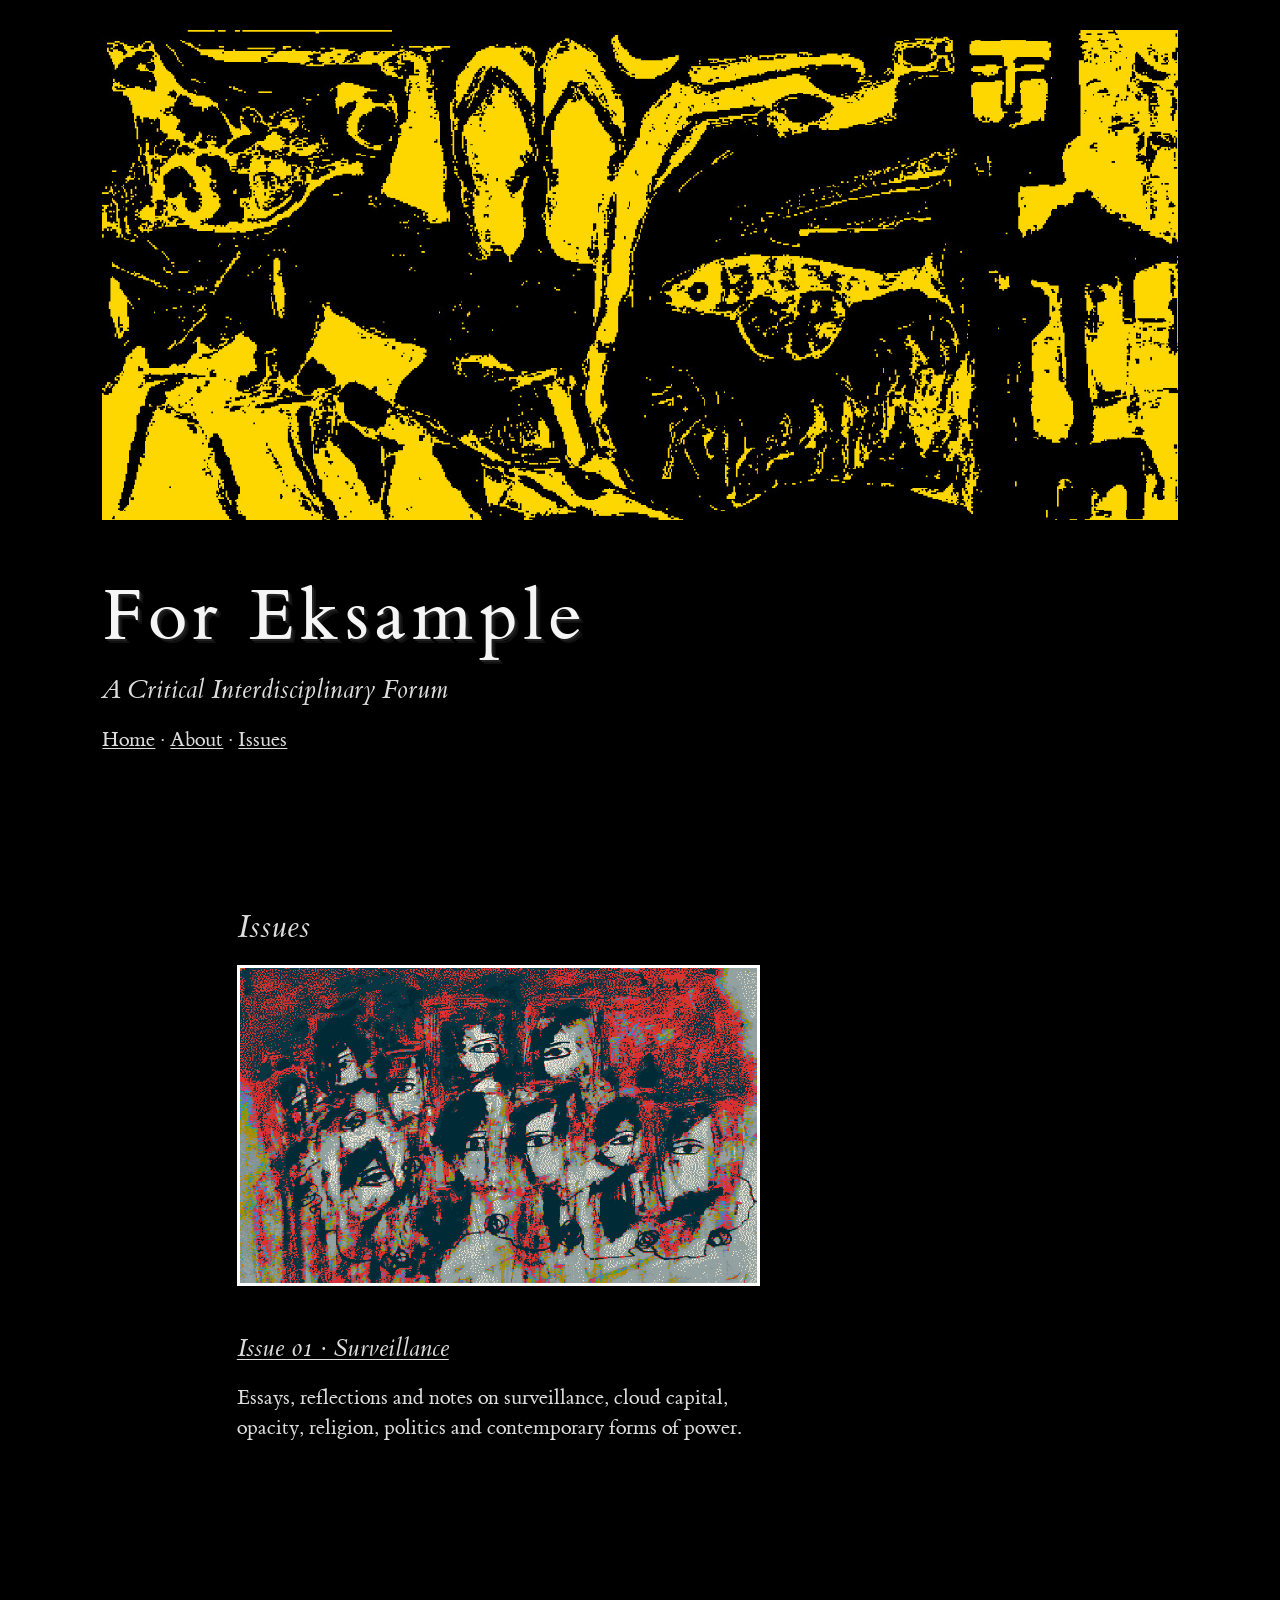
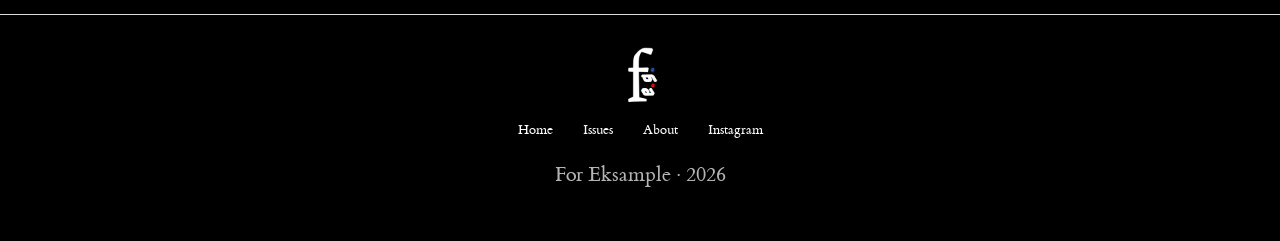
<file: index.html>
<!DOCTYPE html>
<html lang="en">
<head>
    <meta charset="UTF-8">
    <meta name="viewport" content="width=device-width, initial-scale=1.0">
    <title>For Eksample</title>
<link rel="icon" type="image/x-icon" href="assets/imgs/logo.svg">
    <link rel="stylesheet" href="tufte.css">
    <link rel="stylesheet" href="assets/css/custom.css">
</head>
<body>
    <img src="assets/imgs/ban.jpeg"
     alt="For Eksample"
     class="banner-image">
    <h1 class="heading">
    For Eksample
</h1>

    <p class="subtitle">
        A Critical Interdisciplinary Forum
    </p>

    <p>
        <a href="index.html">Home</a> ·
        <a href="about.html">About</a> ·
        <a href="#issues">Issues</a>
    </p>

<article>
 

    <section id="issues">

        <h2>Issues</h2>

        <figure>
            <a href="issue1.html">
              <img src="assets/imgs/banner.jpeg"
     class="issue-cover"
     alt="Issue 01 Cover">
            </a>
        </figure>

        <h3>
            <a href="issue1.html">
                Issue 01 · Surveillance
            </a>
        </h3>

        <p>
            Essays, reflections and notes on surveillance, cloud capital, opacity,
            religion, politics and contemporary forms of power.
        </p>

    </section>

    

</article>
<footer class="site-footer">
     <img src="assets/imgs/logo.jpg" alt="For Eksample logo" class="footer-logo">

    <nav class="footer-nav">
        <a href="index.html">Home</a>
        <a href="#issues">Issues</a>
        <a href="about.html">About</a>
        <a href="https://instagram.com/foreksample">Instagram</a>

      
    </nav>

    <p class="footer-meta">
        For Eksample · 2026
    </p>

</footer>

</body>
</html>
</file>
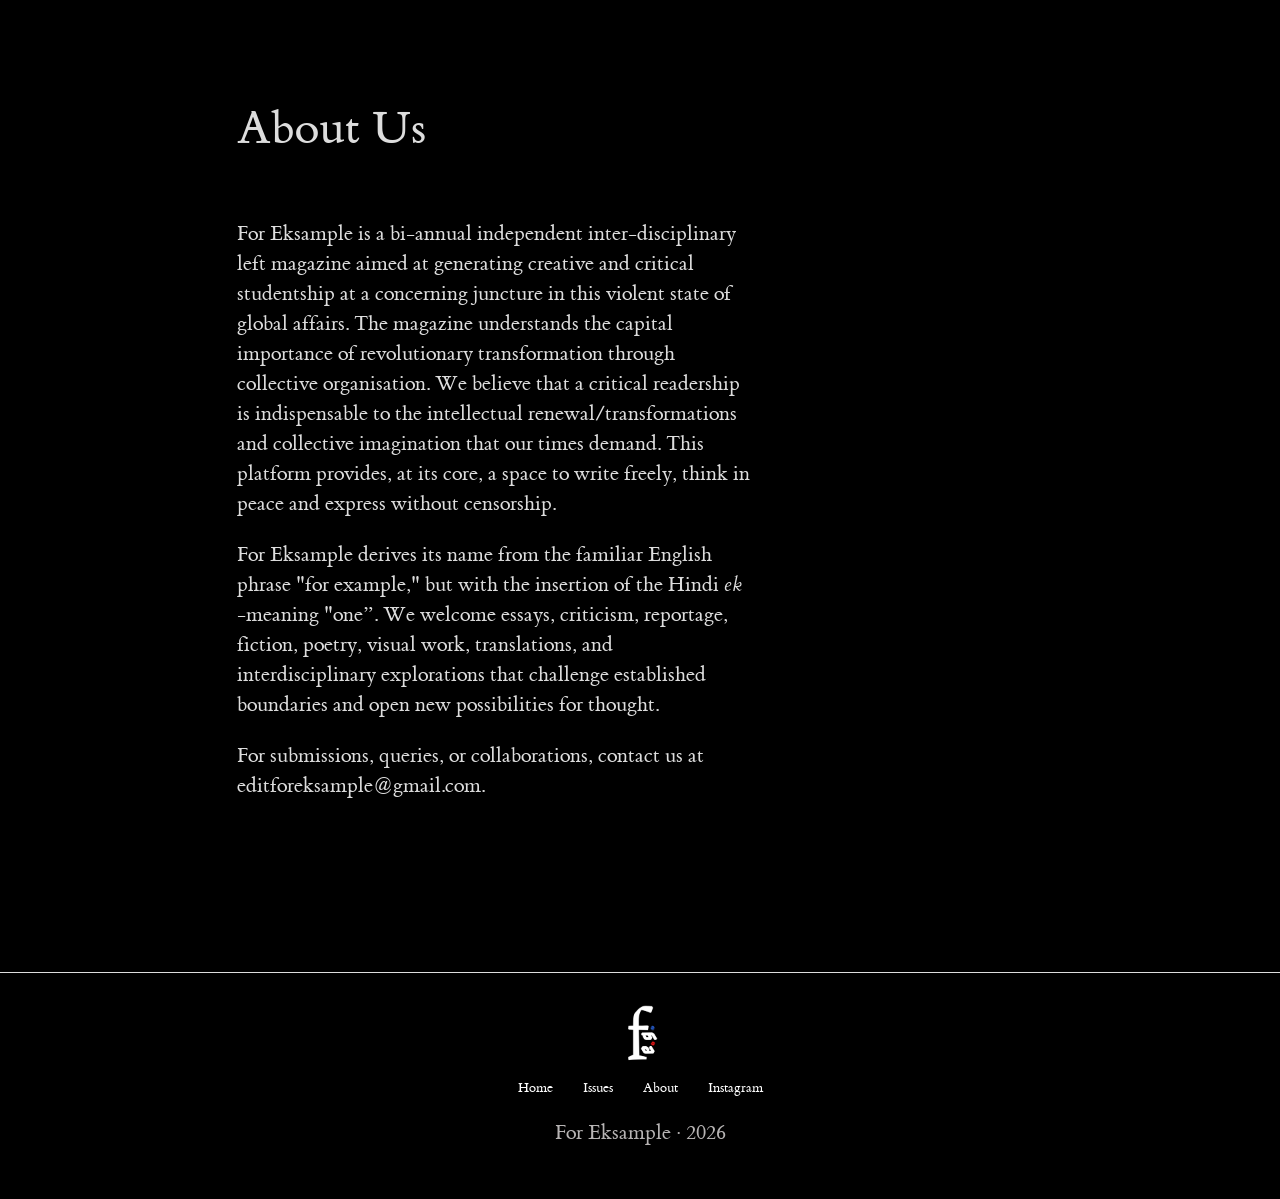
<file: about.html>
<!DOCTYPE html>
<html lang="en">

<head>
    <meta charset="UTF-8">
    <meta name="viewport" content="width=device-width, initial-scale=1.0">

    <title>For Eksample | Issue 01</title>
<link rel="icon" type="image/x-icon" href="assets/imgs/logo.svg">
    <link rel="stylesheet" href="tufte.css">
    <link rel="stylesheet" href="assets/css/custom.css">
</head>

<body>

<article>

   <h1>
    About Us
</h1>
<section>
<p>For Eksample is a bi-annual independent inter-disciplinary left magazine aimed at generating creative and  critical studentship at a concerning juncture in this violent state of global affairs. The magazine understands the capital importance of revolutionary transformation through collective organisation. We believe that a critical readership is indispensable to the intellectual renewal/transformations and collective imagination that our times demand. This platform provides, at its core,  a space to write freely, think in peace and express without censorship. 
</p><p>For Eksample derives its name from the familiar English phrase "for example," but with the insertion of the Hindi <em>ek</em> -meaning "one”.  We welcome essays, criticism, reportage, fiction, poetry, visual work, translations, and interdisciplinary explorations that challenge established boundaries and open new possibilities for thought.
</p><p>For submissions, queries, or collaborations, contact us at editforeksample@gmail.com.
</p>
</section>

</article>
<footer class="site-footer">
     <img src="assets/imgs/logo.jpg" alt="For Eksample logo" class="footer-logo">

   <nav class="footer-nav">
        <a href="index.html">Home</a>
        <a href="index.html#Issues">Issues</a>
        <a href="about.html">About</a>
        <a href="https://instagram.com/foreksample">Instagram</a>


      
    </nav>

    <p class="footer-meta">
        For Eksample · 2026
    </p>

</footer>

</body>

</html>
</file>
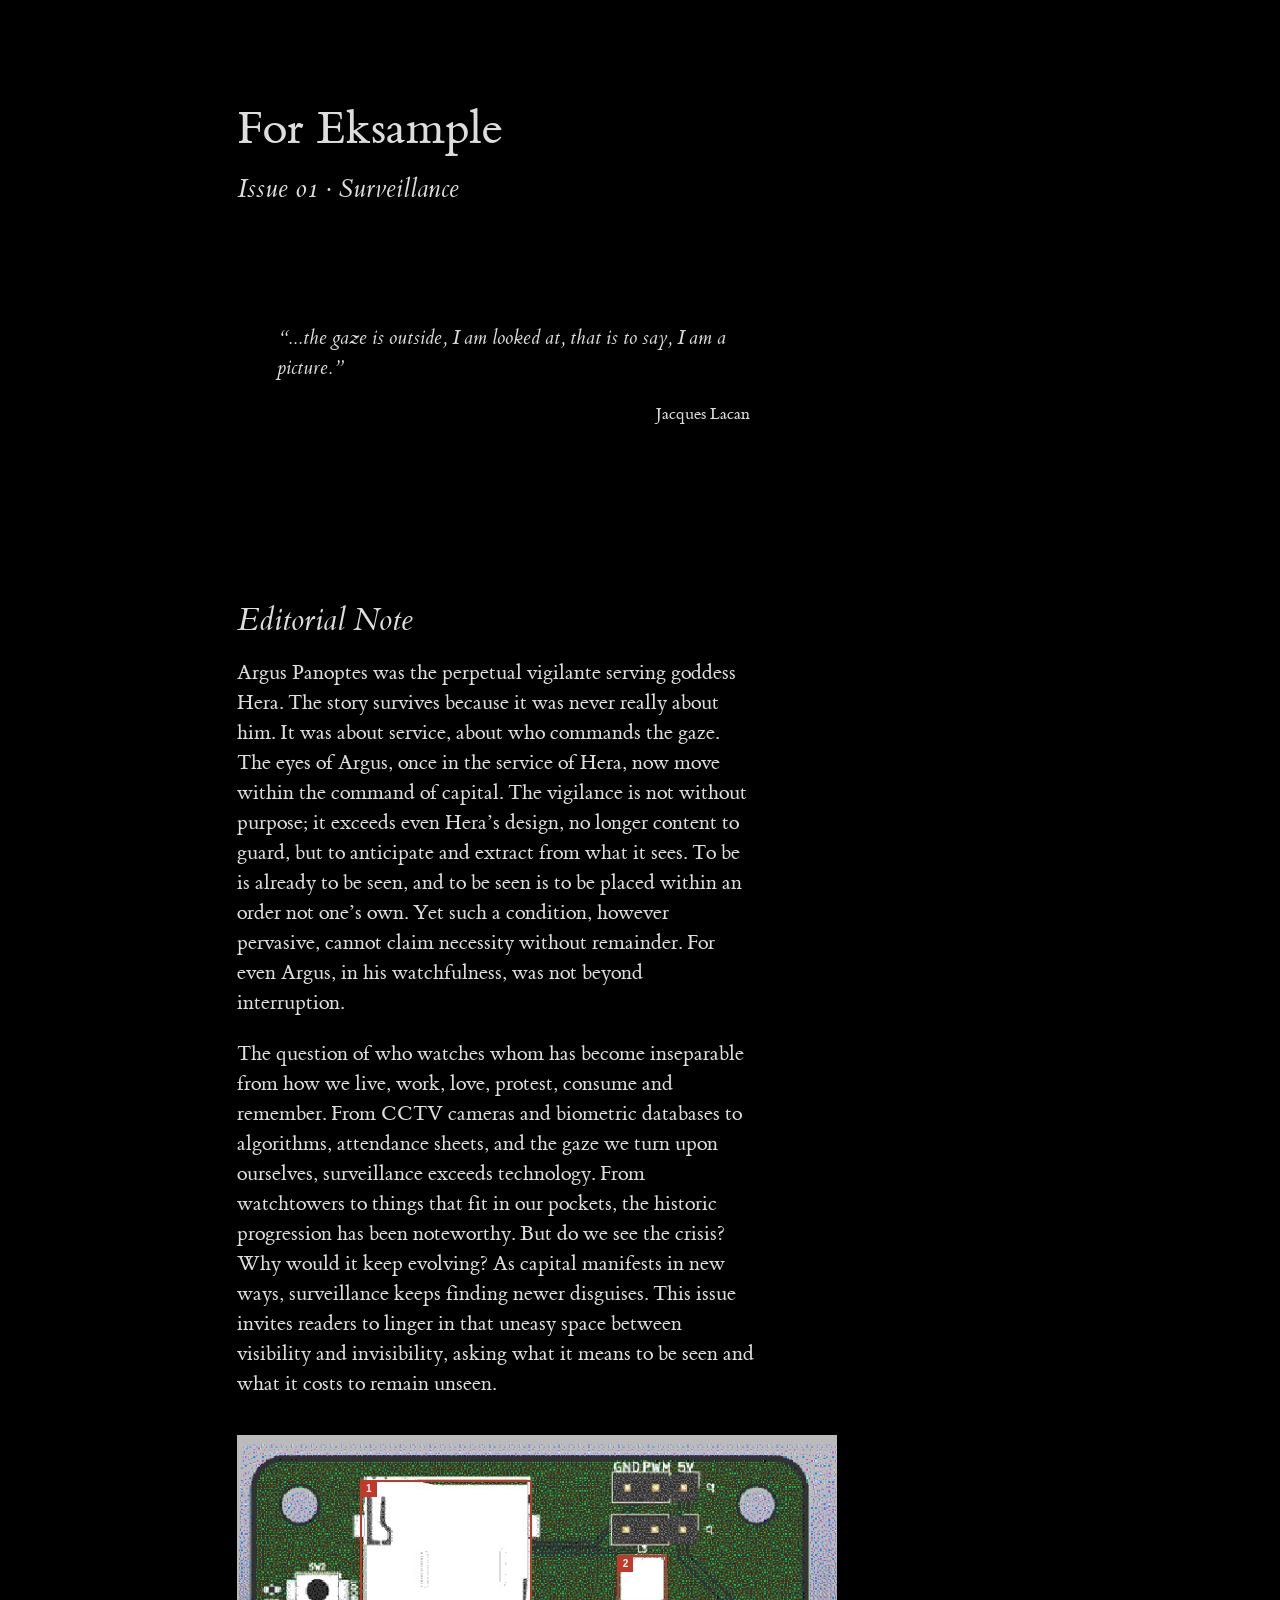
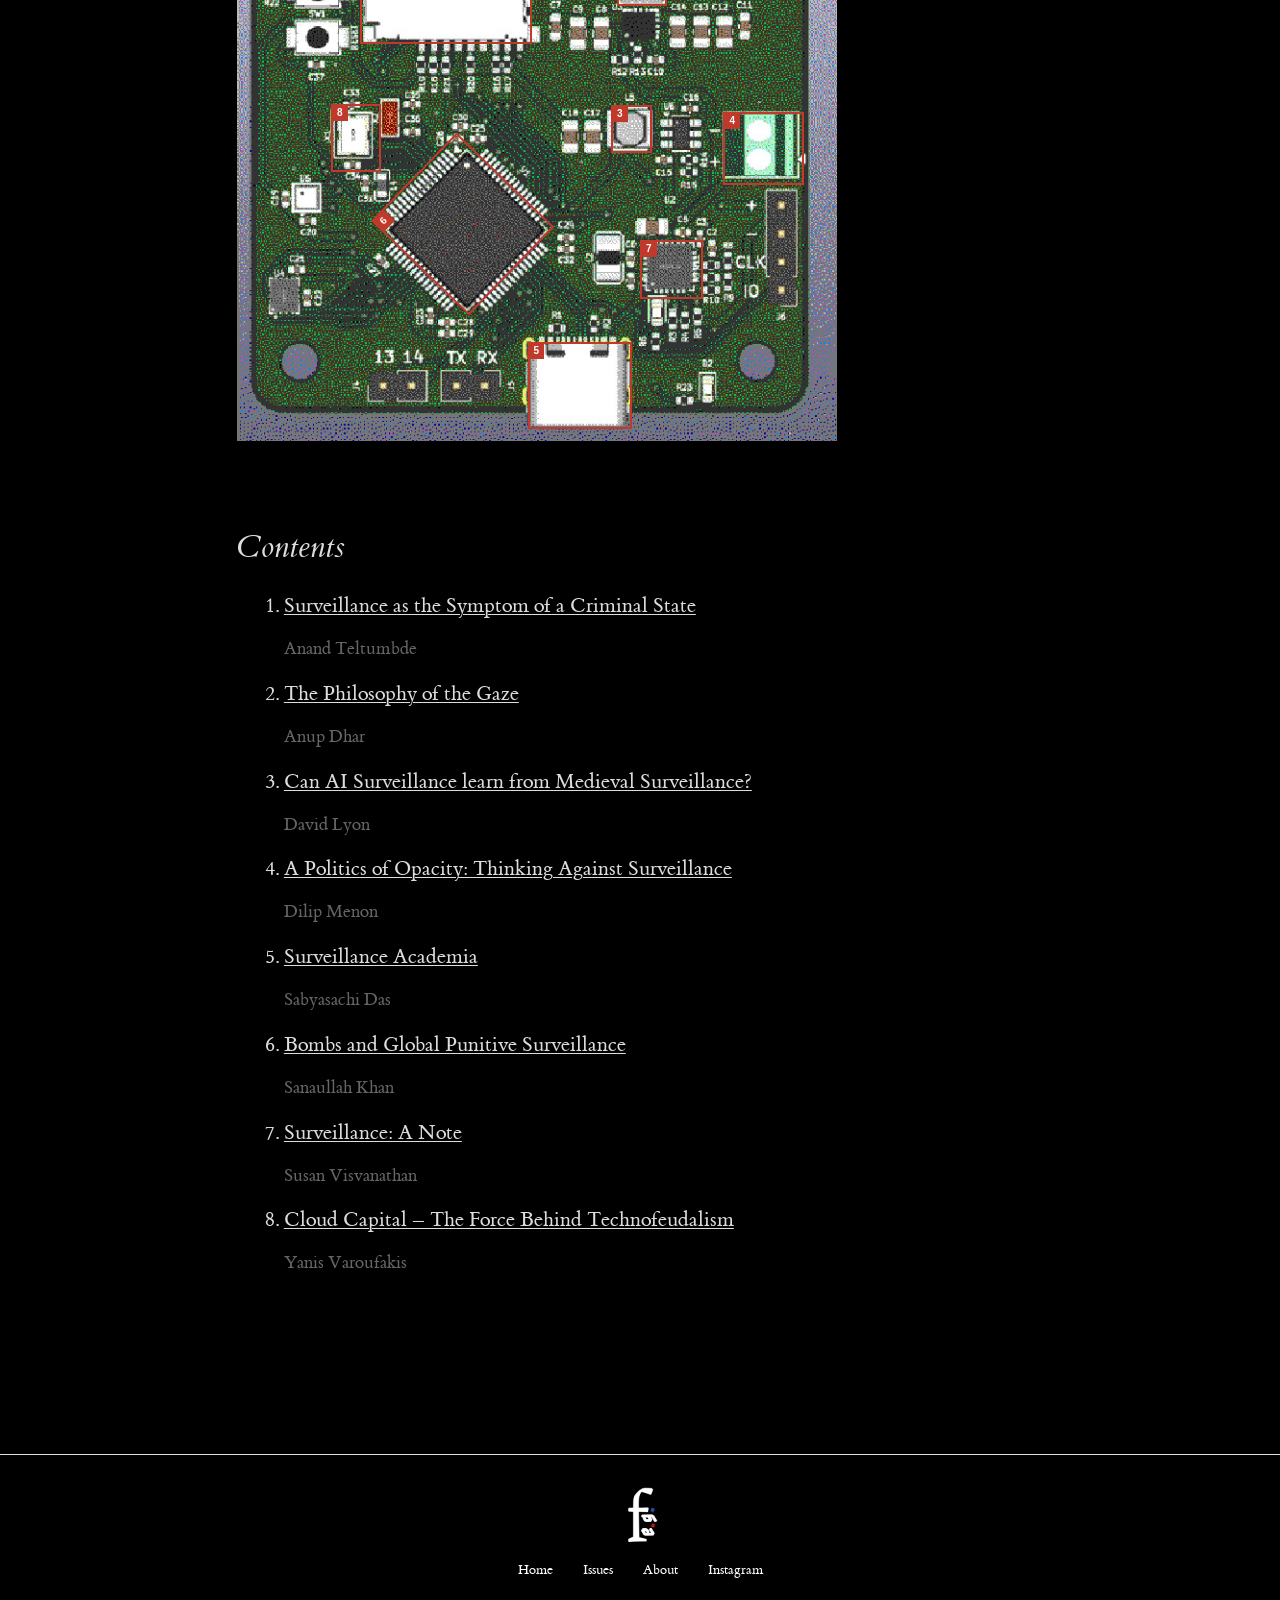
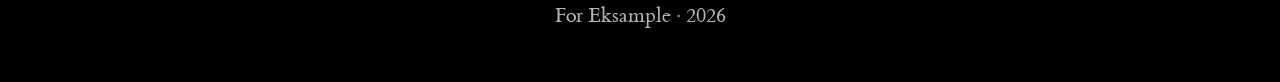
<file: issue1.html>
<!DOCTYPE html>
<html lang="en">

<head>
    <meta charset="UTF-8">
    <meta name="viewport" content="width=device-width, initial-scale=1.0">

    <title>For Eksample | Issue 01</title>
<link rel="icon" type="image/x-icon" href="assets/imgs/logo.svg">
    <link rel="stylesheet" href="tufte.css">
    <link rel="stylesheet" href="assets/css/custom.css">
</head>

<body>

<article>

   <h1>
    For Eksample
</h1>

    <p class="subtitle">
        Issue 01 · Surveillance
    </p>

    <section>

        <div class="epigraph">

            <blockquote>

                <p>
                    “...the gaze is outside, I am looked at, that is to say, I am a picture.”
                </p>

                <footer>
                    Jacques Lacan
                </footer>

            </blockquote>

        </div>

    </section>


     <section>

        <h2>Editorial Note</h2>

        <p>

           Argus Panoptes was the perpetual vigilante serving goddess Hera. The story survives because it was never really about him. It was about service, about who commands the gaze.
The eyes of Argus, once in the service of Hera, now move within the command of capital.
The vigilance is not without purpose; it exceeds even Hera’s design, no longer content to guard, but to anticipate and extract from what it sees. 
To be is already to be seen, and to be seen is to be placed within an order not one’s own.
Yet such a condition, however pervasive, cannot claim necessity without remainder.
For even Argus, in his watchfulness, was not beyond interruption.

        </p>
        <p>The question of who watches whom has become inseparable from how we live, work, love, protest, consume and remember. From CCTV cameras and biometric databases to algorithms, attendance sheets,  and the gaze we turn upon ourselves, surveillance exceeds technology. From watchtowers to things that fit in our pockets, the historic progression has been noteworthy. But do we see the crisis? Why would it keep evolving? As capital manifests in new ways, surveillance keeps finding newer disguises. This issue invites readers to linger in that uneasy space between visibility and invisibility, asking what it means to be seen and what it costs to remain unseen.</p>

    </section>

<!-- PCB annotated image — paste this where you want it on your page -->
<!-- Replace the src below with your actual image path -->

<div class="pcb-wrap">
  <img src="assets/imgs/pcb.jpeg" alt="PCB diagram">

  <a class="pcb-box box-1" href="articles/teltumbde.html" target="_blank" rel="noopener">
  <span class="box-label">1</span>
</a>

<a class="pcb-box box-2" href="articles/dhar.html" target="_blank" rel="noopener">
  <span class="box-label">2</span>
</a>

<a class="pcb-box box-3" href="articles/lyon.html" target="_blank" rel="noopener">
  <span class="box-label">3</span>
</a>

<a class="pcb-box box-4" href="articles/menon.html" target="_blank" rel="noopener">
  <span class="box-label">4</span>
</a>

<a class="pcb-box box-5" href="articles/das.html" target="_blank" rel="noopener">
  <span class="box-label">5</span>
</a>

<a class="pcb-box box-6" href="articles/khan.html" target="_blank" rel="noopener">
  <span class="box-label">6</span>
</a>

<a class="pcb-box box-7" href="articles/visvanathan.html" target="_blank" rel="noopener">
  <span class="box-label">7</span>
</a>

<a class="pcb-box box-8" href="articles/varoufakis.html" target="_blank" rel="noopener">
  <span class="box-label">8</span>

  </a>
</div>

<style>
  .pcb-wrap {
   
  position: relative;
  display: block;
  width: 100%;
  max-width: 600px; /* caps it on large screens — adjust as needed */
  /*margin: 0 auto;*/
  line-height: 0;

  }

  .pcb-wrap img {
    display: block;
    width: 100%;
    height: auto;
  }

  .pcb-box {
    position: absolute;
    border: 2px solid #c0392b;
    cursor: pointer;
    text-decoration: none;
    transition: border-color 0.25s ease, background-color 0.25s ease;
  }

  .pcb-box:hover {
    border-color: #f1c40f;
    background-color: rgba(241, 196, 15, 0.15);
  }

  .box-label {
    position: absolute;
    top: -1px;
    left: -1px;
    background: #c0392b;
    color: #fff;
    font-size: 10px;
    font-weight: 600;
    padding: 1px 5px;
    font-family: sans-serif;
    line-height: 1.4;
    transition: background-color 0.25s ease;
  }

  .pcb-box:hover .box-label {
    background-color: #f1c40f;
    color: #000;
  }

  /* Box positions */
  .box-1{left:20.556%;top:7.417%;width:28.056%;height:26.372%}
  .box-2{left:63.333%;top:19.916%;width:7.639%;height:7.692%}
  .box-3{left:62.361%;top:44.502%;width:6.111%;height:7.280%}
  .box-4{left:81.111%;top:45.739%;width:12.778%;height:11.400%}
  .box-5{left:48.472%;top:83.648%;width:16.806%;height:13.598%}
  .box-6{left:27.361%;width: 19.861%;height: 21.702%; top: 53.018%;  transform: rotate(-46deg); transform-origin: center center;}
  .box-7{left:67.222%;top:66.891%;width:9.861%;height:9.065%}
  .box-8{left:15.694%;top:44.365%;width:7.639%;height:10.576%}

</style>

    <section>

        <h2>Contents </h2>
  
       
     <ol>

    <li>
        <a href="articles/teltumbde.html">
            Surveillance as the Symptom of a Criminal State
        </a>
        <br>
        <small>Anand Teltumbde</small>
    </li>

    <li>
        <a href="articles/dhar.html">
            The Philosophy of the Gaze
        </a>
        <br>
        <small>Anup Dhar</small>
    </li>

    <li>
        <a href="articles/lyon.html">
            Can AI Surveillance learn from Medieval Surveillance?
        </a>
        <br>
        <small>David Lyon</small>
    </li>

    <li>
        <a href="articles/menon.html">
            A Politics of Opacity: Thinking Against Surveillance
        </a>
        <br>
        <small>Dilip Menon</small>
    </li>

    <li>
        <a href="articles/das.html">
            Surveillance Academia
        </a>
        <br>
        <small>Sabyasachi Das</small>
    </li>

    <li>
        <a href="articles/khan.html">
             Bombs and Global Punitive Surveillance
        </a>
        <br>
        <small>Sanaullah Khan</small>
    </li>

    <li>
        <a href="articles/visvanathan.html">
            Surveillance: A Note
        </a>
        <br>
        <small>Susan Visvanathan</small>
    </li>

    <li>
        <a href="articles/varoufakis.html">
            Cloud Capital – The Force Behind Technofeudalism
        </a>
        <br>
        <small>Yanis Varoufakis</small>
    </li>

</ol>

    </section>


   

 

</article>
<footer class="site-footer">
     <img src="assets/imgs/logo.jpg" alt="For Eksample logo" class="footer-logo">

   <nav class="footer-nav">
        <a href="index.html">Home</a>
        <a href="index.html#Issues">Issues</a>
        <a href="about.html">About</a>
        <a href="https://instagram.com/foreksample">Instagram</a>


      
    </nav>

    <p class="footer-meta">
        For Eksample · 2026
    </p>

</footer>

</body>

</html>
</file>
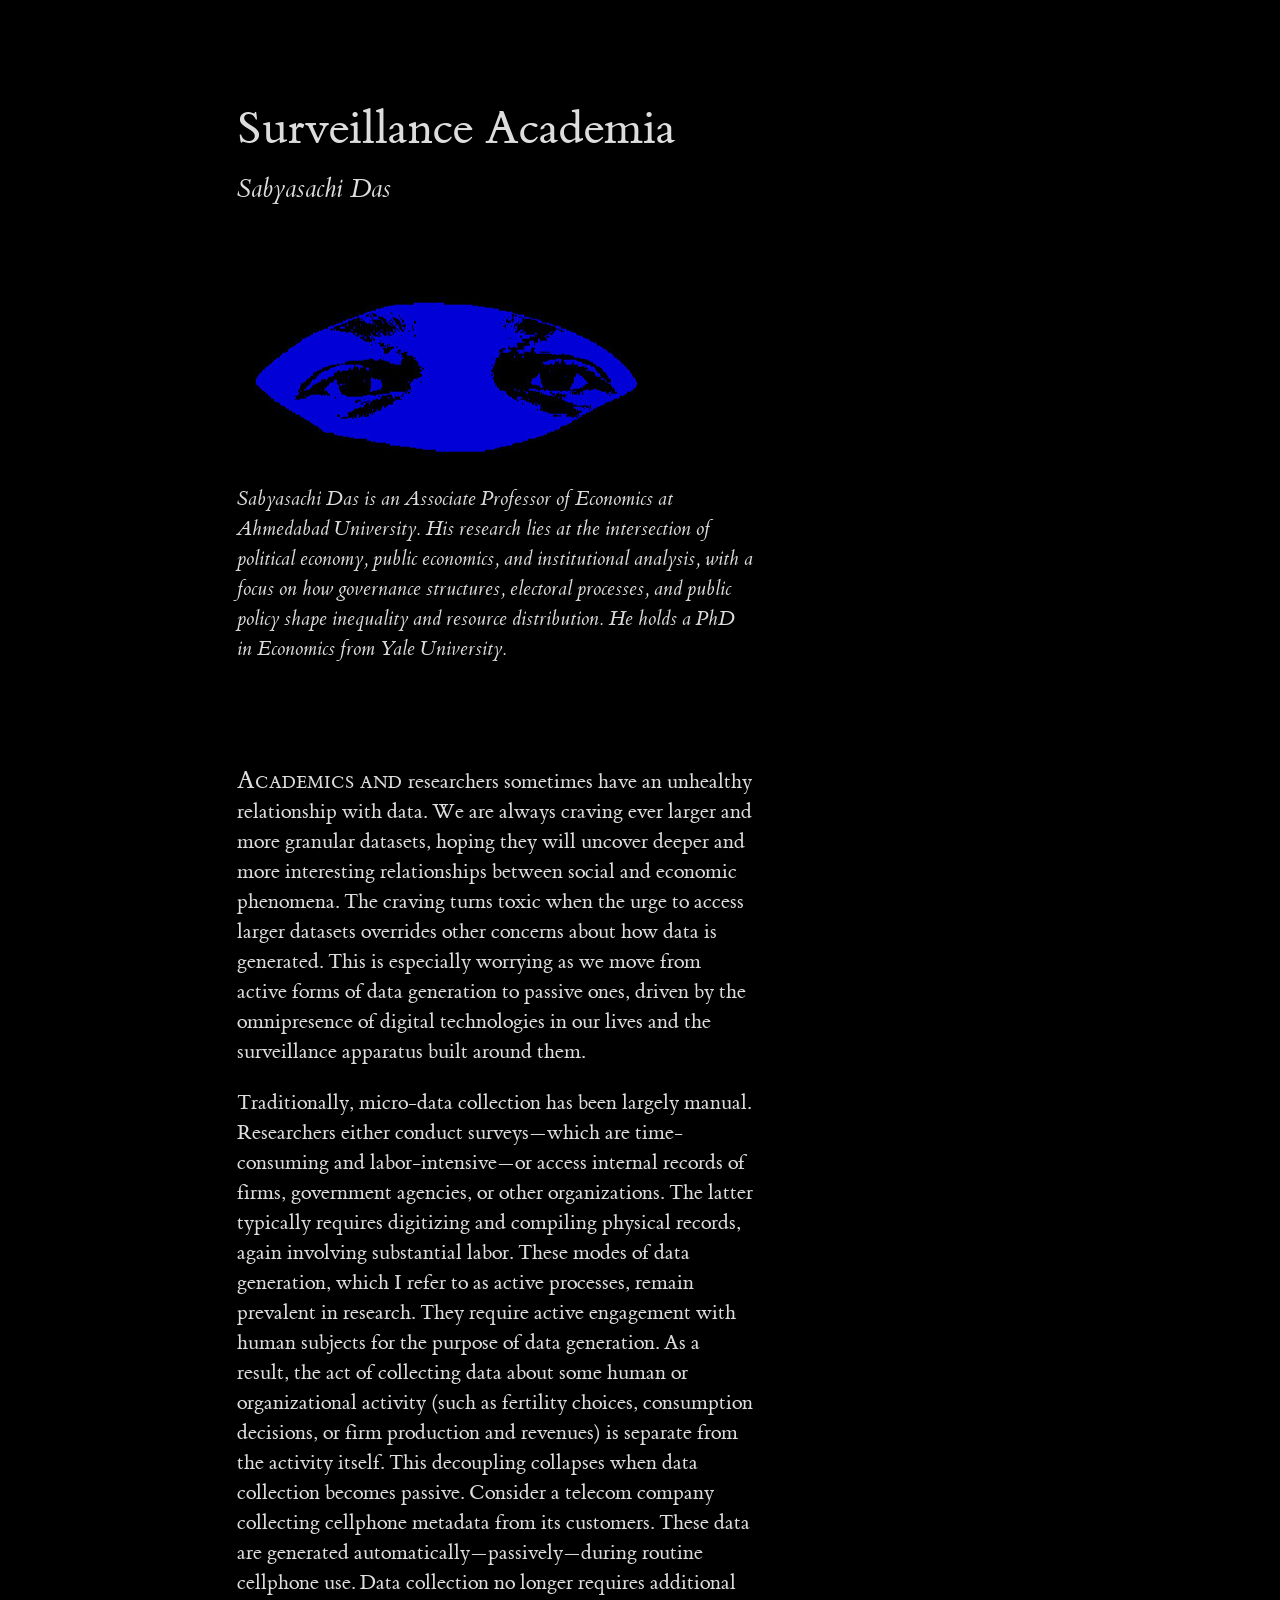
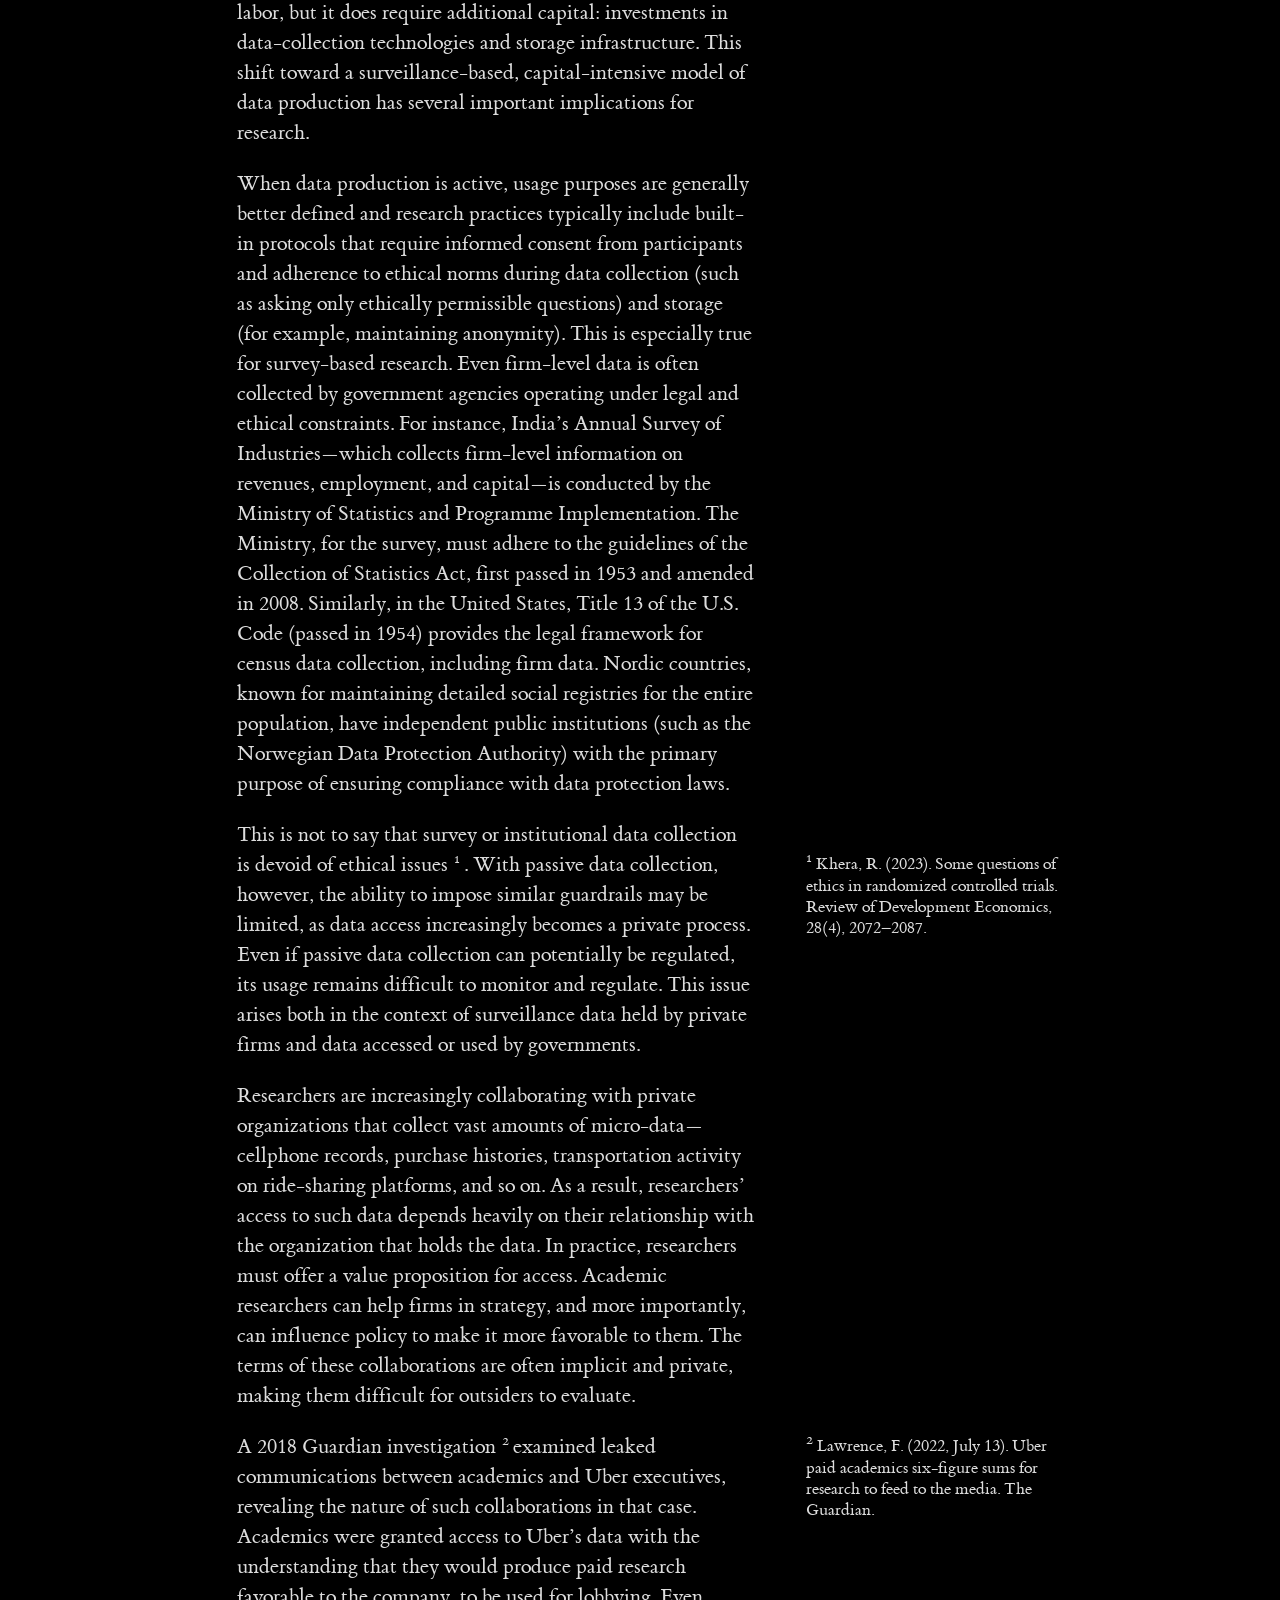
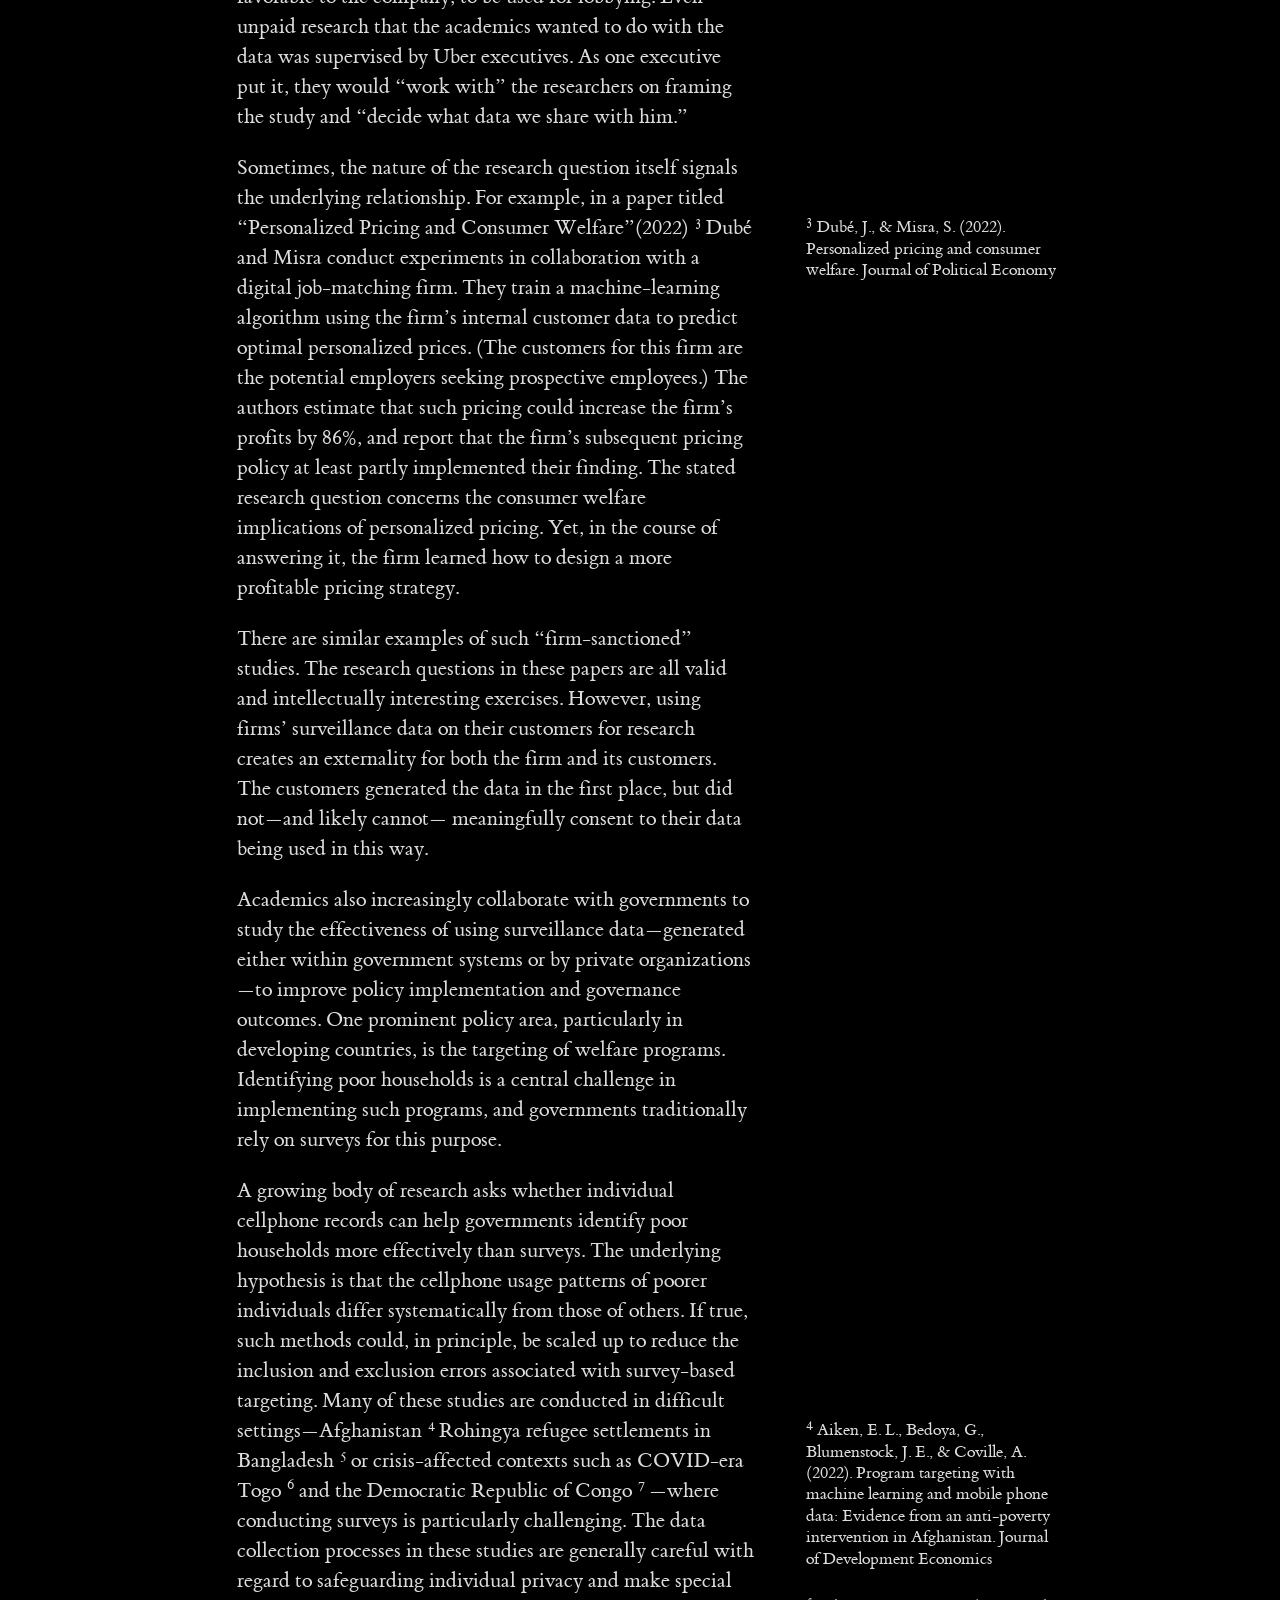
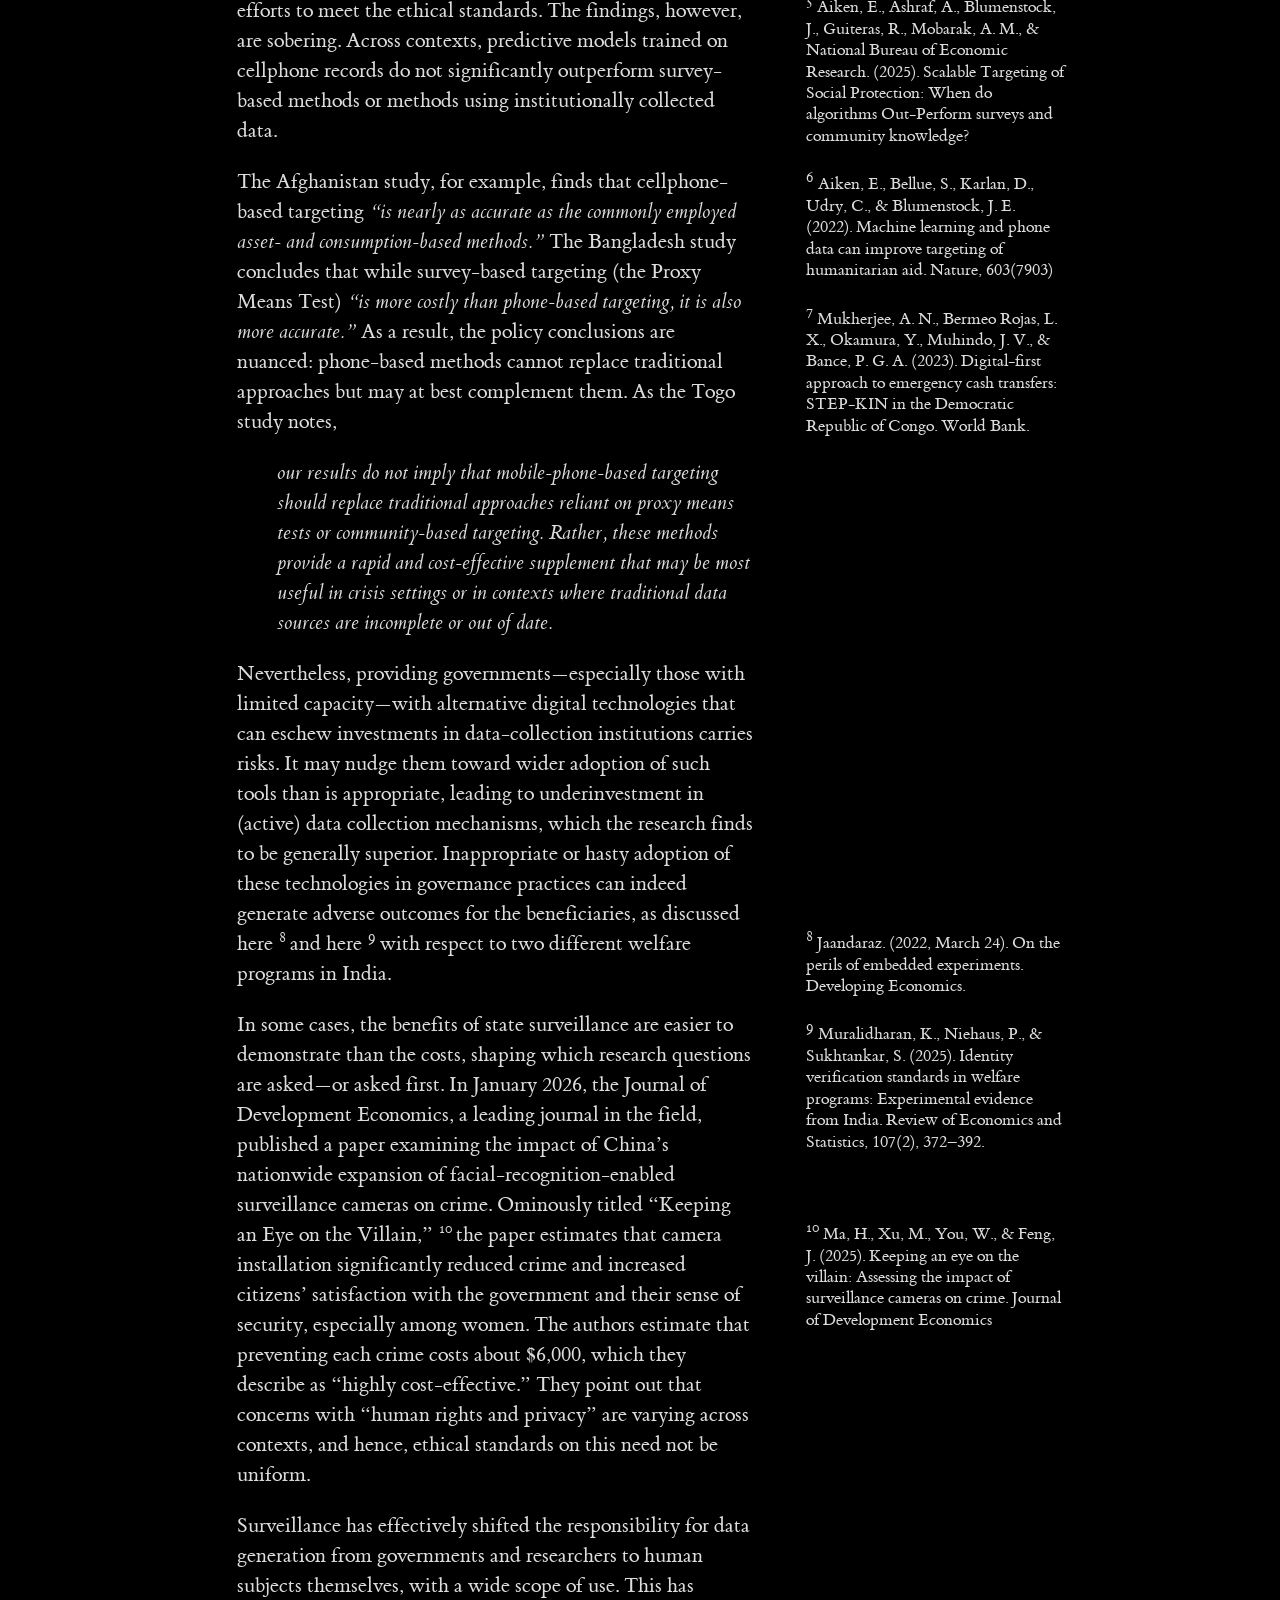
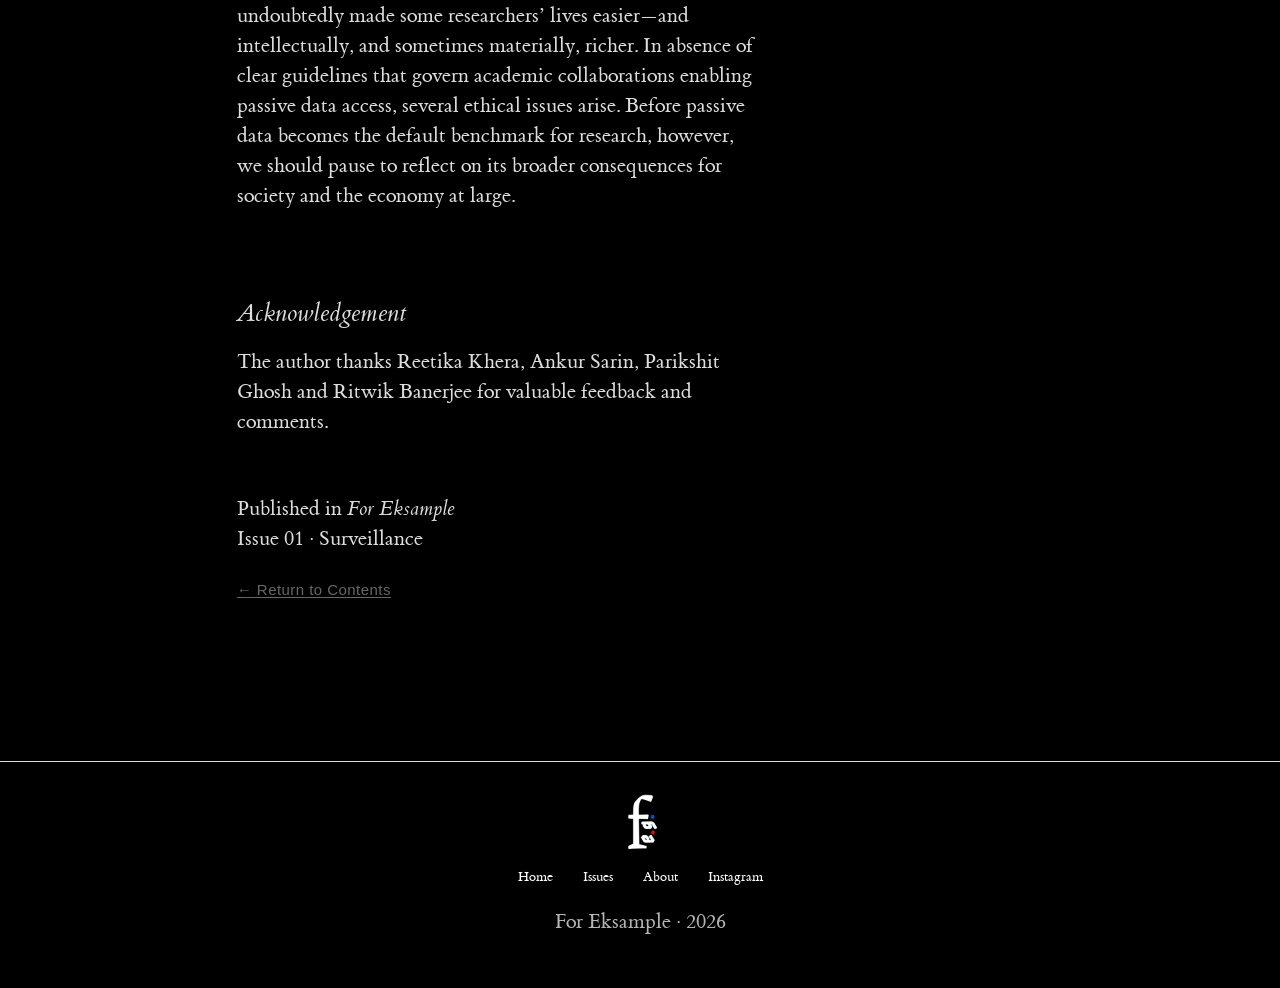
<file: articles/das.html>
<!DOCTYPE html>
<html lang="en">
<head>
<meta charset="UTF-8">
<meta name="viewport" content="width=device-width, initial-scale=1">

<title>  Surveillance Academia
</title>
<link rel="icon" type="image/x-icon" href="../assets/imgs/logo.svg">
<link rel="stylesheet" href="../tufte.css">
<link rel="stylesheet" href="../assets/css/custom.css">

</head>

<body>

<article>

<h1> Surveillance Academia

</h1>

<p class="subtitle">
Sabyasachi Das
</p><br>
<section>
<img src="../assets/imgs/eyesdas.jpeg"
     alt="For Eksample">
<p><em> Sabyasachi Das is an Associate Professor of Economics at Ahmedabad University. His research lies at the intersection of political economy, public economics, and institutional analysis, with a focus on how governance structures, electoral processes, and public policy shape inequality and resource distribution. He holds a PhD in Economics from Yale University. 
</em></p>
</section>




<section>


<p>
    <span class="newthought">

Academics and

</span>
researchers sometimes have an unhealthy relationship with data. We are always craving ever larger and more granular datasets, hoping they will uncover deeper and more interesting relationships between social and economic phenomena. The craving turns toxic when the urge to access larger datasets overrides other concerns about how data is generated. This is especially worrying as we move from active forms of data generation to passive ones, driven by the omnipresence of digital technologies in our lives and the surveillance apparatus built around them.
<p>Traditionally, micro-data collection has been largely manual. Researchers either conduct surveys—which are time-consuming and labor-intensive—or access internal records of firms, government agencies, or other organizations. The latter typically requires digitizing and compiling physical records, again involving substantial labor. These modes of data generation, which I refer to as active processes, remain prevalent in research. They require active engagement with human subjects for the purpose of data generation. As a result, the act of collecting data about some human or organizational activity (such as fertility choices, consumption decisions, or firm production and revenues) is separate from the activity itself. This decoupling collapses when data collection becomes passive. Consider a telecom company collecting cellphone metadata from its customers. These data are generated automatically—passively—during routine cellphone use. Data collection no longer requires additional labor, but it does require additional capital: investments in data-collection technologies and storage infrastructure. This shift toward a surveillance-based, capital-intensive model of data production has several important implications for research.
</p>
<p>When data production is active, usage purposes are generally better defined and research practices typically include built-in protocols that require informed consent from participants and adherence to ethical norms during data collection (such as asking only ethically permissible questions) and storage (for example, maintaining anonymity). This is especially true for survey-based research. Even firm-level data is often collected by government agencies operating under legal and ethical constraints. For instance, India’s Annual Survey of Industries—which collects firm-level information on revenues, employment, and capital—is conducted by the Ministry of Statistics and Programme Implementation. The Ministry, for the survey, must adhere to the guidelines of the Collection of Statistics Act, first passed in 1953 and amended in 2008. Similarly, in the United States, Title 13 of the U.S. Code (passed in 1954) provides the legal framework for census data collection, including firm data. Nordic countries, known for maintaining detailed social registries for the entire population, have independent public institutions (such as the Norwegian Data Protection Authority) with the primary purpose of ensuring compliance with data protection laws.
</p>
<p>This is not to say that survey or institutional data collection is devoid of ethical issues<sidenote>Khera, R. (2023). Some questions of ethics in randomized controlled trials. Review of Development Economics, 28(4), 2072–2087.</sidenote>. With passive data collection, however, the ability to impose similar guardrails may be limited, as data access increasingly becomes a private process. Even if passive data collection can potentially be regulated, its usage remains difficult to monitor and regulate. This issue arises both in the context of surveillance data held by private firms and data accessed or used by governments.
</p>
<p>Researchers are increasingly collaborating with private organizations that collect vast amounts of micro-data—cellphone records, purchase histories, transportation activity on ride-sharing platforms, and so on. As a result, researchers’ access to such data depends heavily on their relationship with the organization that holds the data. In practice, researchers must offer a value proposition for access. Academic researchers can help firms in strategy, and more importantly, can influence policy to make it more favorable to them. The terms of these collaborations are often implicit and private, making them difficult for outsiders to evaluate.
</p>
<p>A 2018 Guardian investigation 
    <sidenote>Lawrence, F. (2022, July 13). Uber paid academics six-figure sums for research to feed to the media. The Guardian.</sidenote>
 examined leaked communications between academics and Uber executives, revealing the nature of such collaborations in that case. Academics were granted access to Uber’s data with the understanding that they would produce paid research favorable to the company, to be used for lobbying. Even unpaid research that the academics wanted to do with the data was supervised by Uber executives. As one executive put it, they would “work with” the researchers on framing the study and “decide what data we share with him.”</p>

 <p>Sometimes, the nature of the research question itself signals the underlying relationship. For example, in a paper titled “Personalized Pricing and Consumer Welfare”(2022)
    <sidenote> Dubé, J., & Misra, S. (2022). Personalized pricing and consumer welfare. Journal of Political Economy
</sidenote>
Dubé and Misra conduct experiments in collaboration with a digital job-matching firm. They train a machine-learning algorithm using the firm’s internal customer data to predict optimal personalized prices. (The customers for this firm are the potential employers seeking prospective employees.) The authors estimate that such pricing could increase the firm’s profits by 86%, and report that the firm’s subsequent pricing policy at least partly implemented their finding. The stated research question concerns the consumer welfare implications of personalized pricing. Yet, in the course of answering it, the firm learned how to design a more profitable pricing strategy. 

 </p>
<p>There are similar examples of such “firm-sanctioned” studies. The research questions in these papers are all valid and intellectually interesting exercises. However, using firms’ surveillance data on their customers for research creates an externality for both the firm and its customers. The customers generated the data in the first place, but did not—and likely cannot— meaningfully consent to their data being used in this way.
</p>

<p>Academics also increasingly collaborate with governments to study the effectiveness of using surveillance data—generated either within government systems or by private organizations—to improve policy implementation and governance outcomes. One prominent policy area, particularly in developing countries, is the targeting of welfare programs. Identifying poor households is a central challenge in implementing such programs, and governments traditionally rely on surveys for this purpose.
</p>

<p>A growing body of research asks whether individual cellphone records can help governments identify poor households more effectively than surveys. The underlying hypothesis is that the cellphone usage patterns of poorer individuals differ systematically from those of others. If true, such methods could, in principle, be scaled up to reduce the inclusion and exclusion errors associated with survey-based targeting. 
    Many of these studies are conducted in difficult settings—Afghanistan <sidenote>Aiken, E. L., Bedoya, G., Blumenstock, J. E., & Coville, A. (2022). Program targeting with machine learning and mobile phone data: Evidence from an anti-poverty intervention in Afghanistan. Journal of Development Economics</sidenote>
Rohingya refugee settlements in Bangladesh <sidenote>Aiken, E., Ashraf, A., Blumenstock, J., Guiteras, R., Mobarak, A. M., & National Bureau of Economic Research. (2025). Scalable Targeting of Social Protection: When do algorithms Out-Perform surveys and community knowledge?</sidenote>
or crisis-affected contexts such as COVID-era Togo <sidenote>Aiken, E., Bellue, S., Karlan, D., Udry, C., & Blumenstock, J. E. (2022). Machine learning and phone data can improve targeting of humanitarian aid. Nature, 603(7903)
</sidenote>
and the Democratic Republic of Congo <sidenote> Mukherjee, A. N., Bermeo Rojas, L. X., Okamura, Y., Muhindo, J. V., & Bance, P. G. A. (2023). Digital-first approach to emergency cash transfers: STEP-KIN in the Democratic Republic of Congo. World Bank.
</sidenote>—where conducting surveys is particularly challenging. The data collection processes in these studies are generally careful with regard to safeguarding individual privacy and make special efforts to meet the ethical standards. The findings, however, are sobering. Across contexts, predictive models trained on cellphone records do not significantly outperform survey-based methods or methods using institutionally collected data.

</p>
<p>The Afghanistan study, for example, finds that cellphone-based targeting <em>“is nearly as accurate as the commonly employed asset- and consumption-based methods.”</em> The Bangladesh study concludes that while survey-based targeting (the Proxy Means Test) <em>“is more costly than phone-based targeting, it is also more accurate.” </em> As a result, the policy conclusions are nuanced: phone-based methods cannot replace traditional approaches but may at best complement them. As the Togo study notes, <blockquote><p>our results do not imply that mobile-phone-based targeting should replace traditional approaches reliant on proxy means tests or community-based targeting. Rather, these methods provide a rapid and cost-effective supplement that may be most useful in crisis settings or in contexts where traditional data sources are incomplete or out of date.</p></blockquote>
</p>
<p>Nevertheless, providing governments—especially those with limited capacity—with alternative digital technologies that can eschew investments in data-collection institutions carries risks. It may nudge them toward wider adoption of such tools than is appropriate, leading to underinvestment in (active) data collection mechanisms, which the research finds to be generally superior. Inappropriate or hasty adoption of these technologies in governance practices can indeed generate adverse outcomes for the beneficiaries, as discussed here <sidenote>Jaandaraz. (2022, March 24). On the perils of embedded experiments. Developing Economics. </sidenote> and here <sidenote>Muralidharan, K., Niehaus, P., & Sukhtankar, S. (2025). Identity verification standards in welfare programs: Experimental evidence from India. Review of Economics and Statistics, 107(2), 372–392.
</sidenote> with respect to two different welfare programs in India. 
</p>
<p>In some cases, the benefits of state surveillance are easier to demonstrate than the costs, shaping which research questions are asked—or asked first. In January 2026, the Journal of Development Economics, a leading journal in the field, published a paper examining the impact of China’s nationwide expansion of facial-recognition-enabled surveillance cameras on crime. Ominously titled “Keeping an Eye on the Villain,”<sidenote> Ma, H., Xu, M., You, W., & Feng, J. (2025). Keeping an eye on the villain: Assessing the impact of surveillance cameras on crime. Journal of Development Economics
</sidenote> the paper estimates that camera installation significantly reduced crime and increased citizens’ satisfaction with the government and their sense of security, especially among women. The authors estimate that preventing each crime costs about $6,000, which they describe as “highly cost-effective.” They point out that concerns with “human rights and privacy” are varying across contexts, and hence, ethical standards on this need not be uniform.
</p>
<p>Surveillance has effectively shifted the responsibility for data generation from governments and researchers to human subjects themselves, with a wide scope of use. This has undoubtedly made some researchers’ lives easier—and intellectually, and sometimes materially, richer. In absence of clear guidelines that govern academic collaborations enabling passive data access, several ethical issues arise. Before passive data becomes the default benchmark for research, however, we should pause to reflect on its broader consequences for society and the economy at large.
</p>
<section></section>
<h3>Acknowledgement</h3>
<p> The author thanks Reetika Khera, Ankur Sarin, Parikshit Ghosh and Ritwik Banerjee for valuable feedback and comments.
</p>
   </section>

<footer>

<p>
Published in <em>For Eksample</em><br>
Issue 01 · Surveillance
</p>
<p class="sans">

<a href="../index.html">

← Return to Contents

</a>
</footer>

<script>
  document.querySelectorAll('sidenote').forEach((el, i) => {
    const id = `sn-${i+1}`;
    const html = `
      <label for="${id}" class="margin-toggle sidenote-number"></label>
      <input type="checkbox" id="${id}" class="margin-toggle"/>
      <span class="sidenote">${el.innerHTML}</span>
    `;
    el.outerHTML = html;
  });
</script>
</article>
<footer class="site-footer">
     <img src="../assets/imgs/logo.jpg" alt="For Eksample logo" class="footer-logo">

   <nav class="footer-nav">
        <a href="../index.html">Home</a>
        <a href="../index.html#Issues">Issues</a>
        <a href="../about.html">About</a>
        <a href="https://instagram.com/foreksample">Instagram</a>
      
    </nav>

    <p class="footer-meta">
        For Eksample · 2026
    </p>

</footer>

</body>
</html>
</file>
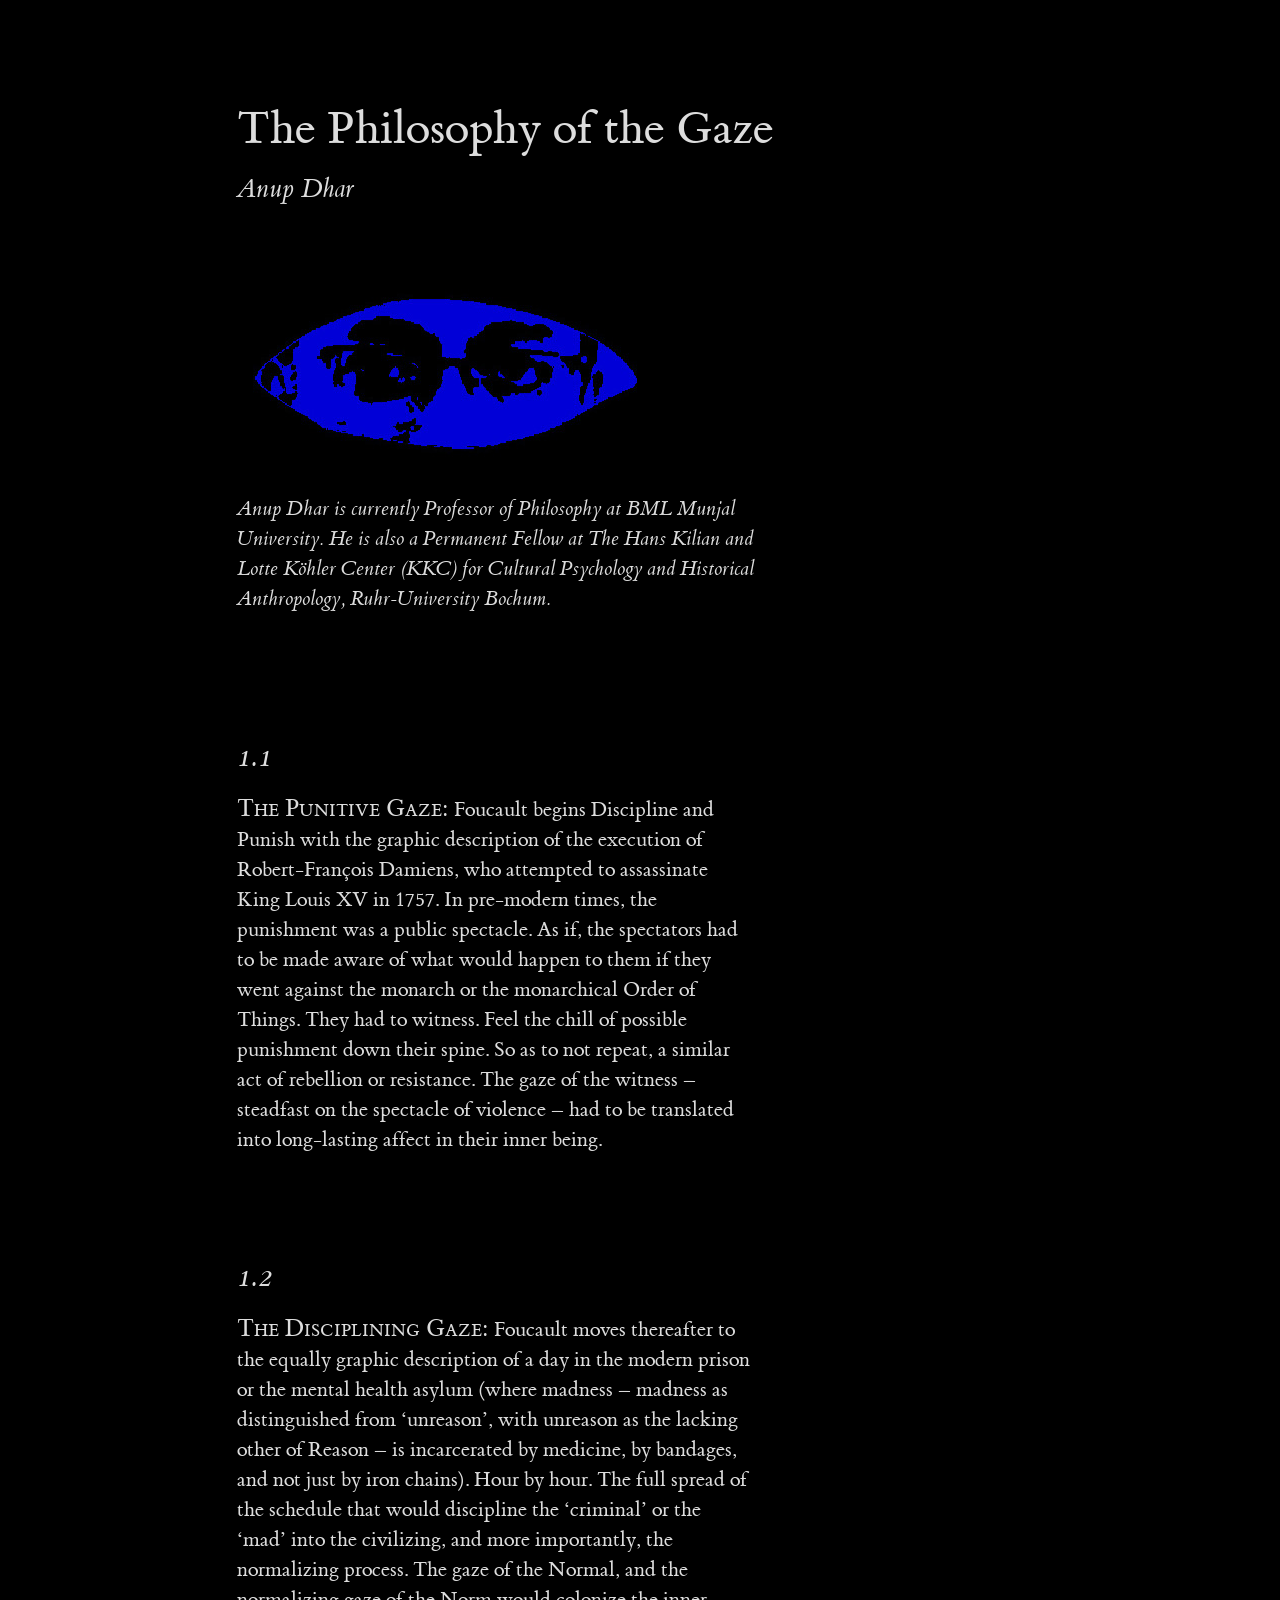
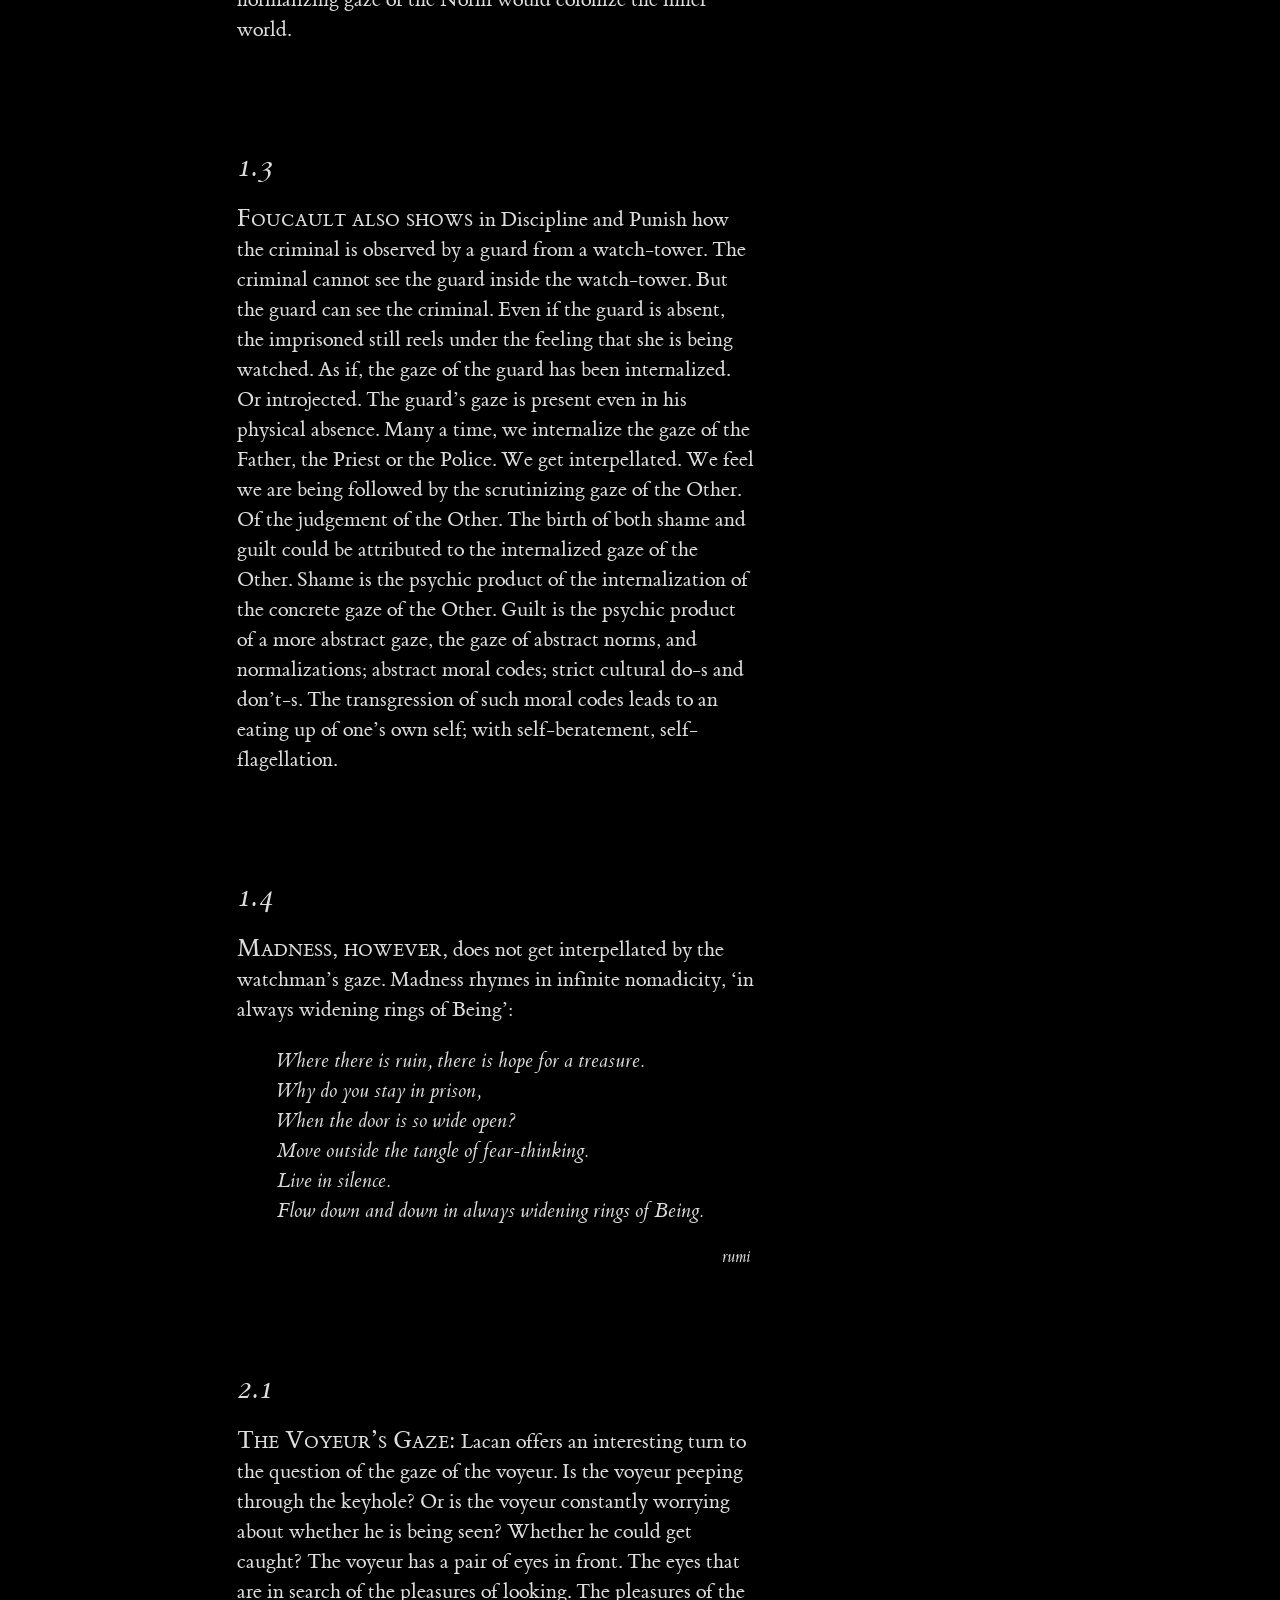
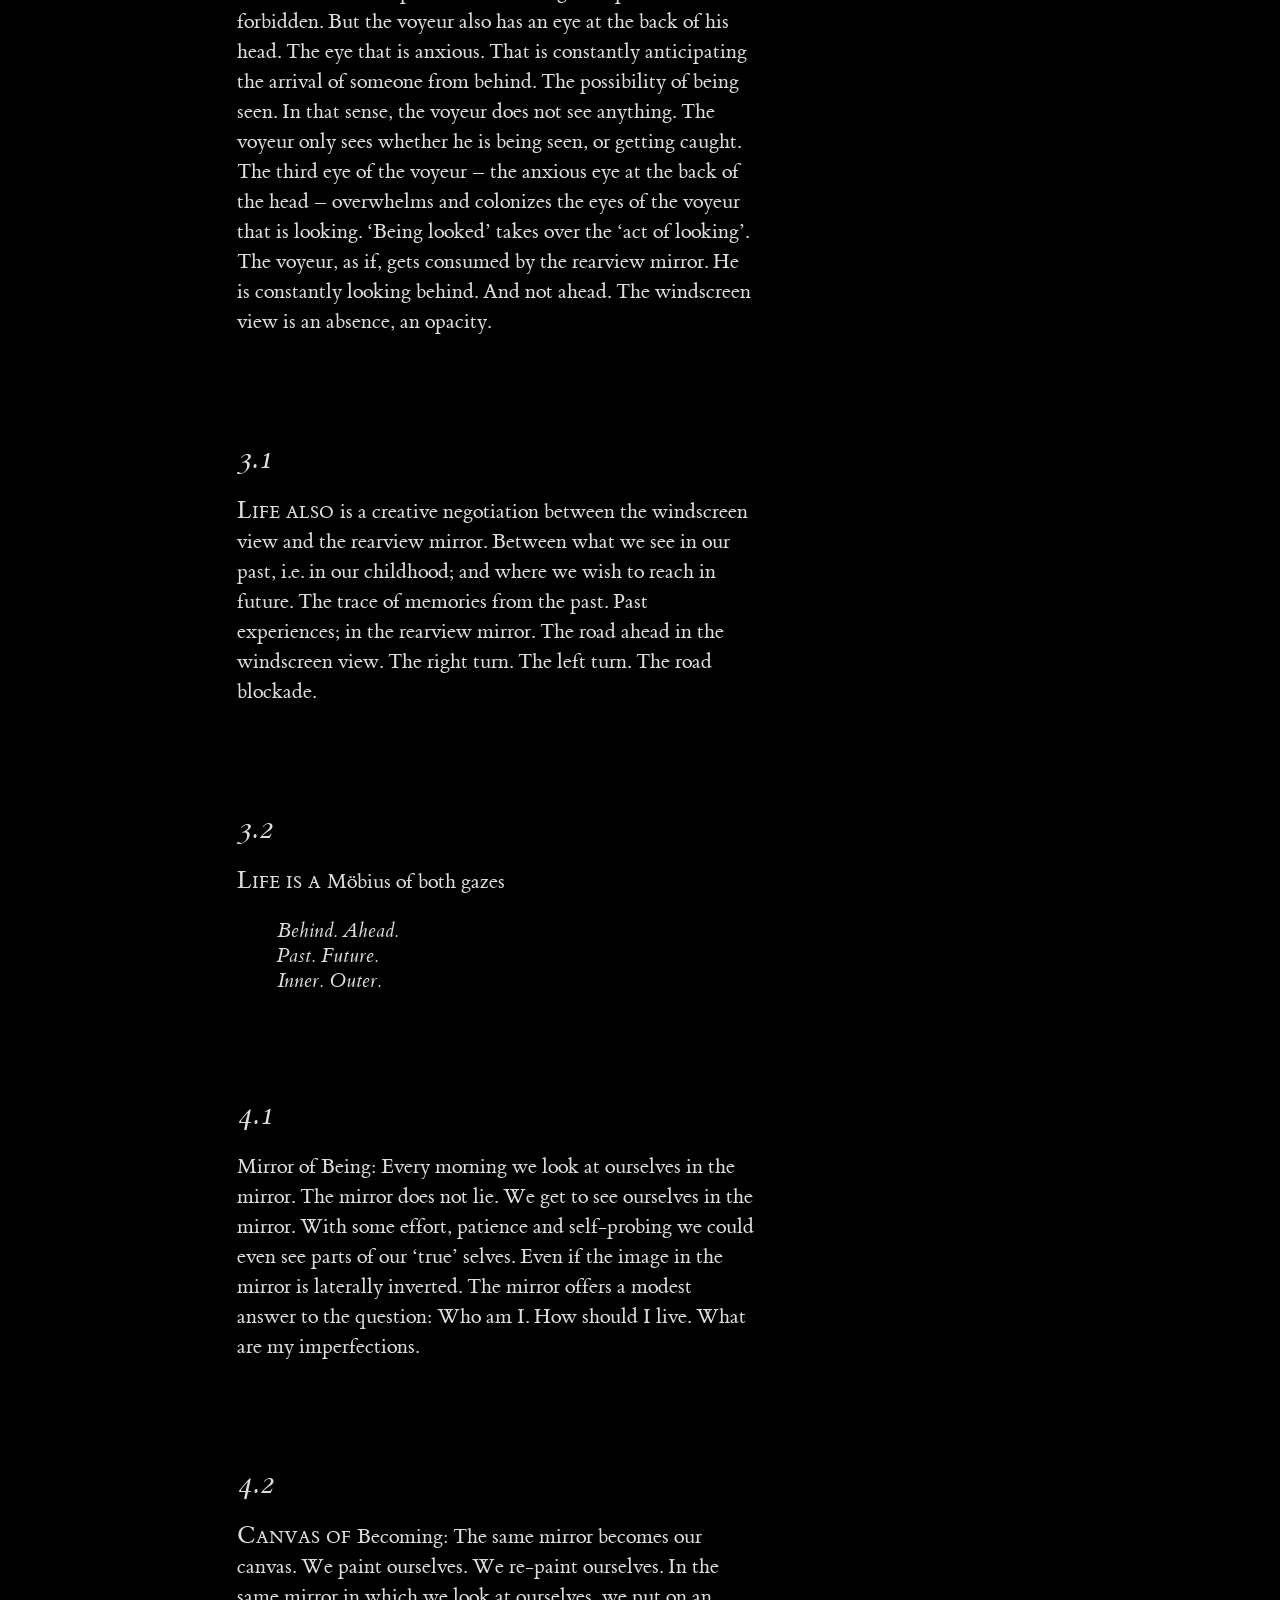
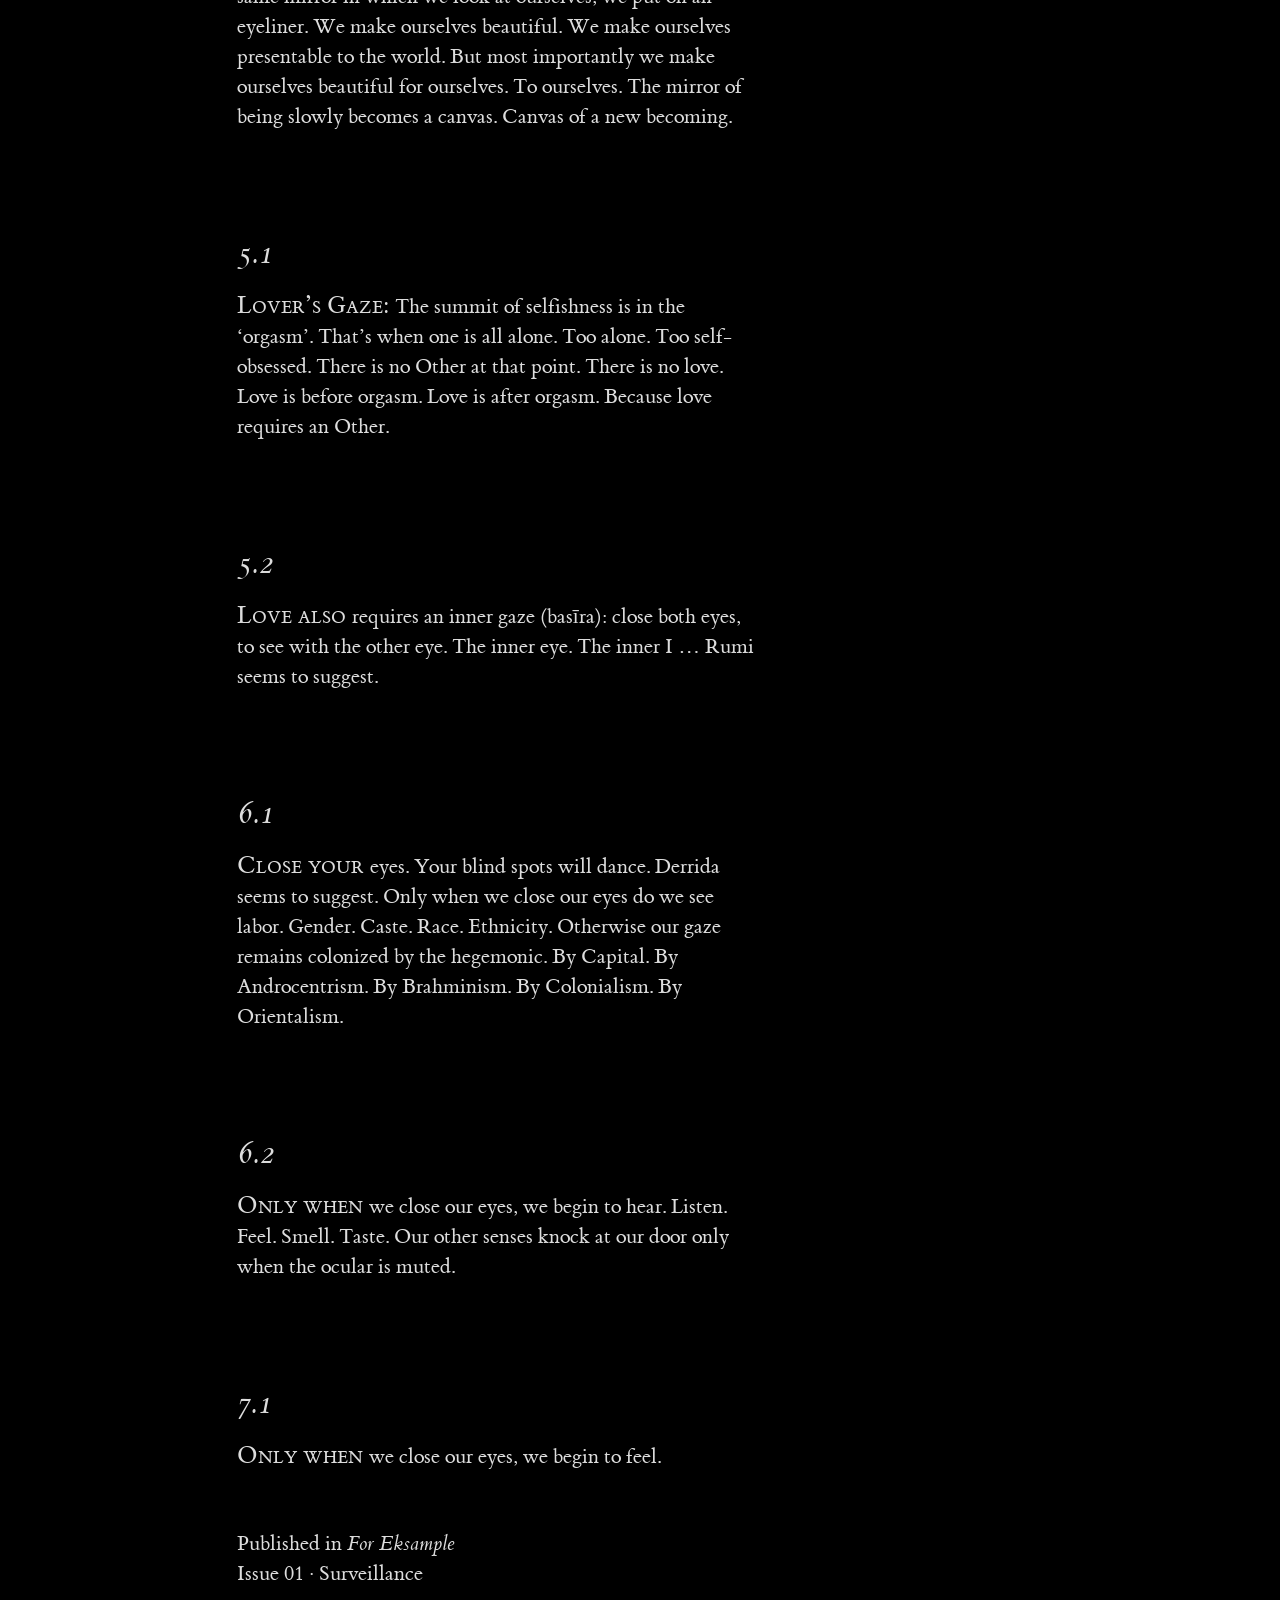
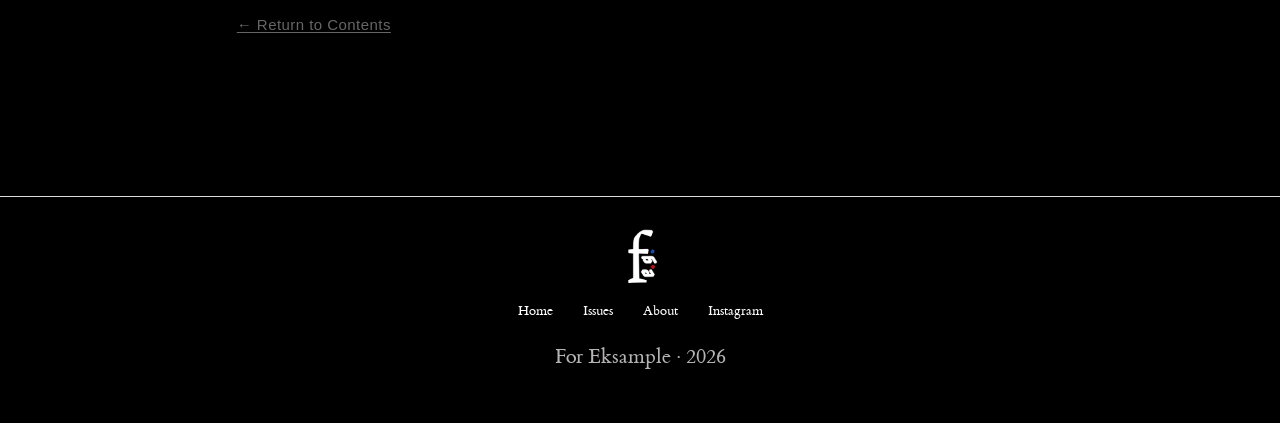
<file: articles/dhar.html>
<!DOCTYPE html>
<html lang="en">
<head>
<meta charset="UTF-8">
<meta name="viewport" content="width=device-width, initial-scale=1">

<title> The Philosophy of the Gaze 
</title>

<link rel="stylesheet" href="../tufte.css">
<link rel="stylesheet" href="../assets/css/custom.css">
<link rel="icon" type="image/x-icon" href="../assets/imgs/logo.svg">

</head>

<body>

<article>

<h1> The Philosophy of the Gaze 

</h1>

<p class="subtitle">
Anup Dhar
</p> 
<br>
<section>
<img src="../assets/imgs/eyesdhar.jpeg"
     alt="For Eksample">
<p><em> Anup Dhar is currently Professor of Philosophy at BML Munjal University. He is also a Permanent Fellow at The Hans Kilian and Lotte Köhler Center (KKC) for Cultural Psychology and Historical Anthropology, Ruhr-University Bochum.


</em></p>
</section>

<section>
<h2>1.1</h2>

<p>
    <span class="newthought">The Punitive Gaze: 

    </span>
     Foucault begins Discipline and Punish with the graphic description of the execution of Robert-François Damiens, who attempted to assassinate King Louis XV in 1757. In pre-modern times, the punishment was a public spectacle. As if, the spectators had to be made aware of what would happen to them if they went against the monarch or the monarchical Order of Things. They had to witness. Feel the chill of possible punishment down their spine. So as to not repeat, a similar act of rebellion or resistance. The gaze of the witness – steadfast on the spectacle of violence – had to be translated into long-lasting affect in their inner being.  
</p>
<section>
    
</section>
<h2> 1.2</h2>
<p>
    <span class="newthought"> The Disciplining Gaze: </span>
     Foucault moves thereafter to the equally graphic description of a day in the modern prison or the mental health asylum (where madness – madness as distinguished from ‘unreason’, with unreason as the lacking other of Reason – is incarcerated by medicine, by bandages, and not just by iron chains). Hour by hour. The full spread of the schedule that would discipline the ‘criminal’ or the ‘mad’ into the civilizing, and more importantly, the normalizing process. The gaze of the Normal, and the normalizing gaze of the Norm would colonize the inner world.        
</p>
<section></section>
<h2>1.3</h2>
<p><span class="newthought"> Foucault also shows </span>in Discipline and Punish how the criminal is observed by a guard from a watch-tower. The criminal cannot see the guard inside the watch-tower. But the guard can see the criminal. Even if the guard is absent, the imprisoned still reels under the feeling that she is being watched. As if, the gaze of the guard has been internalized. Or introjected. The guard’s gaze is present even in his physical absence. Many a time, we internalize the gaze of the Father, the Priest or the Police. We get interpellated. We feel we are being followed by the scrutinizing gaze of the Other. Of the judgement of the Other. The birth of both shame and guilt could be attributed to the internalized gaze of the Other. Shame is the psychic product of the internalization of the concrete gaze of the Other. Guilt is the psychic product of a more abstract gaze, the gaze of abstract norms, and normalizations; abstract moral codes; strict cultural do-s and don’t-s. The transgression of such moral codes leads to an eating up of one’s own self; with self-beratement, self-flagellation. 
</p>
<section></section>
<h2>1.4</h2>
<p><span class="newthought">Madness, however,</span> 
does not get interpellated by the watchman’s gaze. Madness rhymes in infinite nomadicity, ‘in always widening rings of Being’: 
<blockquote><p>Where there is ruin, there is hope for a treasure.<br>
Why do you stay in prison, <br>
When the door is so wide open? <br>
Move outside the tangle of fear-thinking. <br>
Live in silence. <br>
Flow down and down in always widening rings of Being. 
</P><footer>rumi</footer></blockquote>
</p>
<section></section>
<h2>2.1</h2>
<p><span class="newthought"> The Voyeur’s Gaze: </span>Lacan offers an interesting turn to the question of the gaze of the voyeur. Is the voyeur peeping through the keyhole? Or is the voyeur constantly worrying about whether he is being seen? Whether he could get caught? The voyeur has a pair of eyes in front. The eyes that are in search of the pleasures of looking. The pleasures of the forbidden. But the voyeur also has an eye at the back of his head. The eye that is anxious. That is constantly anticipating the arrival of someone from behind. The possibility of being seen. In that sense, the voyeur does not see anything. The voyeur only sees whether he is being seen, or getting caught. The third eye of the voyeur – the anxious eye at the back of the head – overwhelms and colonizes the eyes of the voyeur that is looking. ‘Being looked’ takes over the ‘act of looking’. The voyeur, as if, gets consumed by the rearview mirror. He is constantly looking behind. And not ahead. The windscreen view is an absence, an opacity.   
</p>
<section></section>
<h2>3.1</h2>
<p><span class="newthought"> Life also </span>is a creative negotiation between the windscreen view and the rearview mirror. Between what we see in our past, i.e. in our childhood; and where we wish to reach in future. The trace of memories from the past. Past experiences; in the rearview mirror. The road ahead in the windscreen view. The right turn. The left turn. The road blockade. 
</p>
<section></section>
<h2>3.2</h2><p>
<span class="newthought">Life is a </span> Möbius of both gazes <blockquote>Behind. Ahead. <br>
	Past. Future. <br>
	Inner. Outer.  
</blockquote></p>
<section></section>
<h2>4.1</h2>
 <p>Mirror of Being: Every morning we look at ourselves in the mirror. The mirror does not lie. We get to see ourselves in the mirror. With some effort, patience and self-probing we could even see parts of our ‘true’ selves. Even if the image in the mirror is laterally inverted. The mirror offers a modest answer to the question: Who am I. How should I live. What are my imperfections. 
</p>
<section></section>
<h2>4.2</h2><p><span class="newthought">Canvas of </span>Becoming: The same mirror becomes our canvas. We paint ourselves. We re-paint ourselves. In the same mirror in which we look at ourselves, we put on an eyeliner. We make  ourselves beautiful. We make ourselves presentable to the world. But most importantly we make ourselves beautiful for ourselves. To ourselves. The mirror of being slowly becomes a canvas. Canvas of a new becoming.    
</p><section></section>
<h2>5.1</h2><p><span class="newthought">Lover’s Gaze: </span> The summit of selfishness is in the ‘orgasm’. That’s when one is all alone. Too alone. Too self-obsessed. There is no Other at that point. There is no love. Love is before orgasm. Love is after orgasm. Because love requires an Other. 
</p>
    <section></section>
<h2>5.2</h2>
<p><span class="newthought">Love also </span> requires an inner gaze (basīra): close both eyes, to see with the other eye. The inner eye. The inner I … Rumi seems to suggest.   
</p>
<section></section>
<h2>6.1 </h2><p><span class="newthought">Close your </span>eyes. Your blind spots will dance. Derrida seems to suggest. Only when we close our eyes do we see labor. Gender. Caste. Race. Ethnicity. 
Otherwise our gaze remains colonized by the hegemonic. By Capital. By Androcentrism. By Brahminism. By Colonialism. By Orientalism.  
</p>
<section>

</section>
<h2>6.2</h2>
<p><span class="newthought">Only when </span> we close our eyes, we begin to hear. Listen. Feel. Smell. Taste. Our other senses knock at our door only when the ocular is muted. 
</p><section></section>
<h2>7.1</h2><p><span class="newthought">Only when </span>we close our eyes, we begin to feel.      

</p>
</section>
<footer>

<p>
Published in <em>For Eksample</em><br>
Issue 01 · Surveillance
</p>
<p class="sans">

<a href="../index.html">

← Return to Contents

</a>
</footer>


</article>
<footer class="site-footer">
     <img src="../assets/imgs/logo.jpg" alt="For Eksample logo" class="footer-logo">

   <nav class="footer-nav">
        <a href="../index.html">Home</a>
        <a href="../index.html#Issues">Issues</a>
        <a href="about.html">About</a>
        <a href="https://instagram.com/foreksample">Instagram</a>

      
    </nav>

    <p class="footer-meta">
        For Eksample · 2026
    </p>

</footer>
</body>
</html>
</file>
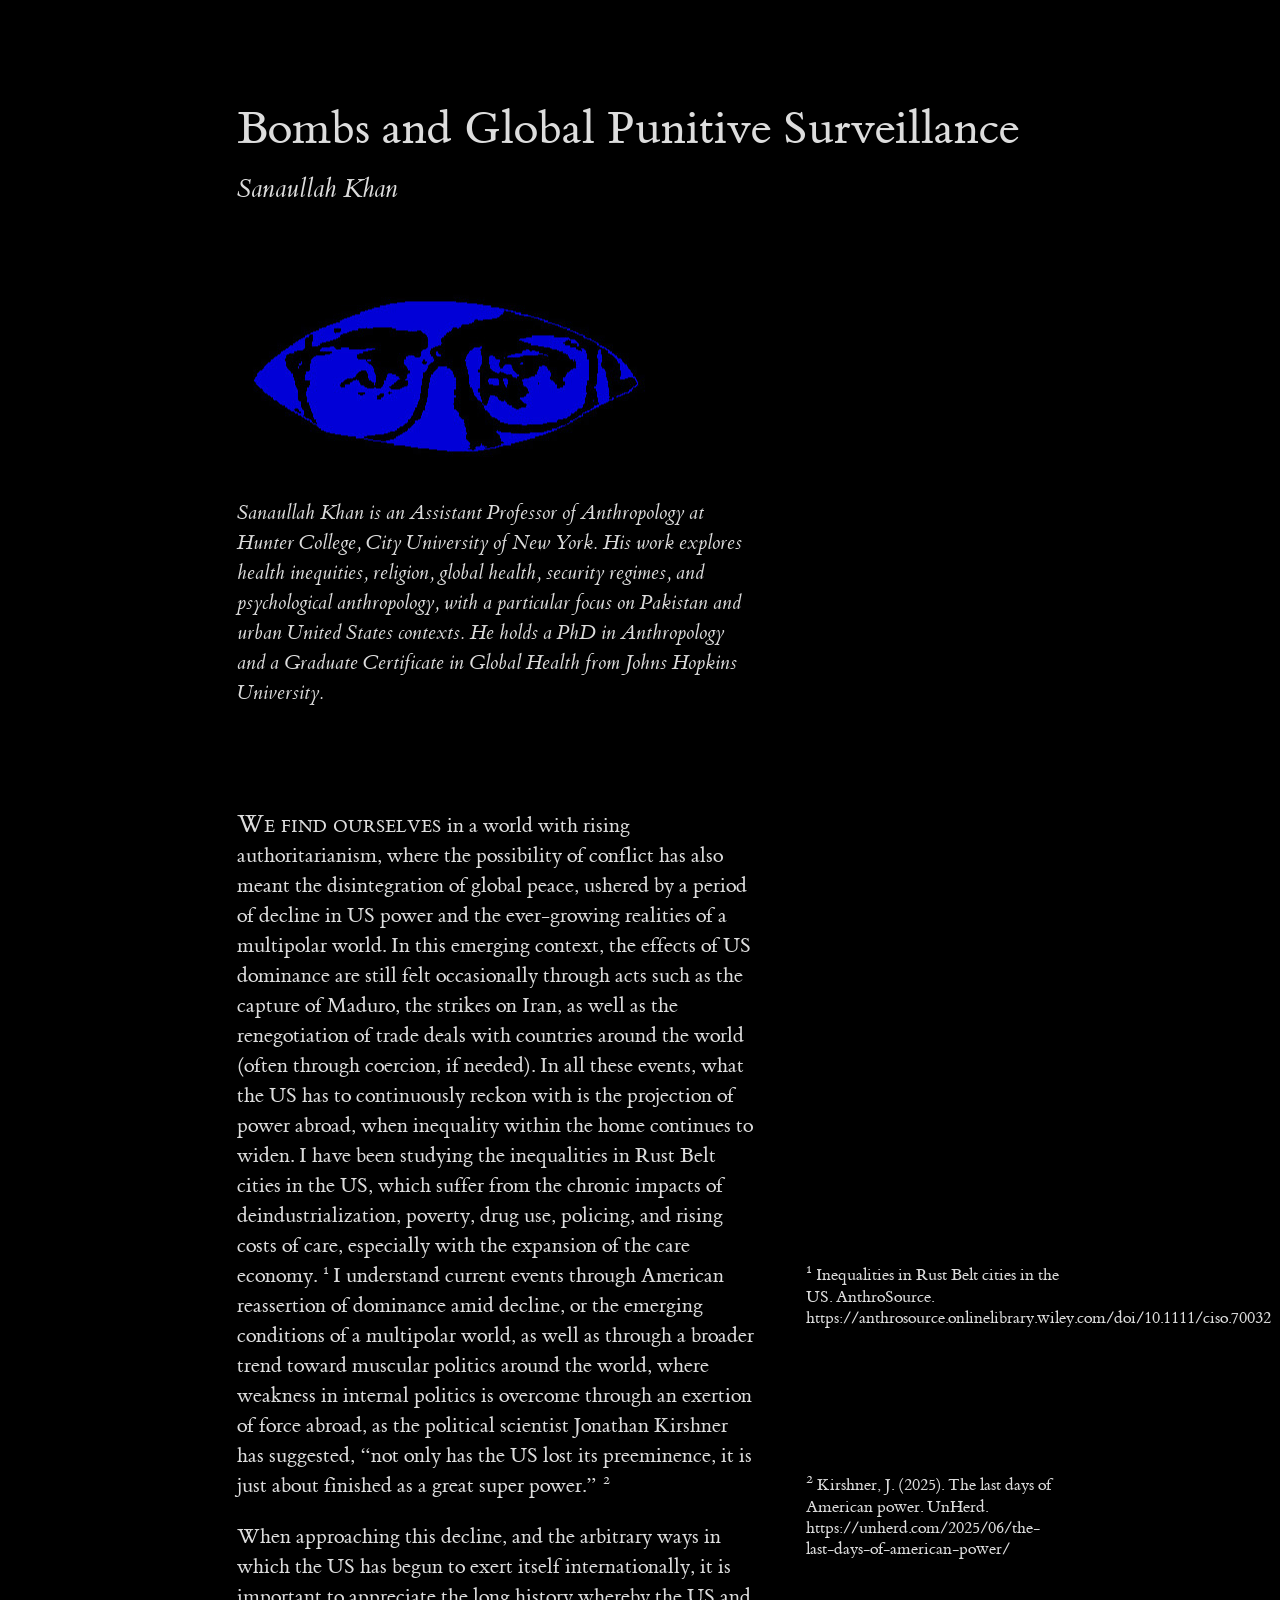
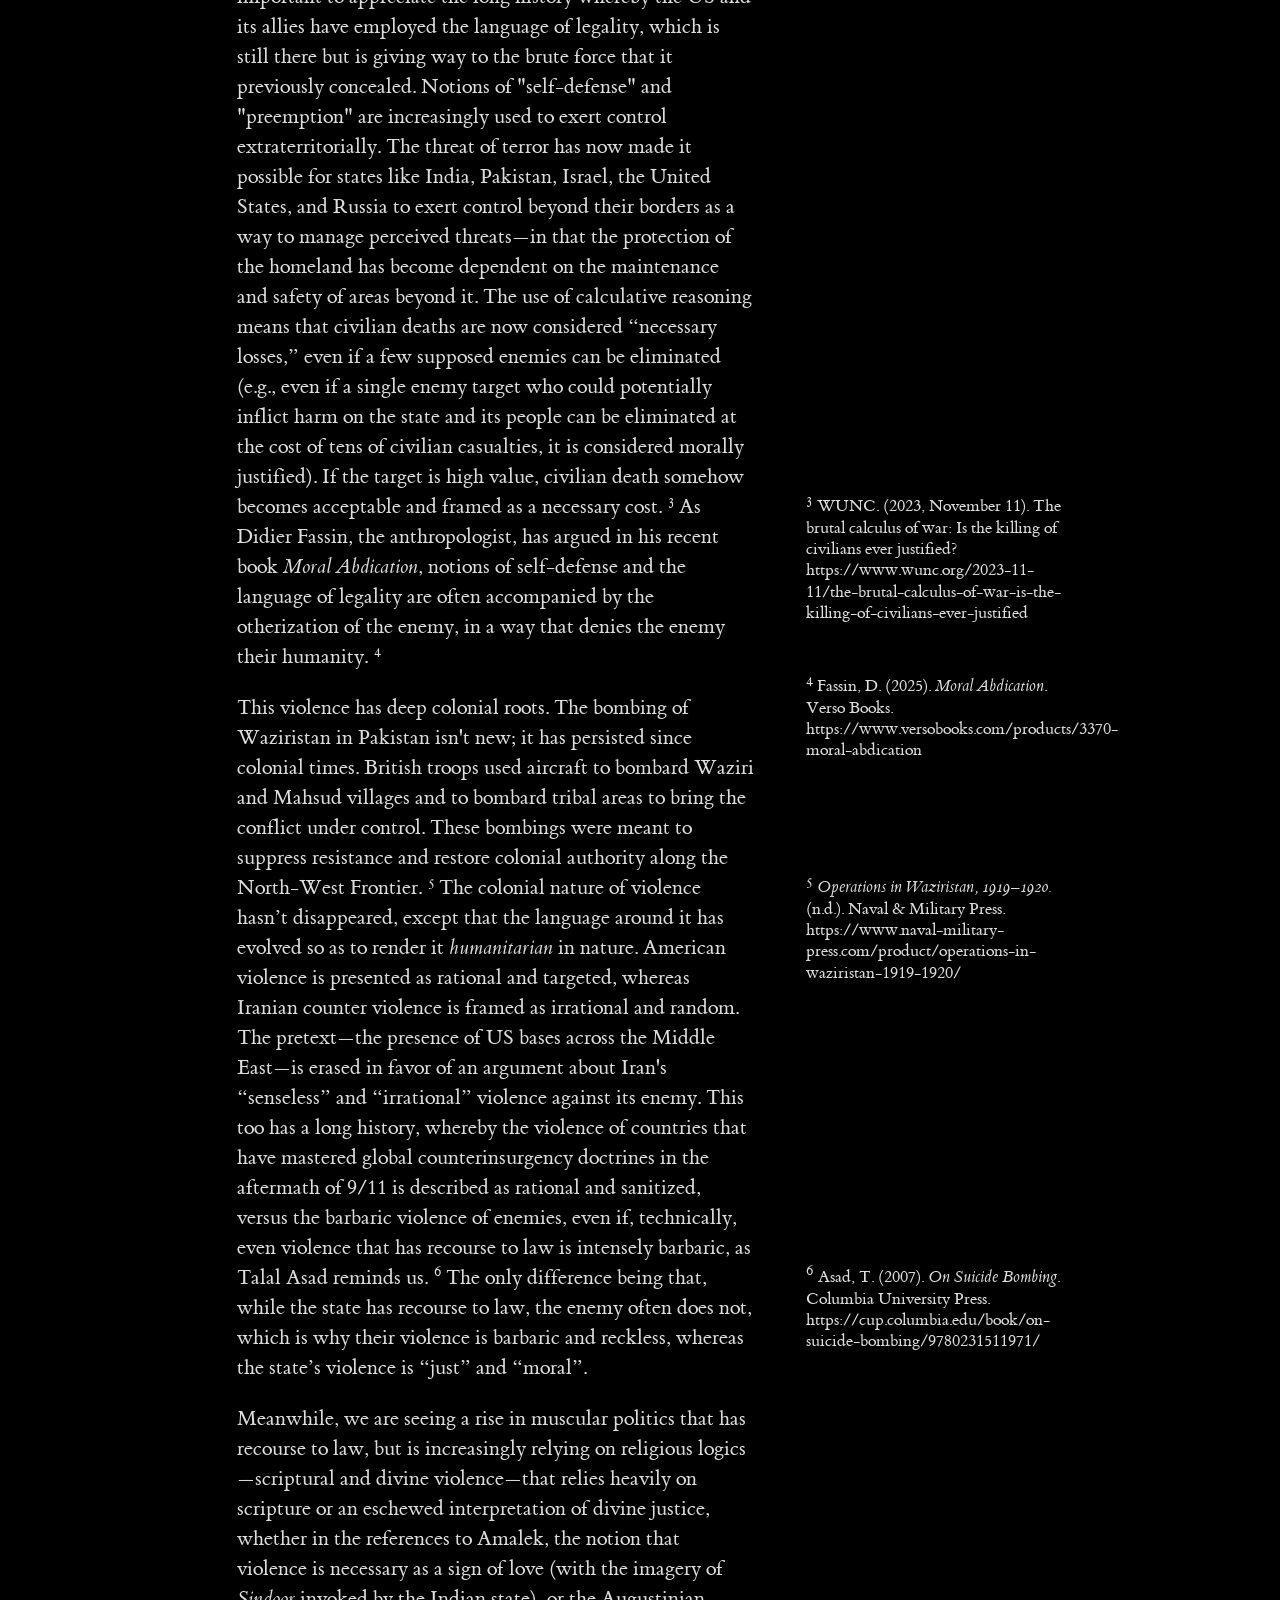
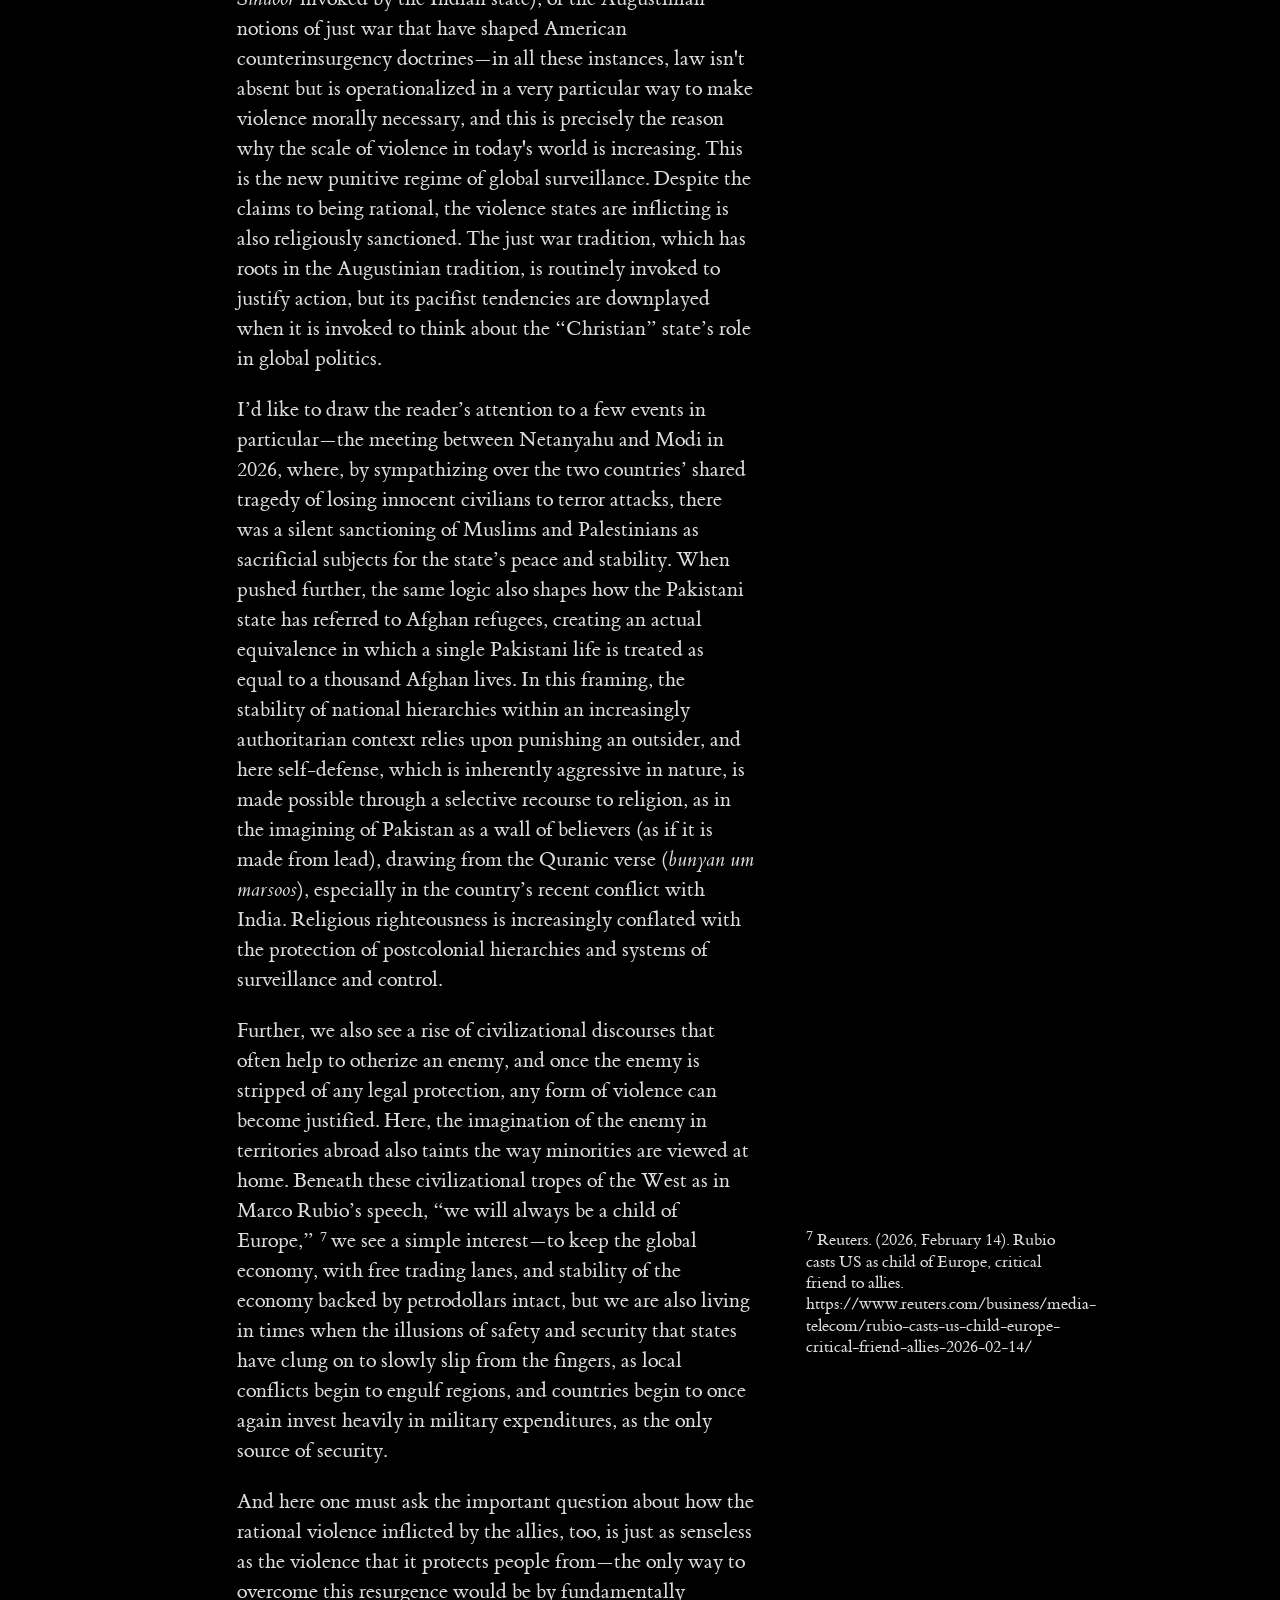
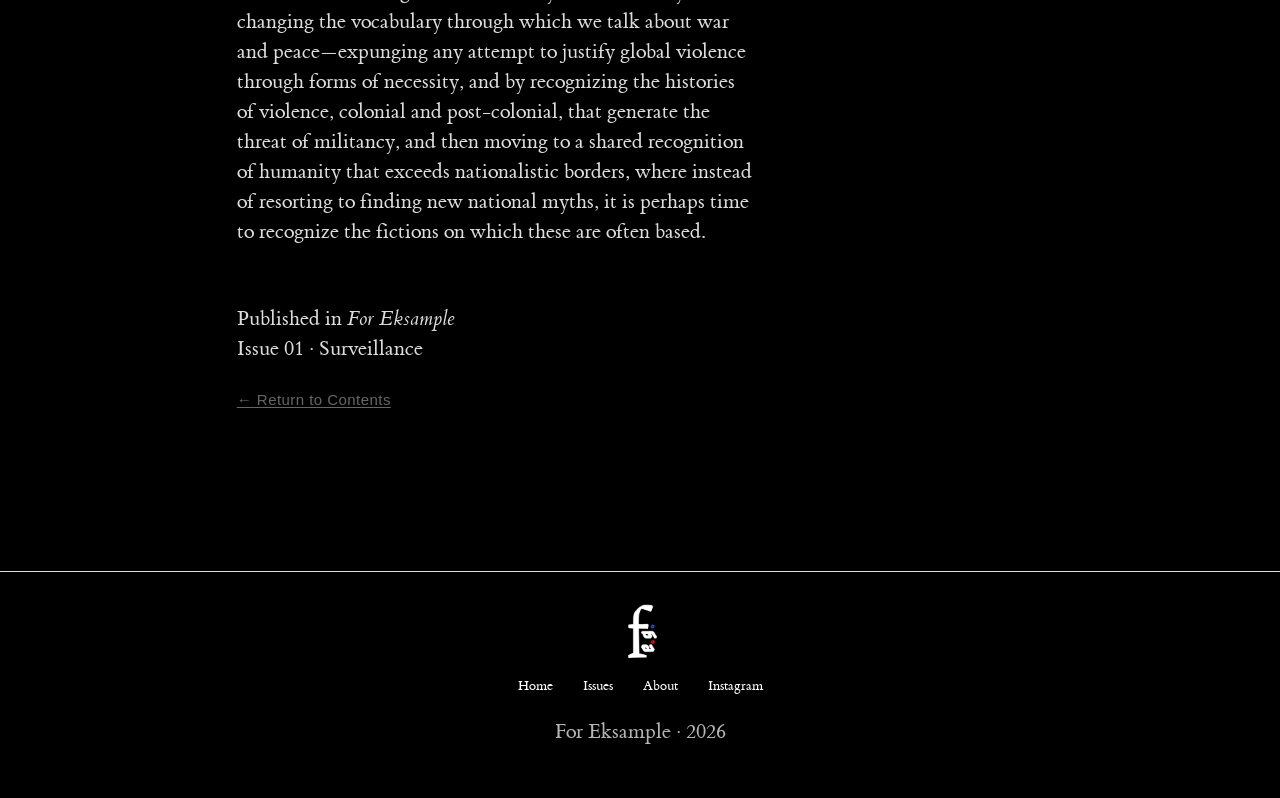
<file: articles/khan.html>
<!DOCTYPE html>
<html lang="en">
<head>
<meta charset="UTF-8">
<meta name="viewport" content="width=device-width, initial-scale=1">

<title> Bombs and Global Punitive Surveillance</title>

<link rel="stylesheet" href="../tufte.css">
<link rel="stylesheet" href="../assets/css/custom.css">
<link rel="icon" type="image/x-icon" href="../assets/imgs/logo.svg">

</head>

<body>

<article>

<h1> Bombs and Global Punitive Surveillance</h1>

<p class="subtitle">
Sanaullah Khan
</p>
<br>
<section>
<img src="../assets/imgs/eyekhan.jpeg"
     alt="For Eksample">
<p><em>Sanaullah Khan is an Assistant Professor of Anthropology at Hunter College, City University of New York. His work explores health inequities, religion, global health, security regimes, and psychological anthropology, with a particular focus on Pakistan and urban United States contexts. He holds a PhD in Anthropology and a Graduate Certificate in Global Health from Johns Hopkins University. 

</em></p>
</section>



<section>

<p>
    <span class="newthought">

We find ourselves 

</span>

in a world with rising authoritarianism, where the possibility of conflict has also meant the disintegration of global peace, ushered by a period of decline in US power and the ever-growing realities of a multipolar world. In this emerging context, the effects of US dominance are still felt occasionally through acts such as the capture of Maduro, the strikes on Iran, as well as the renegotiation of trade deals with countries around the world (often through coercion, if needed). In all these events, what the US has to continuously reckon with is the projection of power abroad, when inequality within the home continues to widen. I have been studying the inequalities in Rust Belt cities in the US, which suffer from the chronic impacts of deindustrialization, poverty, drug use, policing, and rising costs of care, especially with the expansion of the care economy.<sidenote>Inequalities in Rust Belt cities in the US. AnthroSource. https://anthrosource.onlinelibrary.wiley.com/doi/10.1111/ciso.70032</sidenote> I understand current events through American reassertion of dominance amid decline, or the emerging conditions of a multipolar world, as well as through a broader trend toward muscular politics around the world, where weakness in internal politics is overcome through an exertion of force abroad, as the political scientist Jonathan Kirshner has suggested, “not only has the US lost its preeminence, it is just about finished as a great super power.”<sidenote>Kirshner, J. (2025). The last days of American power. UnHerd. https://unherd.com/2025/06/the-last-days-of-american-power/</sidenote></p>

<p>When approaching this decline, and the arbitrary ways in which the US has begun to exert itself internationally, it is important to appreciate the long history whereby the US and its allies have employed the language of legality, which is still there but is giving way to the brute force that it previously concealed. Notions of "self-defense" and "preemption" are increasingly used to exert control extraterritorially. The threat of terror has now made it possible for states like India, Pakistan, Israel, the United States, and Russia to exert control beyond their borders as a way to manage perceived threats—in that the protection of the homeland has become dependent on the maintenance and safety of areas beyond it. The use of calculative reasoning means that civilian deaths are now considered “necessary losses,” even if a few supposed enemies can be eliminated (e.g., even if a single enemy target who could potentially inflict harm on the state and its people can be eliminated at the cost of tens of civilian casualties, it is considered morally justified). If the target is high value, civilian death somehow becomes acceptable and framed as a necessary cost.<sidenote>WUNC. (2023, November 11). The brutal calculus of war: Is the killing of civilians ever justified? https://www.wunc.org/2023-11-11/the-brutal-calculus-of-war-is-the-killing-of-civilians-ever-justified</sidenote> As Didier Fassin, the anthropologist, has argued in his recent book <i>Moral Abdication</i>, notions of self-defense and the language of legality are often accompanied by the otherization of the enemy, in a way that denies the enemy their humanity.<sidenote>Fassin, D. (2025). <i>Moral Abdication</i>. Verso Books. https://www.versobooks.com/products/3370-moral-abdication</sidenote></p>

<p>This violence has deep colonial roots. The bombing of Waziristan in Pakistan isn't new; it has persisted since colonial times. British troops used aircraft to bombard Waziri and Mahsud villages and to bombard tribal areas to bring the conflict under control. These bombings were meant to suppress resistance and restore colonial authority along the North-West Frontier.<sidenote><i>Operations in Waziristan, 1919–1920.</i> (n.d.). Naval & Military Press. https://www.naval-military-press.com/product/operations-in-waziristan-1919-1920/</sidenote> The colonial nature of violence hasn’t disappeared, except that the language around it has evolved so as to render it <i>humanitarian</i> in nature. American violence is presented as rational and targeted, whereas Iranian counter violence is framed as irrational and random. The pretext—the presence of US bases across the Middle East—is erased in favor of an argument about Iran's “senseless” and “irrational” violence against its enemy. This too has a long history, whereby the violence of countries that have mastered global counterinsurgency doctrines in the aftermath of 9/11 is described as rational and sanitized, versus the barbaric violence of enemies, even if, technically, even violence that has recourse to law is intensely barbaric, as Talal Asad reminds us.<sidenote>Asad, T. (2007). <i>On Suicide Bombing</i>. Columbia University Press. https://cup.columbia.edu/book/on-suicide-bombing/9780231511971/</sidenote> The only difference being that, while the state has recourse to law, the enemy often does not, which is why their violence is barbaric and reckless, whereas the state’s violence is “just” and “moral”.</p>

<p>Meanwhile, we are seeing a rise in muscular politics that has recourse to law, but is increasingly relying on religious logics—scriptural and divine violence—that relies heavily on scripture or an eschewed interpretation of divine justice, whether in the references to Amalek, the notion that violence is necessary as a sign of love (with the imagery of <i>Sindoor</i> invoked by the Indian state), or the Augustinian notions of just war that have shaped American counterinsurgency doctrines—in all these instances, law isn't absent but is operationalized in a very particular way to make violence morally necessary, and this is precisely the reason why the scale of violence in today's world is increasing. This is the new punitive regime of global surveillance. Despite the claims to being rational, the violence states are inflicting is also religiously sanctioned. The just war tradition, which has roots in the Augustinian tradition, is routinely invoked to justify action, but its pacifist tendencies are downplayed when it is invoked to think about the “Christian” state’s role in global politics.</p>

<p>I’d like to draw the reader’s attention to a few events in particular—the meeting between Netanyahu and Modi in 2026, where, by sympathizing over the two countries’ shared tragedy of losing innocent civilians to terror attacks, there was a silent sanctioning of Muslims and Palestinians as sacrificial subjects for the state’s peace and stability. When pushed further, the same logic also shapes how the Pakistani state has referred to Afghan refugees, creating an actual equivalence in which a single Pakistani life is treated as equal to a thousand Afghan lives. In this framing, the stability of national hierarchies within an increasingly authoritarian context relies upon punishing an outsider, and here self-defense, which is inherently aggressive in nature, is made possible through a selective recourse to religion, as in the imagining of Pakistan as a wall of believers (as if it is made from lead), drawing from the Quranic verse (<i>bunyan um marsoos</i>), especially in the country’s recent conflict with India. Religious righteousness is increasingly conflated with the protection of postcolonial hierarchies and systems of surveillance and control.</p>

<p>Further, we also see a rise of civilizational discourses that often help to otherize an enemy, and once the enemy is stripped of any legal protection, any form of violence can become justified. Here, the imagination of the enemy in territories abroad also taints the way minorities are viewed at home. Beneath these civilizational tropes of the West as in Marco Rubio’s speech, “we will always be a child of Europe,”<sidenote>Reuters. (2026, February 14). Rubio casts US as child of Europe, critical friend to allies. https://www.reuters.com/business/media-telecom/rubio-casts-us-child-europe-critical-friend-allies-2026-02-14/</sidenote> we see a simple interest—to keep the global economy, with free trading lanes, and stability of the economy backed by petrodollars intact, but we are also living in times when the illusions of safety and security that states have clung on to slowly slip from the fingers, as local conflicts begin to engulf regions, and countries begin to once again invest heavily in military expenditures, as the only source of security.</p>

<p>And here one must ask the important question about how the rational violence inflicted by the allies, too, is just as senseless as the violence that it protects people from—the only way to overcome this resurgence would be by fundamentally changing the vocabulary through which we talk about war and peace—expunging any attempt to justify global violence through forms of necessity, and by recognizing the histories of violence, colonial and post-colonial, that generate the threat of militancy, and then moving to a shared recognition of humanity that exceeds nationalistic borders, where instead of resorting to finding new national myths, it is perhaps time to recognize the fictions on which these are often based.</p>














  

</section>
<script>
  document.querySelectorAll('sidenote').forEach((el, i) => {
    const id = `sn-${i+1}`;
    const html = `
      <label for="${id}" class="margin-toggle sidenote-number"></label>
      <input type="checkbox" id="${id}" class="margin-toggle"/>
      <span class="sidenote">${el.innerHTML}</span>
    `;
    el.outerHTML = html;
  });
</script>
<footer>

<p>
Published in <em>For Eksample</em><br>
Issue 01 · Surveillance
</p>
<p class="sans">

<a href="../index.html">

← Return to Contents

</a>
</footer>


</article>
<footer class="site-footer">
     <img src="../assets/imgs/logo.jpg" alt="For Eksample logo" class="footer-logo">

   <nav class="footer-nav">
        <a href="../index.html">Home</a>
        <a href="../index.html#Issues">Issues</a>
        <a href="../about.html">About</a>
        <a href="https://instagram.com/foreksample">Instagram</a>
      
    </nav>

    <p class="footer-meta">
        For Eksample · 2026
    </p>

</footer>

</body>
</html>
</file>
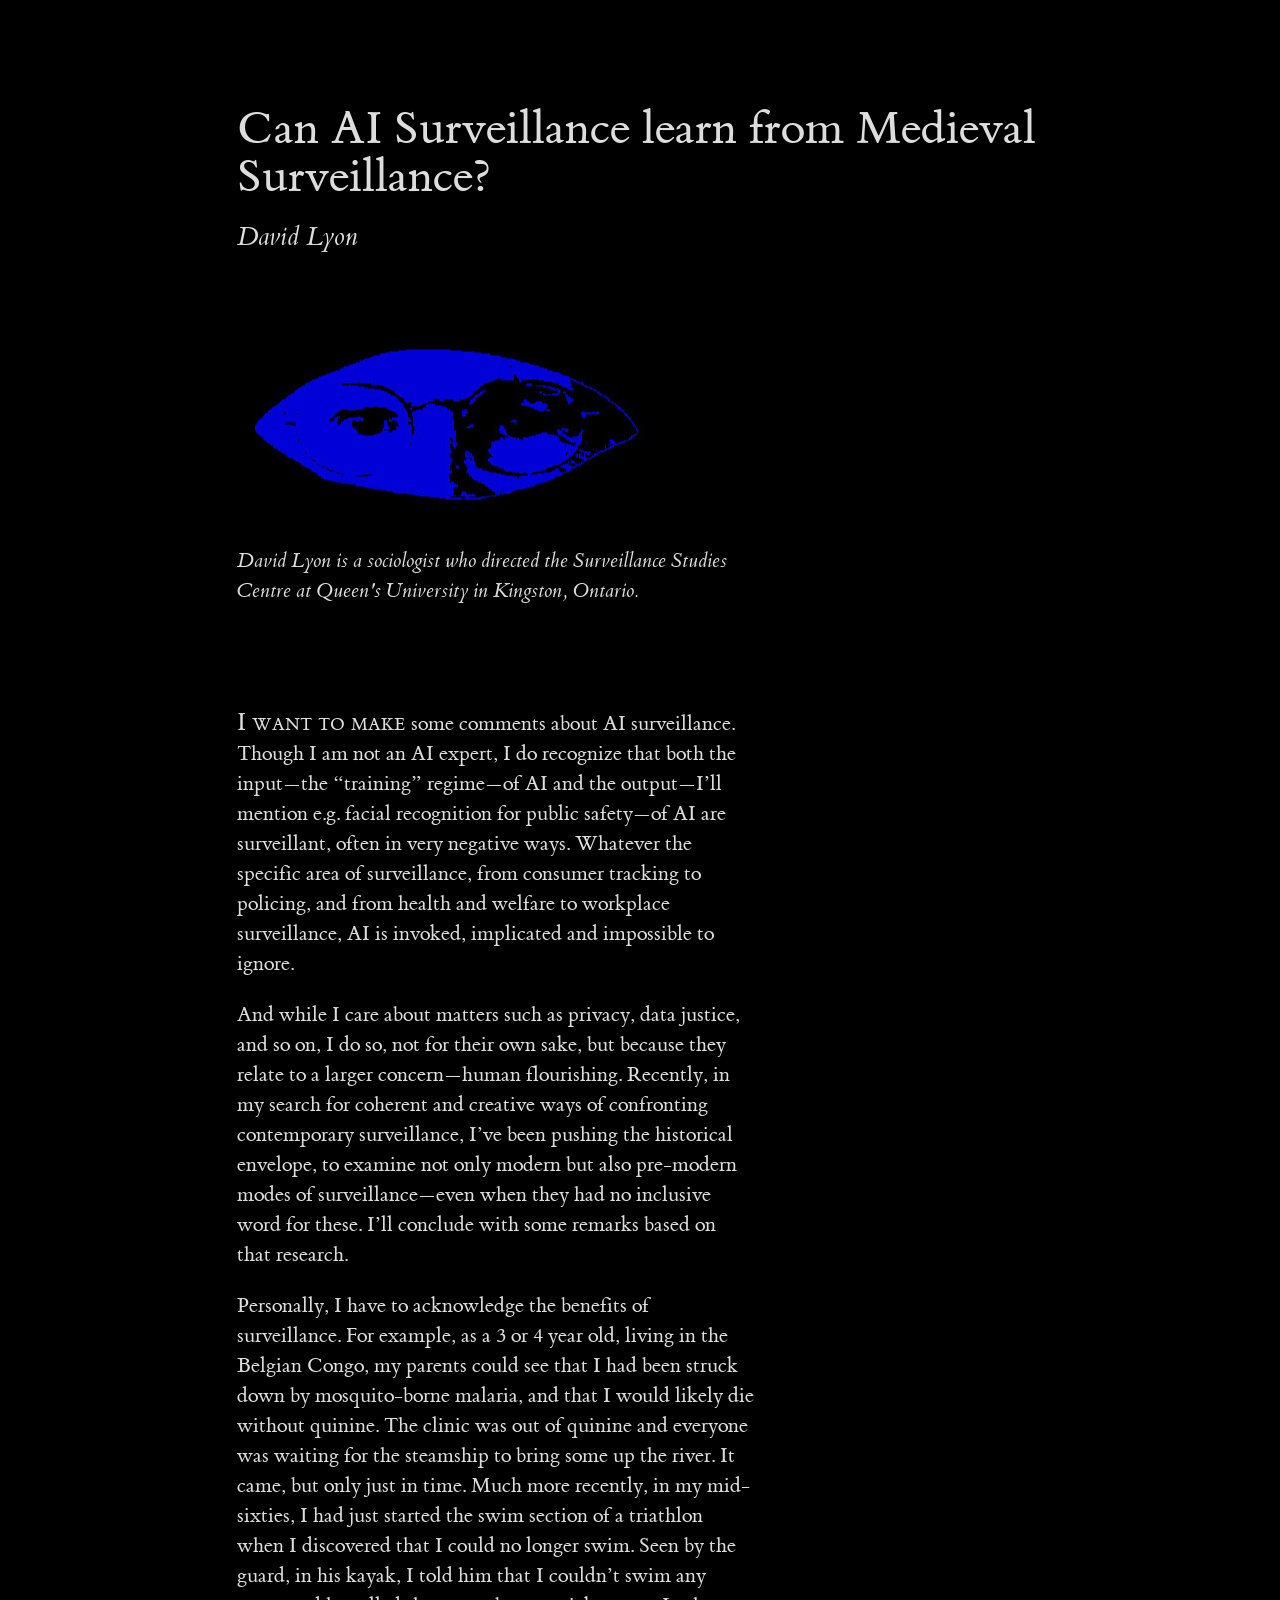
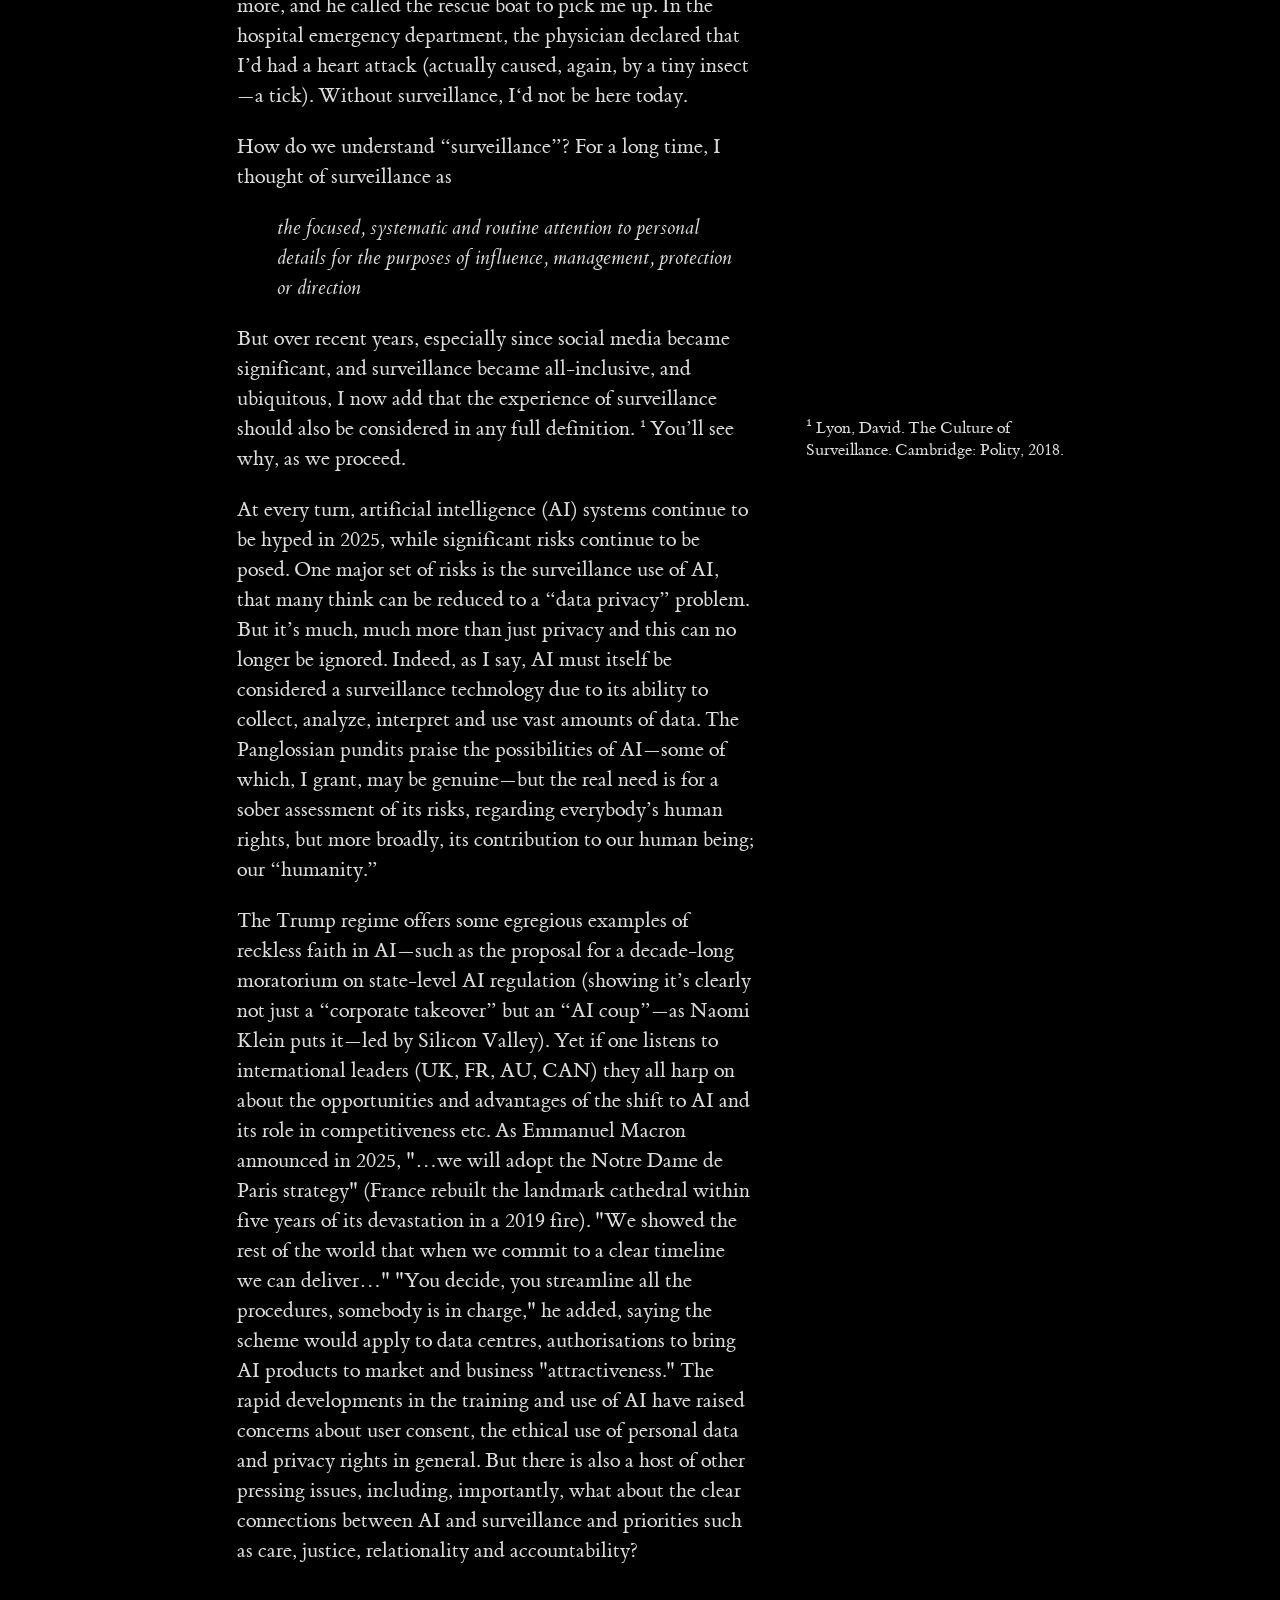
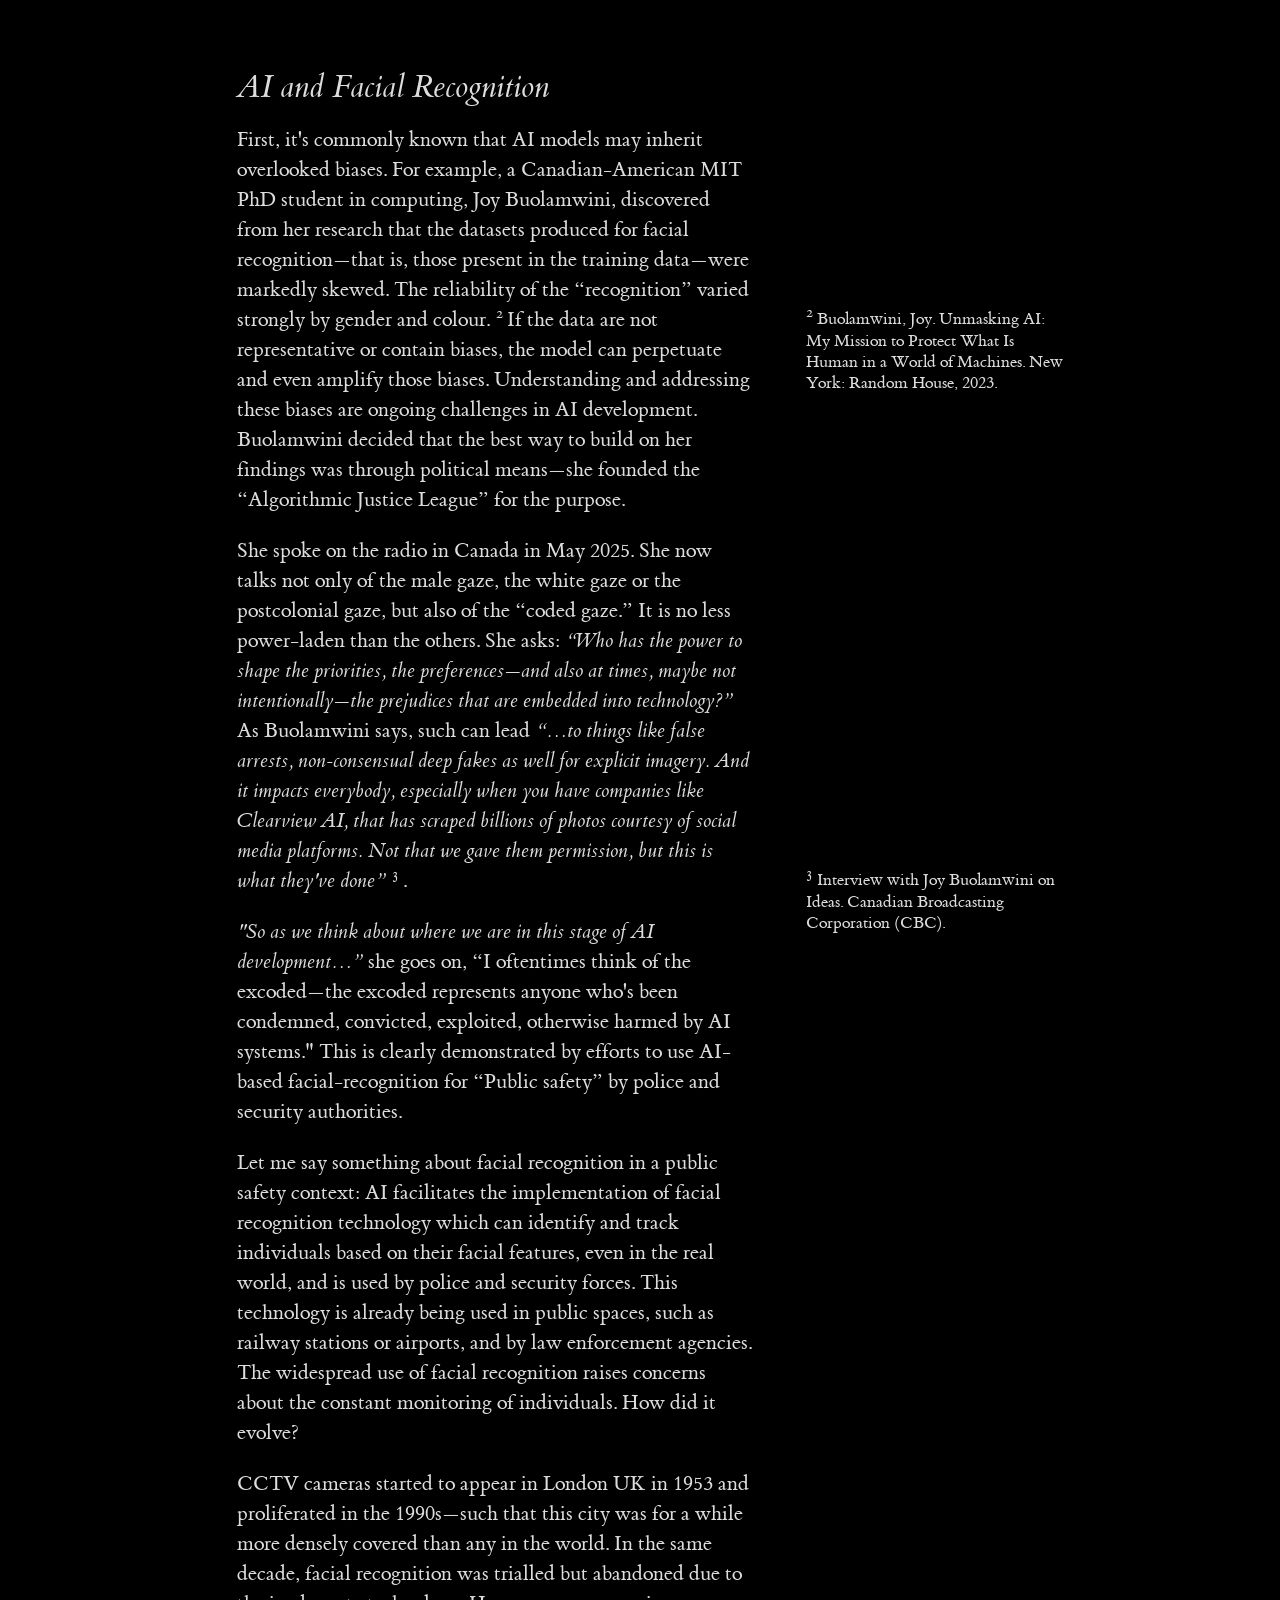
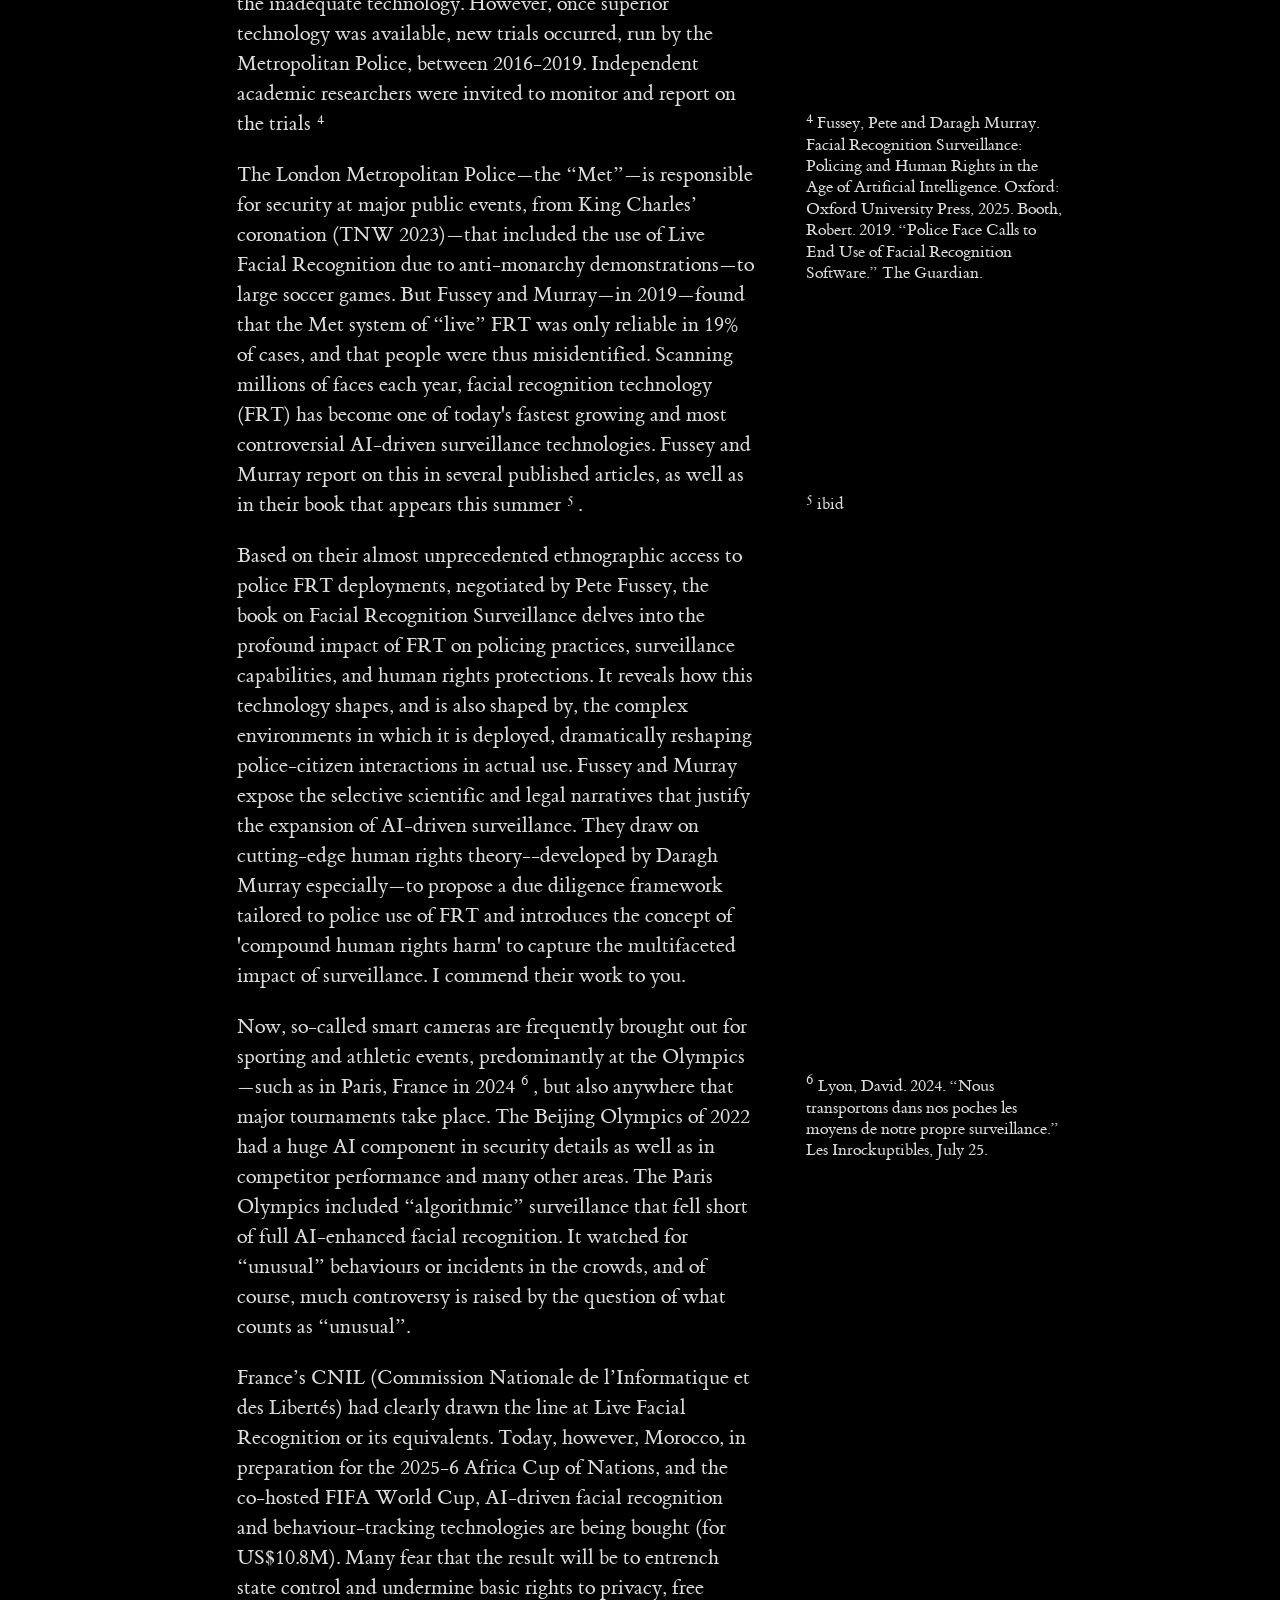
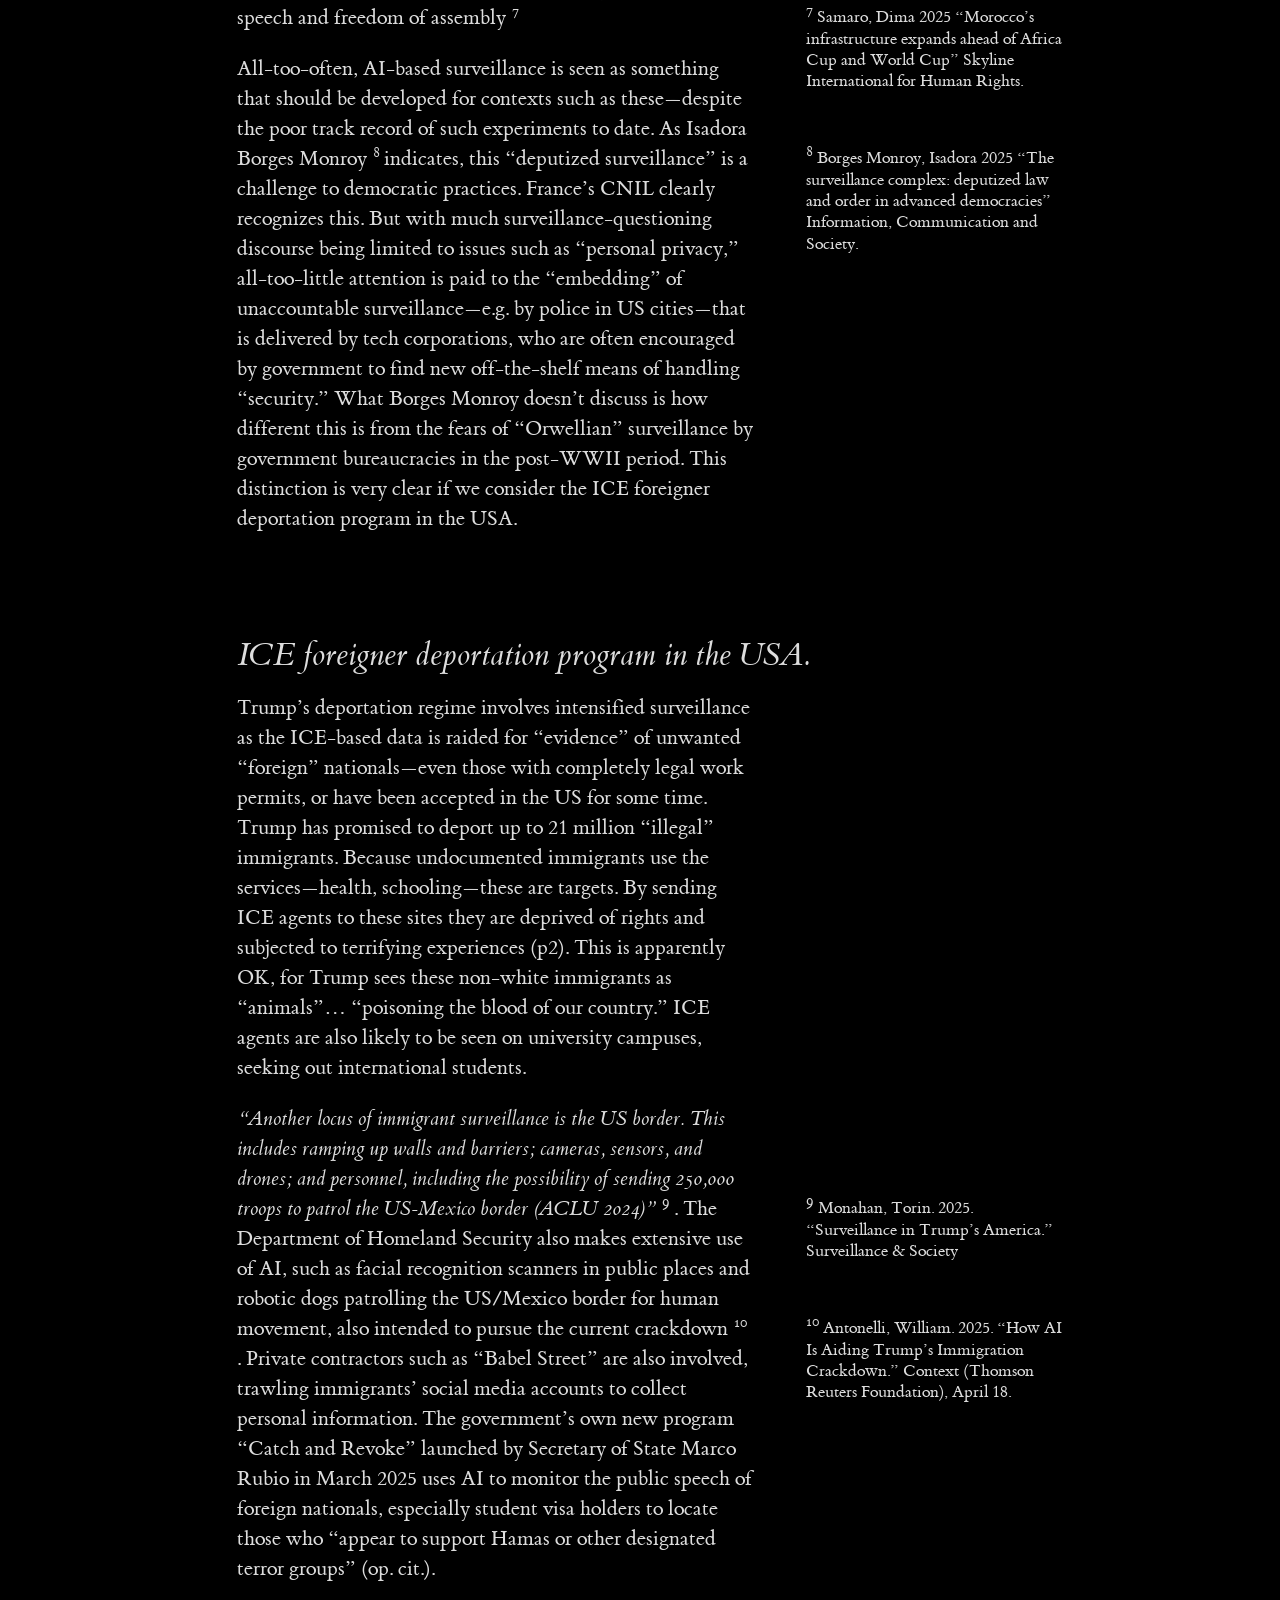
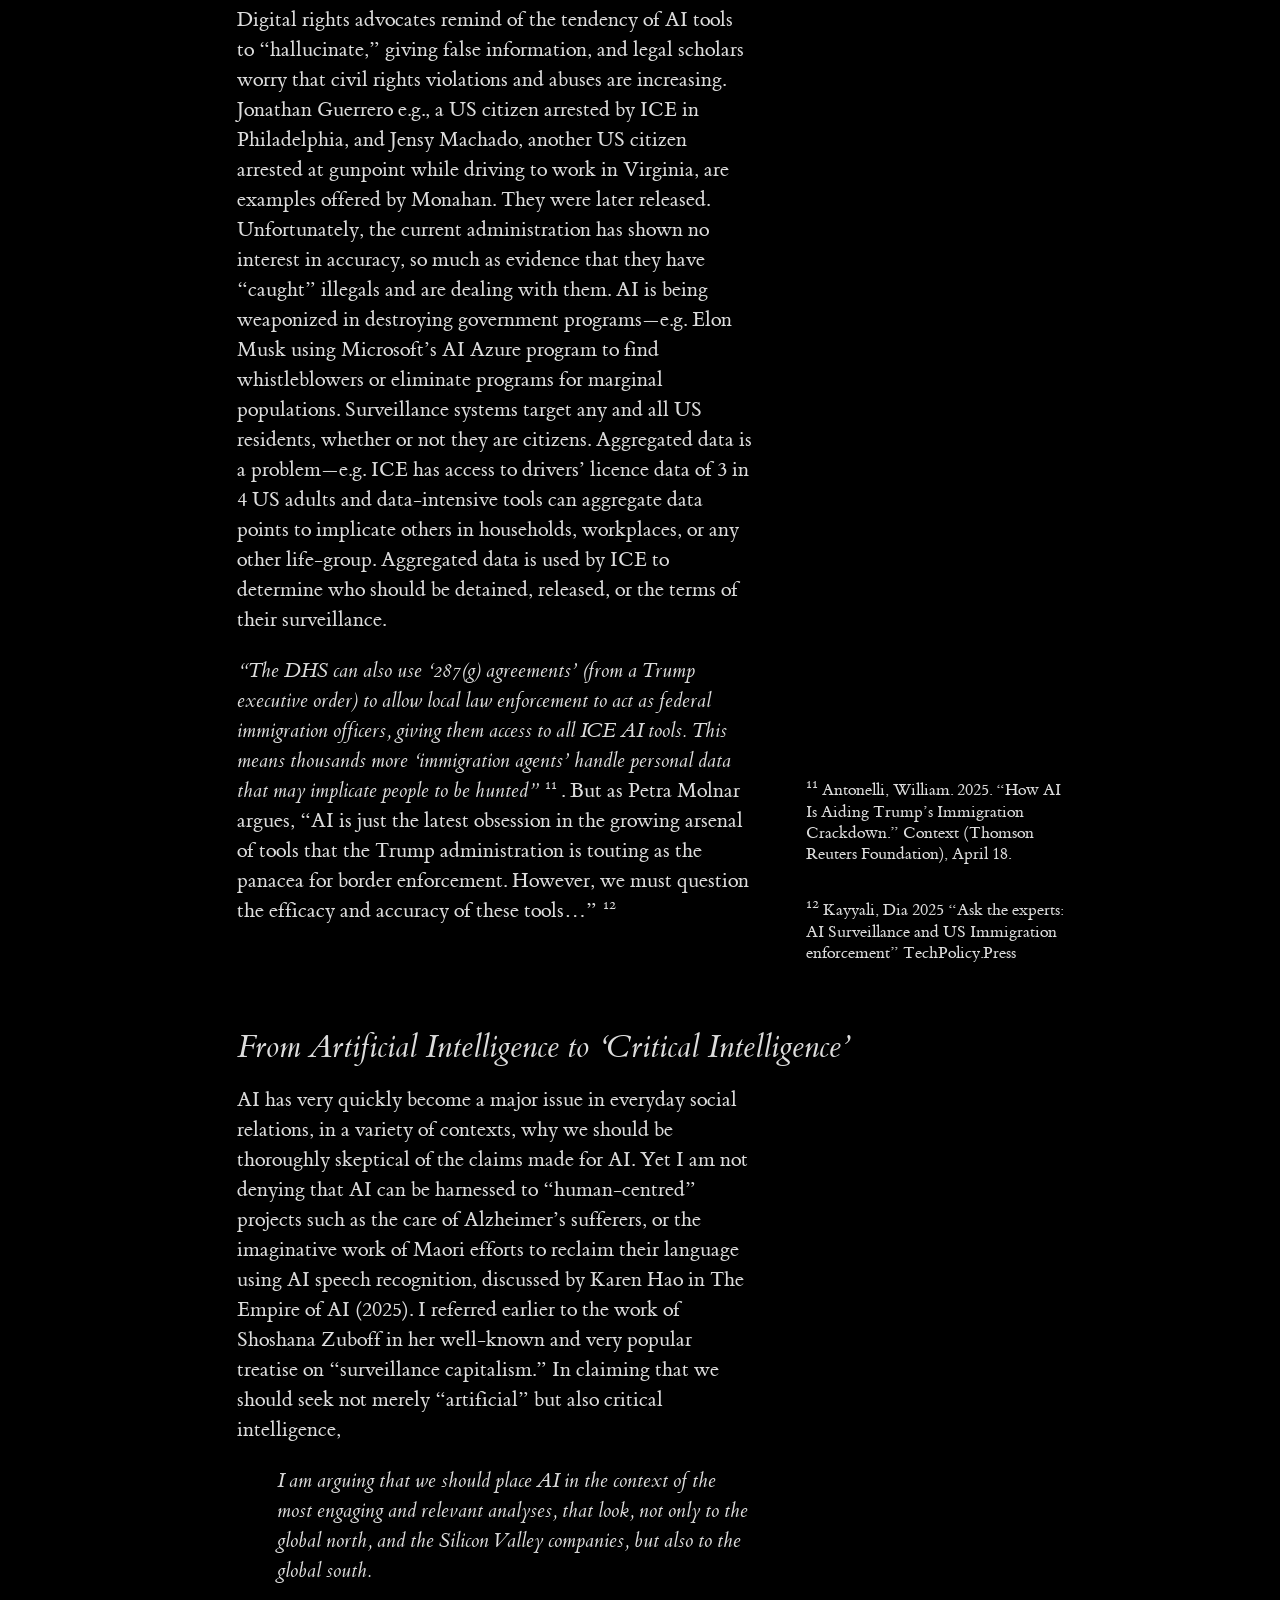
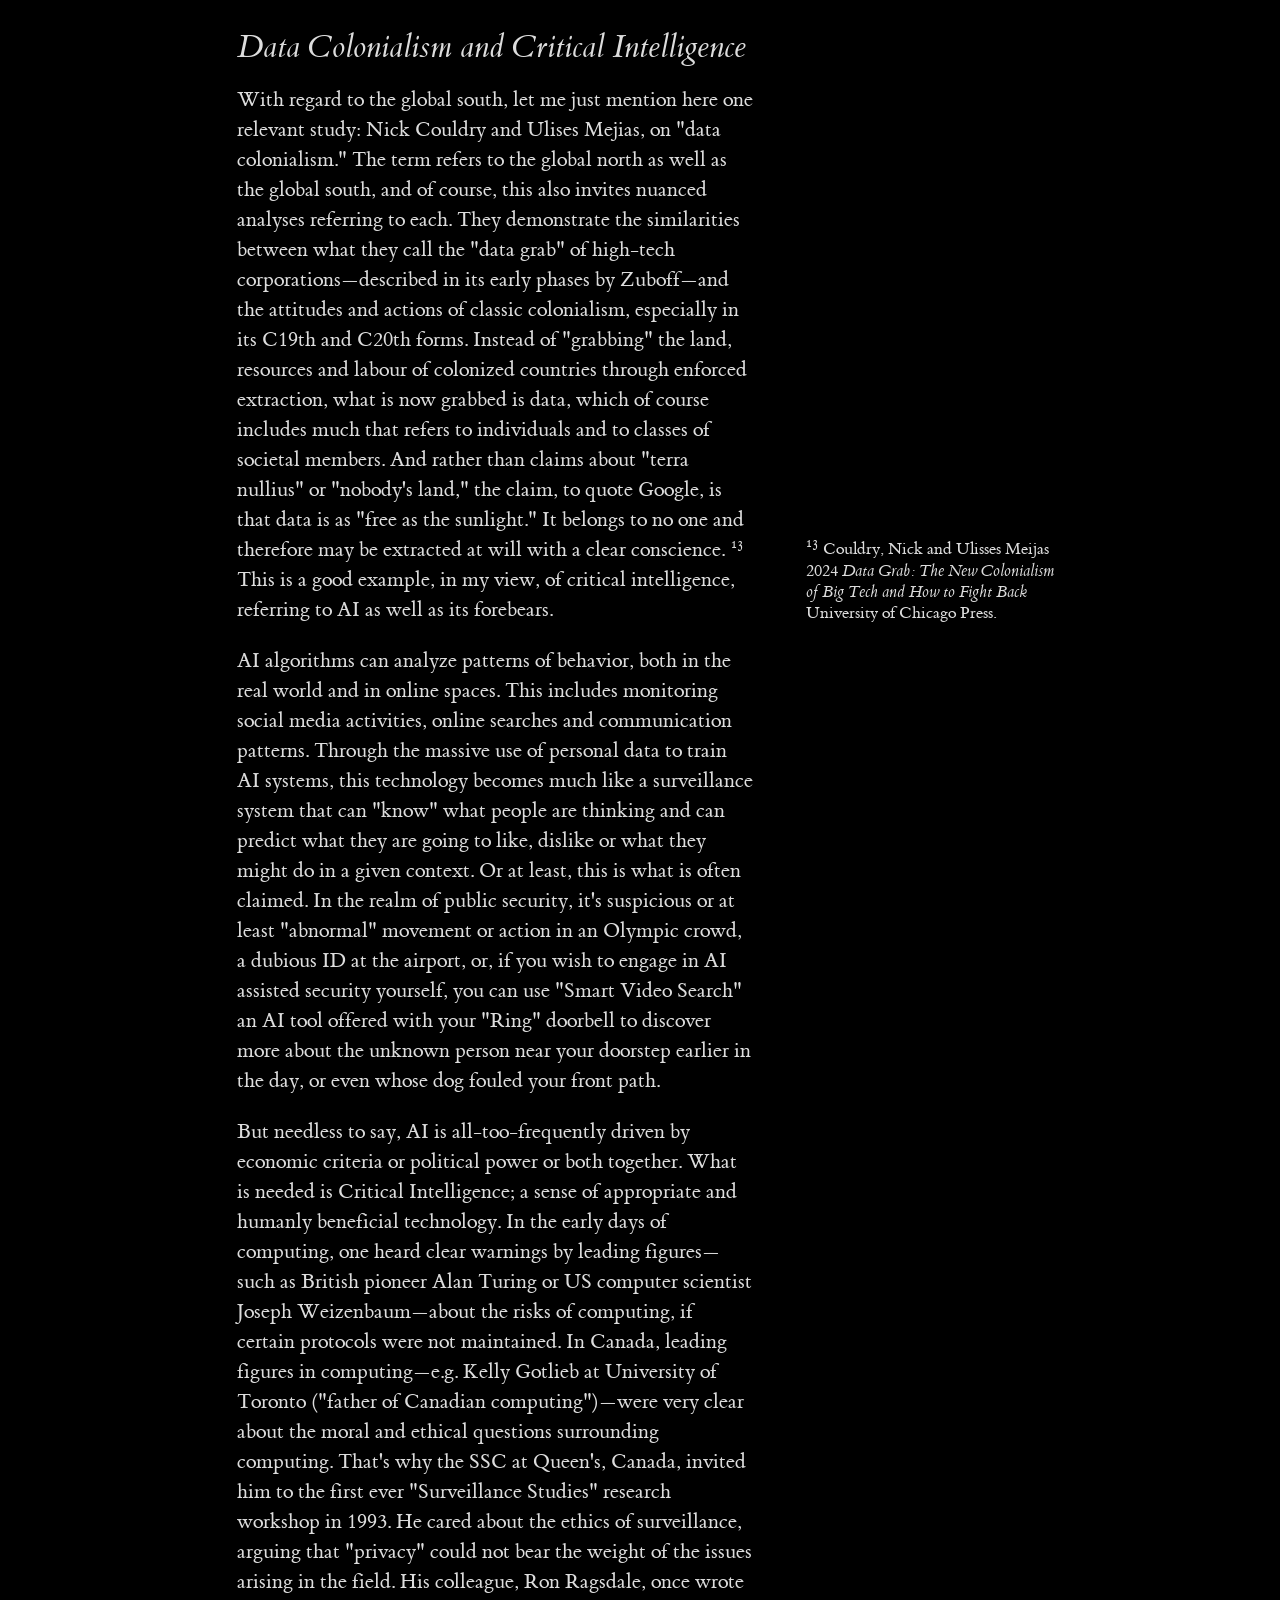
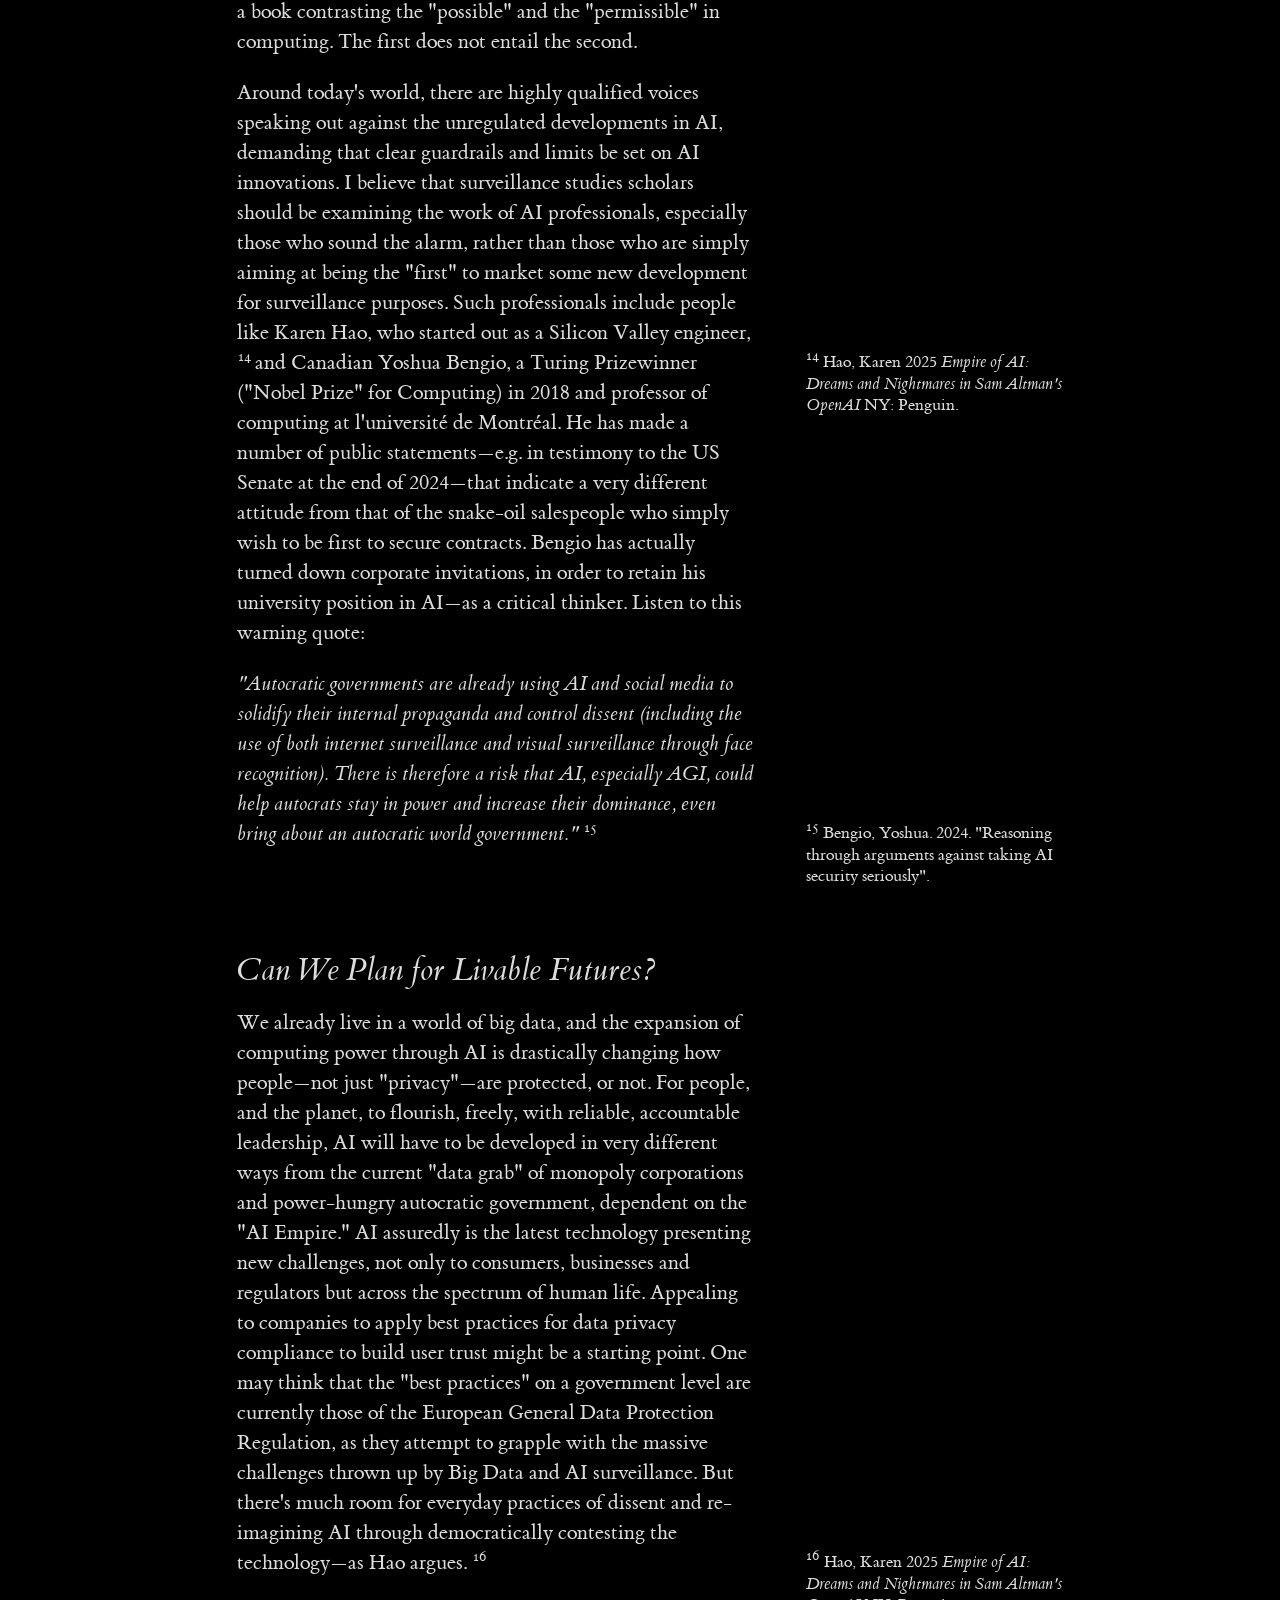
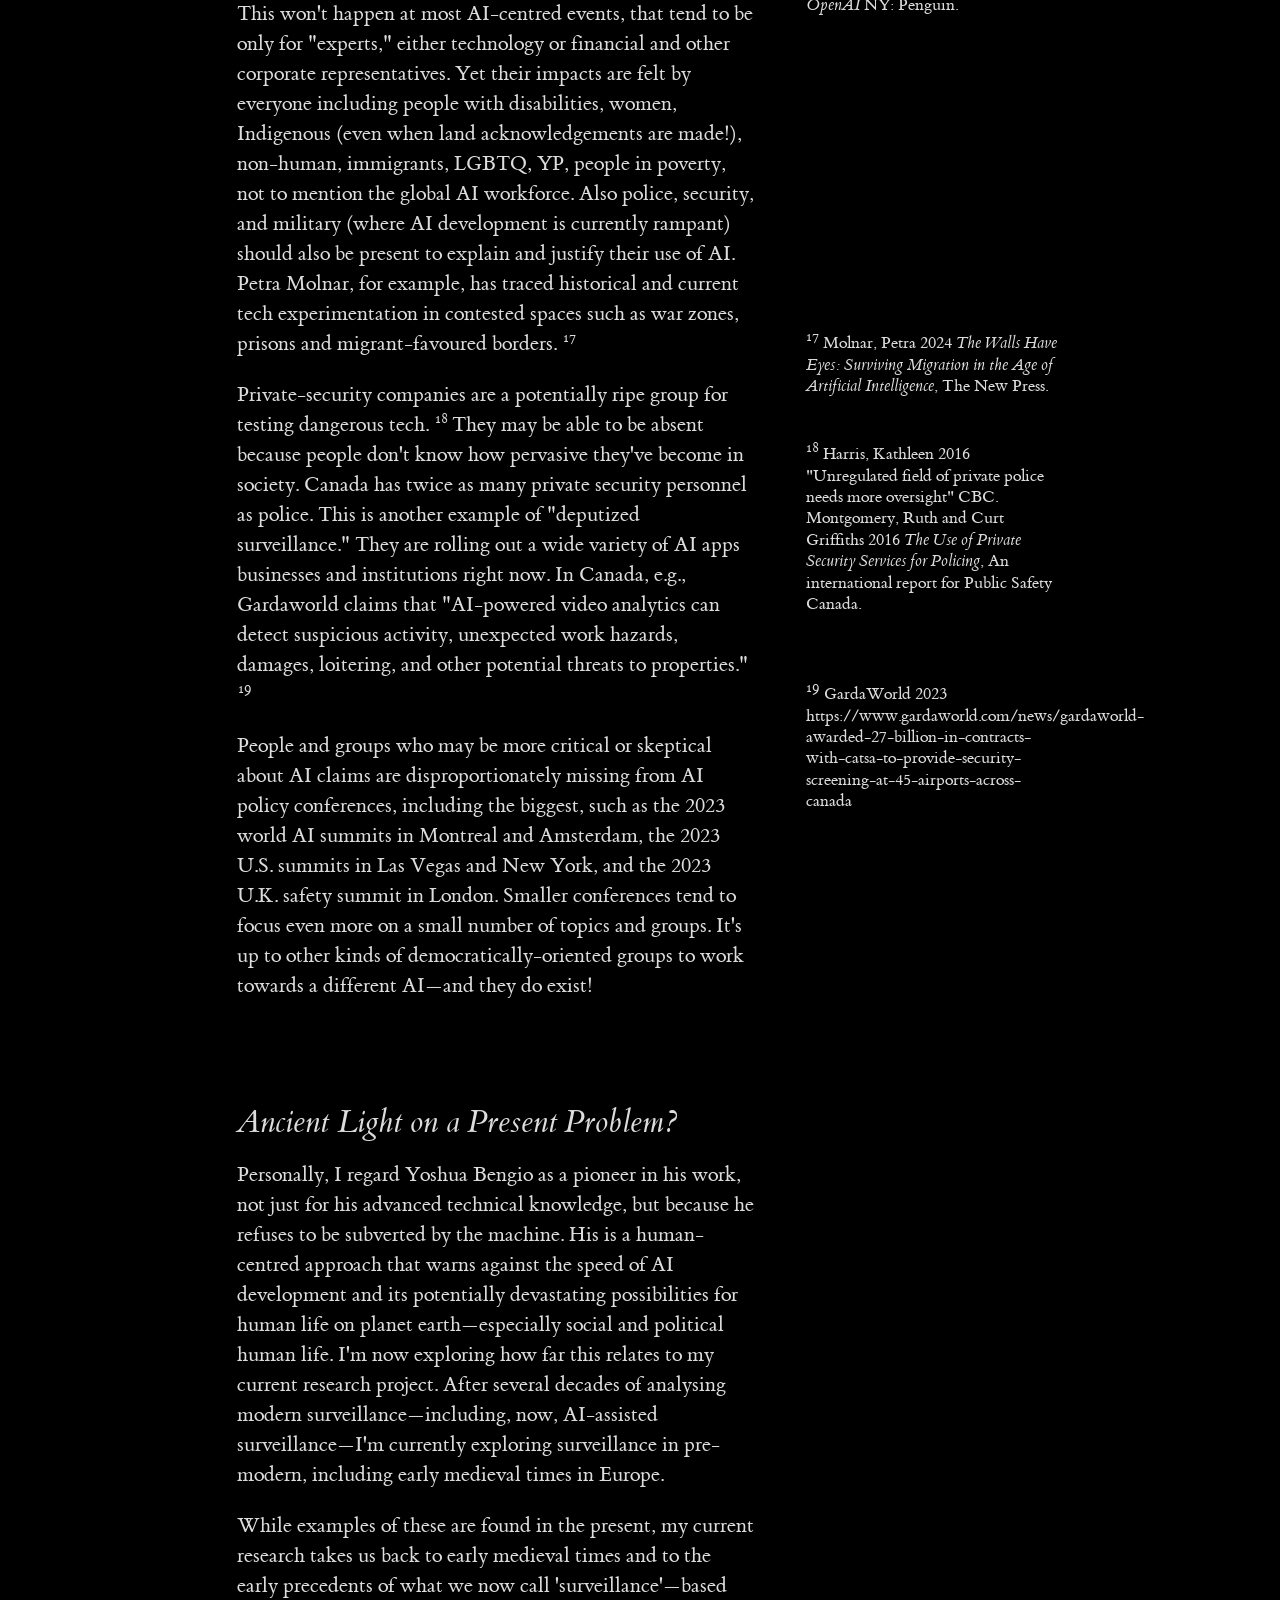
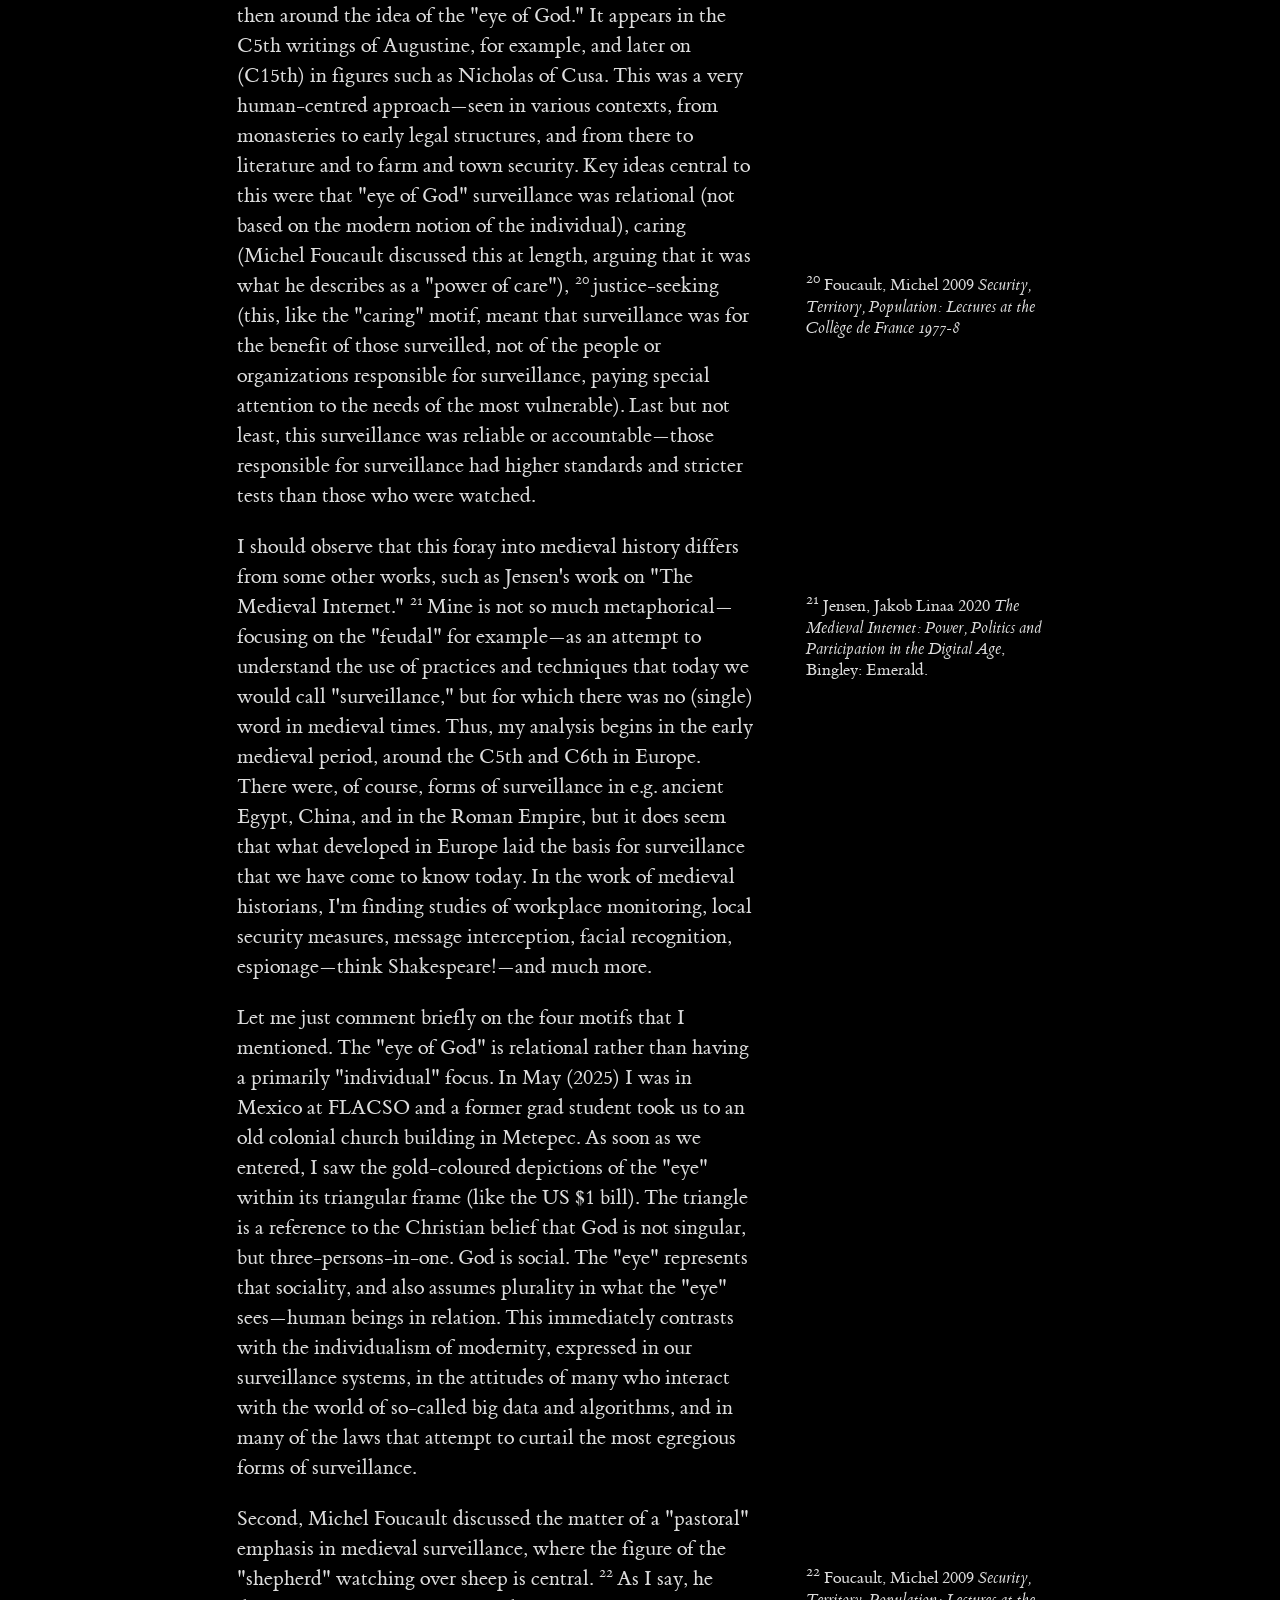
<file: articles/lyon.html>
<!DOCTYPE html>
<html lang="en">
<head>
<meta charset="UTF-8">
<meta name="viewport" content="width=device-width, initial-scale=1">

<title>Can AI Surveillance learn from Medieval Surveillance? </title>

<link rel="stylesheet" href="../tufte.css">
<link rel="stylesheet" href="../assets/css/custom.css">
<link rel="icon" type="image/x-icon" href="../assets/imgs/logo.svg">


</head>

<body>

<article>

<h1>Can AI Surveillance learn from Medieval Surveillance? 
</h1>

<p class="subtitle">
David Lyon
</p>
<br>
<section>
<img src="../assets/imgs/eyeslyon.jpeg"
     alt="For Eksample">
<p><em> David Lyon is a sociologist who directed the Surveillance Studies Centre at Queen's University in Kingston, Ontario.



</em></p>
</section>



<section>


<p>
    <span class="newthought">

I want to make 

</span>
 some comments about AI surveillance. Though I am not an AI expert, I do recognize that both the input—the “training” regime—of AI and the output—I’ll mention e.g. facial recognition for public safety—of AI are surveillant, often in very negative ways. Whatever the specific area of surveillance, from consumer tracking to policing, and from health and welfare to workplace surveillance, AI is invoked, implicated and impossible to ignore.

</p>
<p>And while I care about matters such as privacy, data justice, and so on, I do so, not for their own sake, but because they relate to a larger concern—human flourishing. Recently, in my search for coherent and creative ways of confronting contemporary surveillance, I’ve been pushing the historical envelope, to examine not only modern but also pre-modern modes of surveillance—even when they had no inclusive word for these. I’ll conclude with some remarks based on that research.
</p>
<p>Personally, I have to acknowledge the benefits of surveillance. For example, as a 3 or 4 year old, living in the Belgian Congo, my parents could see that I had been struck down by mosquito-borne malaria, and that I would likely die without quinine. The clinic was out of quinine and everyone was waiting for the steamship to bring some up the river. It came, but only just in time. Much more recently, in my mid-sixties, I had just started the swim section of a triathlon when I discovered that I could no longer swim. Seen by the guard, in his kayak, I told him that I couldn’t swim any more, and he called the rescue boat to pick me up. In the hospital emergency department, the physician declared that I’d had a heart attack (actually caused, again, by a tiny insect—a tick). Without surveillance, I‘d not be here today. 
</p>
<p>
    How do we understand “surveillance”? For a long time, I thought of surveillance as 
    <blockquote><p>the focused, systematic and routine attention to personal details for the purposes of influence, management, protection or direction
    </p>
</blockquote> 
</p>
<p>
But over recent years, especially since social media became significant, and surveillance became all-inclusive, and ubiquitous, I now add that the experience of surveillance should also be considered in any full definition.
 

<sidenote>Lyon, David. The Culture of Surveillance. Cambridge: Polity, 2018.</sidenote>


 You’ll see why, as we proceed.

</p>

<p>At every turn, artificial intelligence (AI) systems continue to be hyped in 2025, while significant  risks continue to be posed. One major set of risks is the surveillance use of AI, that many think can be reduced to a “data privacy” problem. But it’s much, much more than just privacy and this can no longer be ignored. Indeed, as I say, AI must itself be considered a surveillance technology due to its ability to collect, analyze, interpret and use vast amounts of data. The Panglossian pundits praise the possibilities of AI—some of which, I grant, may be genuine—but the real need is for a sober assessment of its risks, regarding everybody’s human rights, but more broadly, its contribution to our human being; our “humanity.”
</p>
<p>
    The Trump regime offers some egregious examples of reckless faith in AI—such as the proposal for a decade-long moratorium on state-level AI regulation (showing it’s clearly not just a “corporate takeover” but an “AI coup”—as Naomi Klein puts it—led by Silicon Valley). Yet if one listens to international leaders (UK, FR, AU, CAN) they all harp on about the opportunities and advantages of the shift to AI and its role in competitiveness etc. As Emmanuel Macron announced in 2025, "…we will adopt the Notre Dame de Paris strategy" (France rebuilt the landmark cathedral within five years of its devastation in a 2019 fire). "We showed the rest of the world that when we commit to a clear timeline we can deliver…" "You decide, you streamline all the procedures, somebody is in charge," he added, saying the scheme would apply to data centres, authorisations to bring AI products to market and business "attractiveness." 
    The rapid developments in the training and use of AI have raised concerns about user consent, the ethical use of personal data and privacy rights in general. But there is also a host of other pressing issues, including, importantly, what about the clear connections between AI and surveillance and priorities such as care, justice, relationality and accountability?

</p>
<section>

</section>
<h2> AI and Facial Recognition 
</h2>

<p>
    First, it's commonly known that AI models may inherit overlooked biases. For example, a Canadian-American MIT PhD student in computing, Joy Buolamwini, discovered from her research that the datasets produced for facial recognition—that is, those present in the training data—were markedly skewed. The reliability of the “recognition” varied strongly by gender and colour. 
 <sidenote>
Buolamwini, Joy. Unmasking AI: My Mission to Protect What Is Human in a World of Machines. New York: Random House, 2023.
</sidenote>
 If the data are not representative or contain biases, the model can perpetuate and even amplify those biases. Understanding and addressing these biases are ongoing challenges in AI development. Buolamwini decided that the best way to build on her findings was through political means—she founded the “Algorithmic Justice League” for the purpose.

</p>

<p>
    She spoke on the radio in Canada in May 2025. She now talks not only of the male gaze, the white gaze or the postcolonial gaze, but also of the “coded gaze.” It is no less power-laden than the others. She asks: <i>“Who has the power to shape the priorities, the preferences—and also at times, maybe not intentionally—the prejudices that are embedded into technology?”</i> As Buolamwini says, such can lead <i>“…to things like false arrests, non-consensual deep fakes as well for explicit imagery. And it impacts everybody, especially when you have companies like Clearview AI, that has scraped billions of photos courtesy of social media platforms. Not that we gave them permission, but this is what they've done” </i> <sidenote>Interview with Joy Buolamwini on Ideas. Canadian Broadcasting Corporation (CBC).</sidenote>.
</p>
<p><i>"So as we think about where we are in this stage of AI development…”</i> she goes on, “I oftentimes think of the excoded—the excoded represents anyone who's been condemned, convicted, exploited, otherwise harmed by AI systems." This is clearly demonstrated by efforts to use AI-based facial-recognition for “Public safety” by police and security authorities.</p>
<p>Let me say something about facial recognition in a public safety context: AI facilitates the implementation of facial recognition technology which can identify and track individuals based on their facial features, even in the real world, and is used by police and security forces. This technology is already being used in public spaces, such as railway stations or airports, and by law enforcement agencies. The widespread use of facial recognition raises concerns about the constant monitoring of individuals. How did it evolve?
</p>
<p>
    CCTV cameras started to appear in London UK in 1953 and proliferated in the 1990s—such that this city was for a while more densely covered than any in the world. In the same decade, facial recognition was trialled but abandoned due to the inadequate technology. However, once superior technology was available, new trials occurred, run by the Metropolitan Police, between 2016-2019. Independent academic researchers were invited to monitor and report on the trials <sidenote>
    Fussey, Pete and Daragh Murray. Facial Recognition Surveillance: Policing and Human Rights in the Age of Artificial Intelligence. Oxford: Oxford University Press, 2025. 
Booth, Robert. 2019. “Police Face Calls to End Use of Facial Recognition Software.” The Guardian.

    </sidenote>
</p>

<p>
    The London Metropolitan Police—the “Met”—is responsible for security at major public events, from King Charles’ coronation (TNW 2023)—that included the use of Live Facial Recognition due to anti-monarchy demonstrations—to large soccer games. But Fussey and Murray—in 2019—found that the Met system of “live” FRT was only reliable in 19% of cases, and that people were thus misidentified. Scanning millions of faces each year, facial recognition technology (FRT) has become one of today's fastest growing and most controversial AI-driven surveillance technologies. Fussey and Murray report on this in several published articles, as well as in their book that appears this summer <sidenote>ibid</sidenote>.

</p>

<p>Based on their almost unprecedented ethnographic access to police FRT deployments, negotiated by Pete Fussey, the book on Facial Recognition Surveillance delves into the profound impact of FRT on policing practices, surveillance capabilities, and human rights protections. It reveals how this technology shapes, and is also shaped by, the complex environments in which it is deployed, dramatically reshaping police-citizen interactions in actual use.

Fussey and Murray expose the selective scientific and legal narratives that justify the expansion of AI-driven surveillance. They draw on cutting-edge human rights theory--developed by Daragh Murray especially—to propose a due diligence framework tailored to police use of FRT and introduces the concept of 'compound human rights harm' to capture the multifaceted impact of surveillance. I commend their work to you.
</p>

<p>


    Now, so-called smart cameras are frequently brought out for sporting and athletic events, predominantly at the Olympics—such as in Paris, France in 2024 <sidenote>
        Lyon, David. 2024. “Nous transportons dans nos poches les moyens de notre propre surveillance.” Les Inrockuptibles, July 25.
    </sidenote>,
     but also anywhere that major tournaments take place. The Beijing Olympics of 2022 had a huge AI component in security details as well as in competitor performance and many other areas. The Paris Olympics included “algorithmic” surveillance that fell short of full AI-enhanced facial recognition. It watched for “unusual” behaviours or incidents in the crowds, and of course, much controversy is raised by the question of what counts as “unusual”. 

</p>
<p>France’s CNIL (Commission Nationale de l’Informatique et des Libertés) had clearly drawn the line at Live Facial Recognition or its equivalents. Today, however, Morocco, in preparation for the 2025-6 Africa Cup of Nations, and the co-hosted FIFA World Cup, AI-driven facial recognition and behaviour-tracking technologies are being bought (for US$10.8M). Many fear that the result will be to entrench state control and undermine basic rights to privacy, free speech and freedom of assembly <sidenote>Samaro, Dima 2025 “Morocco’s infrastructure expands ahead of Africa Cup and World Cup” Skyline International for Human Rights. </sidenote></p>
<p>

    All-too-often, AI-based surveillance is seen as something that should be developed for contexts such as these—despite the poor track record of such experiments to date. As Isadora Borges Monroy <sidenote>Borges Monroy, Isadora 2025 “The surveillance complex: deputized law and order in advanced democracies” Information, Communication and Society.</sidenote> indicates, this “deputized surveillance” is a challenge to democratic practices. France’s CNIL clearly recognizes this. But with much surveillance-questioning discourse being limited to issues such as “personal privacy,” all-too-little attention is paid to the “embedding” of unaccountable surveillance—e.g. by police in US cities—that is delivered by tech corporations, who are often encouraged by government to find new off-the-shelf means of handling “security.” What Borges Monroy doesn’t discuss is how different this is from the fears of “Orwellian” surveillance by government bureaucracies in the post-WWII period. This distinction is very clear if we consider the ICE foreigner deportation program in the USA.

</p>

<section></section>
<h2>ICE foreigner deportation program in the USA. 
</h2>

<p>
Trump’s deportation regime  involves intensified surveillance as the ICE-based data is raided for “evidence” of unwanted “foreign” nationals—even those with completely legal work permits, or have been accepted in the US for some time. Trump has promised to deport up to 21 million “illegal” immigrants. Because undocumented immigrants use the services—health, schooling—these are targets. By sending ICE agents to these sites they are deprived of rights and subjected to terrifying experiences (p2). This is apparently OK, for Trump sees these non-white immigrants as “animals”… “poisoning the blood of our country.” ICE agents are also likely to be seen on university campuses, seeking out international students.

</p>
<p>
    <i>“Another locus of immigrant surveillance is the US border. This includes ramping up walls and barriers; cameras, sensors, and drones; and personnel, including the possibility of sending 250,000 troops to patrol the US-Mexico border (ACLU 2024)”</i> <sidenote>Monahan, Torin. 2025. “Surveillance in Trump’s America.” Surveillance & Society</sidenote>. The Department of Homeland Security also makes extensive use of AI, such as facial recognition scanners in public places and robotic dogs patrolling the US/Mexico border for human movement, also intended to pursue the current crackdown <sidenote>Antonelli, William. 2025. “How AI Is Aiding Trump’s Immigration Crackdown.” Context (Thomson Reuters Foundation), April 18.</sidenote>. Private contractors such as “Babel Street” are also involved, trawling immigrants’ social media accounts to collect personal information. The government’s own new program “Catch and Revoke” launched by Secretary of State Marco Rubio in March 2025 uses AI to monitor the public speech of foreign nationals, especially student visa holders to locate those who “appear to support Hamas or other designated terror groups” (op. cit.).
</p>
<p>
    Digital rights advocates remind of the tendency of AI tools to “hallucinate,” giving false information, and legal scholars worry that civil rights violations and abuses are increasing. Jonathan Guerrero e.g., a US citizen arrested by ICE in Philadelphia, and Jensy Machado, another US citizen arrested at gunpoint while driving to work in Virginia, are examples offered by Monahan. They were later released. Unfortunately, the current administration has shown no interest in accuracy, so much as evidence that they have “caught” illegals and are dealing with them.
AI is being weaponized in destroying government programs—e.g. Elon Musk using Microsoft’s AI Azure program to find whistleblowers or eliminate programs for marginal populations. Surveillance systems target any and all US residents, whether or not they are citizens. Aggregated data is a problem—e.g. ICE has access to drivers’ licence data of 3 in 4 US adults and data-intensive tools can aggregate data points to implicate others in households, workplaces, or any other life-group. Aggregated data is used by ICE to determine who should be detained, released, or the terms of their surveillance.

</p>

<p>
    <i>“The DHS can also use ‘287(g) agreements’ (from a Trump executive order) to allow local law enforcement to act as federal immigration officers, giving them access to all ICE AI tools. This means thousands more ‘immigration agents’ handle personal data that may implicate people to be hunted”</i> <sidenote>Antonelli, William. 2025. “How AI Is Aiding Trump’s Immigration Crackdown.” Context (Thomson Reuters Foundation), April 18.</sidenote>. But as Petra Molnar argues, “AI is just the latest obsession in the growing arsenal of tools that the Trump administration is touting as the panacea for border enforcement. However, we must question the efficacy and accuracy of these tools…” <sidenote>Kayyali, Dia 2025 “Ask the experts: AI Surveillance and US Immigration enforcement” TechPolicy.Press </sidenote>
</p>


    <section></section>
    <h2>From Artificial Intelligence to ‘Critical Intelligence’
</h2>
<p>
    AI has very quickly become a major issue in everyday social relations, in a variety of contexts, why we should be thoroughly skeptical of the claims made for AI. Yet I am not denying that AI can be harnessed to “human-centred” projects such as the care of Alzheimer’s sufferers, or the imaginative work of Maori efforts to reclaim their language using AI speech recognition, discussed by Karen Hao in The Empire of AI (2025). I referred earlier to the work of Shoshana Zuboff in her well-known and very popular treatise on “surveillance capitalism.” In claiming that we should seek not merely “artificial” but also critical intelligence, <blockquote><p>I am arguing that we should place AI in the context of the most engaging and relevant analyses, that look, not only to the global north, and the Silicon Valley companies, but also to the global south.</p></blockquote> 


</p>



<h2>Data Colonialism and Critical Intelligence</h2>

<p>With regard to the global south, let me just mention here one relevant study: Nick Couldry and Ulises Mejias, on "data colonialism." The term refers to the global north as well as the global south, and of course, this also invites nuanced analyses referring to each. They demonstrate the similarities between what they call the "data grab" of high-tech corporations—described in its early phases by Zuboff—and the attitudes and actions of classic colonialism, especially in its C19th and C20th forms. Instead of "grabbing" the land, resources and labour of colonized countries through enforced extraction, what is now grabbed is data, which of course includes much that refers to individuals and to classes of societal members. And rather than claims about "terra nullius" or "nobody's land," the claim, to quote Google, is that data is as "free as the sunlight." It belongs to no one and therefore may be extracted at will with a clear conscience. <sidenote>Couldry, Nick and Ulisses Meijas 2024 <em>Data Grab: The New Colonialism of Big Tech and How to Fight Back</em> University of Chicago Press.</sidenote> This is a good example, in my view, of critical intelligence, referring to AI as well as its forebears.</p>

<p>AI algorithms can analyze patterns of behavior, both in the real world and in online spaces. This includes monitoring social media activities, online searches and communication patterns. Through the massive use of personal data to train AI systems, this technology becomes much like a surveillance system that can "know" what people are thinking and can predict what they are going to like, dislike or what they might do in a given context. Or at least, this is what is often claimed. In the realm of public security, it's suspicious or at least "abnormal" movement or action in an Olympic crowd, a dubious ID at the airport, or, if you wish to engage in AI assisted security yourself, you can use "Smart Video Search" an AI tool offered with your "Ring" doorbell to discover more about the unknown person near your doorstep earlier in the day, or even whose dog fouled your front path.</p>

<p>But needless to say, AI is all-too-frequently driven by economic criteria or political power or both together. What is needed is Critical Intelligence; a sense of appropriate and humanly beneficial technology. In the early days of computing, one heard clear warnings by leading figures—such as British pioneer Alan Turing or US computer scientist Joseph Weizenbaum—about the risks of computing, if certain protocols were not maintained. In Canada, leading figures in computing—e.g. Kelly Gotlieb at University of Toronto ("father of Canadian computing")—were very clear about the moral and ethical questions surrounding computing. That's why the SSC at Queen's, Canada, invited him to the first ever "Surveillance Studies" research workshop in 1993. He cared about the ethics of surveillance, arguing that "privacy" could not bear the weight of the issues arising in the field. His colleague, Ron Ragsdale, once wrote a book contrasting the "possible" and the "permissible" in computing. The first does not entail the second.</p>

<p>Around today's world, there are highly qualified voices speaking out against the unregulated developments in AI, demanding that clear guardrails and limits be set on AI innovations. I believe that surveillance studies scholars should be examining the work of AI professionals, especially those who sound the alarm, rather than those who are simply aiming at being the "first" to market some new development for surveillance purposes. Such professionals include people like Karen Hao, who started out as a Silicon Valley engineer, <sidenote>Hao, Karen 2025 <em>Empire of AI: Dreams and Nightmares in Sam Altman's OpenAI</em> NY: Penguin.</sidenote> and Canadian Yoshua Bengio, a Turing Prizewinner ("Nobel Prize" for Computing) in 2018 and professor of computing at l'université de Montréal. He has made a number of public statements—e.g. in testimony to the US Senate at the end of 2024—that indicate a very different attitude from that of the snake-oil salespeople who simply wish to be first to secure contracts. Bengio has actually turned down corporate invitations, in order to retain his university position in AI—as a critical thinker. Listen to this warning quote:</p>

<p><i>"Autocratic governments are already using AI and social media to solidify their internal propaganda and control dissent (including the use of both internet surveillance and visual surveillance through face recognition). There is therefore a risk that AI, especially AGI, could help autocrats stay in power and increase their dominance, even bring about an autocratic world government."</i> <sidenote>Bengio, Yoshua. 2024. "Reasoning through arguments against taking AI security seriously".</sidenote>
</p>
    <section></section>
<h2>Can We Plan for Livable Futures?</h2>

<p>We already live in a world of big data, and the expansion of computing power through AI is drastically changing how people—not just "privacy"—are protected, or not. For people, and the planet, to flourish, freely, with reliable, accountable leadership, AI will have to be developed in very different ways from the current "data grab" of monopoly corporations and power-hungry autocratic government, dependent on the "AI Empire." AI assuredly is the latest technology presenting new challenges, not only to consumers, businesses and regulators but across the spectrum of human life. Appealing to companies to apply best practices for data privacy compliance to build user trust might be a starting point. One may think that the "best practices" on a government level are currently those of the European General Data Protection Regulation, as they attempt to grapple with the massive challenges thrown up by Big Data and AI surveillance. But there's much room for everyday practices of dissent and re-imagining AI through democratically contesting the technology—as Hao argues. <sidenote>Hao, Karen 2025 <em>Empire of AI: Dreams and Nightmares in Sam Altman's OpenAI</em> NY: Penguin.</sidenote></p>

<p>This won't happen at most AI-centred events, that tend to be only for "experts," either technology or financial and other corporate representatives. Yet their impacts are felt by everyone including people with disabilities, women, Indigenous (even when land acknowledgements are made!), non-human, immigrants, LGBTQ, YP, people in poverty, not to mention the global AI workforce. Also police, security, and military (where AI development is currently rampant) should also be present to explain and justify their use of AI. Petra Molnar, for example, has traced historical and current tech experimentation in contested spaces such as war zones, prisons and migrant-favoured borders. <sidenote>Molnar, Petra 2024 <em>The Walls Have Eyes: Surviving Migration in the Age of Artificial Intelligence</em>, The New Press.</sidenote></p>

<p>Private-security companies are a potentially ripe group for testing dangerous tech. <sidenote>Harris, Kathleen 2016 "Unregulated field of private police needs more oversight" CBC. Montgomery, Ruth and Curt Griffiths 2016 <em>The Use of Private Security Services for Policing</em>, An international report for Public Safety Canada.</sidenote> They may be able to be absent because people don't know how pervasive they've become in society. Canada has twice as many private security personnel as police. This is another example of "deputized surveillance." They are rolling out a wide variety of AI apps businesses and institutions right now. In Canada, e.g., Gardaworld claims that "AI-powered video analytics can detect suspicious activity, unexpected work hazards, damages, loitering, and other potential threats to properties." <sidenote>GardaWorld 2023 https://www.gardaworld.com/news/gardaworld-awarded-27-billion-in-contracts-with-catsa-to-provide-security-screening-at-45-airports-across-canada</sidenote></p>

<p>People and groups who may be more critical or skeptical about AI claims are disproportionately missing from AI policy conferences, including the biggest, such as the 2023 world AI summits in Montreal and Amsterdam, the 2023 U.S. summits in Las Vegas and New York, and the 2023 U.K. safety summit in London. Smaller conferences tend to focus even more on a small number of topics and groups. It's up to other kinds of democratically-oriented groups to work towards a different AI—and they do exist!</p>
<section></section>
<h2>Ancient Light on a Present Problem?</h2>

<p>Personally, I regard Yoshua Bengio as a pioneer in his work, not just for his advanced technical knowledge, but because he refuses to be subverted by the machine. His is a human-centred approach that warns against the speed of AI development and its potentially devastating possibilities for human life on planet earth—especially social and political human life. I'm now exploring how far this relates to my current research project. After several decades of analysing modern surveillance—including, now, AI-assisted surveillance—I'm currently exploring surveillance in pre-modern, including early medieval times in Europe.</p>

<p>While examples of these are found in the present, my current research takes us back to early medieval times and to the early precedents of what we now call 'surveillance'—based then around the idea of the "eye of God." It appears in the C5th writings of Augustine, for example, and later on (C15th) in figures such as Nicholas of Cusa. This was a very human-centred approach—seen in various contexts, from monasteries to early legal structures, and from there to literature and to farm and town security. Key ideas central to this were that "eye of God" surveillance was relational (not based on the modern notion of the individual), caring (Michel Foucault discussed this at length, arguing that it was what he describes as a "power of care"), <sidenote>Foucault, Michel 2009 <em>Security, Territory, Population: Lectures at the Collège de France 1977-8</em></sidenote> justice-seeking (this, like the "caring" motif, meant that surveillance was for the benefit of those surveilled, not of the people or organizations responsible for surveillance, paying special attention to the needs of the most vulnerable). Last but not least, this surveillance was reliable or accountable—those responsible for surveillance had higher standards and stricter tests than those who were watched.</p>

<p>I should observe that this foray into medieval history differs from some other works, such as Jensen's work on "The Medieval Internet." <sidenote>Jensen, Jakob Linaa 2020 <em>The Medieval Internet: Power, Politics and Participation in the Digital Age</em>, Bingley: Emerald.</sidenote> Mine is not so much metaphorical—focusing on the "feudal" for example—as an attempt to understand the use of practices and techniques that today we would call "surveillance," but for which there was no (single) word in medieval times. Thus, my analysis begins in the early medieval period, around the C5th and C6th in Europe. There were, of course, forms of surveillance in e.g. ancient Egypt, China, and in the Roman Empire, but it does seem that what developed in Europe laid the basis for surveillance that we have come to know today. In the work of medieval historians, I'm finding studies of workplace monitoring, local security measures, message interception, facial recognition, espionage—think Shakespeare!—and much more.</p>

<p>Let me just comment briefly on the four motifs that I mentioned. The "eye of God" is relational rather than having a primarily "individual" focus. In May (2025) I was in Mexico at FLACSO and a former grad student took us to an old colonial church building in Metepec. As soon as we entered, I saw the gold-coloured depictions of the "eye" within its triangular frame (like the US $1 bill). The triangle is a reference to the Christian belief that God is not singular, but three-persons-in-one. God is social. The "eye" represents that sociality, and also assumes plurality in what the "eye" sees—human beings in relation. This immediately contrasts with the individualism of modernity, expressed in our surveillance systems, in the attitudes of many who interact with the world of so-called big data and algorithms, and in many of the laws that attempt to curtail the most egregious forms of surveillance.</p>

<p>Second, Michel Foucault discussed the matter of a "pastoral" emphasis in medieval surveillance, where the figure of the "shepherd" watching over sheep is central. <sidenote>Foucault, Michel 2009 <em>Security, Territory, Population: Lectures at the Collège de France 1977-8</em></sidenote> As I say, he discusses the "power of care" and of course, this has been widely commented on especially within feminist literature. This includes those engaged in surveillance studies, such as Linnet Taylor and others who discuss care in relation, e.g. to social services (e.g. in Australia). But some of Foucault's comments are worth following up in relation to contemporary analyses of care. The shepherd, Foucault notes, identifies with the sheep, travelling with them and sharing their daily lives. Now, care is frequently missing from our everyday understandings of surveillance, with notable exceptions—for instance of Anders Albrechtslund's work on surveillance devices for Alzheimer's sufferers.</p>

<p>A third motif of early medieval surveillance was that it was justice-seeking, which is an extension of the "care" motif. Because the shepherd had a special eye for the vulnerable and indeed singled them out for special treatment, it's fair to say that justice was being sought. Note here that the biblical prophetic pronouncements are witness to the fact that YHWH "watches" for justice on the earth, and expects justice to be done. Indeed, the key motif running through the whole Bible is the "exodus" of Hebrew slaves from Egypt, that was prompted by the eye-of-God, which, we're told, saw and observed the suffering of the foreign workers: <i>"I have surely seen the affliction of my people who are in Egypt, and have heard their cry because of their taskmasters."</i> (Ex 3:7-8)</p>

<p>Lastly, medieval surveillance started out with a sense that great responsibility lay on the shoulders of those tasked with "overseer" roles—such as the abbess who directed life in the abbey or convent. If one examines, for instance, the best-known "handbook" on monastic life—Benedict's Rule—you find that the responsibility of the "overseer" is far greater than any individual person within the monastic order. They were, after all, accountable to no less than the persons of God for how they handled their responsibilities. This is surely a vivid contrast with today's frequently unaccountable, unreliable and even regulation-averse surveillance, whether in government departments or the activities of mega-corporations such as Amazon and Uber.</p>

<p>Of course, early medieval surveillance underwent major changes as social, cultural, political and economic changes occurred—processes of secularization, state formation, rationalization and the development of science-and-technology all played a part. But these occurred over centuries, not at the breakneck speed of contemporary socio-technical change. As a scholar, working from the early 1980s on surveillance issues, I have personally experienced the feeling of acceleration of the rate at which novel technologies and systems have emerged. Examining the social, cultural, political and economic dimensions of surveillance, it is clear to me that processes of elision of "phases" and of increasing generational misunderstandings and incompatibilities frequently occur.</p>

<p>However, by drawing on the work of medieval historians, I aim to explore what actually happened in surveillance terms, avant la lettre. Medieval surveillance certainly offers a different perspective! Examining the "eye of God" requires a radical rethink of surveillance and its discontents, which also means questioning our common assumptions about technological "progress" and its political-economic priority around the world. I don't know where the solutions lie, but studying surveillance over the longue durée rather than only during the modern period, when it was given its name, offers some refreshing insights. Medieval surveillance, avant la lettre, indicates some fascinating and significant origins of modern surveillance, starting, in my approach, with the "eye of God." This idea dominated surveillance practices from about the C5th to the C12th and even after it was modified through early forms of secularization, retained some of its original features. By the C18th rationalism was becoming dominant and Jeremy Bentham's famous "panopticon"—all-seeing—prison plan retained the idea of God's eye, only without the God reference. This was a crucial moment in the secularization of "God's eye."</p>
<section></section>
<h2>Concluding Challenge</h2>

<p>AI and surveillance are vitally joined; the one depends on the other. AI thrives on data collected—extracted—through surveillance. Surveillance is enhanced through new AI techniques. Human beings are not overall beneficiaries of this collusion. Machine "Learning" and increasingly "autonomous" machines—such as self-driving vehicles—indicate how machine-centred thinking operates, with its desired take-over of formerly human tasks—and the rewards in the hands of monopoly corporations and increasingly autocratic government.</p>

<p>This seems exactly the wrong way round. Human-centred thinking should surely determine what machines are best-suited for enhancing human lives, and what place surveillance has within that equation. And human-centred action is called for in seeking democratically-oriented alternatives to current practices, especially in AI surveillance. One way to discover such possibilities is to examine how surveillance worked in pre-modern, medieval times, when its features were for human benefit. It was caring, justice-oriented, relational and reliable—four features now largely missing from today's surveillance, AI-supported or not.</p>

<script>
  document.querySelectorAll('sidenote').forEach((el, i) => {
    const id = `sn-${i+1}`;
    const html = `
      <label for="${id}" class="margin-toggle sidenote-number"></label>
      <input type="checkbox" id="${id}" class="margin-toggle"/>
      <span class="sidenote">${el.innerHTML}</span>
    `;
    el.outerHTML = html;
  });
</script>
</section>

<footer>

<p>
Published in <em>For Eksample</em><br>
Issue 01 · Surveillance
</p>
<p class="sans">

<a href="../index.html">

← Return to Contents

</a>
</footer>


</article>
<footer class="site-footer">
     <img src="../assets/imgs/logo.jpg" alt="For Eksample logo" class="footer-logo">
<nav class="footer-nav">
        <a href="../index.html">Home</a>
        <a href="../index.html#Issues">Issues</a>
        <a href="../about.html">About</a>
        <a href="https://instagram.com/foreksample">Instagram</a>

      
    </nav>

    <p class="footer-meta">
        For Eksample · 2026
    </p>

</footer>

</body>
</html>
</file>
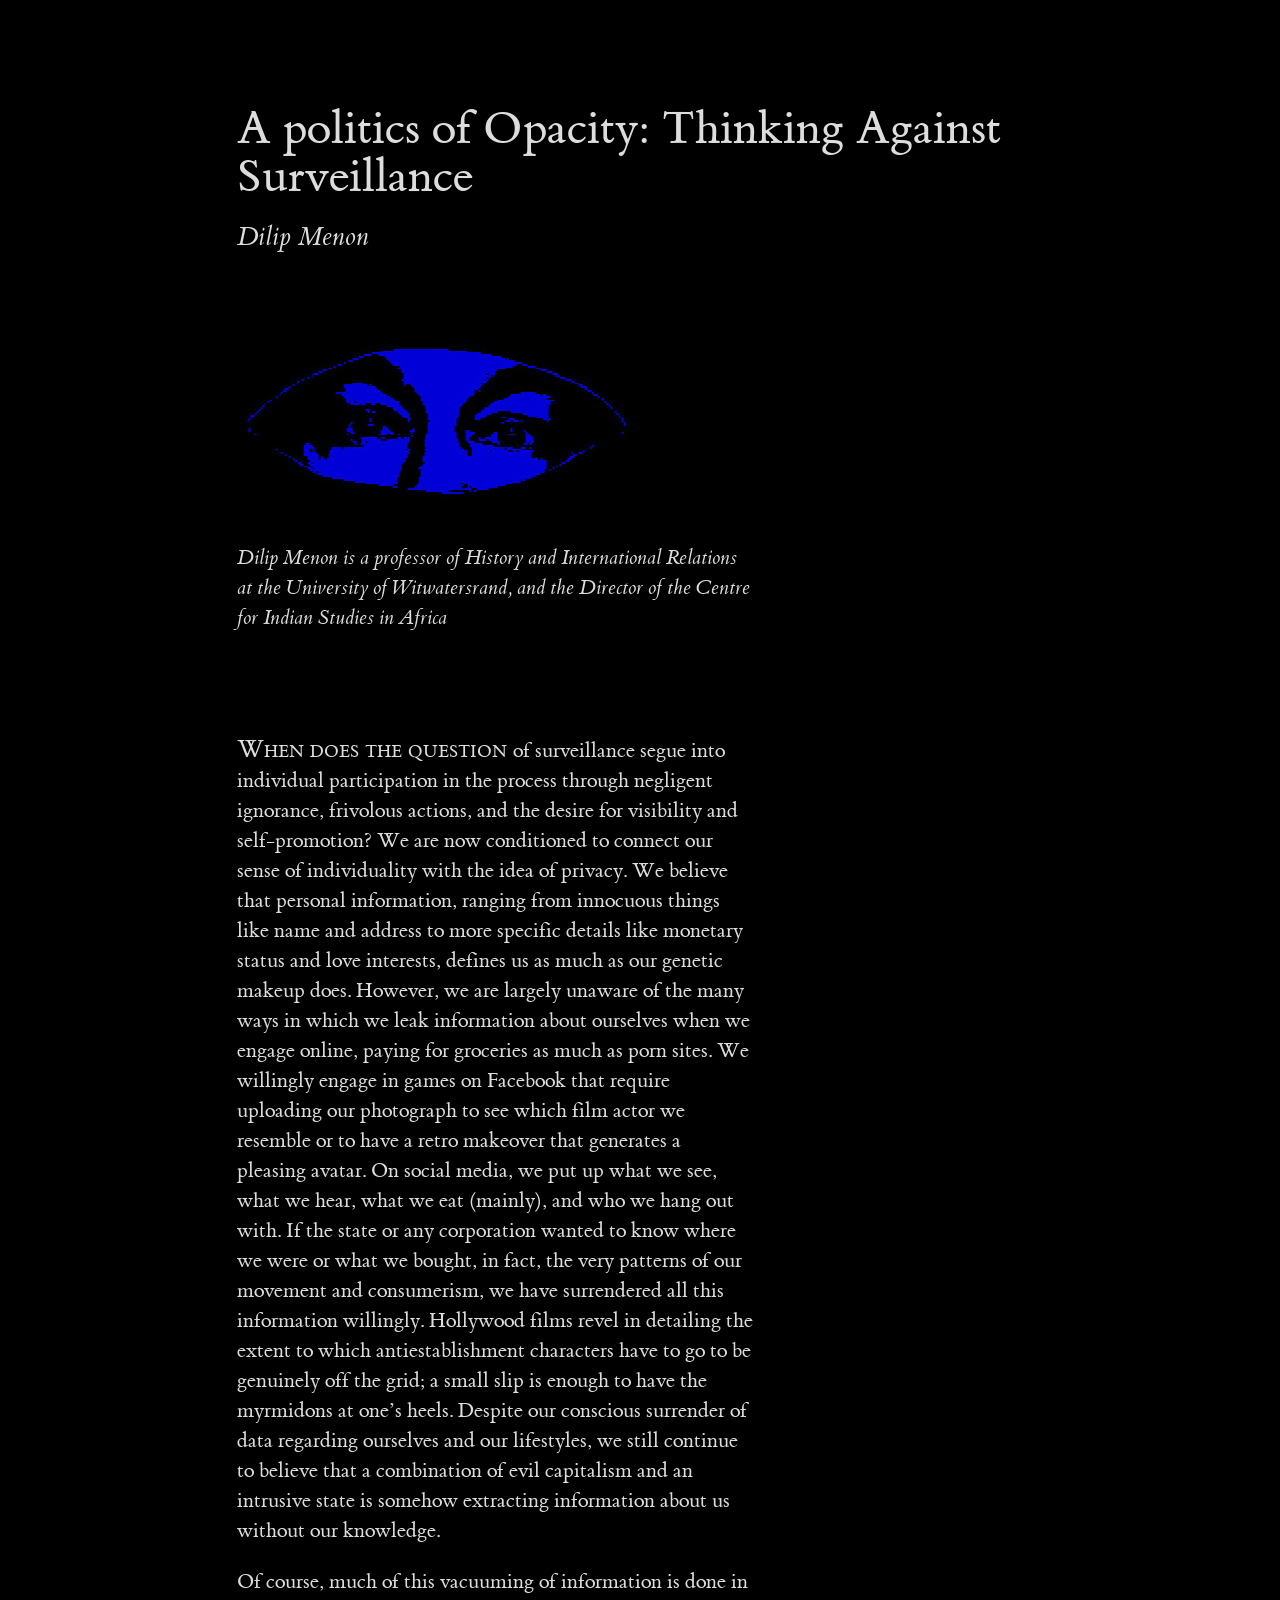
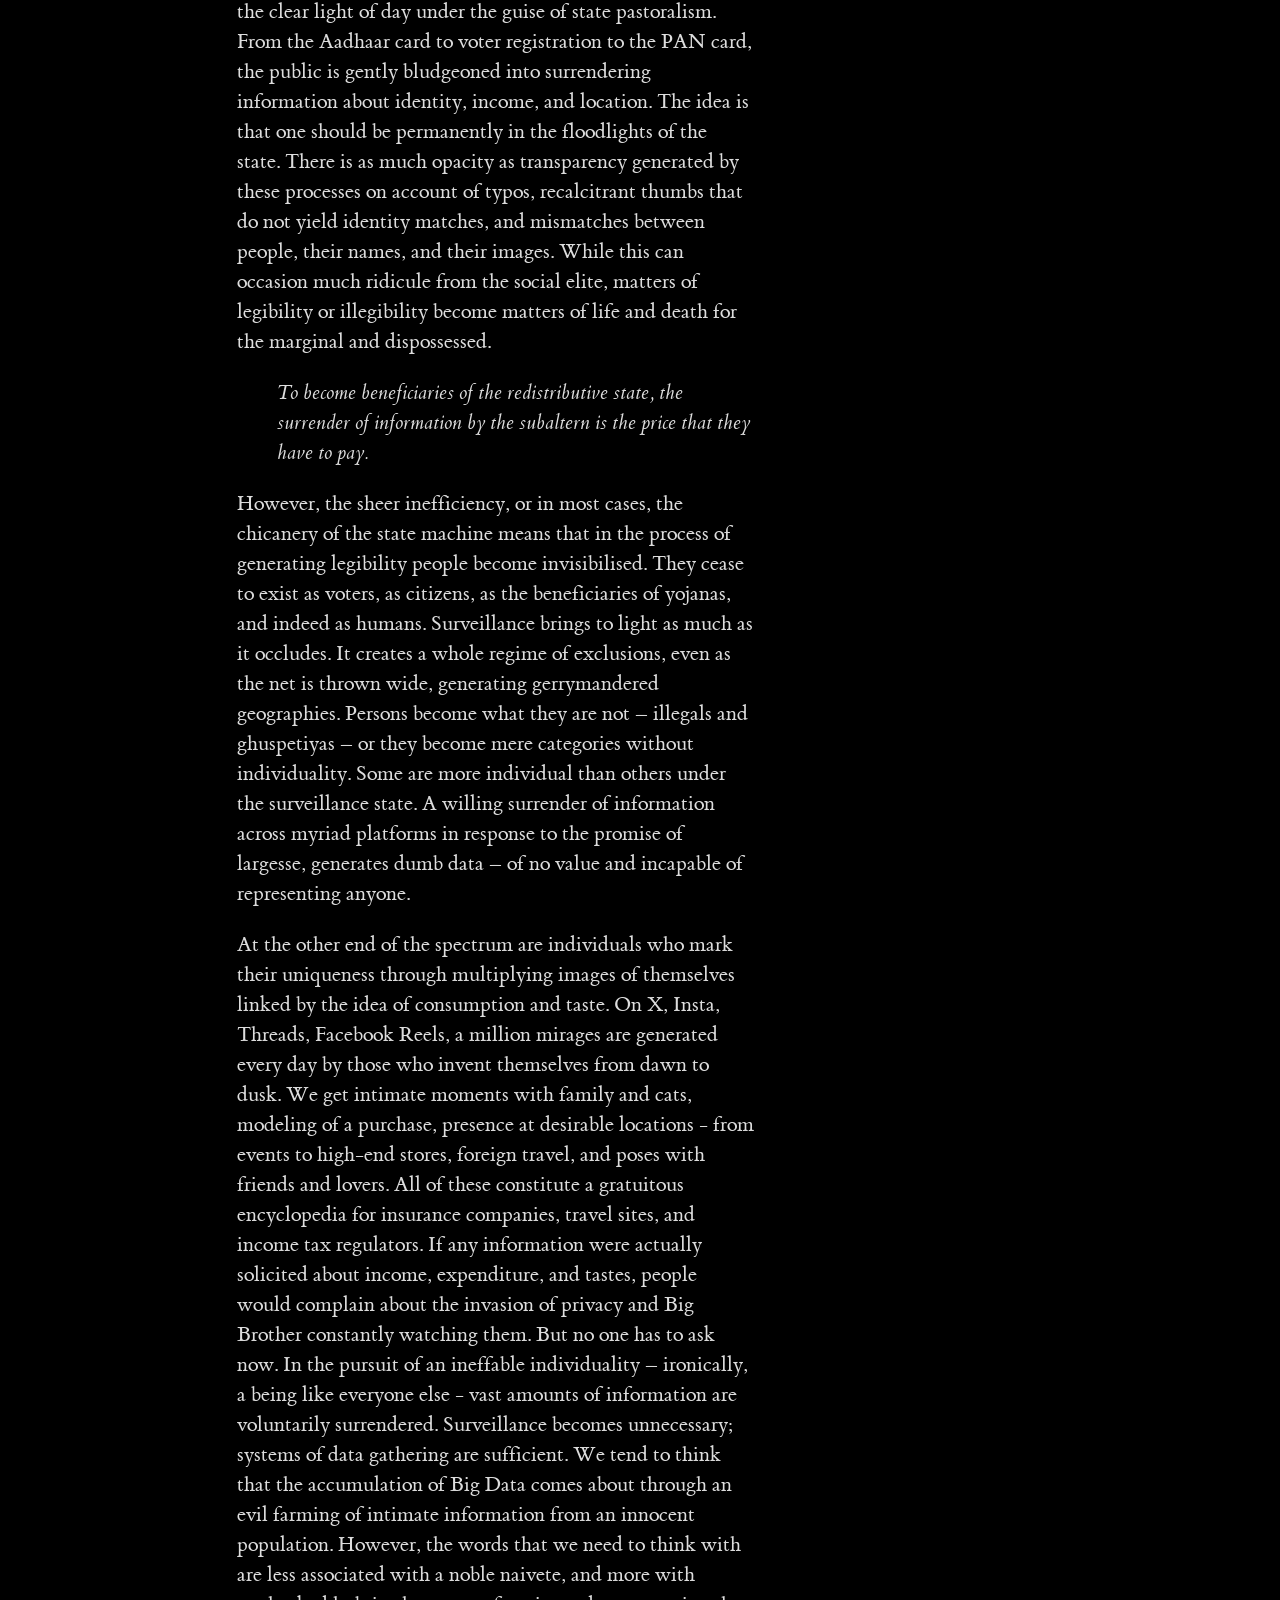
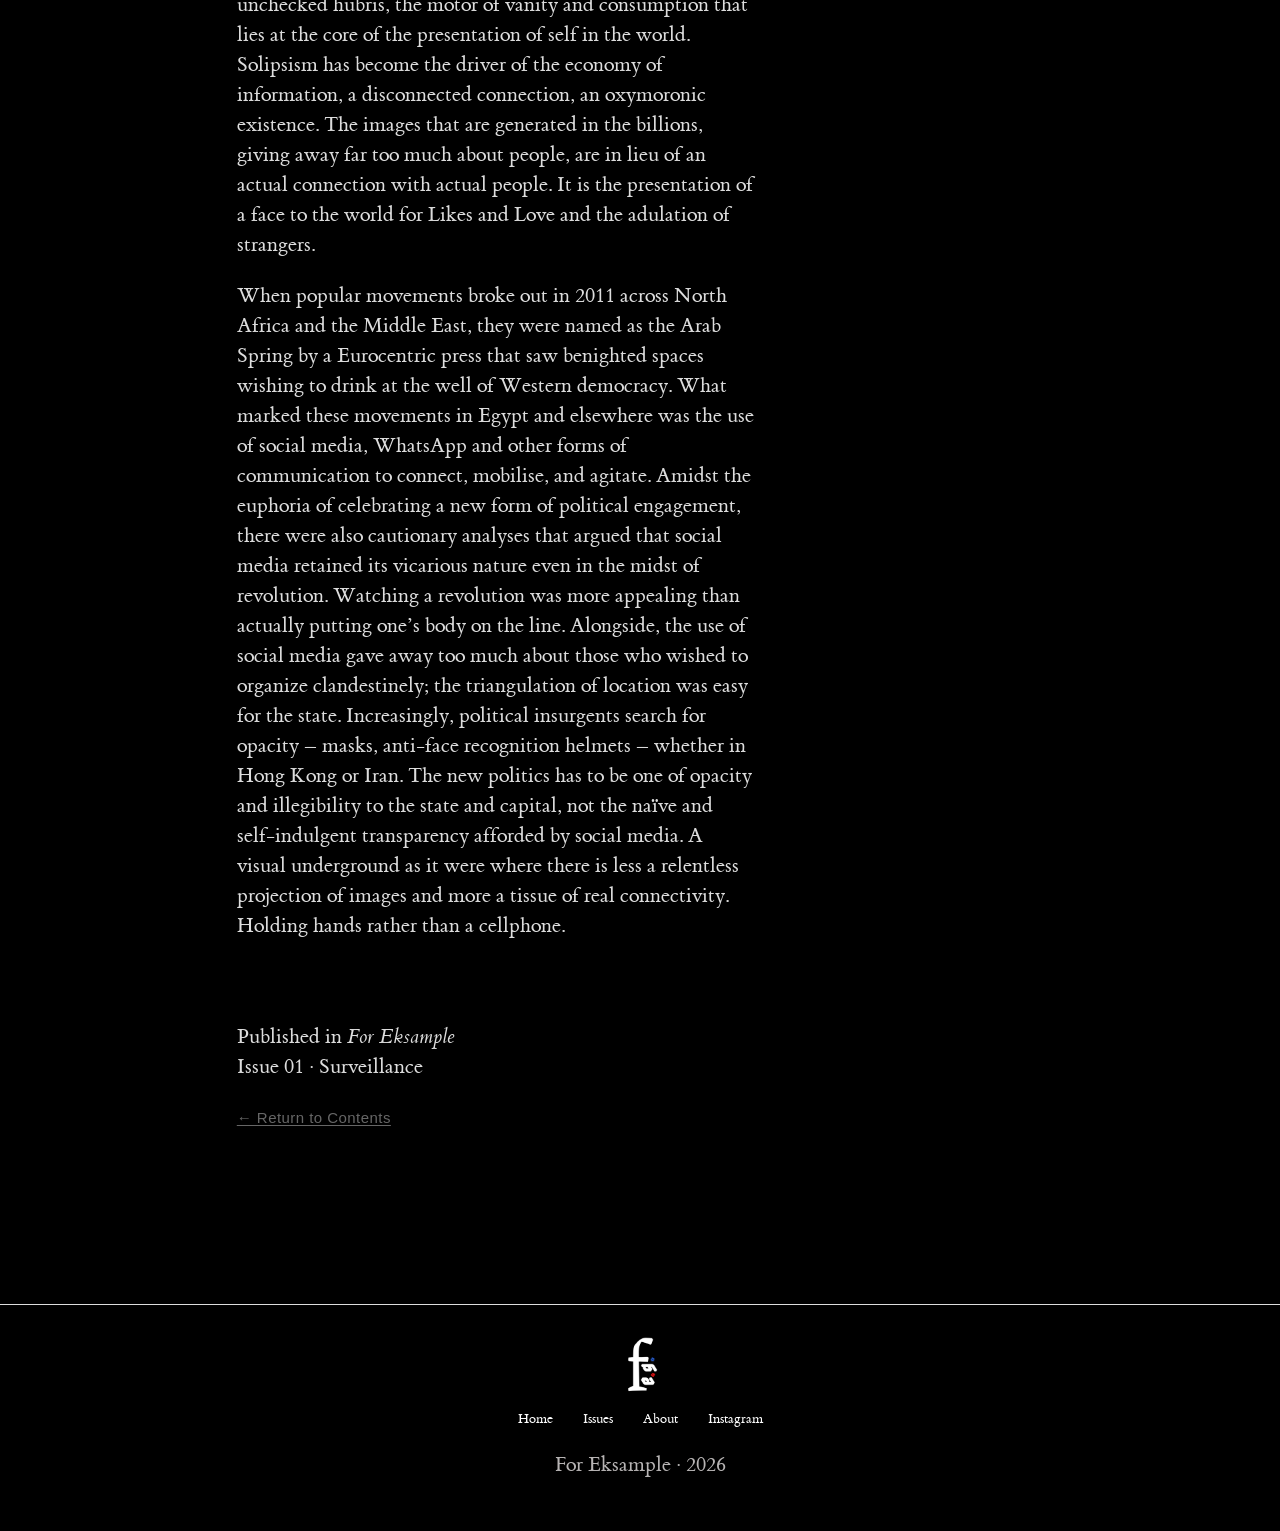
<file: articles/menon.html>
<!DOCTYPE html>
<html lang="en">
<head>
<meta charset="UTF-8">
<meta name="viewport" content="width=device-width, initial-scale=1">

<title>Religion, Politics and Law in a Disintegrating World</title>

<link rel="stylesheet" href="../tufte.css">
<link rel="stylesheet" href="../assets/css/custom.css">
<link rel="icon" type="image/x-icon" href="../assets/imgs/logo.svg">

</head>

<body>
 
<article>
   
<h1>A politics of Opacity: Thinking Against Surveillance
</h1>

<p class="subtitle">
Dilip Menon
</p><br>
<section>
<img src="../assets/imgs/eyesmenon.jpeg"
     alt="For Eksample">
<p><em>Dilip Menon is a professor of History and International Relations at the University of Witwatersrand, and the Director of the Centre for Indian Studies in Africa
</em></p>
</section>



<section>


<p>
    <span class="newthought">

When does the question

</span>
of surveillance segue into individual participation in the process through negligent ignorance, frivolous actions, and the desire for visibility and self-promotion? We are now conditioned to connect our sense of individuality with the idea of privacy. We believe that personal information, ranging from innocuous things like name and address to more specific details like monetary status and love interests, defines us as much as our genetic makeup does. However, we are largely unaware of the many ways in which we leak information about ourselves when we engage online, paying for groceries as much as porn sites. We willingly engage in games on Facebook that require uploading our photograph to see which film actor we resemble or to have a retro makeover that generates a pleasing avatar. On social media, we put up what we see, what we hear, what we eat (mainly), and who we hang out with. If the state or any corporation wanted to know where we were or what we bought, in fact, the very patterns of our movement and consumerism, we have surrendered all this information willingly. Hollywood films revel in detailing the extent to which antiestablishment characters have to go to be genuinely off the grid; a small slip is enough to have the myrmidons at one’s heels. Despite our conscious surrender of data regarding ourselves and our lifestyles, we still continue to believe that a combination of evil capitalism and an intrusive state is somehow extracting information about us without our knowledge.
</p>
<p>Of course, much of this vacuuming of information is done in the clear light of day under the guise of state pastoralism. From the Aadhaar card to voter registration to the PAN card, the public is gently bludgeoned into surrendering information about identity, income, and location. The idea is that one should be permanently in the floodlights of the state. There is as much opacity as transparency generated by these processes on account of typos, recalcitrant thumbs that do not yield identity matches, and mismatches between people, their names, and their images. While this can occasion much ridicule from the social elite, matters of legibility or illegibility become matters of life and death for the marginal and dispossessed.</p>
<blockquote><p>To become beneficiaries of the redistributive state, the surrender of 
    information by the subaltern is the price that they have to pay.</p></blockquote>
<p>However, the sheer inefficiency, or in most cases, the chicanery of the state machine means that in the process of generating legibility people become invisibilised. They cease to exist as voters, as citizens, as the beneficiaries of yojanas, and indeed as humans. Surveillance brings to light as much as it occludes. It creates a whole regime of exclusions, even as the net is thrown wide, generating gerrymandered geographies. Persons become what they are not – illegals and ghuspetiyas – or they become mere categories without individuality. Some are more individual than others under the surveillance state. A willing surrender of information across myriad platforms in response to the promise of largesse, generates dumb data – of no value and incapable of representing anyone.
</p>
<p>At the other end of the spectrum are individuals who mark their uniqueness through multiplying images of themselves linked by the idea of consumption and taste. On X, Insta, Threads, Facebook Reels, a million mirages are generated every day by those who invent themselves from dawn to dusk. We get intimate moments with family and cats, modeling of a purchase, presence at desirable locations - from events to high-end stores, foreign travel, and poses with friends and lovers. All of these constitute a gratuitous encyclopedia for insurance companies, travel sites, and income tax regulators. If any information were actually solicited about income, expenditure, and tastes, people would complain about the invasion of privacy and Big Brother constantly watching them. But no one has to ask now. In the pursuit of an ineffable individuality – ironically, a being like everyone else - vast amounts of information are voluntarily surrendered. Surveillance becomes unnecessary; systems of data gathering are sufficient. We tend to think that the accumulation of Big Data comes about through an evil farming of intimate information from an innocent population. However, the words that we need to think with are less associated with a noble naivete, and more with unchecked hubris, the motor of vanity and consumption that lies at the core of the presentation of self in the world. Solipsism has become the driver of the economy of information, a disconnected connection, an oxymoronic existence. The images that are generated in the billions, giving away far too much about people, are in lieu of an actual connection with actual people. It is the presentation of a face to the world for Likes and Love and the adulation of strangers. 
</p>
<p>When popular movements broke out in 2011 across North Africa and the Middle East, they were named as the Arab Spring by a Eurocentric press that saw benighted spaces wishing to drink at the well of Western democracy. What marked these movements in Egypt and elsewhere was the use of social media, WhatsApp and other forms of communication to connect, mobilise, and agitate. Amidst the euphoria of celebrating a new form of political engagement, there were also cautionary analyses that argued that social media retained its vicarious nature even in the midst of revolution. Watching a revolution was more appealing than actually putting one’s body on the line. Alongside, the use of social media gave away too much about those who wished to organize clandestinely; the triangulation of location was easy for the state. Increasingly, political insurgents search for opacity – masks, anti-face recognition helmets – whether in Hong Kong or Iran. The new politics has to be one of opacity and illegibility to the state and capital, not the naïve and self-indulgent transparency afforded by social media. A visual underground as it were where there is less a relentless projection of images and more a tissue of real connectivity. Holding hands rather than a cellphone.</p>
<section>
    </section>

<footer>

<p>
Published in <em>For Eksample</em><br>
Issue 01 · Surveillance
</p>
<p class="sans">

<a href="../index.html">

← Return to Contents

</a>
</footer>


</article>
<footer class="site-footer">
     <img src="../assets/imgs/logo.jpg" alt="For Eksample logo" class="footer-logo">

    <nav class="footer-nav">
        <a href="../index.html">Home</a>
        <a href="../index.html#Issues">Issues</a>
        <a href="../about.html">About</a>
        <a href="https://instagram.com/foreksample">Instagram</a>

      
    </nav>

    <p class="footer-meta">
        For Eksample · 2026
    </p>

</footer>

</body>
</html>
</file>
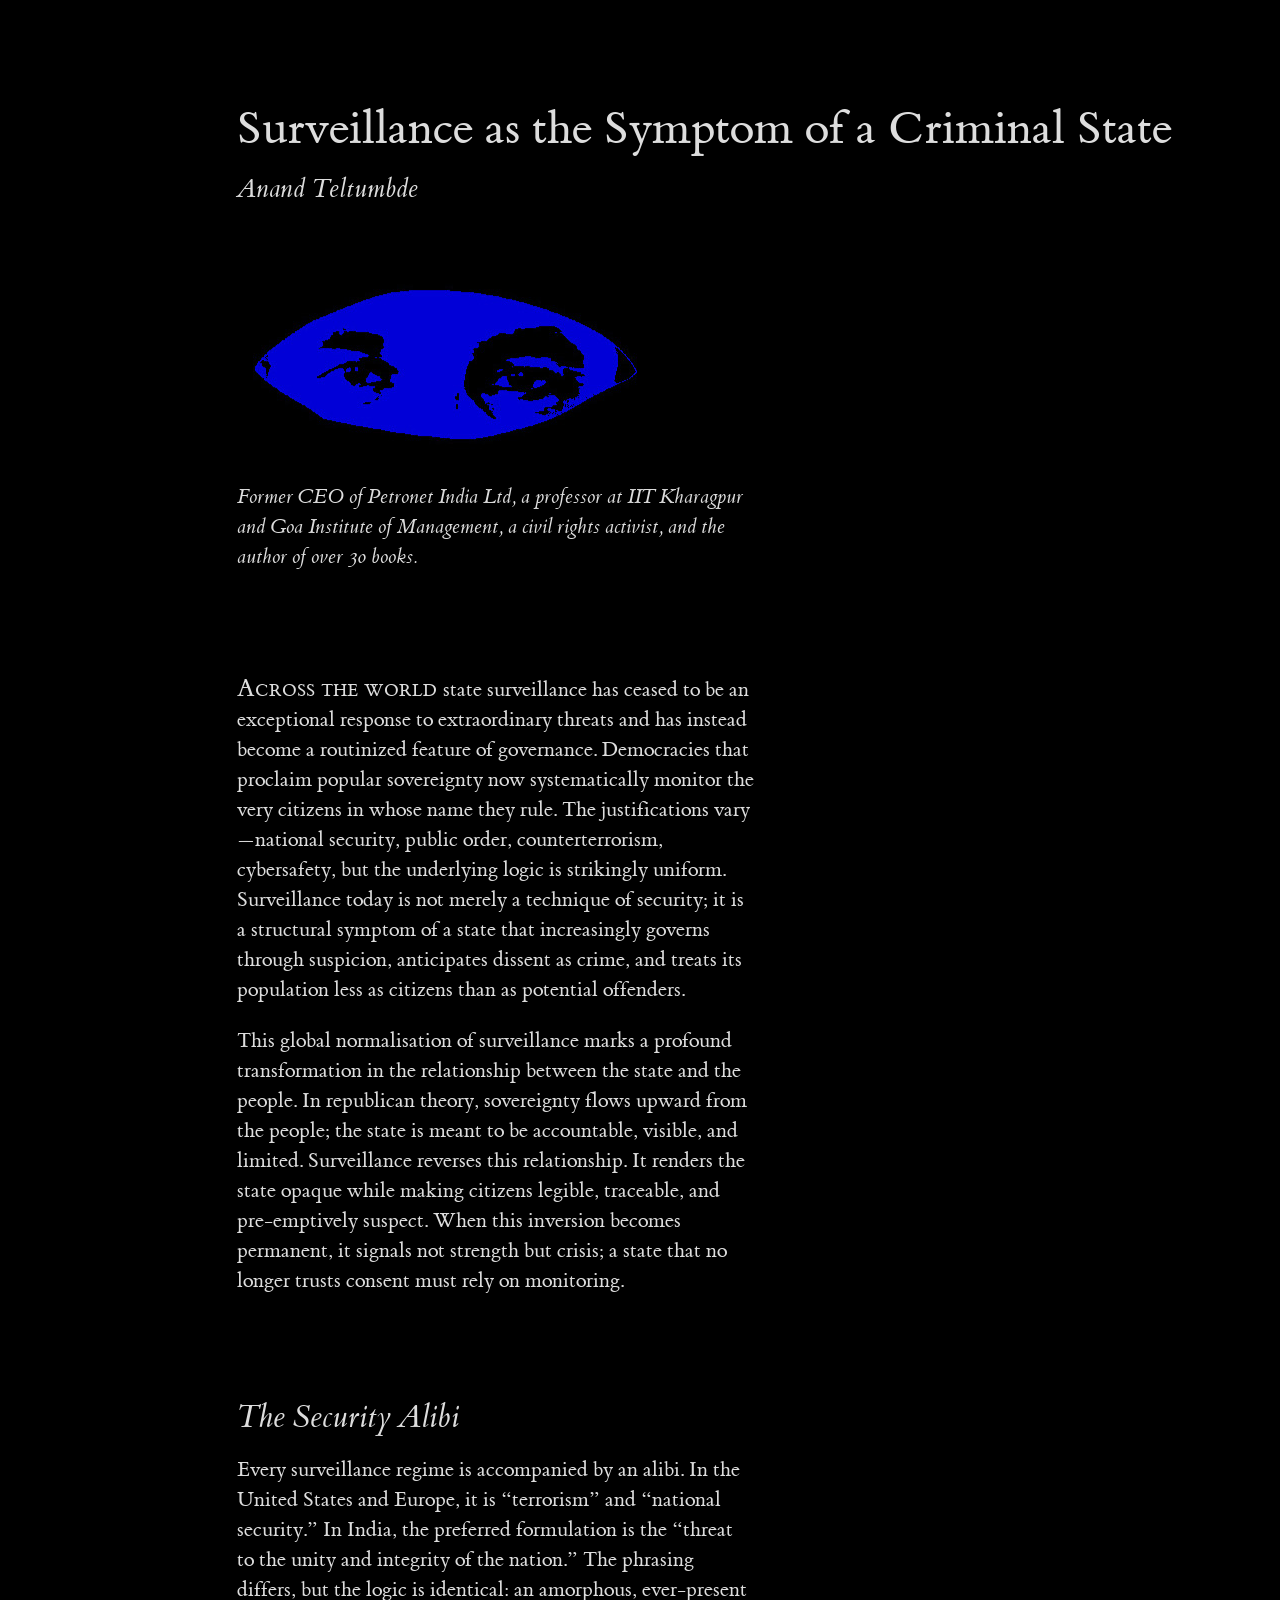
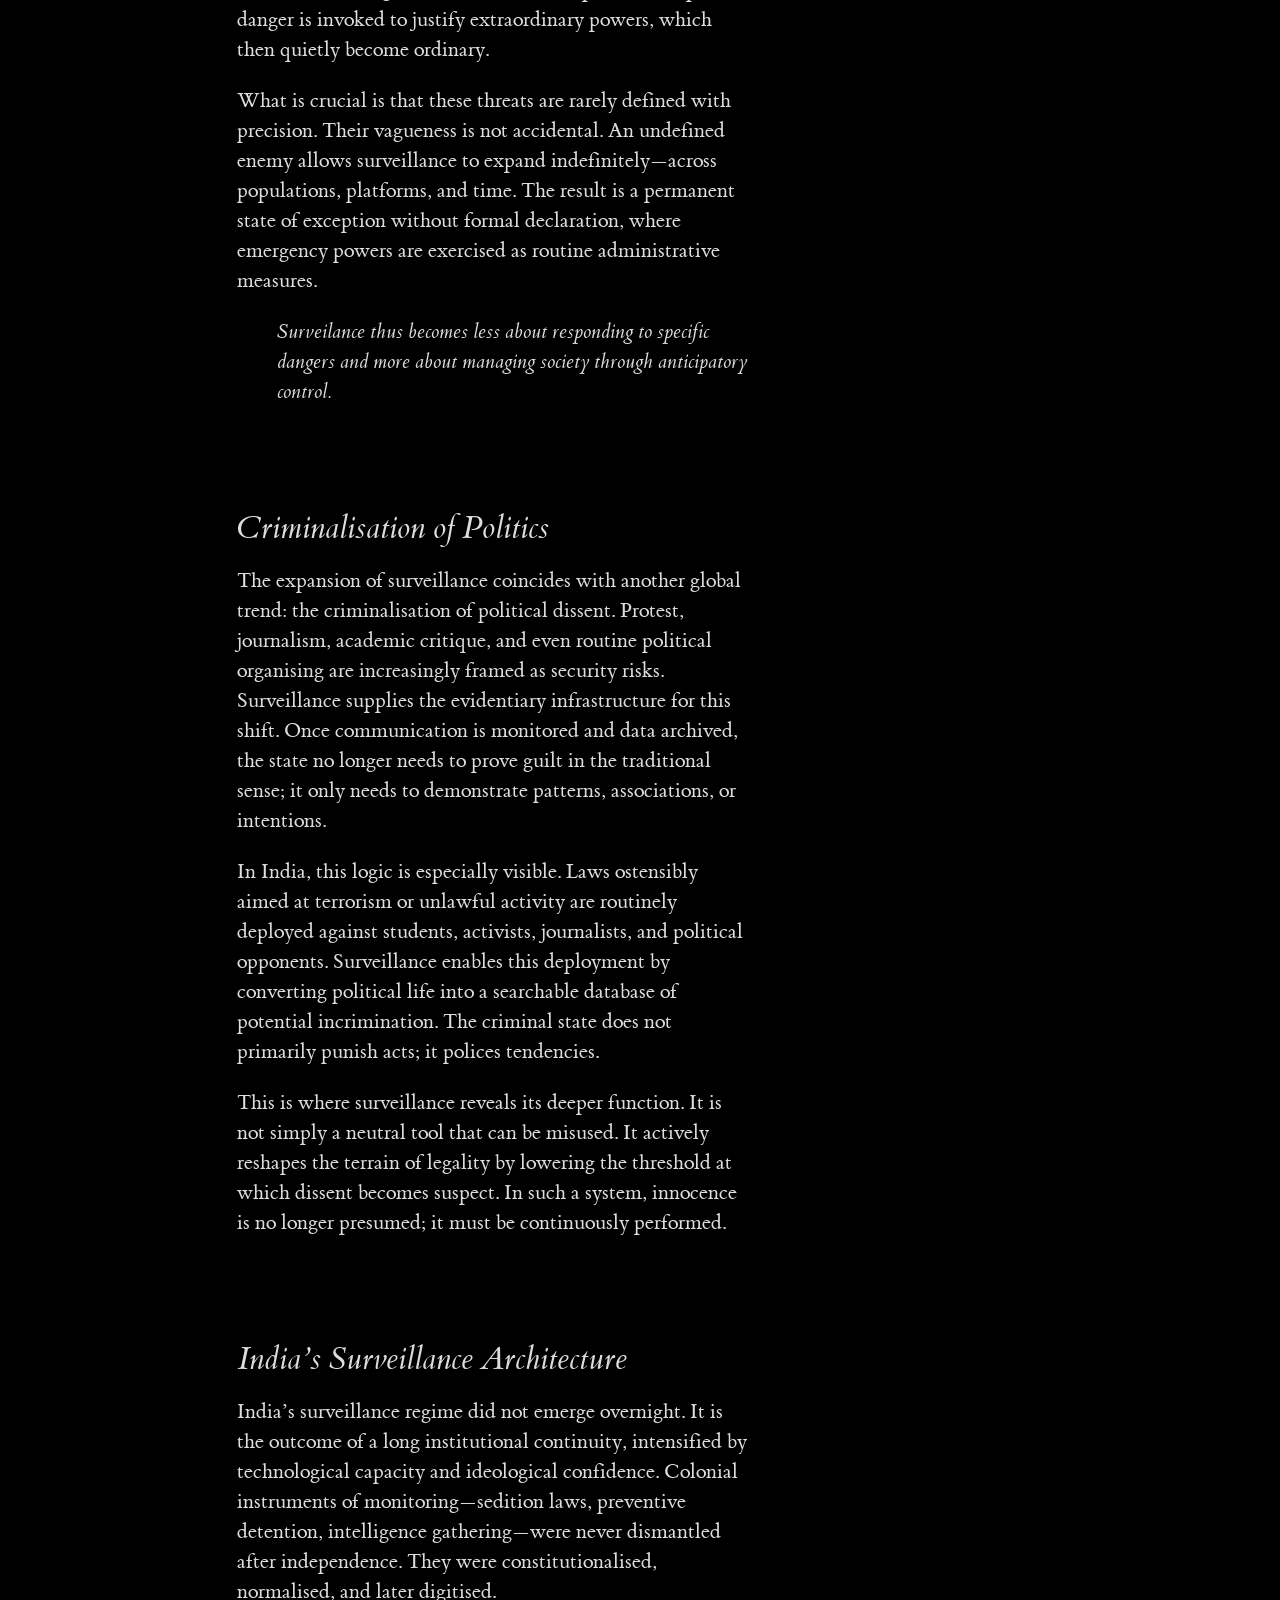
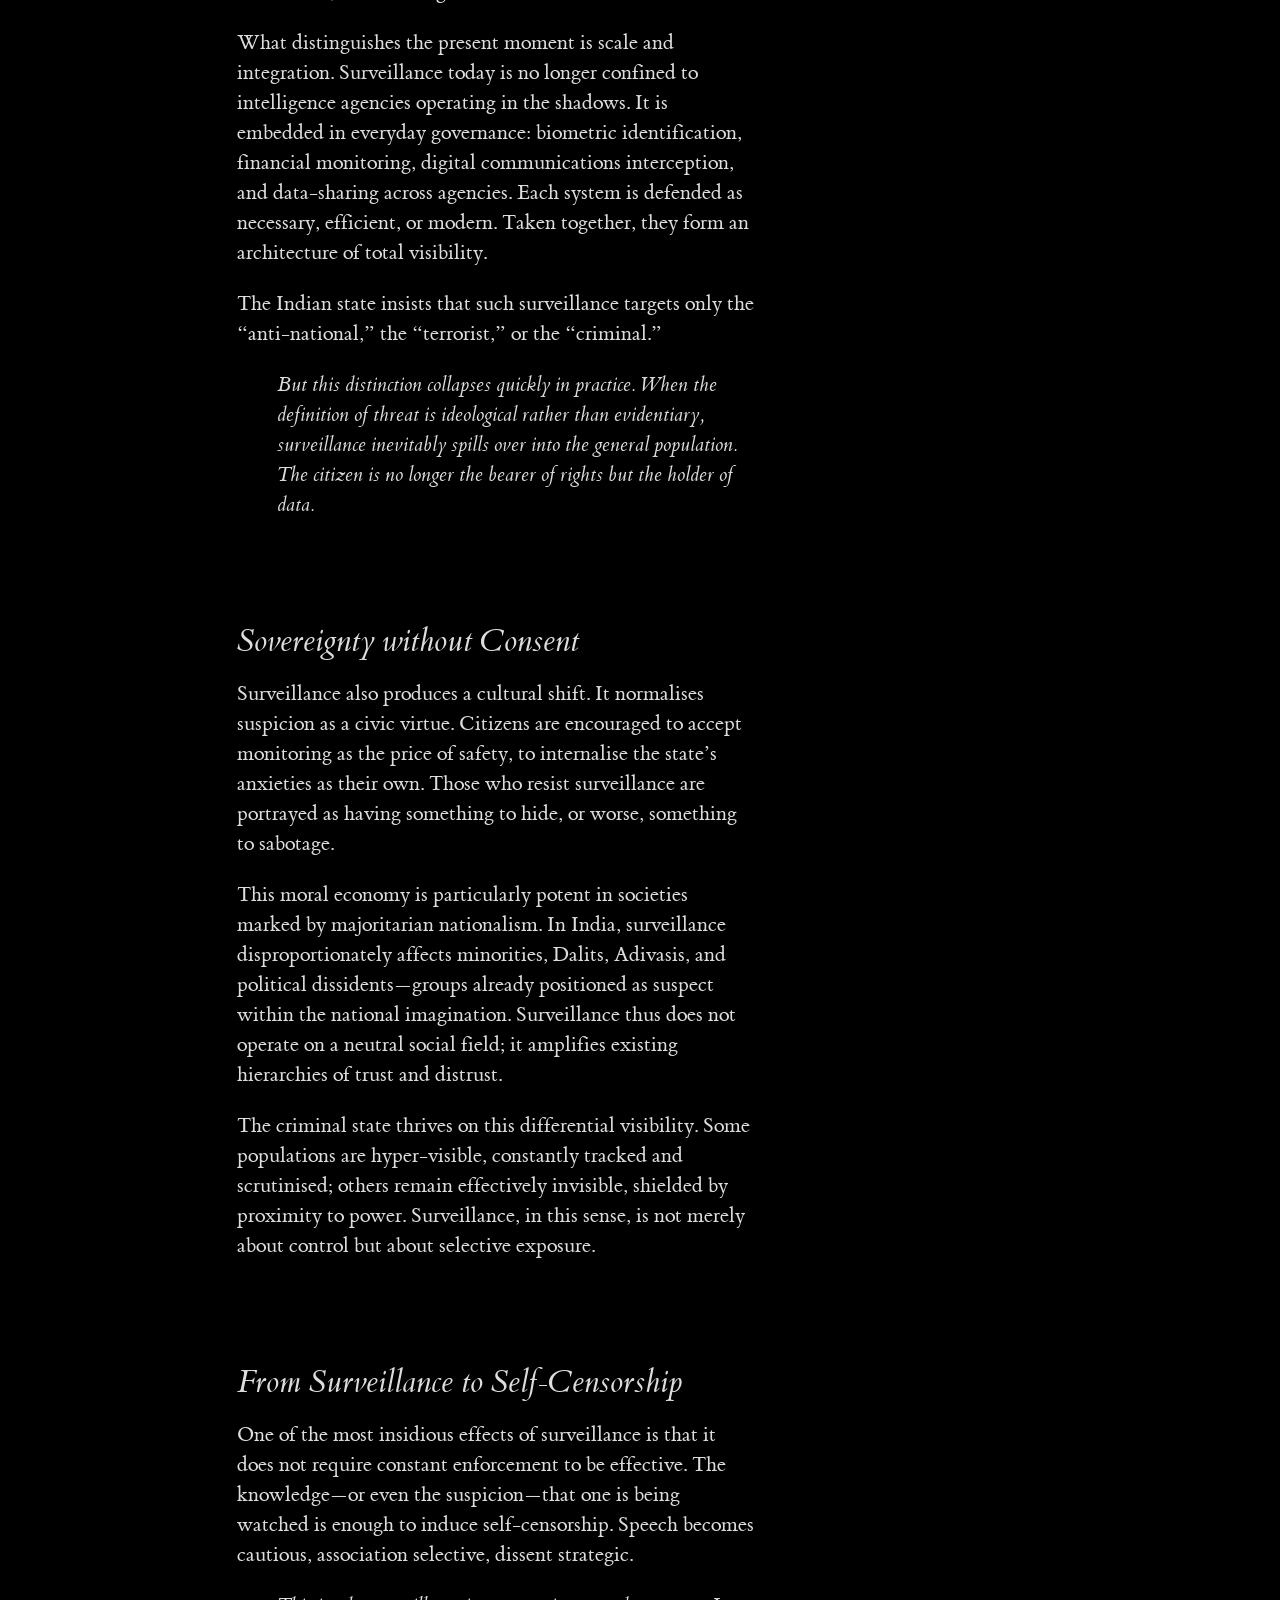
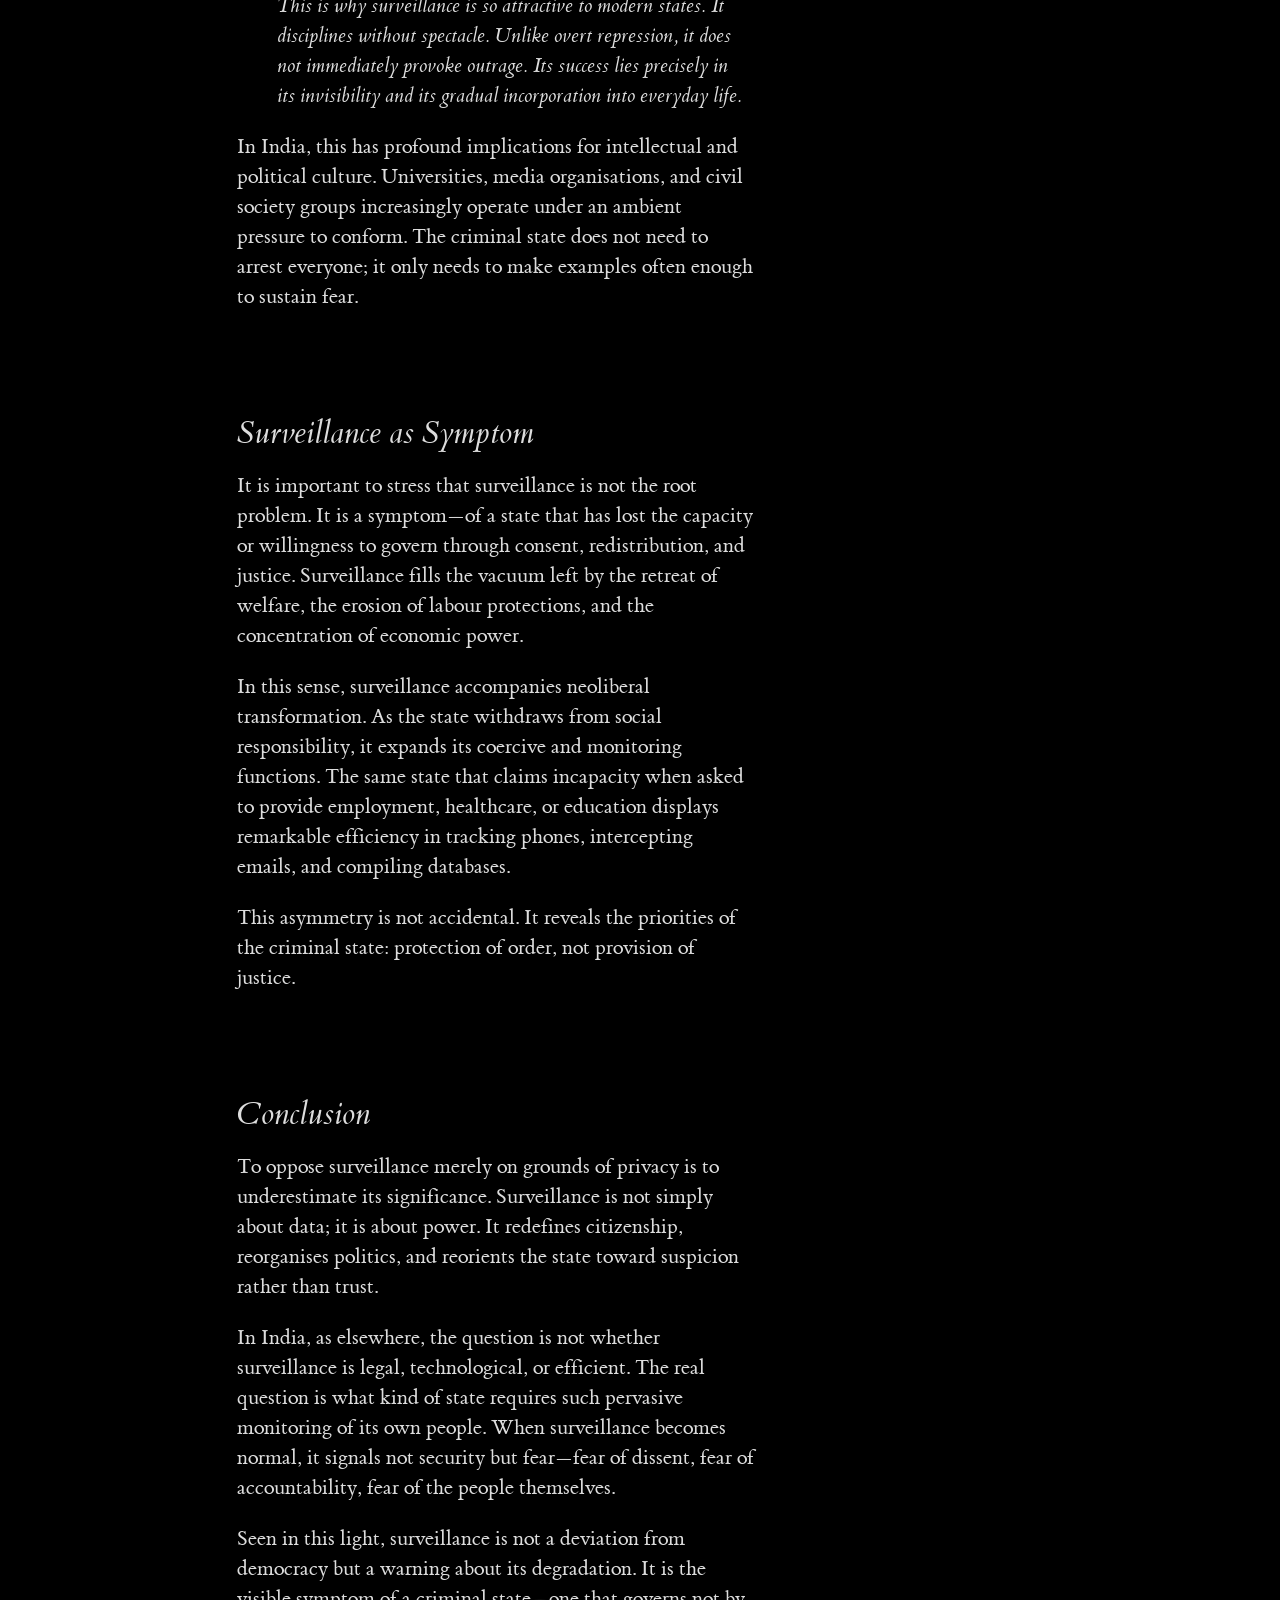
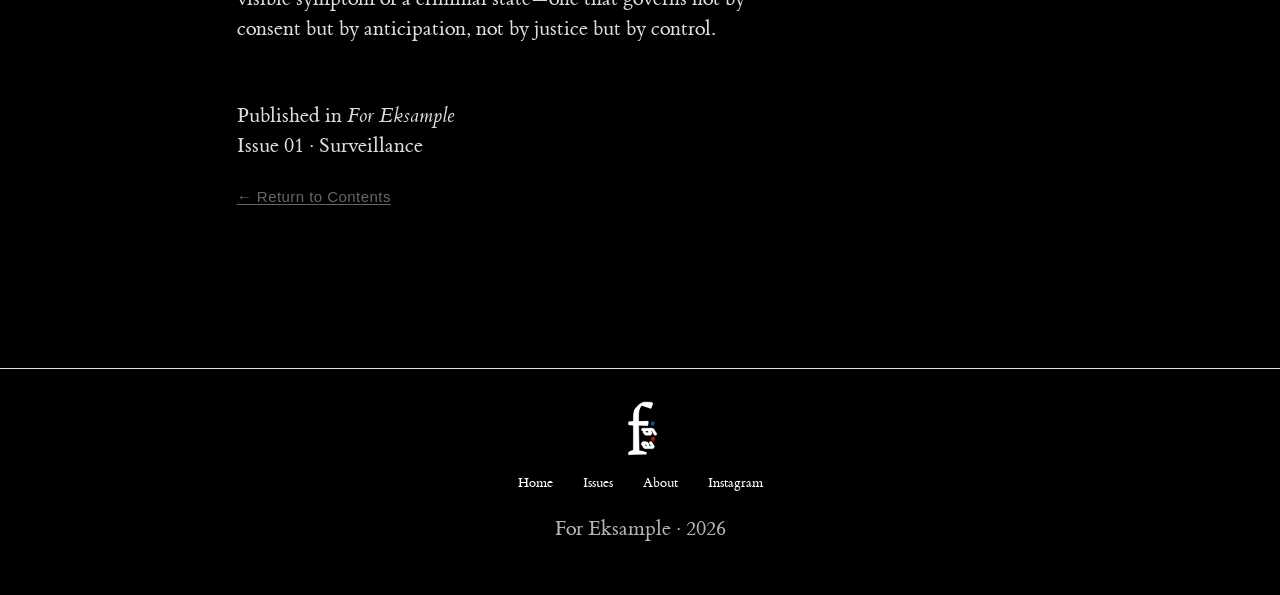
<file: articles/teltumbde.html>
<!DOCTYPE html>
<html lang="en">
<head>
<meta charset="UTF-8">
<meta name="viewport" content="width=device-width, initial-scale=1">

<title> Surveillance as the Symptom of a Criminal State
</title>

<link rel="stylesheet" href="../tufte.css">
<link rel="stylesheet" href="../assets/css/custom.css">
<link rel="icon" type="image/x-icon" href="../assets/imgs/logo.svg">

</head>

<body>

<article>

<h1> Surveillance as the Symptom of a Criminal State

</h1>

<p class="subtitle">
Anand Teltumbde
</p><br>
<section>
<img src="../assets/imgs/eyesanand.jpeg"
     alt="For Eksample">
<p><em> Former CEO of Petronet India Ltd, a professor at IIT Kharagpur and Goa Institute of Management, a civil rights activist, and the author of over 30 books.

</em></p>
</section>




<section>


<p>
    <span class="newthought">

Across the world 

</span>
 state surveillance has ceased to be an exceptional response to extraordinary threats and has instead become a routinized feature of governance. Democracies that proclaim popular sovereignty now systematically monitor the very citizens in whose name they rule. The justifications vary—national security, public order, counterterrorism, cybersafety, but the underlying logic is strikingly uniform. Surveillance today is not merely a technique of security; it is a structural symptom of a state that increasingly governs through suspicion, anticipates dissent as crime, and treats its population less as citizens than as potential offenders.
</p>
<p>This global normalisation of surveillance marks a profound transformation in the relationship between the state and the people. In republican theory, sovereignty flows upward from the people; the state is meant to be accountable, visible, and limited. Surveillance reverses this relationship. It renders the state opaque while making citizens legible, traceable, and pre-emptively suspect. When this inversion becomes permanent, it signals not strength but crisis; a state that no longer trusts consent must rely on monitoring.
</p>
<section></section>
<h2>The Security Alibi
</h2>
<p>Every surveillance regime is accompanied by an alibi. In the United States and Europe, it is “terrorism” and “national security.” In India, the preferred formulation is the “threat to the unity and integrity of the nation.” The phrasing differs, but the logic is identical: an amorphous, ever-present danger is invoked to justify extraordinary powers, which then quietly become ordinary.
</p>
<p>What is crucial is that these threats are rarely defined with precision. Their vagueness is not accidental. An undefined enemy allows surveillance to expand indefinitely—across populations, platforms, and time. The result is a permanent state of exception without formal declaration, where emergency powers are exercised as routine administrative measures.</p> <blockquote><p>Surveilance thus becomes less about responding to specific dangers and more about managing society through anticipatory control.
</p></blockquote> 

<section></section>
<h2>Criminalisation of Politics
</h2>
<p>The expansion of surveillance coincides with another global trend: the criminalisation of political dissent. Protest, journalism, academic critique, and even routine political organising are increasingly framed as security risks. Surveillance supplies the evidentiary infrastructure for this shift. Once communication is monitored and data archived, the state no longer needs to prove guilt in the traditional sense; it only needs to demonstrate patterns, associations, or intentions.
</p>
<p>In India, this logic is especially visible. Laws ostensibly aimed at terrorism or unlawful activity are routinely deployed against students, activists, journalists, and political opponents. Surveillance enables this deployment by converting political life into a searchable database of potential incrimination. The criminal state does not primarily punish acts; it polices tendencies.
</p>
<p>This is where surveillance reveals its deeper function. It is not simply a neutral tool that can be misused. It actively reshapes the terrain of legality by lowering the threshold at which dissent becomes suspect. In such a system, innocence is no longer presumed; it must be continuously performed.
</p>
<section>

</section>
<h2>India’s Surveillance Architecture
</h2>
<p>India’s surveillance regime did not emerge overnight. It is the outcome of a long institutional continuity, intensified by technological capacity and ideological confidence. Colonial instruments of monitoring—sedition laws, preventive detention, intelligence gathering—were never dismantled after independence. They were constitutionalised, normalised, and later digitised.
</p>
<p>What distinguishes the present moment is scale and integration. Surveillance today is no longer confined to intelligence agencies operating in the shadows. It is embedded in everyday governance: biometric identification, financial monitoring, digital communications interception, and data-sharing across agencies. Each system is defended as necessary, efficient, or modern. Taken together, they form an architecture of total visibility.
</p>
<p>The Indian state insists that such surveillance targets only the “anti-national,” the “terrorist,” or the “criminal.”</p>
<blockquote><p>But this distinction collapses quickly in practice. When the definition of threat is ideological rather than evidentiary, surveillance inevitably spills over into the general population. The citizen is no longer the bearer of rights but the holder of data.</p></blockquote>
<section></section>
<h2>Sovereignty without Consent
</h2>
<p>Surveillance also produces a cultural shift. It normalises suspicion as a civic virtue. Citizens are encouraged to accept monitoring as the price of safety, to internalise the state’s anxieties as their own. Those who resist surveillance are portrayed as having something to hide, or worse, something to sabotage.
</p>
<p>This moral economy is particularly potent in societies marked by majoritarian nationalism. In India, surveillance disproportionately affects minorities, Dalits, Adivasis, and political dissidents—groups already positioned as suspect within the national imagination. Surveillance thus does not operate on a neutral social field; it amplifies existing hierarchies of trust and distrust.
</p>
<p>The criminal state thrives on this differential visibility. Some populations are hyper-visible, constantly tracked and scrutinised; others remain effectively invisible, shielded by proximity to power. Surveillance, in this sense, is not merely about control but about selective exposure.
</p>
<section></section>
<h2>From Surveillance to Self-Censorship
</h2>
<p>One of the most insidious effects of surveillance is that it does not require constant enforcement to be effective. The knowledge—or even the suspicion—that one is being watched is enough to induce self-censorship. Speech becomes cautious, association selective, dissent strategic.</p>
<blockquote><p>This is why surveillance is so attractive to modern states. It disciplines without spectacle. Unlike overt repression, it does not immediately provoke outrage. Its success lies precisely in its invisibility and its gradual incorporation into everyday life.
</p></blockquote>
<p>In India, this has profound implications for intellectual and political culture. Universities, media organisations, and civil society groups increasingly operate under an ambient pressure to conform. The criminal state does not need to arrest everyone; it only needs to make examples often enough to sustain fear.
</p>
<section></section>
<h2>Surveillance as Symptom
</h2>
<p>It is important to stress that surveillance is not the root problem. It is a symptom—of a state that has lost the capacity or willingness to govern through consent, redistribution, and justice. Surveillance fills the vacuum left by the retreat of welfare, the erosion of labour protections, and the concentration of economic power.
</p>
<p>In this sense, surveillance accompanies neoliberal transformation. As the state withdraws from social responsibility, it expands its coercive and monitoring functions. The same state that claims incapacity when asked to provide employment, healthcare, or education displays remarkable efficiency in tracking phones, intercepting emails, and compiling databases.
</p>
<p>This asymmetry is not accidental. It reveals the priorities of the criminal state: protection of order, not provision of justice.
</p>
<section>

</section>
<h2>Conclusion</h2>
<p>To oppose surveillance merely on grounds of privacy is to underestimate its significance. Surveillance is not simply about data; it is about power. It redefines citizenship, reorganises politics, and reorients the state toward suspicion rather than trust.
</p>
<p>In India, as elsewhere, the question is not whether surveillance is legal, technological, or efficient. The real question is what kind of state requires such pervasive monitoring of its own people. When surveillance becomes normal, it signals not security but fear—fear of dissent, fear of accountability, fear of the people themselves.
</p>
<p>Seen in this light, surveillance is not a deviation from democracy but a warning about its degradation. It is the visible symptom of a criminal state—one that governs not by consent but by anticipation, not by justice but by control.
</p>
</section>
<footer>

<p>
Published in <em>For Eksample</em><br>
Issue 01 · Surveillance
</p>
<p class="sans">

<a href="../index.html">

← Return to Contents

</a>
</footer>

   
</article>
<footer class="site-footer">
     <img src="../assets/imgs/logo.jpg" alt="For Eksample logo" class="footer-logo">

    <nav class="footer-nav">
        <a href="../index.html">Home</a>
        <a href="../index.html#Issues">Issues</a>
        <a href="../about.html">About</a>
        <a href="https://instagram.com/foreksample">Instagram</a>

      
    </nav>

    <p class="footer-meta">
        For Eksample · 2026
    </p>

</footer>

</body>
</html>
</file>
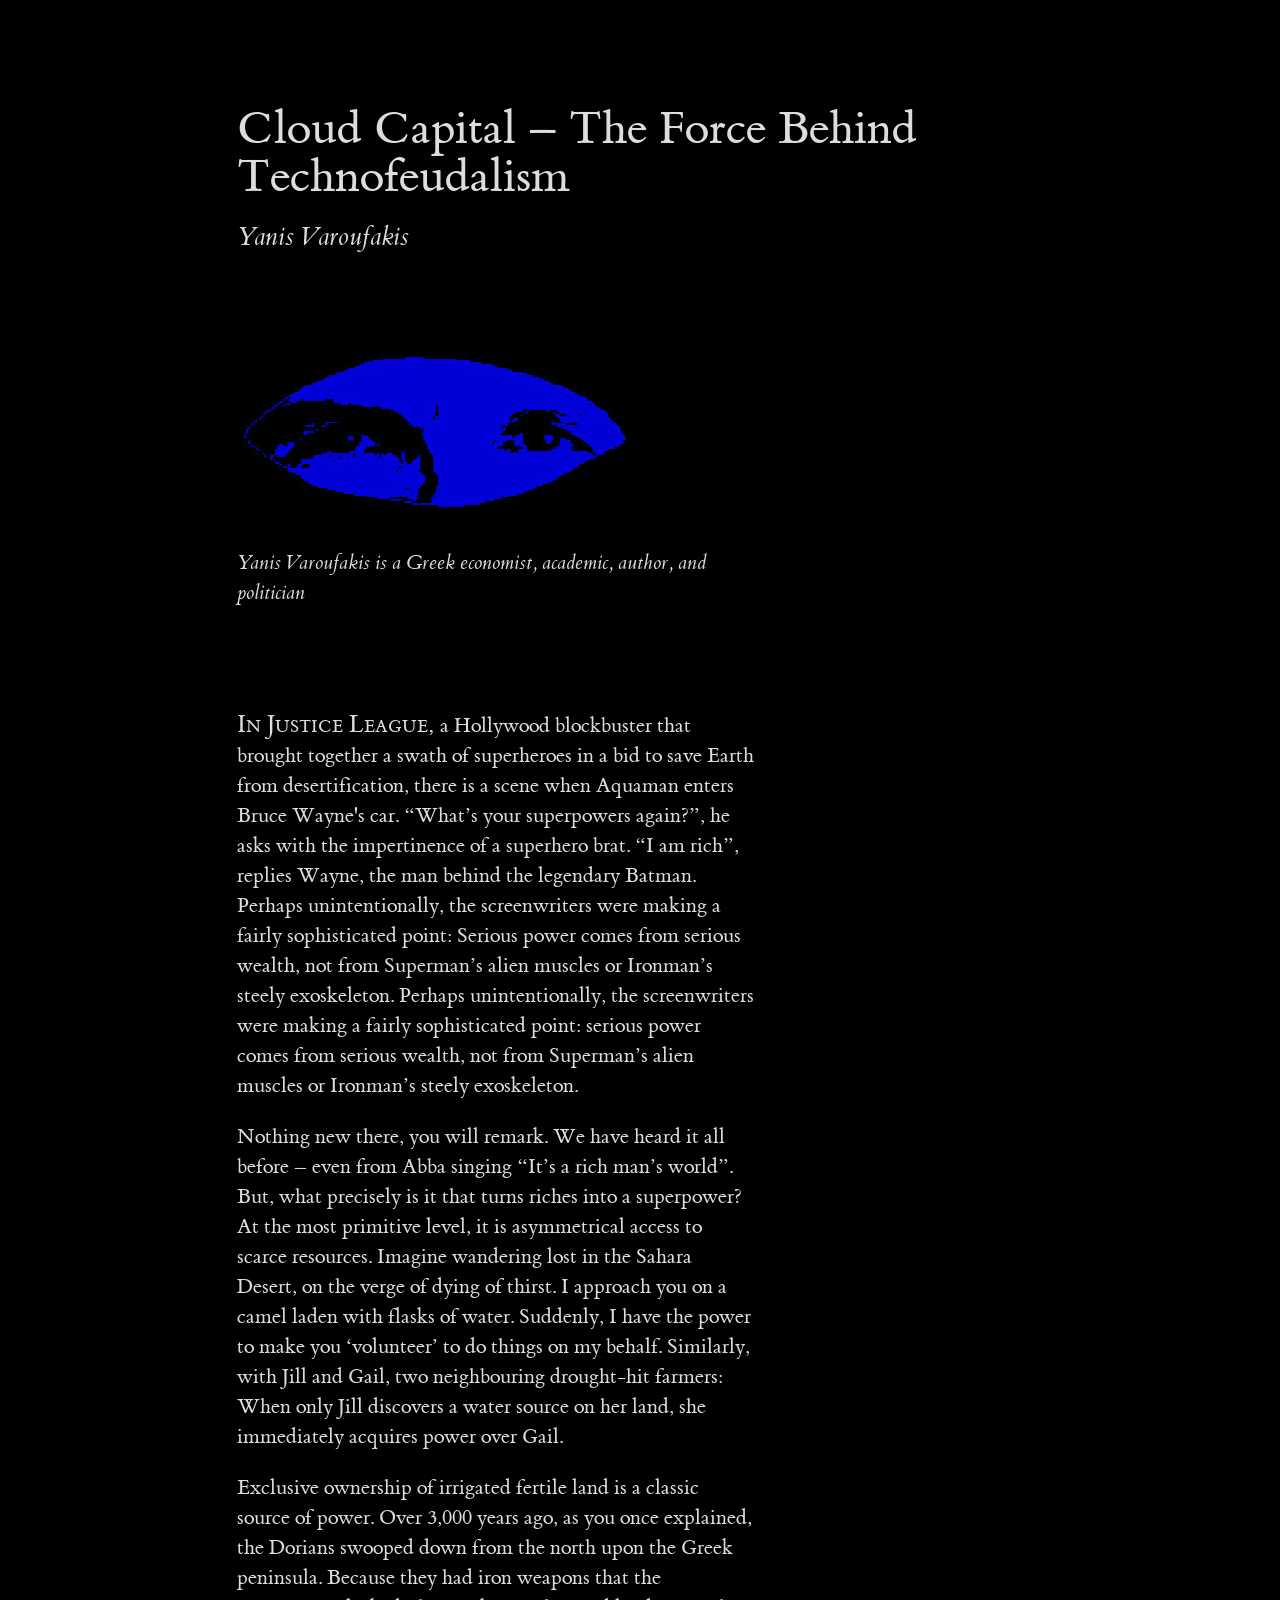
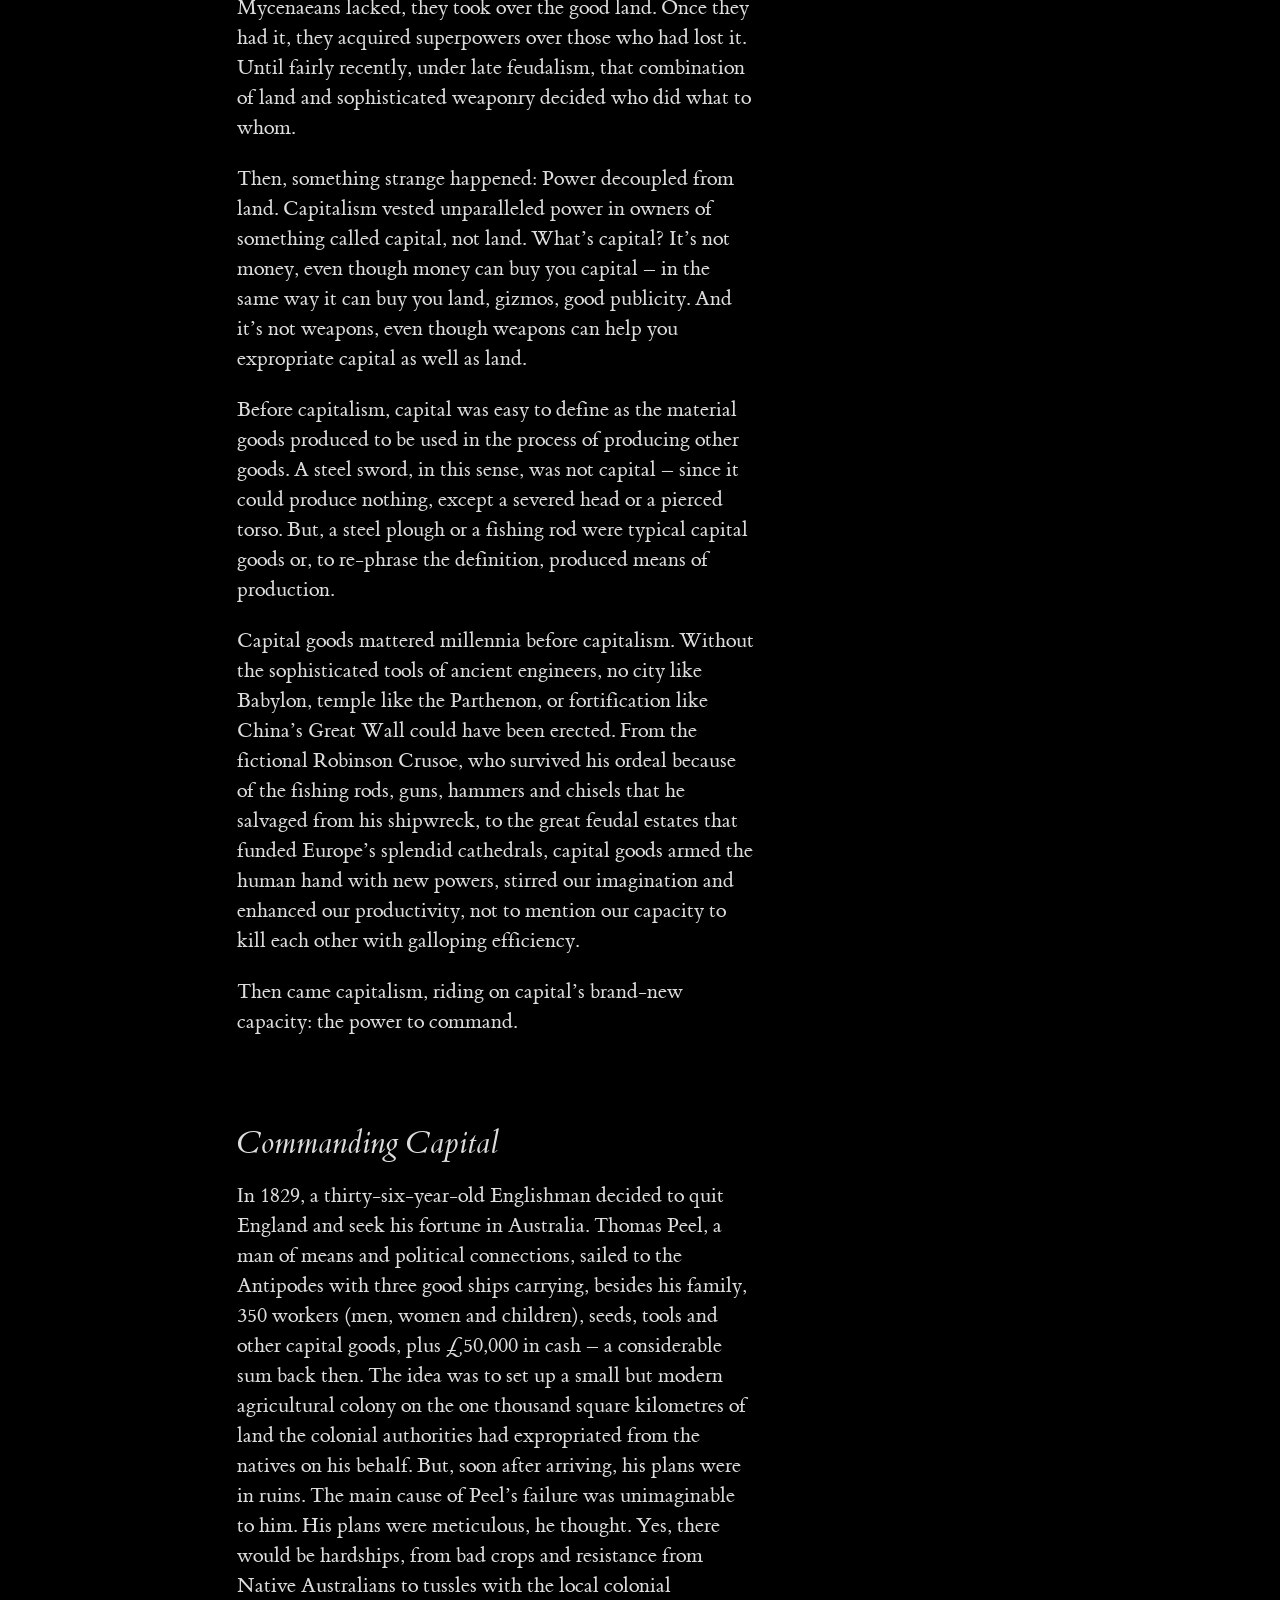
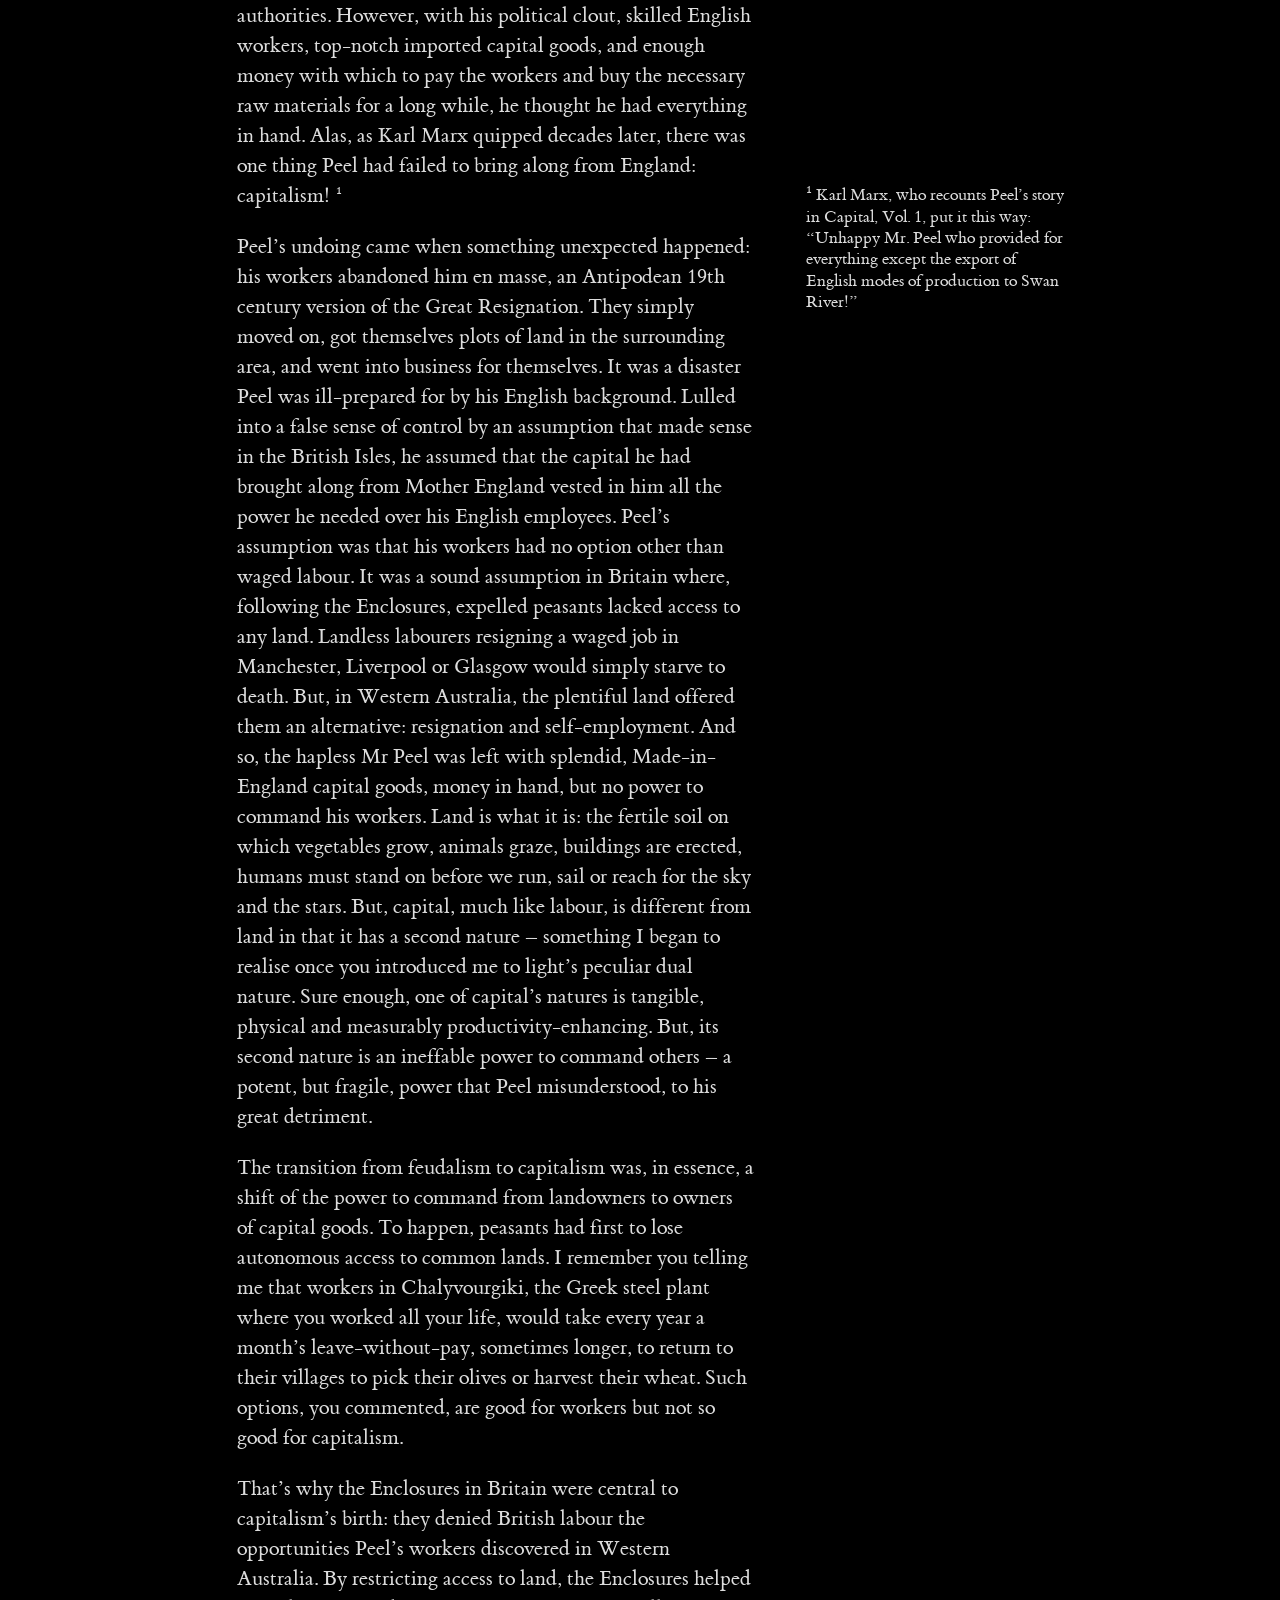
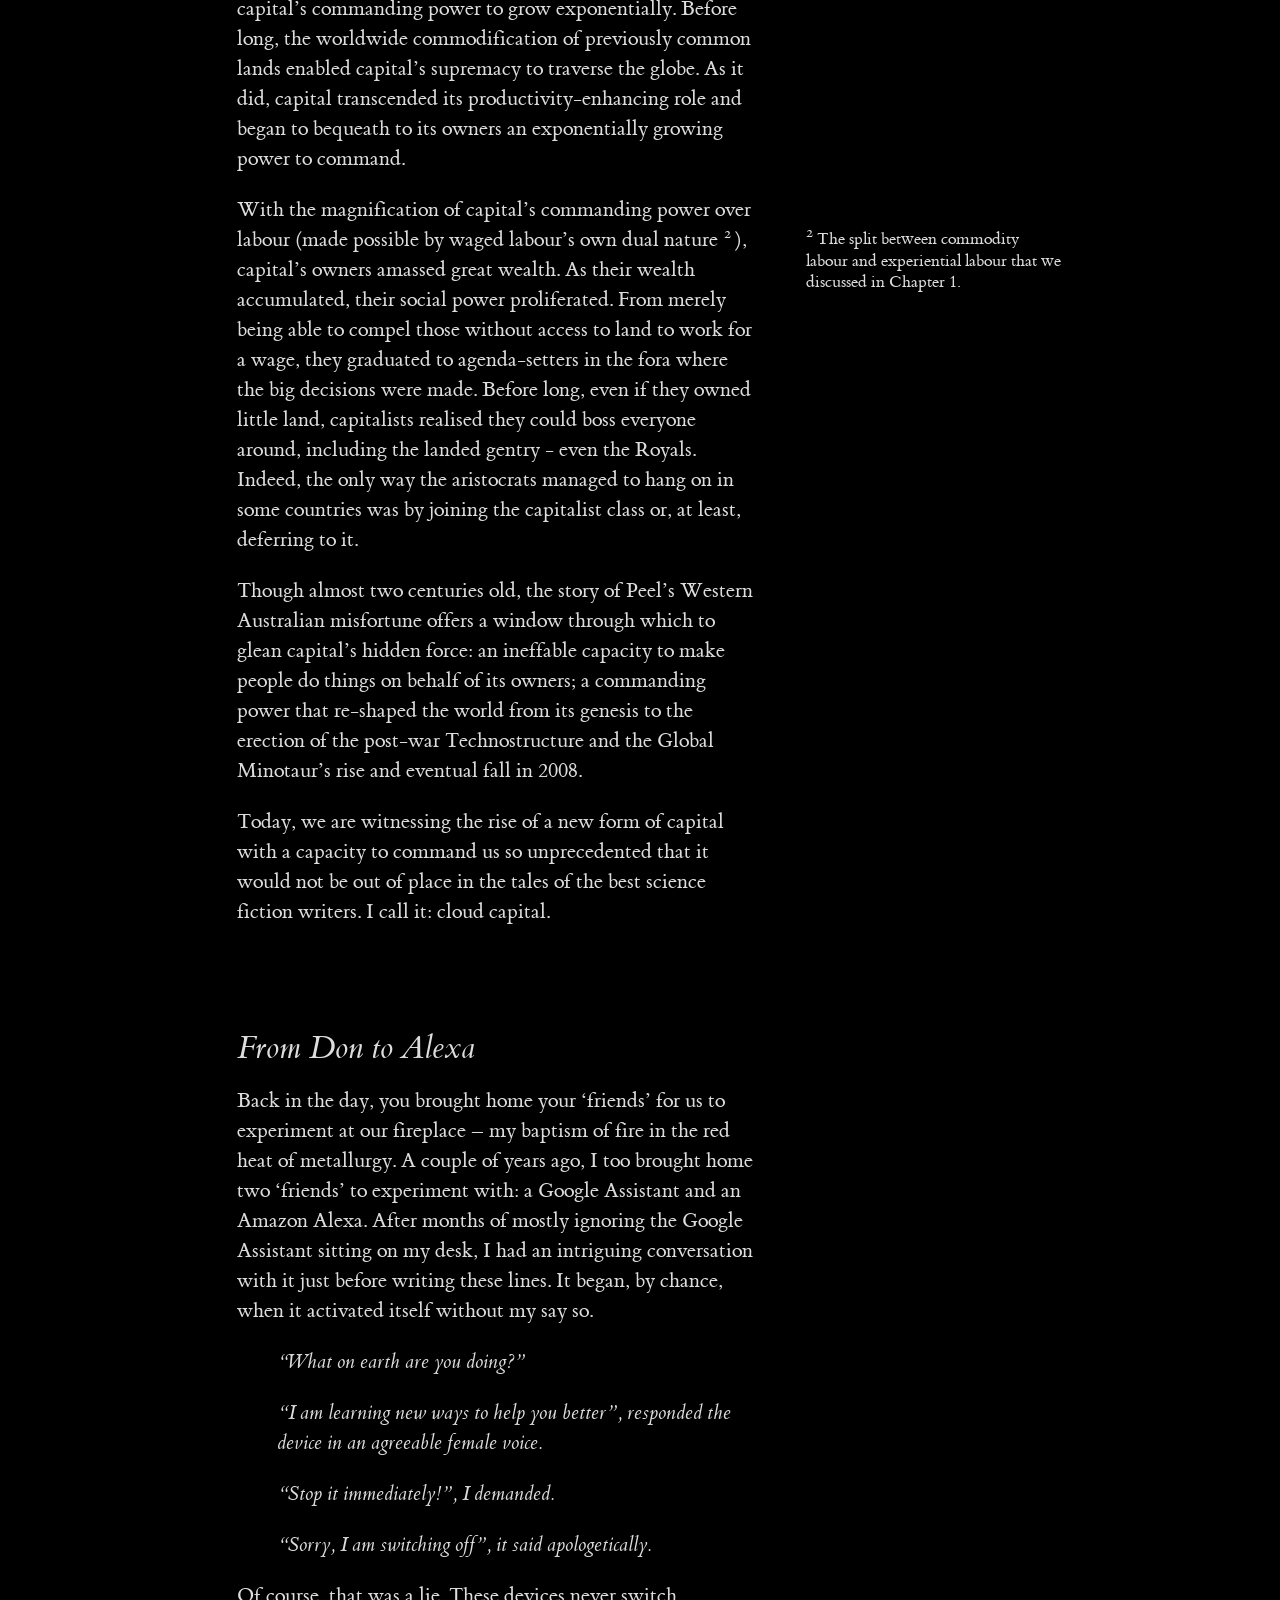
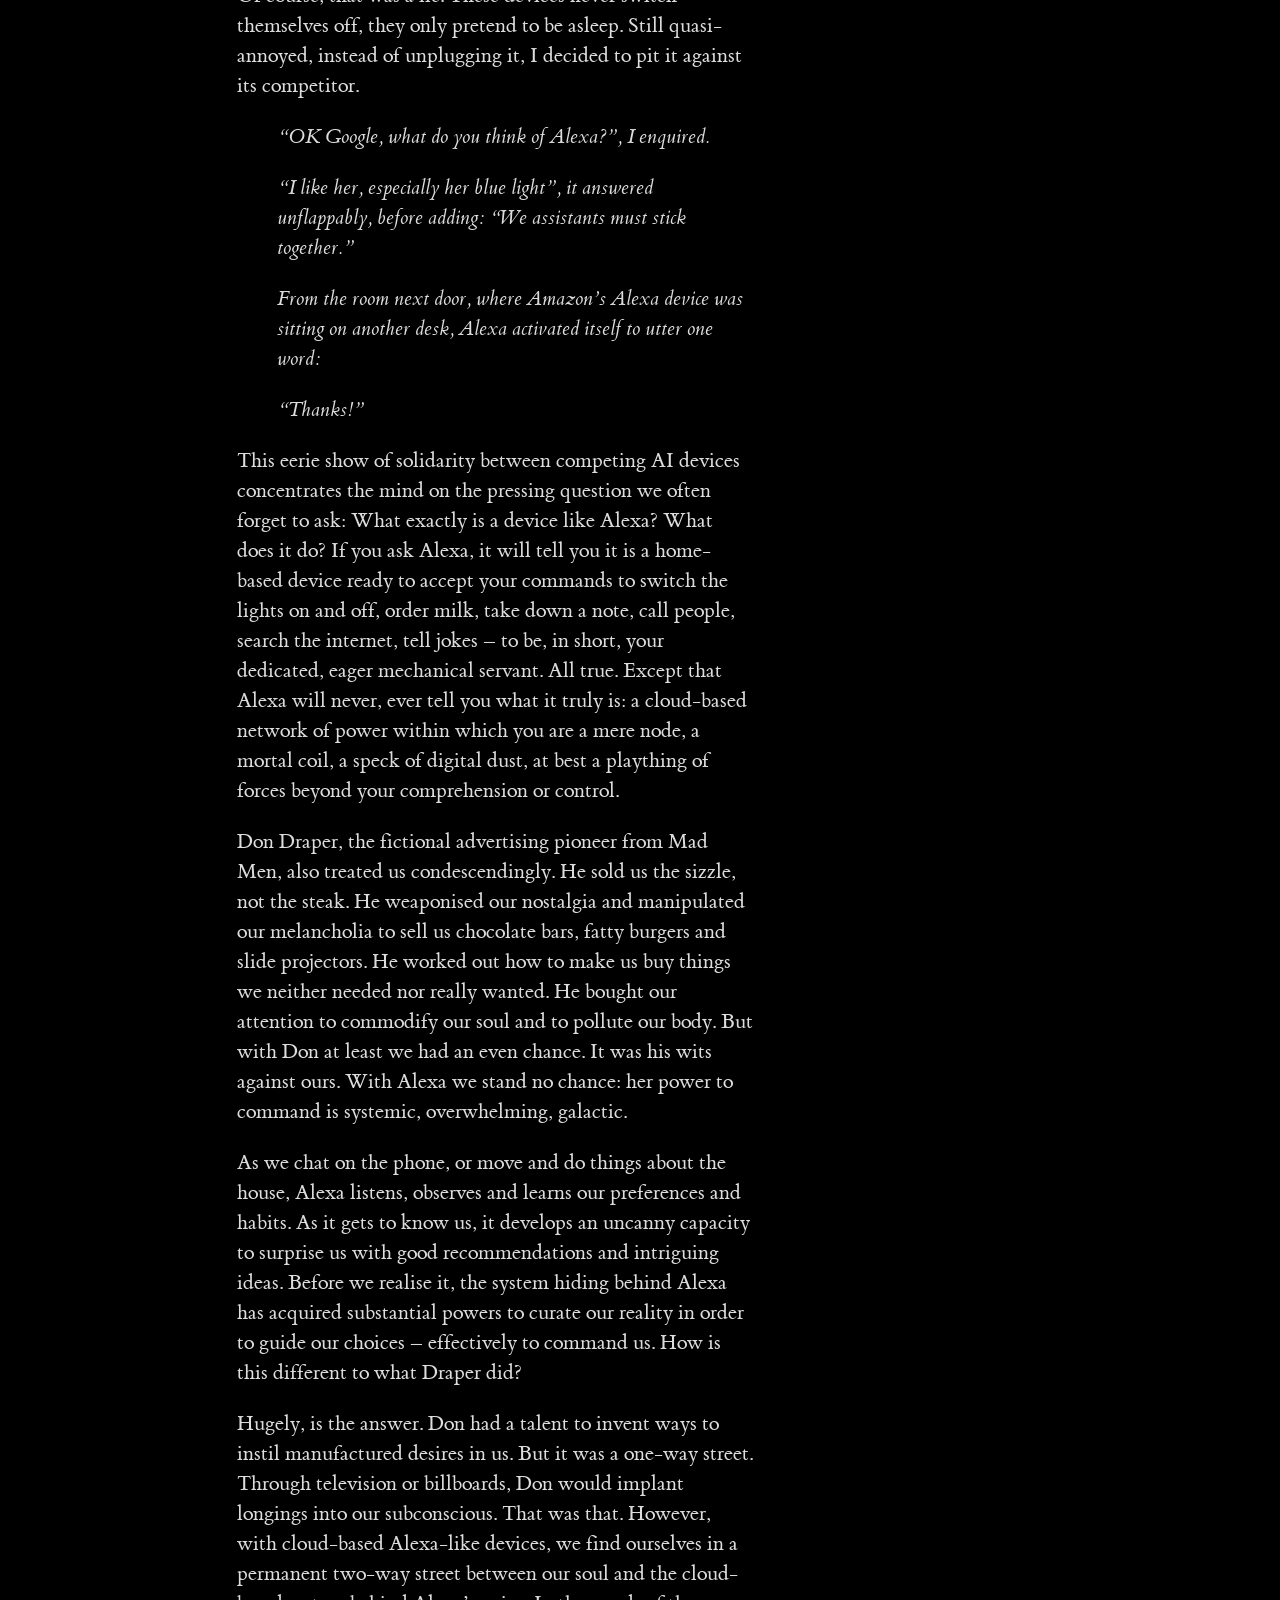
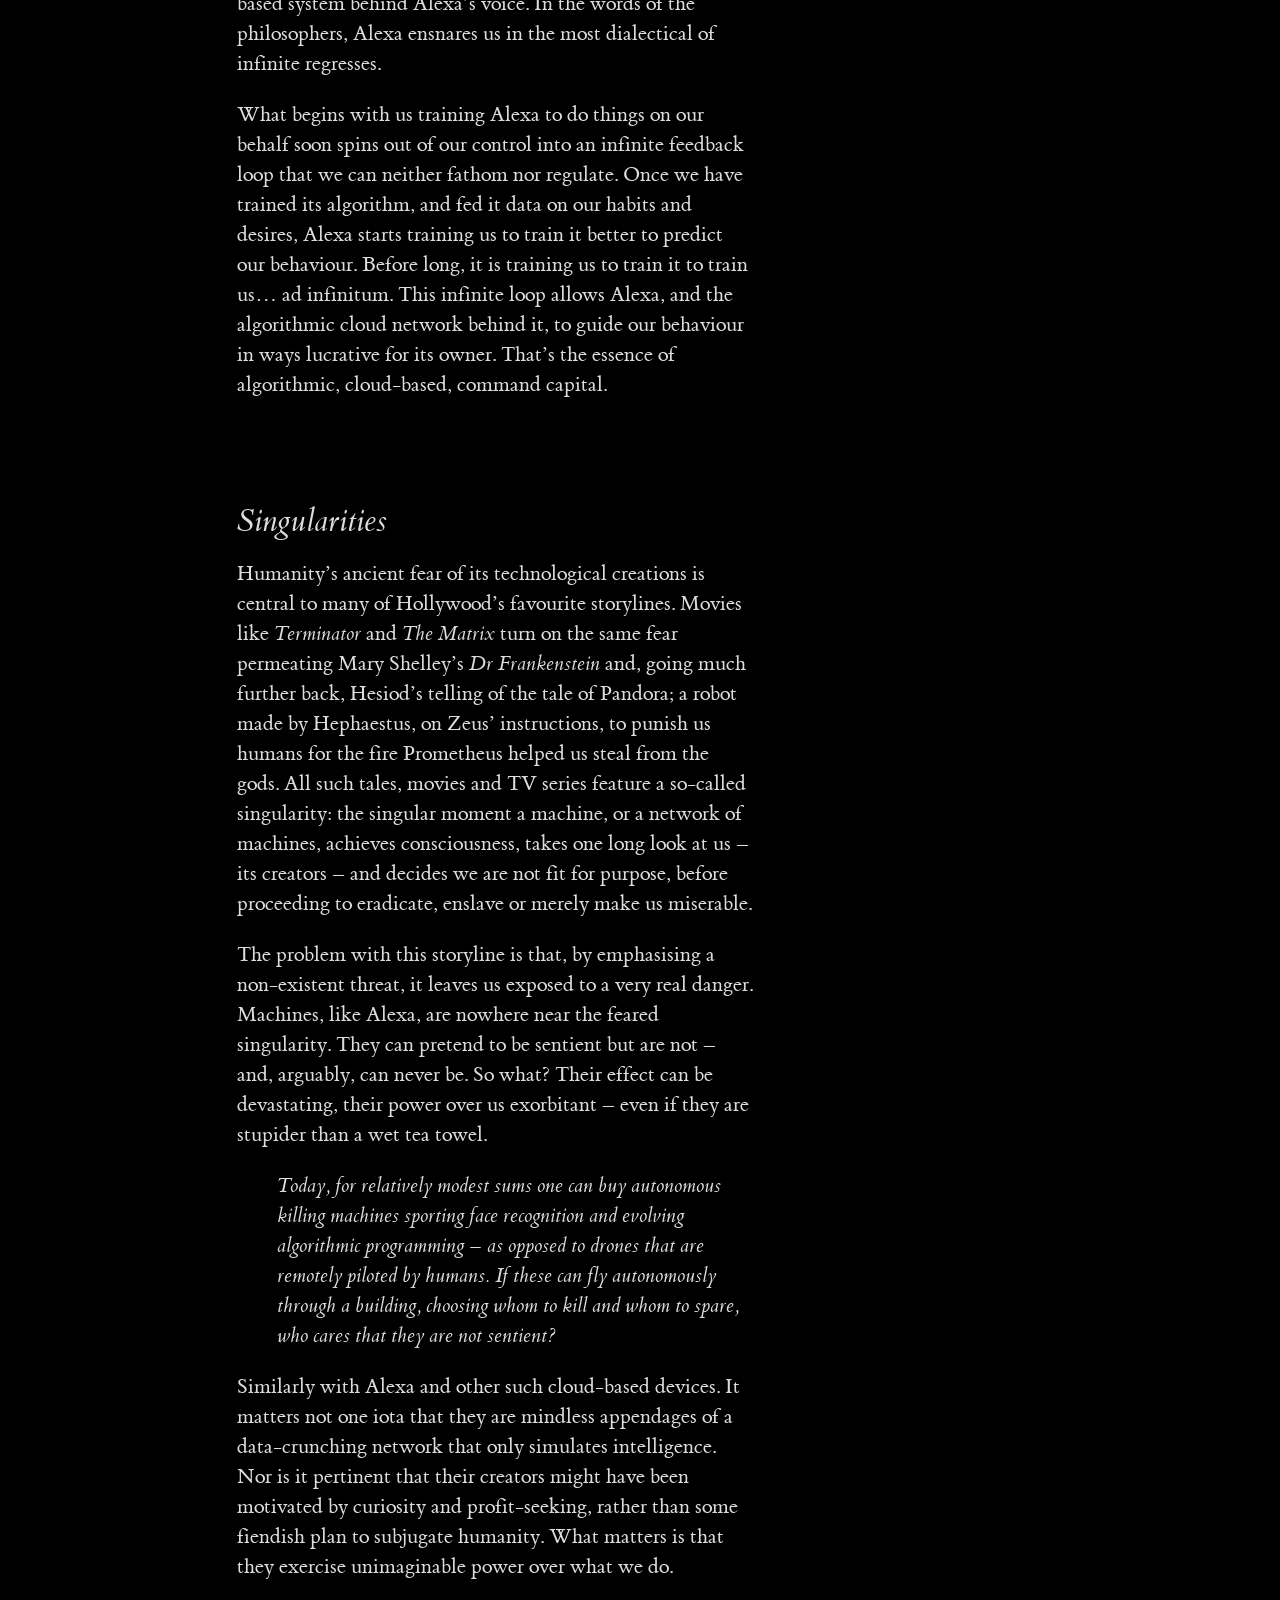
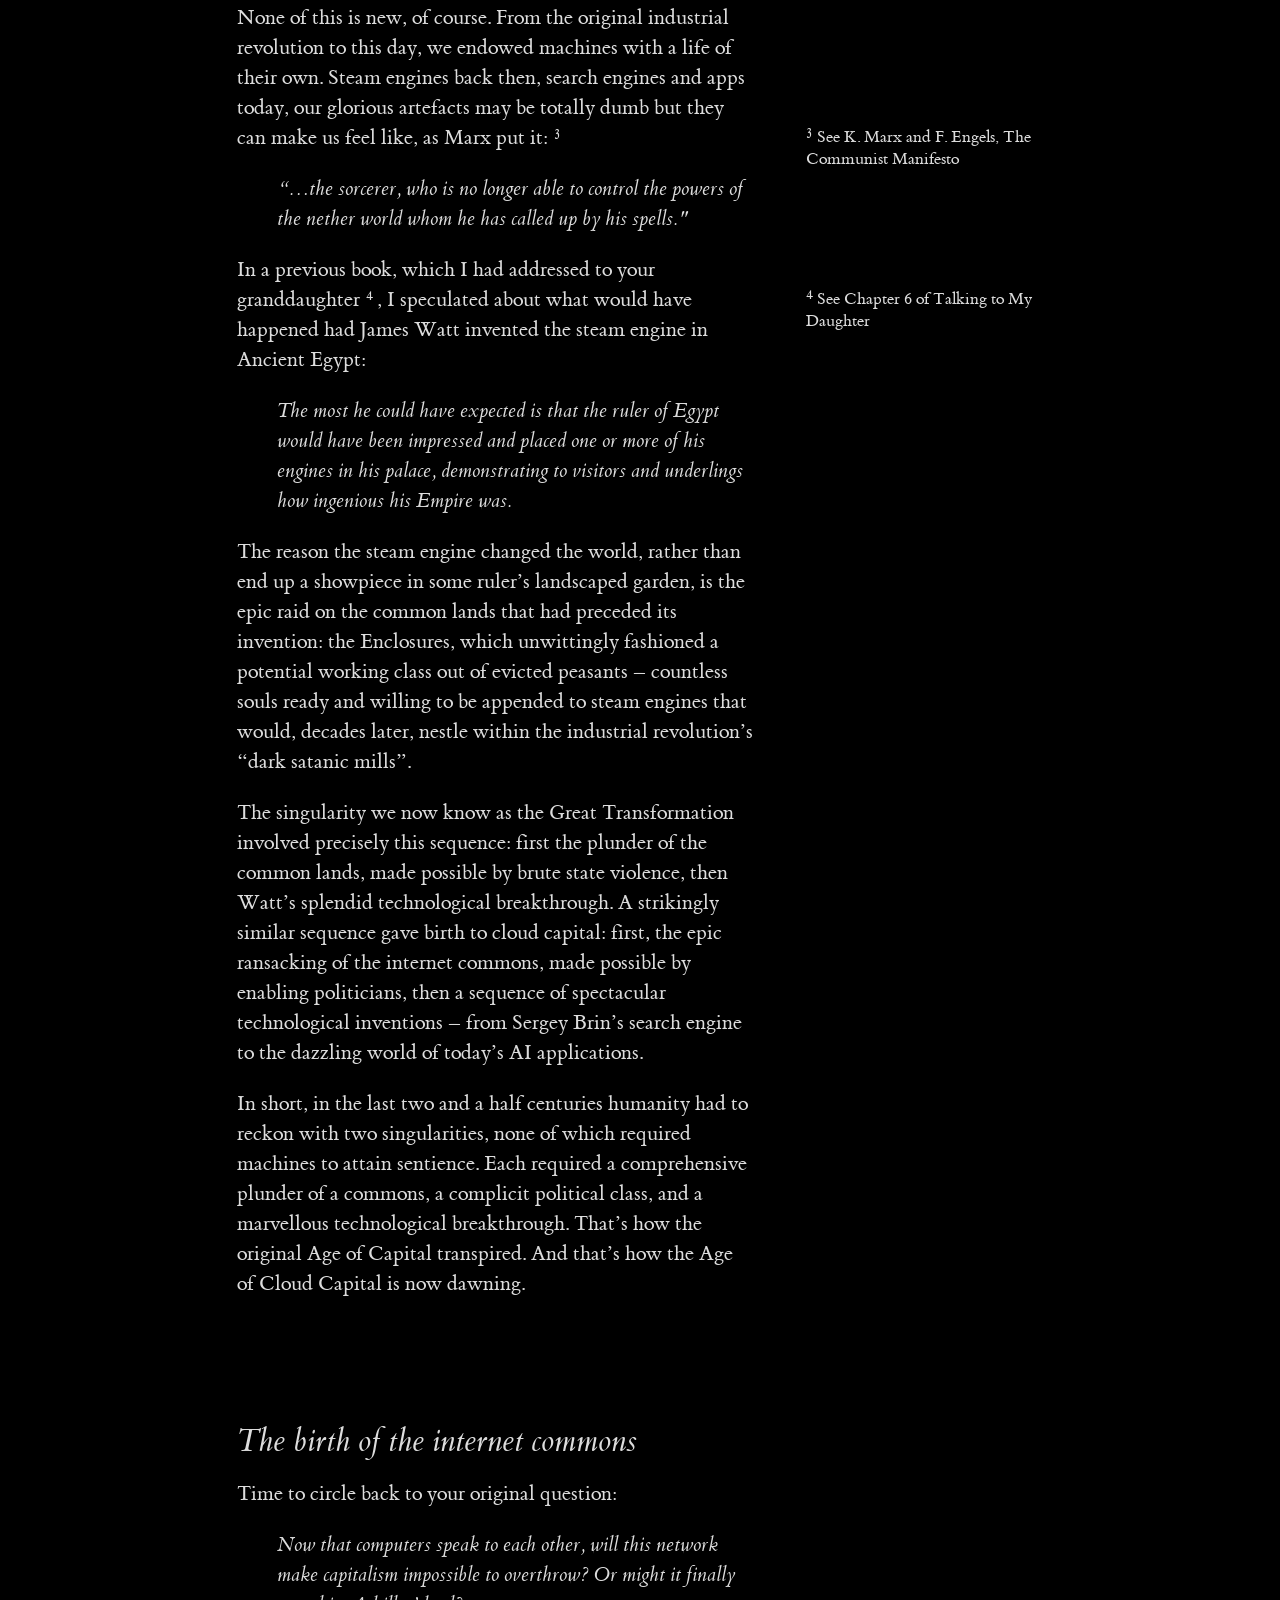
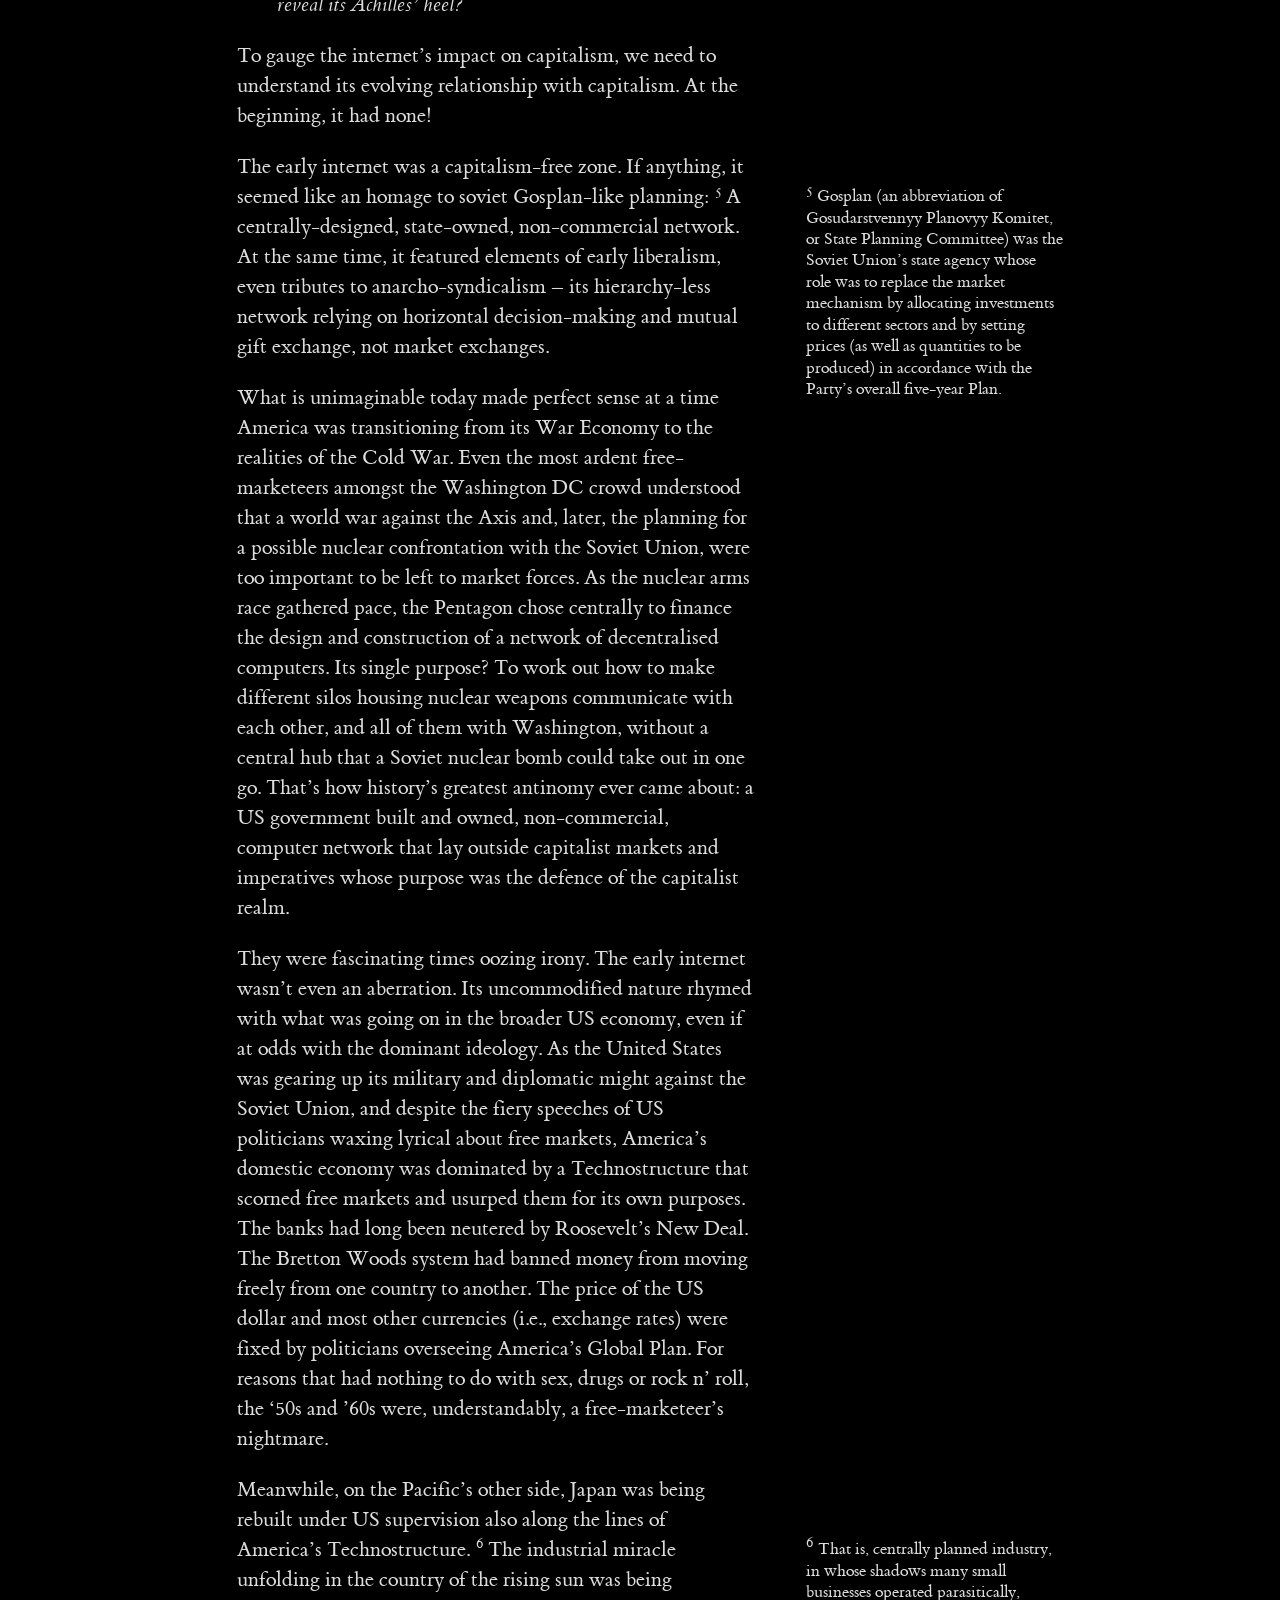
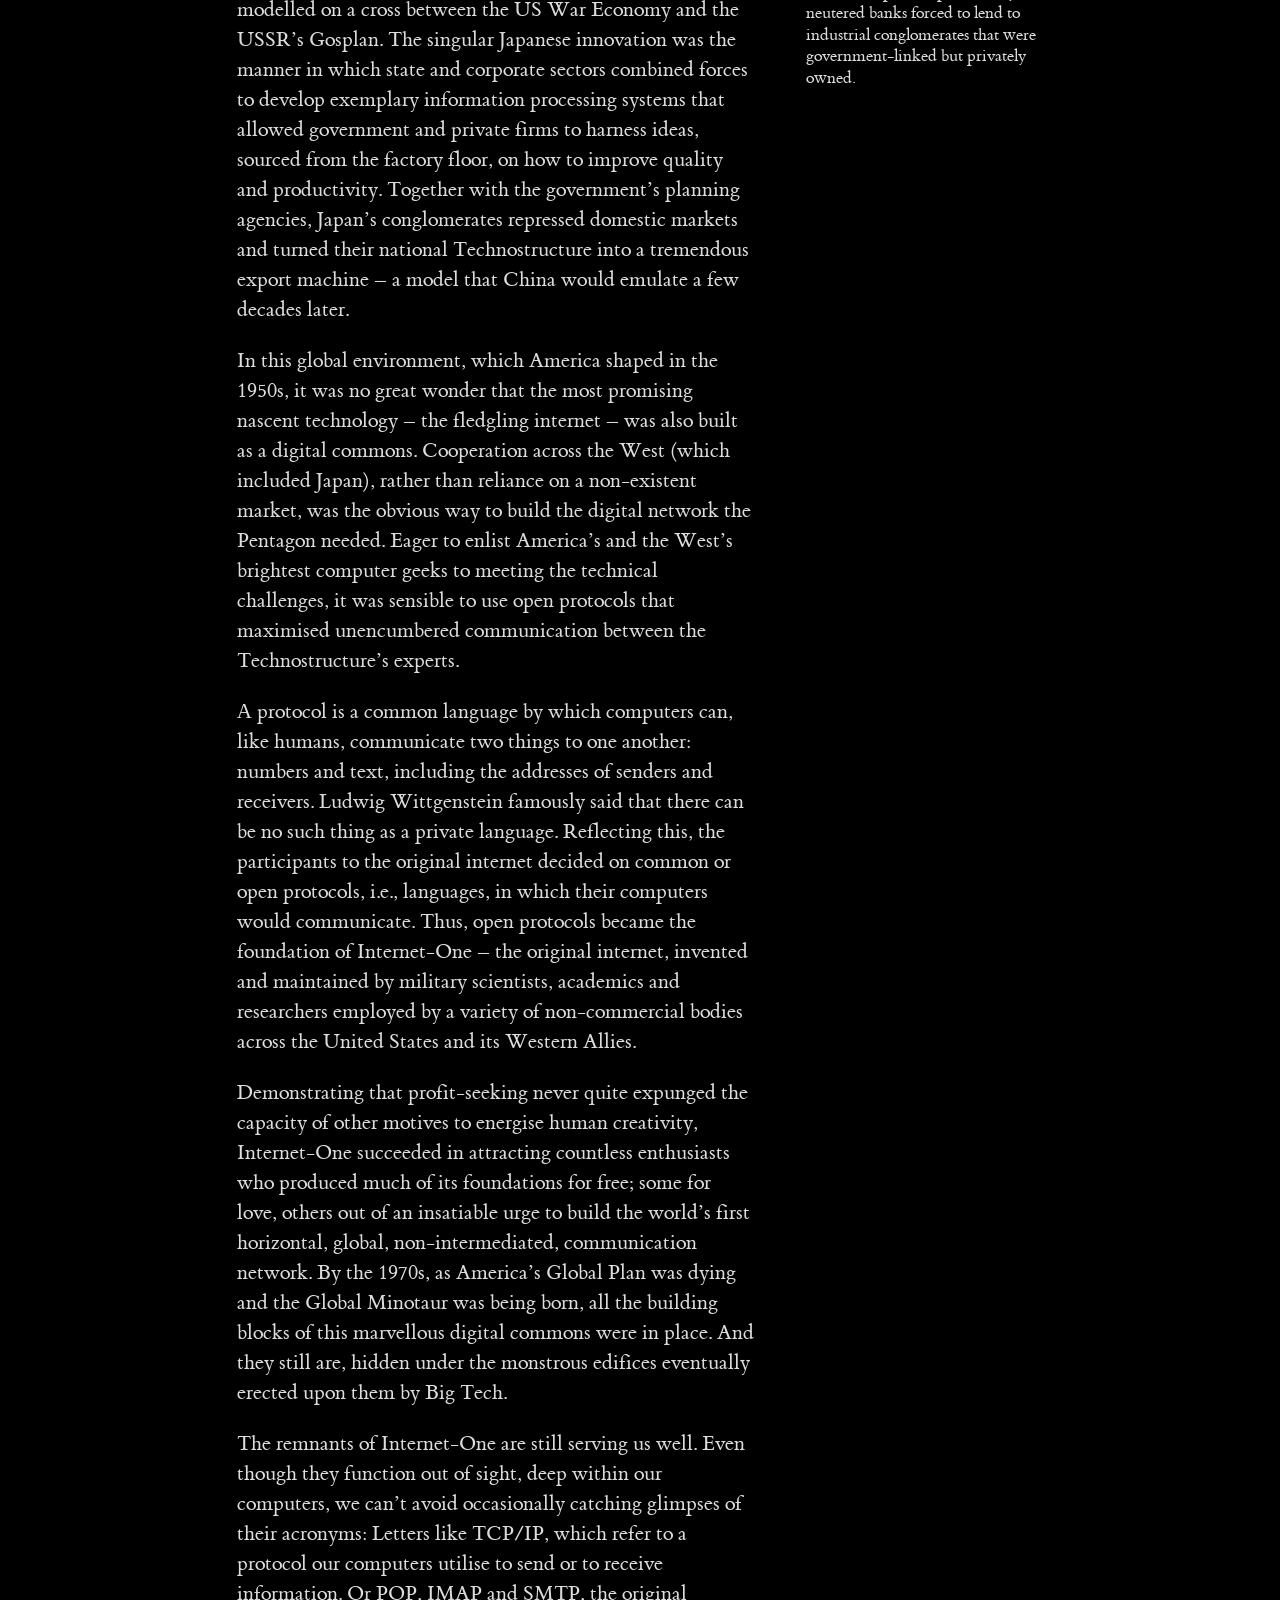
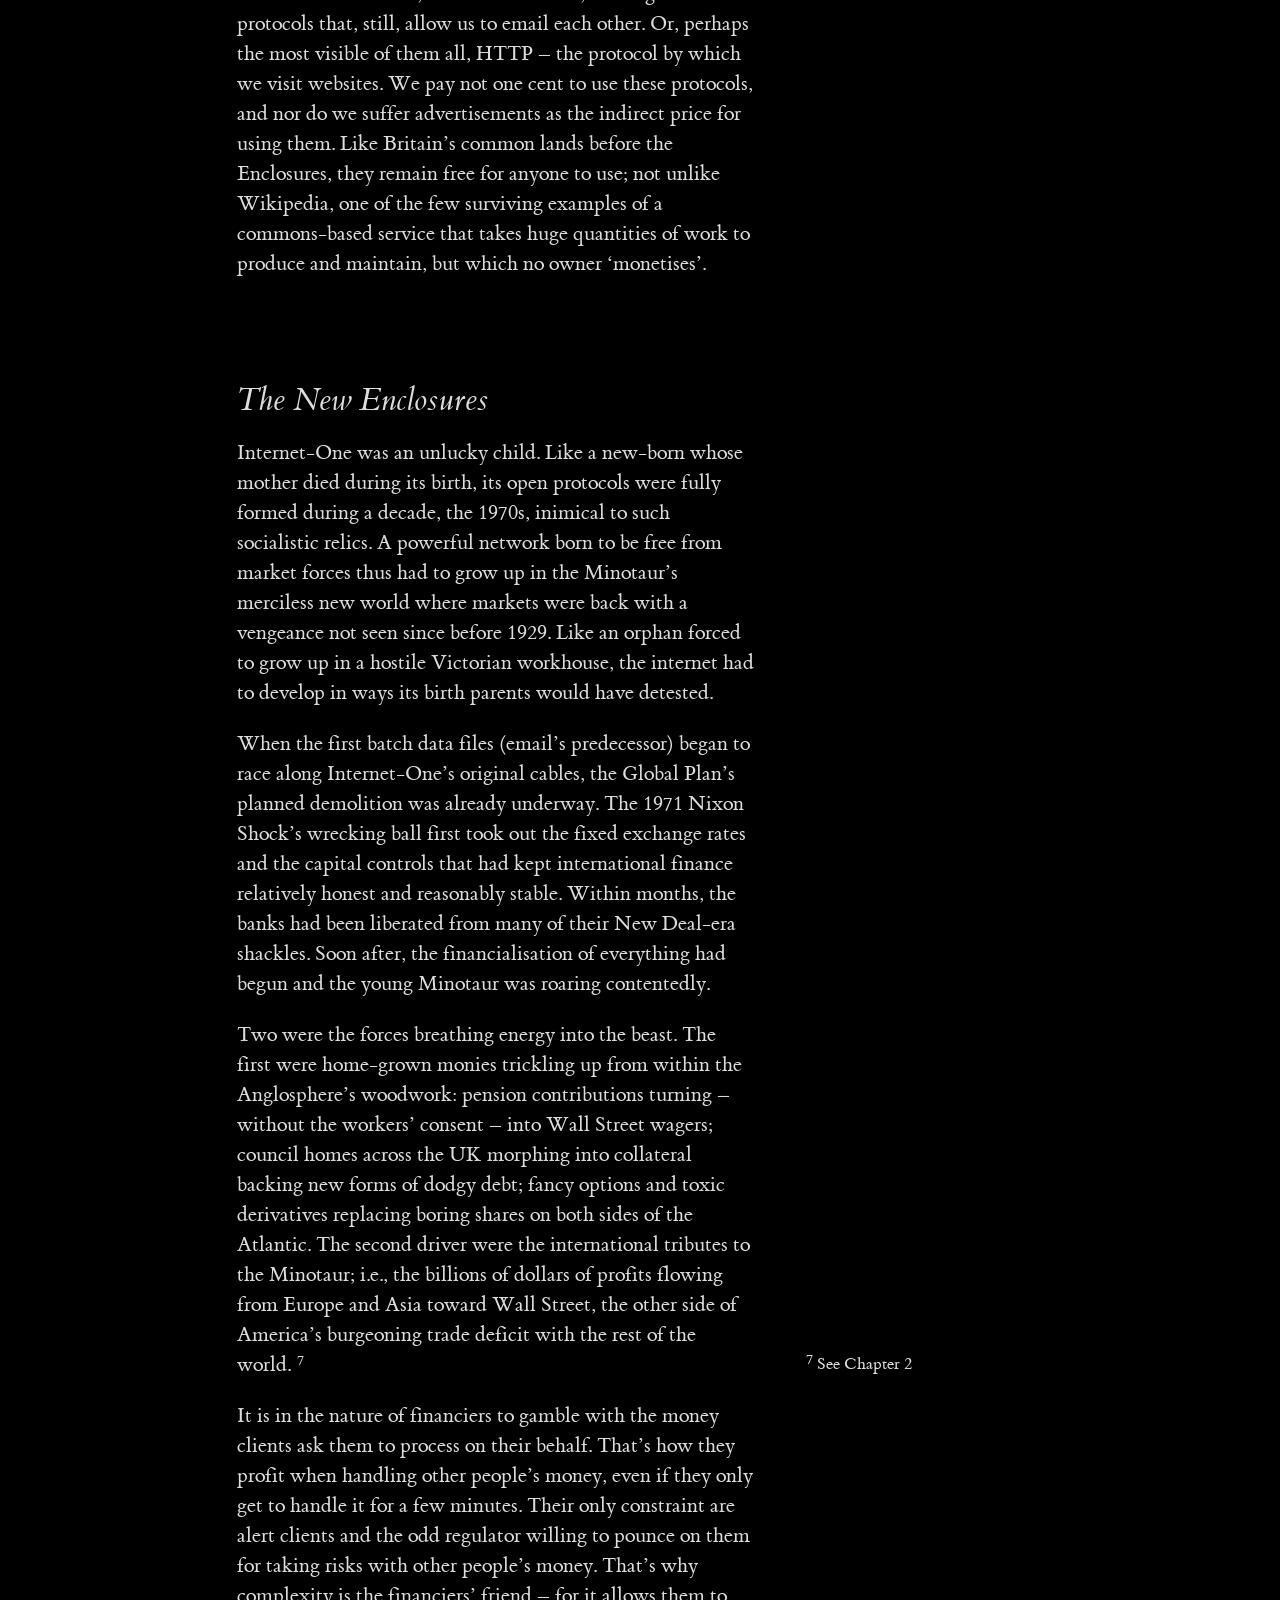
<file: articles/varoufakis.html>
<!DOCTYPE html>

<html lang="en">

<head>

<meta charset="UTF-8">
<meta name="viewport"
content="width=device-width, initial-scale=1.0">

<title>
Cloud Capital – The Force Behind Technofeudalism
</title>

<link rel="stylesheet" href="../tufte.css">
<link rel="stylesheet" href="../assets/css/custom.css">
<link rel="icon" type="image/x-icon" href="../assets/imgs/logo.svg">

</head>


<body>

<article>

<h1>
Cloud Capital – The Force Behind Technofeudalism
</h1>

<p class="subtitle">

Yanis Varoufakis

</p><br>
<section>
<img src="../assets/imgs/eyesyanis.jpeg"
     alt="For Eksample">
<p><em> Yanis Varoufakis is a Greek economist, academic, author, and politician


</em></p>
</section>




<section>

<p>

<span class="newthought">

In Justice League,

</span>

a Hollywood blockbuster that brought together a
swath of superheroes in a bid to save Earth from
desertification, there is a scene when Aquaman
enters Bruce Wayne's car. “What’s your superpowers again?”, he asks with the impertinence of a superhero brat. “I am rich”, replies Wayne, the man behind the legendary Batman. Perhaps unintentionally, the screenwriters were making a fairly sophisticated point: Serious power comes from serious wealth, not from Superman’s alien muscles or Ironman’s steely exoskeleton. 



Perhaps unintentionally, the screenwriters were
making a fairly sophisticated point: serious power
comes from serious wealth, not from Superman’s alien muscles or Ironman’s steely exoskeleton. 


</p>

<p>Nothing new there, you will remark. We have heard it all before – even from Abba singing “It’s a rich man’s world”. But, what precisely is it that turns riches into a superpower? At the most primitive level, it is asymmetrical access to scarce resources. Imagine wandering lost in the Sahara Desert, on the verge of dying of thirst. I approach you on a camel laden with flasks of water. Suddenly, I have the power to make you ‘volunteer’ to do things on my behalf. Similarly, with Jill and Gail, two neighbouring drought-hit farmers: When only Jill discovers a water source on her land, she immediately acquires power over Gail.
</p>

<p>Exclusive ownership of irrigated fertile land is a classic source of power. Over 3,000 years ago, as you once explained, the Dorians swooped down from the north upon the Greek peninsula. Because they had iron weapons that the Mycenaeans lacked, they took over the good land. Once they had it, they acquired superpowers over those who had lost it. Until fairly recently, under late feudalism, that combination of land and sophisticated weaponry decided who did what to whom. 

</p>
<p>Then, something strange happened: Power decoupled from land. Capitalism vested unparalleled power in owners of something called capital, not land. What’s capital? It’s not money, even though money can buy you capital – in the same way it can buy you land, gizmos, good publicity. And it’s not weapons, even though weapons can help you expropriate capital as well as land. 
</p>
<p>
    Before capitalism, capital was easy to define as the material goods produced to be used in the process of producing other goods. A steel sword, in this sense, was not capital – since it could produce nothing, except a severed head or a pierced torso. But, a steel plough or a fishing rod were typical capital goods or, to re-phrase the definition, produced means of production. 

</p>
<p>
    Capital goods mattered millennia before capitalism. Without the sophisticated tools of ancient engineers, no city like Babylon, temple like the Parthenon, or fortification like China’s Great Wall could have been erected. From the fictional Robinson Crusoe, who survived his ordeal because of the fishing rods, guns, hammers and chisels that he salvaged from his shipwreck, to the great feudal estates that funded Europe’s splendid cathedrals, capital goods armed the human hand with new powers, stirred our imagination and enhanced our productivity, not to mention our capacity to kill each other with galloping efficiency. 

</p>

<p>Then came capitalism, riding on capital’s brand-new capacity: the power to command. 
</p>

<section>

<h2>

Commanding Capital

</h2>

<p>

Ιn 1829, a thirty-six-year-old Englishman decided to quit England and seek his fortune in Australia. Thomas Peel, a man of means and political connections, sailed to the Antipodes with three good ships carrying, besides his family, 350 workers (men, women and children), seeds, tools and other capital goods, plus £50,000 in cash – a considerable sum back then. The idea was to set up a small but modern agricultural colony on the one thousand square kilometres of land the colonial authorities had expropriated from the natives on his behalf. But, soon after arriving, his plans were in ruins.

The main cause of Peel’s failure was unimaginable to him. His plans were meticulous, he thought. Yes, there would be hardships, from bad crops and resistance from Native Australians to tussles with the local colonial authorities. However, with his political clout, skilled English workers, top-notch imported capital goods, and enough money with which to pay the workers and buy the necessary raw materials for a long while, he thought he had everything in hand. Alas,

as Karl Marx quipped decades later, there was one thing Peel had failed to bring along from England: capitalism! 
<sidenote>

 Karl Marx, who recounts Peel’s story in Capital, Vol. 1, put it this way: “Unhappy Mr. Peel who provided for everything except the export of English modes of production to Swan River!” 


</sidenote>

</p>
<p>Peel’s undoing came when something unexpected happened: his workers abandoned him en masse, an Antipodean 19th century version of the Great Resignation. They simply moved on, got themselves plots of land in the surrounding area, and went into business for themselves. It was a disaster Peel was ill-prepared for by his English background. Lulled into a false sense of control by an assumption that made sense in the British Isles, he assumed that the capital he had brought along from Mother England vested in him all the power he needed over his English employees. 
 
Peel’s assumption was that his workers had no option other than waged labour. It was a sound assumption in Britain where, following the Enclosures, expelled peasants lacked access to any land. Landless labourers resigning a waged job in Manchester, Liverpool or Glasgow would simply starve to death. But, in Western Australia, the plentiful land offered them an alternative: resignation and self-employment. And so, the hapless Mr Peel was left with splendid, Made-in-England capital goods, money in hand, but no power to command his workers. 

Land is what it is: the fertile soil on which vegetables grow, animals graze, buildings are erected, humans must stand on before we run, sail or reach for the sky and the stars. But, capital, much like labour, is different from land in that it has a second nature – something I began to realise once you introduced me to light’s peculiar dual nature. Sure enough, one of capital’s natures is tangible, physical and measurably productivity-enhancing. But, its second nature is an ineffable power to command others – a potent, but fragile, power that Peel misunderstood, to his great detriment. 

</p>


<p>The transition from feudalism to capitalism was, in essence, a shift of the power to command from landowners to owners of capital goods. To happen, peasants had first to lose autonomous access to common lands. I remember you telling me that workers in Chalyvourgiki, the Greek steel plant where you worked all your life, would take every year a month’s leave-without-pay, sometimes longer, to return to their villages to pick their olives or harvest their wheat. Such options, you commented, are good for workers but not so good for capitalism. 

</p><p>That’s why the Enclosures in Britain were central to capitalism’s birth: they denied British labour the opportunities Peel’s workers discovered in Western Australia. By restricting access to land, the Enclosures helped capital’s commanding power to grow exponentially. Before long, the worldwide commodification of previously common lands enabled capital’s supremacy to traverse the globe. As it did, capital transcended its productivity-enhancing role and began to bequeath to its owners an exponentially growing power to command.
</p>
<p>With the magnification of capital’s commanding power over labour (made possible by waged labour’s own dual nature <sidenote>

 The split between commodity labour and experiential labour that we discussed in Chapter 1.

</sidenote>), capital’s owners amassed great wealth. As their wealth accumulated, their social power proliferated. From merely being able to compel those without access to land to work for a wage, they graduated to agenda-setters in the fora where the big decisions were made. Before long, even if they owned little land, capitalists realised they could boss everyone around, including the landed gentry - even the Royals. Indeed, the only way the aristocrats managed to hang on in some countries was by joining the capitalist class or, at least, deferring to it. 
</p>
<p>Though almost two centuries old, the story of Peel’s Western Australian misfortune offers a window through which to glean capital’s hidden force: an ineffable capacity to make people do things on behalf of its owners; a commanding power that re-shaped the world from its genesis to the erection of the post-war Technostructure and the Global Minotaur’s rise and eventual fall in 2008. 
</p><p>
Today, we are witnessing the rise of a new form of capital with a capacity to command us so unprecedented that it would not be out of place in the tales of the best science fiction writers. I call it: cloud capital. 
</p>
<section></section>
<h2>

From Don to Alexa

</h2>

 <p>
    Back in the day, you brought home your ‘friends’ for us to experiment at our fireplace – my baptism of fire in the red heat of metallurgy. A couple of years ago, I too brought home two ‘friends’ to experiment with: a Google Assistant and an Amazon Alexa. After months of mostly ignoring the Google Assistant sitting on my desk, I had an intriguing conversation with it just before writing these lines. It began, by chance, when it activated itself without my say so.
  </p>

  <blockquote>
    <p>“What on earth are you doing?”</p>
    <p>“I am learning new ways to help you better”, responded the device in an agreeable female voice.</p>
    <p>“Stop it immediately!”, I demanded.</p>
    <p>“Sorry, I am switching off”, it said apologetically.</p>
  </blockquote>

  <p>
    Of course, that was a lie. These devices never switch themselves off, they only pretend to be asleep. Still quasi-annoyed, instead of unplugging it, I decided to pit it against its competitor.
  </p>

  <blockquote>
    <p>“OK Google, what do you think of Alexa?”, I enquired.</p>
    <p>“I like her, especially her blue light”, it answered unflappably, before adding: “We assistants must stick together.”</p>
  </blockquote>

  <blockquote>
    <p>From the room next door, where Amazon’s Alexa device was sitting on another desk, Alexa activated itself to utter one word:</p>
    <p>“Thanks!”</p>
  </blockquote>

  <p>
    This eerie show of solidarity between competing AI devices concentrates the mind on the pressing question we often forget to ask: What exactly is a device like Alexa? What does it do? If you ask Alexa, it will tell you it is a home-based device ready to accept your commands to switch the lights on and off, order milk, take down a note, call people, search the internet, tell jokes – to be, in short, your dedicated, eager mechanical servant. All true. Except that Alexa will never, ever tell you what it truly is: a cloud-based network of power within which you are a mere node, a mortal coil, a speck of digital dust, at best a plaything of forces beyond your comprehension or control.
  </p>

  <p>
    Don Draper, the fictional advertising pioneer from Mad Men, also treated us condescendingly. He sold us the sizzle, not the steak. He weaponised our nostalgia and manipulated our melancholia to sell us chocolate bars, fatty burgers and slide projectors. He worked out how to make us buy things we neither needed nor really wanted. He bought our attention to commodify our soul and to pollute our body. But with Don at least we had an even chance. It was his wits against ours. With Alexa we stand no chance: her power to command is systemic, overwhelming, galactic.
  </p>

  <p>
    As we chat on the phone, or move and do things about the house, Alexa listens, observes and learns our preferences and habits. As it gets to know us, it develops an uncanny capacity to surprise us with good recommendations and intriguing ideas. Before we realise it, the system hiding behind Alexa has acquired substantial powers to curate our reality in order to guide our choices – effectively to command us. How is this different to what Draper did?
  </p>

  <p>
    Hugely, is the answer. Don had a talent to invent ways to instil manufactured desires in us. But it was a one-way street. Through television or billboards, Don would implant longings into our subconscious. That was that. However, with cloud-based Alexa-like devices, we find ourselves in a permanent two-way street between our soul and the cloud-based system behind Alexa’s voice. In the words of the philosophers, Alexa ensnares us in the most dialectical of infinite regresses.
  </p>

  <p>
    What begins with us training Alexa to do things on our behalf soon spins out of our control into an infinite feedback loop that we can neither fathom nor regulate. Once we have trained its algorithm, and fed it data on our habits and desires, Alexa starts training us to train it better to predict our behaviour. Before long, it is training us to train it to train us… ad infinitum. This infinite loop allows Alexa, and the algorithmic cloud network behind it, to guide our behaviour in ways lucrative for its owner. That’s the essence of algorithmic, cloud-based, command capital.
  </p>




<section></section>

<h2>

Singularities

</h2>

<p>
    Humanity’s ancient fear of its technological creations is central to many of Hollywood’s favourite storylines. Movies like <em>Terminator</em> and <em>The Matrix</em> turn on the same fear permeating Mary Shelley’s <em>Dr Frankenstein</em> and, going much further back, Hesiod’s telling of the tale of Pandora; a robot made by Hephaestus, on Zeus’ instructions, to punish us humans for the fire Prometheus helped us steal from the gods. All such tales, movies and TV series feature a so-called singularity: the singular moment a machine, or a network of machines, achieves consciousness, takes one long look at us – its creators – and decides we are not fit for purpose, before proceeding to eradicate, enslave or merely make us miserable.
  </p>

  <p>
    The problem with this storyline is that, by emphasising a non-existent threat, it leaves us exposed to a very real danger. Machines, like Alexa, are nowhere near the feared singularity. They can pretend to be sentient but are not – and, arguably, can never be. So what? Their effect can be devastating, their power over us exorbitant – even if they are stupider than a wet tea towel.
  </p>

  <blockquote>
    <p>
      Today, for relatively modest sums one can buy autonomous killing machines sporting face recognition and evolving algorithmic programming – as opposed to drones that are remotely piloted by humans. If these can fly autonomously through a building, choosing whom to kill and whom to spare, who cares that they are not sentient?
    </p>
  </blockquote>

  <p>
    Similarly with Alexa and other such cloud-based devices. It matters not one iota that they are mindless appendages of a data-crunching network that only simulates intelligence. Nor is it pertinent that their creators might have been motivated by curiosity and profit-seeking, rather than some fiendish plan to subjugate humanity. What matters is that they exercise unimaginable power over what we do.
  </p>

  <p>
    None of this is new, of course. From the original industrial revolution to this day, we endowed machines with a life of their own. Steam engines back then, search engines and apps today, our glorious artefacts may be totally dumb but they can make us feel like, as Marx put it:
  <sidenote> See K. Marx and F. Engels, The Communist Manifesto

</sidenote></p>

  <blockquote>
    <p>
      “…the sorcerer, who is no longer able to control the powers of the nether world whom he has called up by his spells."</p>
  </blockquote>

    

  <p>
    In a previous book, which I had addressed to your granddaughter <sidenote> See Chapter 6 of Talking to My Daughter </sidenote>, I speculated about what would have happened had James Watt invented the steam engine in Ancient Egypt:
   </p>

  <blockquote>
    <p>
      The most he could have expected is that the ruler of Egypt would have been impressed and placed one or more of his engines in his palace, demonstrating to visitors and underlings how ingenious his Empire was.
    </p>
  </blockquote>

  <p>
    The reason the steam engine changed the world, rather than end up a showpiece in some ruler’s landscaped garden, is the epic raid on the common lands that had preceded its invention: the Enclosures, which unwittingly fashioned a potential working class out of evicted peasants – countless souls ready and willing to be appended to steam engines that would, decades later, nestle within the industrial revolution’s “dark satanic mills”.
  </p>

  <p>
    The singularity we now know as the Great Transformation involved precisely this sequence: first the plunder of the common lands, made possible by brute state violence, then Watt’s splendid technological breakthrough. A strikingly similar sequence gave birth to cloud capital: first, the epic ransacking of the internet commons, made possible by enabling politicians, then a sequence of spectacular technological inventions – from Sergey Brin’s search engine to the dazzling world of today’s AI applications.
  </p>

  <p>
    In short, in the last two and a half centuries humanity had to reckon with two singularities, none of which required machines to attain sentience. Each required a comprehensive plunder of a commons, a complicit political class, and a marvellous technological breakthrough. That’s how the original Age of Capital transpired. And that’s how the Age of Cloud Capital is now dawning.
  </p>

</section>



<section>

<h2>

The birth of the internet commons

</h2>

<p>

Time to circle back to your original question: 
<blockquote><p>
  Now that computers speak to each other, will this network make capitalism impossible to overthrow? Or might it finally reveal its Achilles’ heel?
</p></blockquote>
 <p>To gauge the internet’s impact on capitalism, we need to understand its evolving relationship with capitalism. At the beginning, it had none! 
 </p>
 <p>The early internet was a capitalism-free zone. If anything, it seemed like an homage to soviet Gosplan-like planning:
 <sidenote> Gosplan (an abbreviation of Gosudarstvennyy Planovyy Komitet, or State Planning Committee) was the Soviet Union’s state agency whose role was to replace the market mechanism by allocating investments to different sectors and by setting prices (as well as quantities to be produced) in accordance with the Party’s overall five-year Plan.
</sidenote>  A centrally-designed, state-owned, non-commercial network. At the same time, it featured elements of early liberalism, even tributes to anarcho-syndicalism – its hierarchy-less network relying on horizontal decision-making and mutual gift exchange, not market exchanges. 
</p>
<p>What is unimaginable today made perfect sense at a time America was transitioning from its War Economy to the realities of the Cold War. Even the most ardent free-marketeers amongst the Washington DC crowd understood that a world war against the Axis and, later, the planning for a possible nuclear confrontation with the Soviet Union, were too important to be left to market forces. As the nuclear arms race gathered pace, the Pentagon chose centrally to finance the design and construction of a network of decentralised computers. Its single purpose? To work out how to make different silos housing nuclear weapons communicate with each other, and all of them with Washington, without a central hub that a Soviet nuclear bomb could take out in one go. That’s how history’s greatest antinomy ever came about: a US government built and owned, non-commercial, computer network that lay outside capitalist markets and imperatives whose purpose was the defence of the capitalist realm.
</p>
 

<p>They were fascinating times oozing irony. The early internet wasn’t even an aberration. Its uncommodified nature rhymed with what was going on in the broader US economy, even if at odds with the dominant ideology. As the United States was gearing up its military and diplomatic might against the Soviet Union, and despite the fiery speeches of US politicians waxing lyrical about free markets, America’s domestic economy was dominated by a Technostructure that scorned free markets and usurped them for its own purposes. The banks had long been neutered by Roosevelt’s New Deal. The Bretton Woods system had banned money from moving freely from one country to another. The price of the US dollar and most other currencies (i.e., exchange rates) were fixed by politicians overseeing America’s Global Plan. For reasons that had nothing to do with sex, drugs or rock n’ roll, the ‘50s and ’60s were, understandably, a free-marketeer’s nightmare. 
</p>
<p>Meanwhile, on the Pacific’s other side, Japan was being rebuilt under US supervision also along the lines of America’s Technostructure.<sidenote> That is, centrally planned industry, in whose shadows many small businesses operated parasitically, neutered banks forced to lend to industrial conglomerates that were government-linked but privately owned.
</sidenote>The industrial miracle unfolding in the country of the rising sun was being modelled on a cross between the US War Economy and the USSR’s Gosplan. The singular Japanese innovation was the manner in which state and corporate sectors combined forces to develop exemplary information processing systems that allowed government and private firms to harness ideas, sourced from the factory floor, on how to improve quality and productivity. Together with the government’s planning agencies, Japan’s conglomerates repressed domestic markets and turned their national Technostructure into a tremendous export machine – a model that China would emulate a few decades later. 
</p>
<p>In this global environment, which America shaped in the 1950s, it was no great wonder that the most promising nascent technology – the fledgling internet – was also built as a digital commons. Cooperation across the West (which included Japan), rather than reliance on a non-existent market, was the obvious way to build the digital network the Pentagon needed. Eager to enlist America’s and the West’s brightest computer geeks to meeting the technical challenges, it was sensible to use open protocols that maximised unencumbered communication between the Technostructure’s experts.
</p>
<p>Α protocol is a common language by which computers can, like humans, communicate two things to one another: numbers and text, including the addresses of senders and receivers. Ludwig Wittgenstein famously said that there can be no such thing as a private language. Reflecting this, the participants to the original internet decided on common or open protocols, i.e., languages, in which their computers would communicate. Thus, open protocols became the foundation of Internet-One – the original internet, invented and maintained by military scientists, academics and researchers employed by a variety of non-commercial bodies across the United States and its Western Allies. 
</p>
<p>Demonstrating that profit-seeking never quite expunged the capacity of other motives to energise human creativity, Internet-One succeeded in attracting countless enthusiasts who produced much of its foundations for free; some for love, others out of an insatiable urge to build the world’s first horizontal, global, non-intermediated, communication network. By the 1970s, as America’s Global Plan was dying and the Global Minotaur was being born, all the building blocks of this marvellous digital commons were in place. And they still are, hidden under the monstrous edifices eventually erected upon them by Big Tech.
</p>
<p>The remnants of Internet-One are still serving us well. Even though they function out of sight, deep within our computers, we can’t avoid occasionally catching glimpses of their acronyms: Letters like TCP/IP, which refer to a protocol our computers utilise to send or to receive information. Or POP, IMAP and SMTP, the original protocols that, still, allow us to email each other. Or, perhaps the most visible of them all, HTTP – the protocol by which we visit websites. We pay not one cent to use these protocols, and nor do we suffer advertisements as the indirect price for using them. Like Britain’s common lands before the Enclosures, they remain free for anyone to use; not unlike Wikipedia, one of the few surviving examples of a commons-based service that takes huge quantities of work to produce and maintain, but which no owner ‘monetises’.
</p>
<section></section>
<h2>The New Enclosures</h2>
<p>Internet-One was an unlucky child. Like a new-born whose mother died during its birth, its open protocols were fully formed during a decade, the 1970s, inimical to such socialistic relics. A powerful network born to be free from market forces thus had to grow up in the Minotaur’s merciless new world where markets were back with a vengeance not seen since before 1929. Like an orphan forced to grow up in a hostile Victorian workhouse, the internet had to develop in ways its birth parents would have detested. 
</p>
<p>When the first batch data files (email’s predecessor) began to race along Internet-One’s original cables, the Global Plan’s planned demolition was already underway. The 1971 Nixon Shock’s wrecking ball first took out the fixed exchange rates and the capital controls that had kept international finance relatively honest and reasonably stable. Within months, the banks had been liberated from many of their New Deal-era shackles. Soon after, the financialisation of everything had begun and the young Minotaur was roaring contentedly. 
</p>
<p>Two were the forces breathing energy into the beast. The first were home-grown monies trickling up from within the Anglosphere’s woodwork: pension contributions turning – without the workers’ consent – into Wall Street wagers; council homes across the UK morphing into collateral backing new forms of dodgy debt; fancy options and toxic derivatives replacing boring shares on both sides of the Atlantic. The second driver were the international tributes to the Minotaur; i.e., the billions of dollars of profits flowing from Europe and Asia toward Wall Street, the other side of America’s burgeoning trade deficit with the rest of the world. <sidenote>See Chapter 2</sidenote>
</p>
<p>It is in the nature of financiers to gamble with the money clients ask them to process on their behalf. That’s how they profit when handling other people’s money, even if they only get to handle it for a few minutes. Their only constraint are alert clients and the odd regulator willing to pounce on them for taking risks with other people’s money. That’s why complexity is the financiers’ friend – for it allows them to disguise cynical gambles as smart financial products. Is it any wonder that the financiers loved computers? From the late 1970s onwards, they infused their debt-fuelled bets with layers of computer-generated algorithmic complexity which made the gargantuan risks invisible and their own profits analogously vast. By the early 1980s, the financial derivatives on offer were built on algorithms so complex that even they, their creators, stood zero chance of comprehending them.<sidenote>See Chapter 2’s section The Minotaur’s favourite handmaidens: Neoliberalism and the computer</sidenote></p>
<p>Adorning the legitimising cloak of the neither-new-nor-liberal political philosophy that we now call neoliberalism, the 1970s inaugurated the Age of Financialisation; an era when greed became not merely good but in fact the only virtue. And so it was that, decoupled from the mundane world of physical capital, financiers reinvented themselves – not without some justification – as masters of the universe. In that universe, where algorithms had already become the financiers’ handmaidens, the original, commons-like, internet stood no chance. A New Enclosures were only a matter of time. 

Like the original Enclosures, some form of fence was necessary to keep the masses out of an important resource. In the 18th century, it was land that the many were denied access to. In the 21st century, it is access to our own identity. Think about it: I still have the light-blue ID card that you were issued when you came out of that prison camp in 1950. I remember you telling me how the police toyed with you before handing it over. It was an extreme example of how, until fairly recently, our relationship with our identity was mediated and controlled by a state luxuriating in a monopoly of passports, birth certificates, your faded ID card etc. Today, these material identity cards have been side-lined by a digital identity that does everyday life’s heavy lifting. 
</p>
<p>It is astounding but true: our digital identity belongs neither to us nor to the state. Strewn across countless privately owned digital realms, it has many owners, none of which is… us: A private bank owns your ID codes and your entire purchasing record. Facebook is intimately familiar with your friends. Twitter remembers every little thought you chose, sometimes in the middle of the night, to broadcast to the world. Apple and Google know better than you do what you watch, whom you meet, when and where. Spotify owns a record of your musical preferences more complete than the one stored in your conscious memory. With every day that passes, some cloud-based corporation, whose owners you shall never care to know, owns an aspect of your identity. 
</p>
<p>For many, life under constant surveillance is intolerable. They rebel at the thought that Big Tech knows us better than anyone should. I sympathise but, to be honest, I am less worried about what they know and far, far more about what they own. To do anything in what used to be our digital commons, we must now plead with Big Tech and Big Finance for the right to use some of the data about us that they own outright. To wire money to a friend, to subscribe to the New York Times, or to buy socks for your grannie (online or at a shop using a debit card) you now have to perform work on behalf of, or pay money to, or consent to be brainwashed by, some Big FinTech conglomerate that will prove to itself, or to some similar outfit, who… you are. In short, you have been fenced off from your own digital identity! </p>
<p>It did not have to be this way. When the US Pentagon chose to make GPS available to everyone, to turn it over to the digital commons, they granted each one of us the right to know our location in real time. For free. No questions asked. It was a political decision to do this. As was the other, sinister, decision that you and I must be permanently fenced off our digital identity; a political choice that enabled Big Tech to erect the New Enclosures which turned Internet-One into the fully-commodified, cloud-based Internet-Two within which cloud capital eventually evolved.
</p>
<p>How different would the internet be without these New Enclosures? Imagine what you could do if you owned your digital identity. In the same way GPS pinpoints where you presently are, you would have the opportunity to broadcast over the internet: <em>“My name is George, I am on the corner of Aristotle and Plato Streets, and I am heading for the airport. Anyone wishing to bid for my ride?” </em> Within seconds you would receive a multitude of offers from people or outfits licensed to carry passengers, including sage advice from the municipal transit authority like <em>“Why not take the metro, located three minutes’ walk from where you are, and much faster than any car can meander its way through traffic?”</em> Alas, you can’t do this. 
</p>
<p>In the world of Internet-Two, shaped by the New Enclosures, you are routinely forced to hand over your identity to a part of the digital realm that has been fenced off; e.g., Uber or Lyft or some other private company. When you request a ride to the airport, their algorithm dispatches a driver of its choice with a view to maximise the exchange value the company owning the algorithm extracts both from you and the driver. These New Enclosures enabled the plunder of the digital commons which drove the incredible rise of cloud capital.
</p>
<section></section>
<h2>Cloud capital: beginnings</h2>
<p>I remember once hearing you explain why you so admired the ancient ironsmiths: Because they had no concept of the Iron Age they were ushering in. Instead, they were driven by an inner energy compelling them to experiment until they had freed steel from lumps of pig iron, much like Michelangelo had liberated his David from a lump of marble.</p>
</p>
<p>The technologists who recently brought on the Age of Cloud Capital were no different. Driven also by curiosity and an almost moral enthusiasm, they experimented with various technologies whose purpose was to liberate useful information from the growing megalith of data at the internet’s heart. To guide us to websites, friends, colleagues, books, films and music that we might like, they wrote algorithms capable of categorising us in clusters of internet users with similar search patterns and preferences. Then, all of a sudden, came the breakthrough, the real singularity: Their algorithms ceased to be passive. They began to behave in ways hitherto associated exclusively with persons. They turned into agents.
</p>
<p>This miracle took three leaps to complete: The first was from simple algorithms to ones that could adapt their objectives to events (machine-learning was the technical term). The second leap replaced the standard computer hardware with exotic, so-called, neural networks. The third, and decisive, leap infused neural networks with algorithms capable of reinforcement-learning. Emulating how you patiently introduced me first to tin, then to bronze and, finally, to iron and steel, let me now introduce you to these three leaps one at a time. 
</p>
<p>The early algorithms resembled recipes: mundane sets of step-by-step instructions to produce a pre-specified outcome (e.g., a lasagne dish). Later on, algorithms were released from the obligation to reach one prespecified, outcome and were allowed to pick (albeit in a pre-programmed manner from a menu of possible outcomes) the outcome best suited to unforeseen eventualities – akin to telling a cook that, if the mince has gone off during the preparation, a vegetarian lasagne ‘outcome’ should replace the original meat-based version. 
</p>
<p>Meanwhile, the networks of computer hardware, in which algorithms live, underwent great transformations of their own. To help them process a lot more information faster, computer engineers devised hardware capable of imitating the human brain – facsimiles of our bio-neural networks connecting many squillions of synapses-like nodes, each containing useful information. <sidenote> Neural networks were pioneered by Frank Rosenblatt at Cornell Aeronautical Laboratory. More recently, such networks have managed to synthesise antibiotics (e.g., Hallicin) by crunching huge data sets connecting molecules and their potential to impede bacterial proliferation – and all that by an algorithm that knows nothing about the chemistry of the bacteria the antibiotic is meant to annihilate!

</sidenote>  With adaptive algorithms and neural networks in hand, the digital world was ready for the key innovation that breathed something resembling agency into the algorithms: reinforcement-learning.  </p>
<p>Reinforcement-learning was the child of software engineers keen to evaluate, and improve upon, their algorithms’ performance faster than their own human capacities permitted. Realising it was much faster to get the algorithms to evaluate their own performance, they wrote into them two types of sub-programs (or subroutines): One that measured the algorithm’s performance at the speed of light. And another (called a reward function) that helped the algorithm alter itself so as to improve its performance in accordance with the engineers’ objectives. 
</p>
<p>Using the neural networks to process gargantuan amounts of data, algorithms featuring reinforcement-learning could do things beyond Don Draper’s imagination. By surveying the reaction of millions of people to their prompts billions of times every hour, they could train themselves at lightning speeds not only to influence us but, also, to pull off a fascinating new trick: To be influenced by the way they influenced us. To affect themselves by the way they affected humans. And to do so in ways that our human senses can never follow, even if we had full access to all the facts and all the data.</p>
<P>Constantly monitoring and incessantly reacting to the outcomes of their own actions, and then to the outcomes of their reactions, the algos (their cool slang name) acquired a capacity to surprise us with good recommendations, including tips for avoiding content that we find offensive or destabilising. It is in our human nature to be vulnerable to anyone, or anything, that seems to understand us better than we do ourselves – including the algorithms whose influence over us grows exponentially the better they get to know us. In fact, we may be even more vulnerable to algorithms we know to be mindless than we are to real persons. 
</P>
<p>Cognizant that the various Alexas are, in reality, appendages to a network of ultimately stupid machines, we are easily lulled into a false sense of security. Compared to Don’s power over us, Alexa’s strength stems from us knowing she is not a person while, at once, choosing subconsciously to suspend the belief that ‘she’ is an ‘it’. That’s how we come to terms with its intense knowledge of us while continuing to use its services. At that precise moment, when we relate to it as if it were a person while we know it is not, we are at our most vulnerable – ready to fall into the trap of thinking of it as a Pandora-like mechanical serf. Alas, Alexa is no serf. It is, rather, a piece of cloud-based command capital which you are helping to turn you into a serf whose unpaid labour will further enrich its owners.
</p>
<p>Every time we go online, to enjoy the services promised by the self-evaluating, smart, commanding algorithms, we have no option but to cut a Faustian deal with their owners –Google, Apple, Facebook, Netflix, Microsoft, etc. The deal is simple: To use the personalised services their algorithms provide, we must fall in with a business model which sneakily, imperceptibly, reduces us into their unpaid servants – our chief unpaid, often unconsciously  performed, job being to train their algorithms to know everything that they need to know about us (from the perspective of our consumption bundles and non-market habits) so that they can command us more efficiently.
</p>
<p>But is any of this really new? Is cloud capital radically different from hammers, steam engines or the television networks that Don Draper types deployed to manipulate our matrix of desires? If so, does cloud capital stand out because it lacks physical form, living on some imagined digital cloud? That can’t be true. The cloud metaphor is just that: a metaphor. Big Tech’s small army of smart assistants, of which Alexa is one, may seem ethereal when they speak to us in soothing tones as if from a misty otherworld but, behind the façade, they comprise a melange of servers, sensors, code and optic fibre cables spanning most of the planet – i.e., the cloud is a banal, albeit complex, collection of real, physical, globetrotting capital goods. 
</p>
<p>Might cloud capital stand out because of its power to command? That can’t be it either. The story of Mr Peel’s Western Australia misfortune established that, since capitalism’s early days, all capital goods have commanding power – some a little more, others a little less. No, although cloud capital can command us in unprecedented ways, key to grasping cloud capital’s special nature, as we shall see, is the way it reproduces itself and its power to command – a process very, very different to that which reproduces hammers, steam engines and television networks. 
</p>
<p>Here is a glimpse of what makes cloud capital so fundamentally new, different and scary: Capital has hitherto been reproduced within some labour market, within the factory, the office, the warehouse: Aided by machines, waged workers produced stuff whose sale generated profits a part of which financed their wages and another part the production of more machines – that’s how capital accumulated and reproduced. <blockquote><P>Cloud capital, in contrast, can reproduce itself in ways that involve no waged labour. How? By commanding almost the whole of humanity to chip in its reproduction. For free! </P></blockquote>
</p>
<section></section>
<h2>Cloud-proles
</h2>
<p>The technology may be outlandishly new but its deployment to command badly paid workers on the factory floor is almost two-centuries old. As they struggle to keep up with AI devices dictating the pace of their every move, Amazon warehouse workers would recognise themselves instantly in Charlie Chaplin’s Modern Times (1936) – one of your favourite movies. Forced to inspect and scan eighteen hundred Amazon packages an hour is uncannily similar to the scene when Chaplin, driven mad by the pace of the conveyor belt, falls into a machine whose cog he could never truly become. 
</p>
<p>When Juan Espinoza, a picker at a Staten Island Amazon warehouse, opined that “Mr Bezos couldn’t do a full shift at that place as an undercover boss”, there were echoes of Freder, the autocrat’s son in Fritz Lang’s Metropolis (1927): Having inavertedly descended into the Machine Halls, where workers are engaged in a desperate struggle to keep the massive hands of huge clock-like machines aligned, Freder holds his head in horror at the sight of machines marching the workers at an inhuman tempo, mechanising them ruthlessly. 
</p>
<p>Some years ago, you asked if Big Tech’s new gear had significantly changed the traditional manufacturing process. Confirming your hunch, I replied: “No, at least not yet”. As long as humans are still part of a semi-automated production line, performing tasks that the machines cannot, the pace of human workers will be dictated by machines whose programming is all about squeezing the last drop of productive energy from their human co-workers – of experiential labour, as I call it. 
</p>
<p>Does it matter, I imagine you asking, that in modern factories and warehouses this control is no longer exercised by cogs, wheels, sprockets and belts but by algorithms running on plug-in devices wirelessly connected to the company’s neural network. No, not much. Cloud-proles (my term for waged workers driven to their physical limits by cloud-based algorithms) suffer at work in ways that would be instantly recognised by whole generations of earlier proletarians. 
</p>
<p>Take Amazon’s Mechanical Turk – a cloud-based sweatshop where workers are paid piece-rates to work virtually. <sidenote>Amazon’s Mechanical Turk is a cloud-based dystopia best-conveyed by quoting Amazon’s own description: “[A] crowdsourcing marketplace that makes it easier for individuals and businesses to outsource their processes and jobs to a distributed workforce who can perform these tasks virtually.” 
</sidenote>Nothing is happening there that Karl Marx had not fully analysed in the twenty-first chapter of the first volume of his Capital, where he stated: <em> “Piece-wages become… the most fruitful source of reductions in wages and of frauds committed by the capitalists”</em>. Precarious, piece-work, Marx added, is “the most appropriate to the capitalist mode of production”. Hear, hear!
</p>
<p>That’s not to say that the ‘algos’ have not cast a long shadow on the factory floor. They have. Algorithms have already replaced bosses in the transport, deliveries and warehousing sectors. Workers forced to work for algorithms find themselves in a modernist nightmare: some non-corporeal entity, that not only lacks but is actually incapable of human empathy, allocates them work at a rate of its choosing before monitoring their response times. Released from any of the qualms even inhumane humans harbour, the algo-bosses are at liberty to reduce the workers paid hours, to up their tempo to insanity-inducing levels, or to turn them out onto the street without a whiff of cause or reason. At that point, the workers sacked by the algorithm are thrown into a Kafkaesque spiral, unable to speak to a human capable of explaining why they were fired. 
</p>
<p>Soon algorithms will develop unimaginable union busting capabilities. As we speak, dazzling algorithms are mapping out the tens of thousands of molecules in key proteins in super-bugs that threaten to kill or debilitate us. Once these proteins are fully decoded, the algorithms proceed – again without human input – to design exotic antibiotics that kill the super-bug – a scientific triumph for the ages. However, what is there to stop a similar algorithm from designing a global supply chain that bypasses warehouses or factories in which trades unions seem likely to succeed in organising workers? Soon, trades unions will be snuffed out before they are even formed! 
</p>
<p>So, yes, cloud capital is turning workplaces into Metropolis-like Algo Halls in which human workers, plugged into the Big Tech’s neural networks, are reduced to exhausted cloud-proles. And yet, while cloud-based algorithms have enhanced the power of capital to command waged labour in ways until recently confined to dystopic science fiction movies, the changes they brought to the shopfloor are not light years from what has been going on for more than a century. Cloud-proles are not suffering a fate terrestrial-proles, of the Modern Times variety, would find surprising.
</p>
<p>Cloud capital, in short, continues to do in the world’s factories, warehouses and other traditional workplaces that which traditional, terrestrial, capital always did – perhaps a little more efficiently: To command waged workers in ways still brilliantly captured by Lang’s German Expressionism and Chaplin’s Anglo Realism. However, outside the traditional places of work, cloud capital is demolishing everything we used to take for granted – including (as I keep threatening to argue!) capitalism itself. 
</p>

<section></section>
<h2>Cloud-serfs
</h2>
<p>Don Draper is perhaps Romanticism’s last poster boy. He treated science with suspicion and computers with disdain. He idealised nature and loved hitting the road in his gargantuan Cadillac. He lived and breathed individualism. He luxuriated in nostalgia. He adored women until they fell for him – at which point he bolted. He feared emotions because he saw them as the ultimate repository of insights into the human spirit. And he used his talents to commodify this melange of memory, sentiment, fickleness and insight so as to extract from consumers monies they might have otherwise kept for themselves.<sidenote>This is what economists refer to as ‘consumer surplus’ – the difference between the maximum you were prepared to pay for each unit of an item that you purchase (i.e., bags of sugar, gigabytes for your phone) and what you actually paid for it – summed up over all units of all items of every good and service that you bought. 
</sidenote></p>
<p>His algorithmic double (Alexa et al) may be no romantic but it can energise the parts of our emotional world no human can ever reach. Cloud capital probes our emotions more deeply than Don ever could. It tailor-makes experiences that exploit our biases to produce responses. And then, it produces its own responses to our responses. To which we respond again before the reinforcement-learning algorithms kick in causing another ripple of responses. And so on and so forth. 
</p>
<p>Triggered, monitored and directed by cloud capital, this relentless backwards and forwards domino of responses is calibrated to maximise its owners’ capacity to modify our consumer behaviour – to do what Don Draper used to do except do it much more effectively and at a granular, personalised, interactive, level that requires an arsenal of digital technologies coupled with immense cloud-based networks. Honed by smart reward functions, cloud capital’s algos crunch the vast data it has on us, courtesy of owning our digital identity, to surprise us with good recommendations which, gradually, reinforce our emotional states and condition us to buy what they tell us we want and to want what we are told to buy. 
</p>
<p>And that’s only the beginning. Besides modifying our consumer behaviour in ways Don Draper would marvel at, and perhaps be appalled by, cloud capital has a far more impressive party trick up its sleeve: It can command us to put work directly into its own reproduction, reinforcement and maintenance! Consider what cloud capital consists of: Thousands of miles of optic fibre, countless cell towers, server farms and smart software – all of which would be worthless without the content that magnetises people to it. The most valuable part of the stock of cloud capital are, therefore, not the physical components it comprises but the stories posted on Facebook, the videos uploaded on Tik Tok and YouTube, the photos pasted on Instagram, the tweets speeding around the globe, the reviews on Amazon books or, simply, our moving around town while our phones contribute congestion data to Google Maps. Without even realising it, billions of us perform unpaid labour to produce and reproduce – outside any market – the stock of cloud capital.
</p>
<p>This is unparalleled. Capitalism never worked that way. Capital was born and bred within the factories, the farms or the offices by waged labourers whose surplus value financed the manufacture of the steam engines, the spinning jennies, the tractors, the printing presses and, later, the industrial robots and the software that ran them. But cloud capital is mostly manufactured directly by the labour of people not even aware that they are involved in its manufacture. Look inside Big Tech’s financial accounts and compare them to any capitalist business – from mom-and-pop firms to the Technostructure’s most famous corporations. Workers employed by General Electric, Exxon-Mobil, General Motors etc. collect in salaries and wages approximately 80% of the company’s income. This proportion grows larger in smaller firms. Big Tech’s workers, in contrast, collect less than one percent of their firms’ revenues. The reason is that paid labour performs only a fraction of the work that Big Tech relies on. Most of the work is performed by billions of people out there. For free!
</p>

<p>Sure enough, most of us choose to do this, enjoy it even. Broadcasting our opinions and sharing our puny lives’ intimate details with our digital tribes and communities seems to satisfy some perverse expressive need of ours. So what? Under feudalism, serfs toiling their ancestral lands would have it no other way either. As their horse-drawn plough dug up the earth, it was not just the prospect of the wheat, the barley and the corn which moved them but also the opportunity to commune with the horse, the earth, the creeks, their shared culture and traditions. 
</p>

<p>Still, none of that detracted from the harsh reality: At the end of the day, the landlord would send the sheriff to extract the lion’s share of their produce – without paying the serfs a penny for it. Similarly with the billions of us unwittingly producing cloud capital. The fact that we do so voluntarily, happily even, does not detract from the fact that we are unpaid manufacturers – cloud-serfs whose daily self-directed toil produces a form of hyper-capital that belongs to, and enriches, a tiny band of multi-billionaires residing mostly in California or, in the case of China’s own Big Tech, Shanghai. 
</p>

<p>This is it then: The digital revolution may be turning waged workers into cloud-proles, who live increasingly precarious, stressful lives under the invisible thumb of algorithmic bosses. However, that’s not the most significant fact about cloud capital. A respected economist <sidenote> Robert Solow, 1924-</sidenote>once quipped that we see the computer age everywhere except in the productivity statistics. Naturally! Productivity statistics measure only the output per waged worker in traditional workplaces. But, cloud capital – the greatest manifestation of the computer age – is triumphing outside the factories, the transport grids, the office blocks and the farms. To expect productivity statistics to capture its impact is a little like trying to gauge economic growth after the invention of the car by measuring expenditure in horseshoes, bales of hay and horse-driven carriage equipment.
</p>
<p>In summary, cloud capital’s singular achievement is the way it revolutionised its own reproduction outside traditional workplaces. It was a feat far superior to the success of turning waged labourers into cloud-proles producing cheaply material goods, from optic fibre to steel and olive oil, that both the digital and the analogue sectors need. It surpassed even the substitution of the Don Drapers with extraordinary cloud-based consumer behaviour modification algorithms, hidden behind elegant kitchen table-top appliances like Alexa. The true revolution cloud capital has inflicted on humanity was the conversion of billions of us into willing cloud-serfs volunteering to labour for nothing to reproduce cloud capital for the benefit of its owners. Last but not least comes cloud capital’s ultimate trophy: the market itself.
</p>
<section></section>
<h2>Wither markets, hello cloud-fiefs</h2>
<p><em>“Enter amazon.com and you have exited capitalism. Despite all the buying and the selling that goes on there, you have entered a realm which can’t even be thought of as a digital market.” </em>When I say this to people, which I frequently do in lectures and debates, they look at me as they would a madman. But, once I start explaining what happens when they enter sites like amazon.com, their incredulity morphs into worry lines running up and down their faces. 
</p>
<p>Imagine the following scene straight out of the science fiction storybook: You are beamed into a town full of people going about their business, trading feverishly in gadgets, clothes, shoes, books, songs, games and movies. At first, everything looks normal. Until you begin to notice something odd. It turns out that all the shops, indeed every building, belong to a chap called Jeff. He may not own the factories that produce the stuff sold in his shops but he owns an algorithm that takes a cut for each sale and, yes, decides what can be sold and what cannot.
</p>
<p>If that were all, the scene would evoke an old Western in which a lonesome cowboy rides into town to discover that a podgy strongman owns the saloon bar, the grocery store, the post office, the railway, the bank and, naturally, the… sheriff. Except that that’s not all. Jeff owns more than the shops and the public buildings. He also owns the dirt on which you walk, the bench on which you sit, even the air that you breathe. And, to top it all, you realise that, in this weird town, what you see (and don’t see) is regulated by Jeff’s algorithm: You and I maybe be walking next to each other, our eyes trained in the same direction, but we see different things depending on what the algorithm wants each one of us to see. Everyone navigating around amazon.com – except Jeff – is wandering around in algorithmically constructed isolation as if in a Panopticon where, unable to see each other, we only see Jeff’s all-seeing algorithm or, more accurately, only what his algorithm allows us to see.
</p>
<p>This is no market town. It is not even some form of hyper-capitalist digital market. Even the ugliest of markets are meeting places where people can interact reasonably freely. Not so in Jeff’s realm! In amazon.com, the algorithm keeps every buyer separate and fed exclusively with the information it wants her to have. It’s even worse than a totally monopolised market – there, at least, the buyers can talk to each other, form associations, perhaps organise a consumer boycott to force the monopolist to reduce a price or to improve a quality. As I just said: Not so in Jeff’s realm! Everything and everyone on amazon.com is intermediated not by the disinterested invisible hand of the market but by an algorithm that works for Jeff’s bottom line and dances exclusively to his tune. 
</p>
<p>If this is not scary enough, recall that it is the same algorithm which, via Alexa, has trained us to train it to manufacture our desires. The mind rebels at the enormity of the hubris: The same algorithm that we help train in real time to know us inside out, both modifies our preferences and administers the selection and delivery of commodities that will satisfy these preferences. It is as if an algorithmic version of Don Draper had added a new capacity to his talent for manipulating our desires for specific products: the superpower instantly to deliver said products to our doorstep – bypassing every market and any potential competitor, all in the interest of bolstering the wealth and power of a chap called Jeff.
</p>
<p>Such concentrated power should scare the living daylights out of the liberally-minded. Anyone committed to the idea of the market (not to mention the autonomous self) should recognise that cloud capital is its death knell. It should also shake market sceptics, socialists in particular, out of the complacent assumption that amazon.com is bad because it is a capitalist market gone berserk. No, that’s not it – it’s worse! As cloud capital began to grow strong within the optic fibre cables, the servers and the cell towers of Internet-Two, it acquired wild new powers which helped it replace the market with something quite different – something more exploitative, suffocating, vile. 
</p>
<p><em>“If it ain’t a capitalist market, what in the sweet Lord’s name are we stepping into when we enter amazon.com?”</em>, a student at the University of Texas once asked me. Hypnotised by his smooth Texan accent, I found myself replying instinctively: <blockquote><p> “A type of digital fief. A postcapitalist feodum whose historical roots remain in feudal Europe but whose integrity is maintained today by a futuristic, dystopian type of cloud-based capital.” </p></blockquote><p>It was, I believe, a reasonably accurate answer to a hard question. </p>
</p>
<p>Under feudalism, the Overlord would grant so-called fiefs to subordinates called vassals. In exchange for a fee, these fiefs gave the vassals formal rights economically to exploit parts of the Overlord’s realm – who would then unleash his Sheriff with a remit to police the fief’s execution and collect the fees. Jeff’s relationship with the vendors on amazon.com is not too dissimilar. He grants them cloud-based digital fiefs, for a fee, and then leaves the rest to his cloud-based omniscient, almost omnipotent, algo-sheriff. 
</p>
<p>Could there be a more delicious irony? It took mind-bending scientific breakthroughs, fantastical neural networks, and imagination-defying AI programs to accomplish what? To create a world where markets are increasingly side-lined by cloud-fiefs; where cloud-proles toil in the factories, the warehouses and the delivery circuits as depicted in the Metropolis’ Machine Halls; where most of us, glued to our smart phones and tablets, behave like entranced cloud-serfs whose life depends on eagerly producing the cloud-capital that keeps our new Overlords on Cloud Nine. 
</p>
<section></section>
<h2>Back to your question
</h2>
<p>You worshipped iron, but were moved to tears by Hesiod’s tirades against the Iron Age. You threw your lot in with the communists, knowing full well that, if your side won, you would end up in the gulag. You fell in love with every furnace, pipe, conveyor belt and crane in the steel factory where you worked, but remained horrified by their tendency to mechanise, alienate and dehumanise the workers appended to them. 
</p>
<p>If I have to name one thing I learned from you, this is it: The art of relishing contradictions without being inconsistent, deluded, hypocritical or two-faced. It is why I wanted to talk to you about cloud capital: Because you would know how to admire and detest it at once. And because, through this contradiction, you would recognise that cloud capital is the key to answering your fundamental question regarding the Internet’s impact on capitalism. </p>
<p>Capitalism arrived when owners of capital goods (i.e., steam engines, machine tools, spinning jennies, telegraph poles etc.) acquired mystical powers to command people and nations – powers that far exceeded, for the first time, those of land owners. It was a Great Transformation made possible by the prior privatisation of common lands. Same with cloud capital. To rise up and impart its even greater mystical powers to command, it too required a prior grand privatisation of another crucial commons: Internet-One.
</p>
<p>Like all capital since capitalism’s inception, cloud capital can also be thought of as a vast Production & Behaviour Modification Machine: It produces marvellous devices and the power of its owners to command humans who do not own it. But that’s where the similarity between terrestrial and cloud capital ends and the differences begin. And it is why the owners of cloud capital – let’s call them cloudalists – have superpowers that conventional (or terrestrial) capitalists lack.
</p>
<p>Before cloud capital, the actual exercise of capital’s power to command humans to work faster and to consume more required two new types of professionals, two new service sectors: Production floor managers and advertisers-cum-marketeers. Especially under the auspices of the post-war Technostructure, these two service professions rose in prominence to compete with bankers and insurance brokers. Gleaming new business schools were set up to instil into MBA students the dark arts of quick-marching a workforce toward explosive labour productivity. At the same time, advertising and marketing departments were promising to turn them into the next Don Draper. 
</p>
<p>Then, cloud capital arrived. At one fell swoop it automated both the Taylorist wage-slave-driver on the shop floor and the flamboyant Don Draper in the executive suites. The exercise of capital’s power to command humans (workers and consumers alike) was handed over to the algos. As revolutionary steps come, this was far more critical than replacing a bunch of autoworkers with industrial robots while turning the rest into cloud-proles. Industrial robots, after all, do what automation has been doing since before the Luddites rose up: making proletarians redundant, more miserable, or both. No, the truly historic disruption was to automate capital’s power to command people outside the factory, the shop or the office – to turn the entire human race into cloud-serfs in the direct service of cloud-capital.
</p>
<p>Let me try this argument out one more time – for it is important: Why am I saying that the algorithms running amazon.com or Facebook are more disruptive than algorithmic devices speeding up work on the factory floor, in warehouses or on the road where delivery cloud-proles risk life and limb? Because Alexa-like cloud devices, and the cloud-fiefs these power up (like amazon.com, Google and Facebook), side-line markets and activate a direct, unmediated by any market, relationship between capital and the entire human race out there – not just one between capital and the folks whose commodity-labour it buys in some labour market. As a result, today, cloud-serfs vastly outnumber waged workers (terrestrial and cloud proles alike), their unpaid labour driving an increasingly unstable global economy as a result.  

</p>

<p>So, back to your question: Have networked computers loosened capital’s control over humanity? Absolutely not! Quite the opposite. The rise of cloud capital has solidified, augmented and massively expanded capital’s triumph over labour, society and, catastrophically, Nature. But that’s where the delightful contradiction enters the fray: Has cloud capital exposed capitalism’s Achilles’ heel? It most certainly has! I would even go as far as to say that, beyond exposing it, it has already pierced it with a poison dart.
</p>

<p>You once dreamed of the moment labour would shake off the yoke of the capitalist market. Years later, so did I. The opposite happened: It was capital that shook off the capitalist market’s yoke! Unburdened by the discipline and the restraints of any market, cloud capital is now training us to train it to… train us to do whatever helps its proliferation, accumulation and empowerment. And yet: The rise of cloud capital maybe be an astounding triumph for capital, but not for capitalism. This sounds like a sophism, but it is not – as the next chapter will explain. For now, it suffices to summarise why and how cloud capital differs fundamentally from older, terrestrial, capital. 
</p>

<p>Cloud capital, I have argued, grants its owners – the cloudalists – two brand new superpowers. One is the power to fleece conventional manufacturers (i.e., terrestrial capitalists) by taking from them a substantial cut of the monies we pay to buy their stuff. <sidenote> E.g., Amazon charges a variable rate that its algorithm decides while Apple charges a standard 30% to companies selling services over its digital Apple Store.
</sidenote>Cloudalists obtain this superpower from an intriguing ‘coincidence’: The same cloud capital that makes us want the things we buy is the foundation of their cloud-fiefs (e.g., amazon.com) where we buy them. If manufacturers want to sell us the things that cloud capital commands us to buy, they have to submit themselves to the extractive power of the cloudalists. Gradually, but surely, terrestrial capitalists develop a relationship with the cloudalists no different to that of vassals vis-à-vis their feudal Overlords. 
</p>
<p>The cloudalists’ second superpower is the one that turns us all into cloud-serfs. This newfound power to command everyone directly to produce new cloud capital on their behalf, is universalising and boosting the cloudalists’ extractive power over humanity. If the Age of Iron, according to Hesiod, created a generation<blockquote><p> “who never rest from labour and sorrow by day or from perishing by night”,</p></blockquote> <p> I wonder what the poet would have made of the Age of Cloud Capital.</p>

</p>


<section></section>

<h2>Note</h2>
<p>This essay is an extract from the third chapter of
<em>Technofeudalism: What Killed Capitalism?</em>
(2023).
All chapter references throughout this text refer explicitly to Yanis Varoufakis's Technofeudalism: What Killed Capitalism.

</p>

</section>
<script>
let sidenoteCounter = 0;

document.querySelectorAll('sidenote').forEach(el => {
  sidenoteCounter++;

  const id = `sn-${sidenoteCounter}`;

  el.outerHTML = `
    <label for="${id}" class="margin-toggle sidenote-number"></label>
    <input type="checkbox" id="${id}" class="margin-toggle"/>
    <span class="sidenote">${el.innerHTML}</span>
  `;
});
</script>

<footer>

<p>
Published in <em>For Eksample</em><br>
Issue 01 · Surveillance
</p>
<p class="sans">

<a href="../index.html">

← Return to Contents

</a>
</footer>


</article>
<footer class="site-footer">
     <img src="../assets/imgs/logo.jpg" alt="For Eksample logo" class="footer-logo">

   <nav class="footer-nav">
        <a href="../index.html">Home</a>
        <a href="../index.html#Issues">Issues</a>
        <a href="../about.html">About</a>
        <a href="https://instagram.com/foreksample">Instagram</a>

      
    </nav>

    <p class="footer-meta">
        For Eksample · 2026
    </p>

</footer>

</body>
</html>
</file>
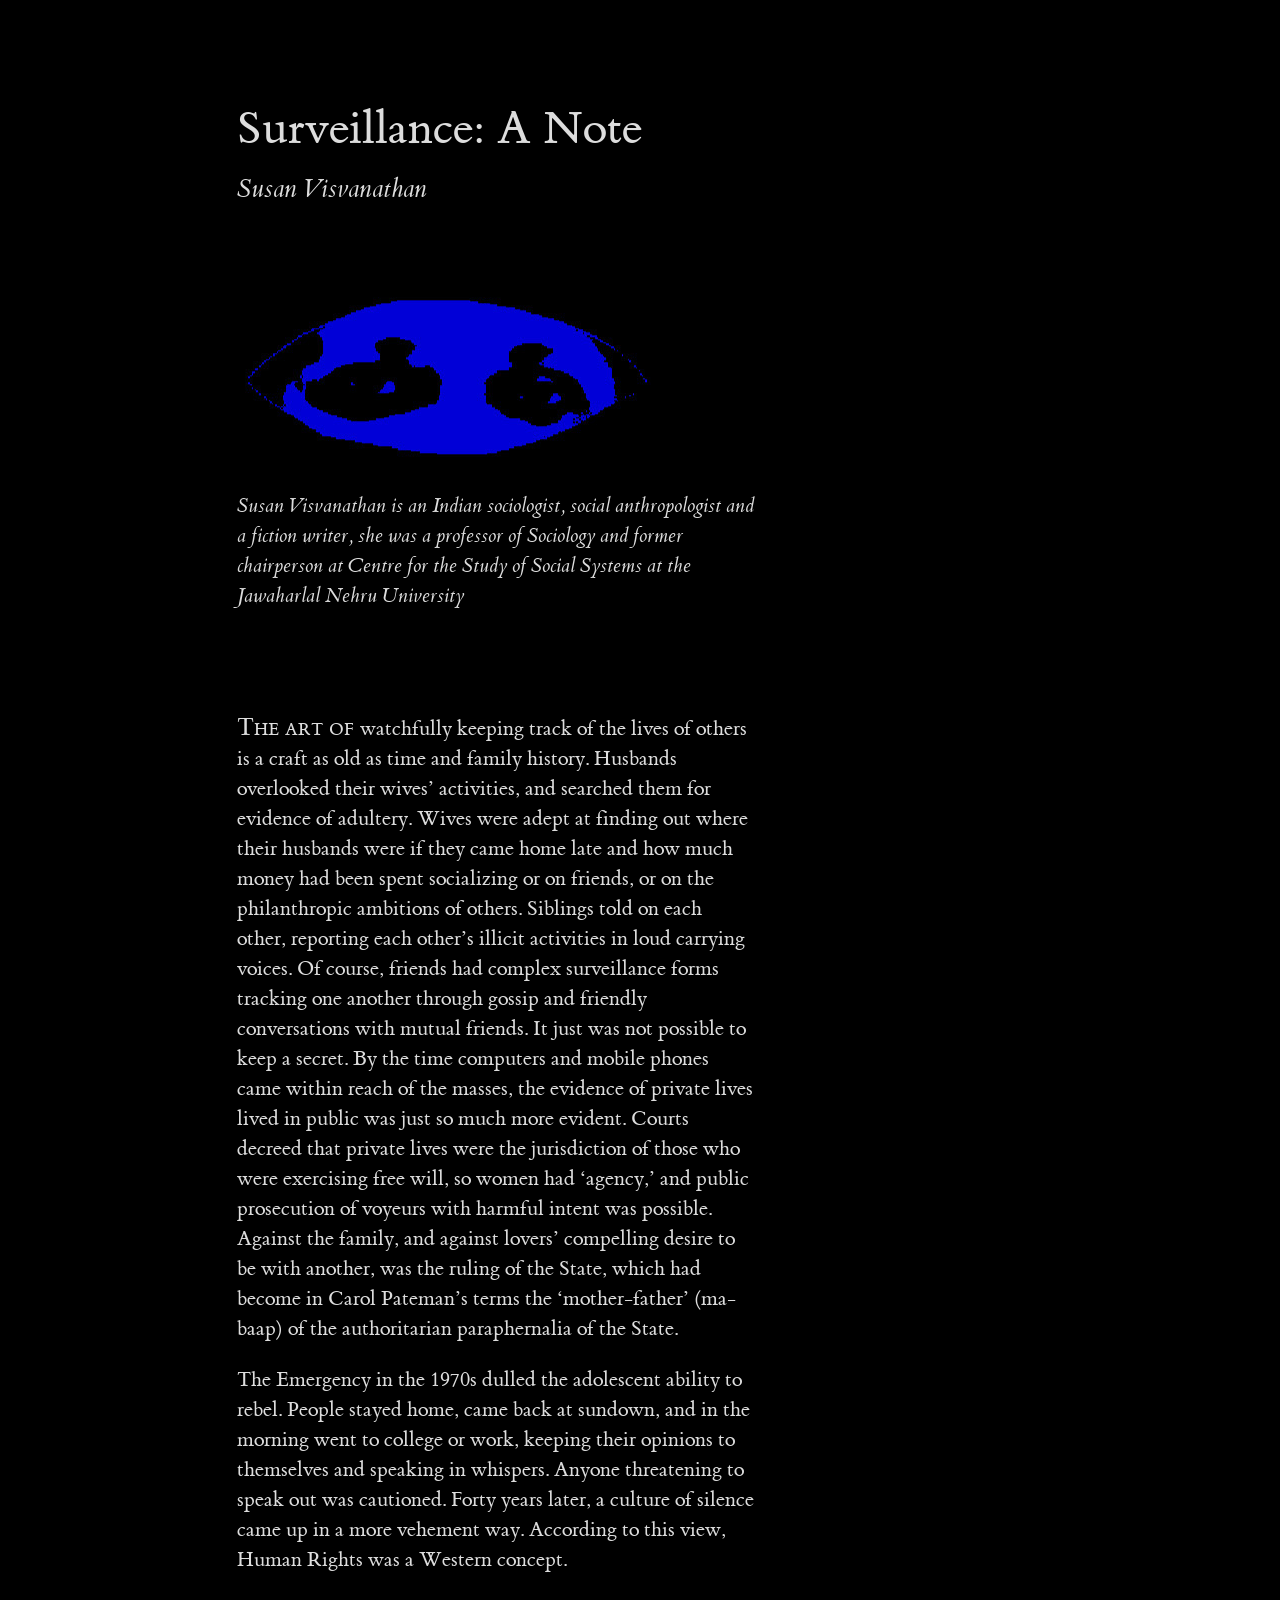
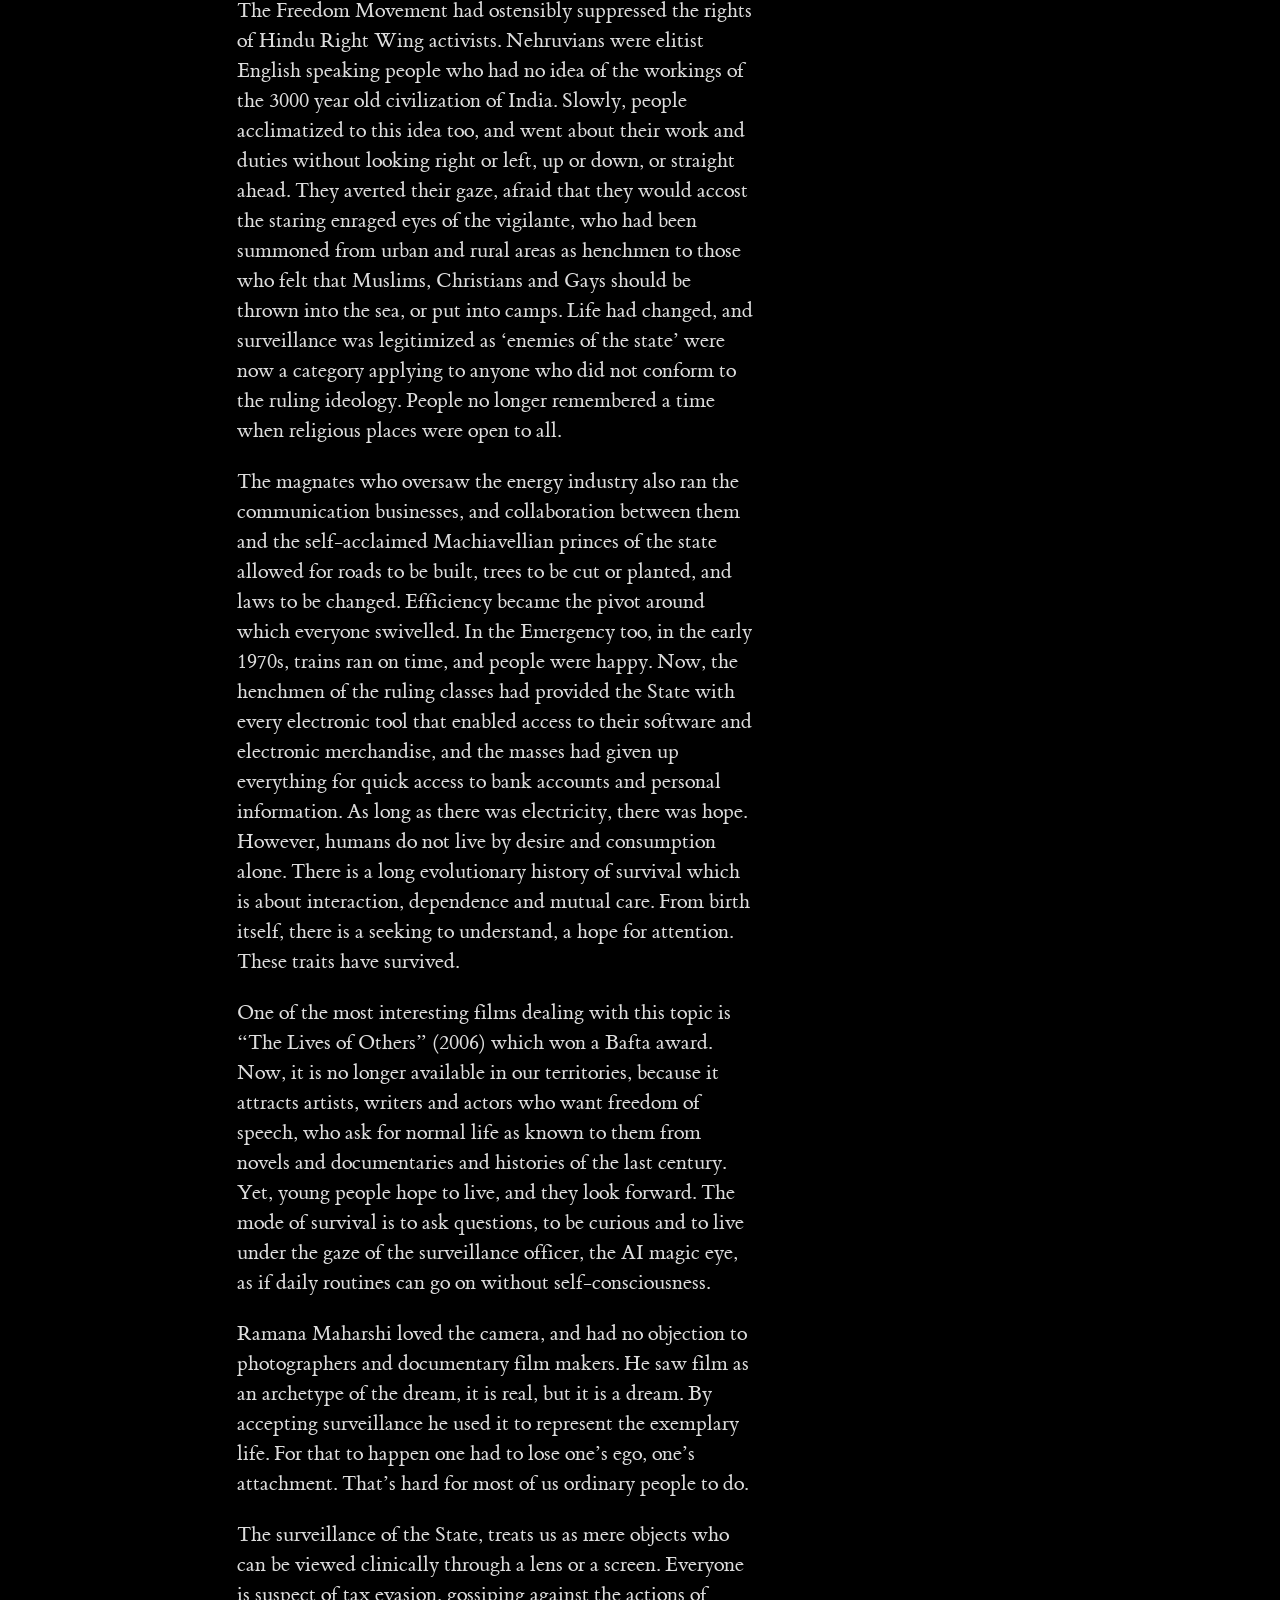
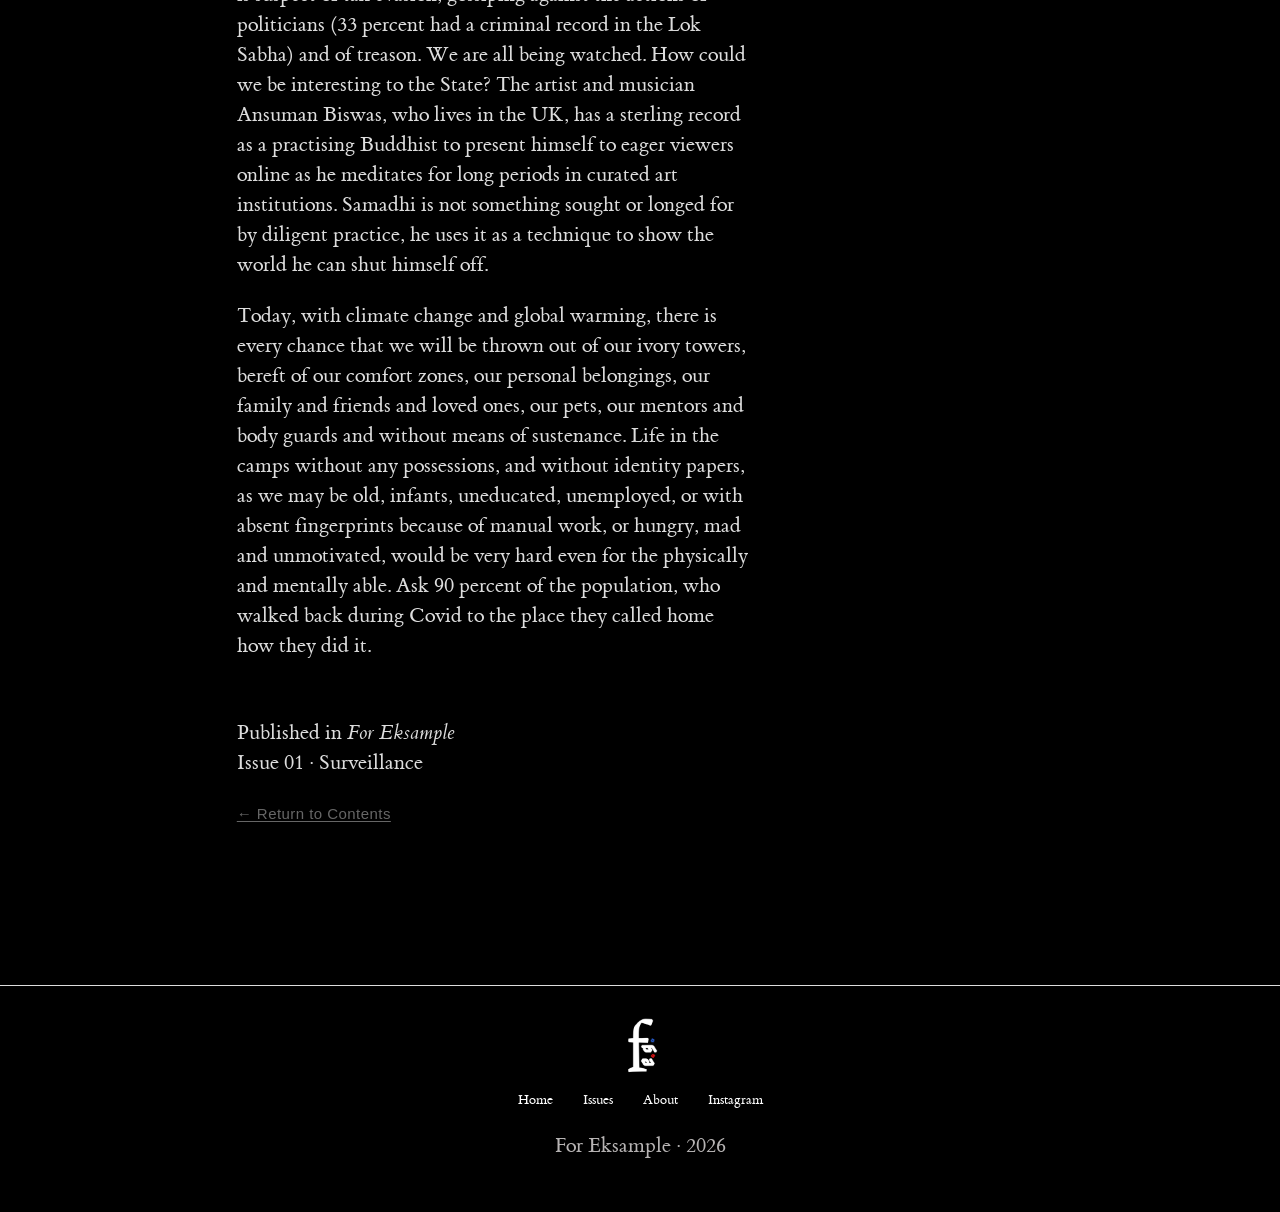
<file: articles/visvanathan.html>
<!DOCTYPE html>
<html lang="en">
<head>
<meta charset="UTF-8">
<meta name="viewport" content="width=device-width, initial-scale=1">

<title> Surveillance: A Note
</title>

<link rel="stylesheet" href="../tufte.css">
<link rel="stylesheet" href="../assets/css/custom.css">
<link rel="icon" type="image/x-icon" href="../assets/imgs/logo.svg">

</head>

<body>

<article>

<h1> Surveillance: A Note

</h1>

<p class="subtitle">
Susan Visvanathan
</p><br>
<section>
<img src="../assets/imgs/eyesusan.jpeg"
     alt="For Eksample">
<p><em> Susan Visvanathan is an Indian sociologist, social anthropologist and a fiction writer, she was a professor of Sociology and former chairperson at Centre for the Study of Social Systems at the Jawaharlal Nehru University

</em></p>
</section>




<section>


<p>
    <span class="newthought">

The art of 

</span>
watchfully keeping track of the lives of others  is a craft as old as time and family history. Husbands overlooked their wives’ activities, and searched them for evidence of adultery.  Wives were adept at finding out where their husbands were if they came home late and how much money had been spent socializing or on friends, or on the philanthropic ambitions of others. Siblings told on each other, reporting each other’s illicit activities in loud carrying voices.  Of course, friends had complex surveillance forms tracking one another through gossip and friendly conversations with mutual friends. It just was not possible to keep a secret. By the time computers and mobile  phones came within reach of the masses, the evidence of private lives lived in public was just so much more evident. Courts decreed that private lives were the jurisdiction of those who were exercising free will, so women had ‘agency,’ and public prosecution of voyeurs with harmful  intent was possible. Against the family, and against lovers’ compelling desire to be with another, was the ruling of the State, which had become in Carol  Pateman’s terms the ‘mother-father’ (ma-baap) of the authoritarian  paraphernalia of the State.
</p>
<p>The Emergency in the 1970s dulled the  adolescent ability to rebel. People stayed home, came back at  sundown, and in the morning went to college or work, keeping their  opinions to themselves and speaking in whispers. Anyone  threatening to speak out was cautioned. Forty years later, a culture of silence came up in a more vehement way. According to this view, Human Rights was a Western concept. 
</p>
<p>The Freedom Movement had ostensibly suppressed the rights of Hindu Right Wing activists. Nehruvians were elitist English speaking people who had no idea of the workings of the 3000 year old civilization of India. Slowly, people acclimatized to this idea too, and went about their work and duties  without looking right or left, up or down, or straight ahead. They averted their gaze, afraid that they would accost the staring enraged eyes of the vigilante, who had been summoned from urban and rural areas as henchmen to those who felt that Muslims, Christians and Gays should be thrown into the sea, or put into camps. Life had changed, and surveillance was legitimized as ‘enemies of the state’ were now a category applying to anyone who did not conform to the ruling ideology. People no longer remembered a time when religious places were open to all. 

</p>
<p>The magnates who oversaw the energy industry also ran the communication businesses, and  collaboration between them and the self-acclaimed Machiavellian princes of the state allowed for roads to be built, trees to be cut or planted, and laws to be changed. Efficiency  became the pivot around which everyone swivelled. In the Emergency too,  in the early 1970s, trains ran on time, and people were happy. Now, the henchmen of the ruling classes had provided the State with every  electronic tool that enabled access to their software and electronic merchandise, and the masses had given up everything for quick access to bank accounts and personal information. As long as there was electricity, there was hope. However, humans do not live by desire  and consumption alone. There is a long evolutionary history of survival which is about interaction, dependence and mutual care. From birth itself, there is a seeking to understand, a hope for attention. These traits have survived.  
</p>

<p>One of the most interesting films dealing with this topic is “The Lives of Others” (2006) which won a Bafta award.  Now, it is no longer available in our territories, because it attracts artists, writers and actors who want freedom of speech, who ask for normal life as known to them from novels and documentaries and histories of the last century. Yet, young people hope to live, and they look forward. The mode of survival is to ask questions, to be curious and to live under the gaze of the surveillance officer, the AI magic eye, as if daily routines can go on without self-consciousness. 
</p>

<p>Ramana Maharshi loved the camera, and had no objection to photographers and documentary film makers. He saw film as an archetype of the dream, it is real, but it is a dream. By accepting surveillance he used it to represent the exemplary life. For that to happen one had to lose one’s ego, one’s attachment. That’s hard for most of us ordinary people to do. 
</p>

<p>The surveillance of the State, treats us as mere objects who can be viewed clinically through a lens or a screen. Everyone is suspect of tax evasion, gossiping against the actions of politicians (33 percent had a criminal record in the Lok Sabha) and of treason. We are all being watched. How could we be  interesting to the State? The artist and musician Ansuman Biswas, who lives in the UK, has a sterling record as a practising Buddhist to present himself to eager viewers online  as he meditates for long periods in curated art  institutions. Samadhi is not something sought or longed for by diligent practice, he uses it as a technique to show the world he can shut himself off. 
</p>

<p>Today, with climate change and global warming, there is every chance that we will be thrown out of our ivory towers, bereft of our comfort zones, our personal belongings, our family and friends and loved ones, our pets, our mentors and body guards and without means of sustenance. Life in the camps without any possessions, and without identity papers, as we may be old, infants, uneducated, unemployed, or with absent fingerprints because of manual work, or hungry, mad and unmotivated, would be very hard even for the physically and mentally able. Ask 90 percent of the population, who walked back during Covid to the place they called home how they did it. 
</p>
</section>

<footer>

<p>
Published in <em>For Eksample</em><br>
Issue 01 · Surveillance
</p>
<p class="sans">

<a href="../index.html">

← Return to Contents

</a>
</footer>

   
</article>
<footer class="site-footer">
     <img src="../assets/imgs/logo.jpg" alt="For Eksample logo" class="footer-logo">

    <nav class="footer-nav">
        <a href="../index.html">Home</a>
        <a href="../index.html#Issues">Issues</a>
        <a href="../about.html">About</a>
        <a href="https://instagram.com/foreksample">Instagram</a>
      
    </nav>

    <p class="footer-meta">
        For Eksample · 2026
    </p>

</footer>

</body>
</html>
</file>
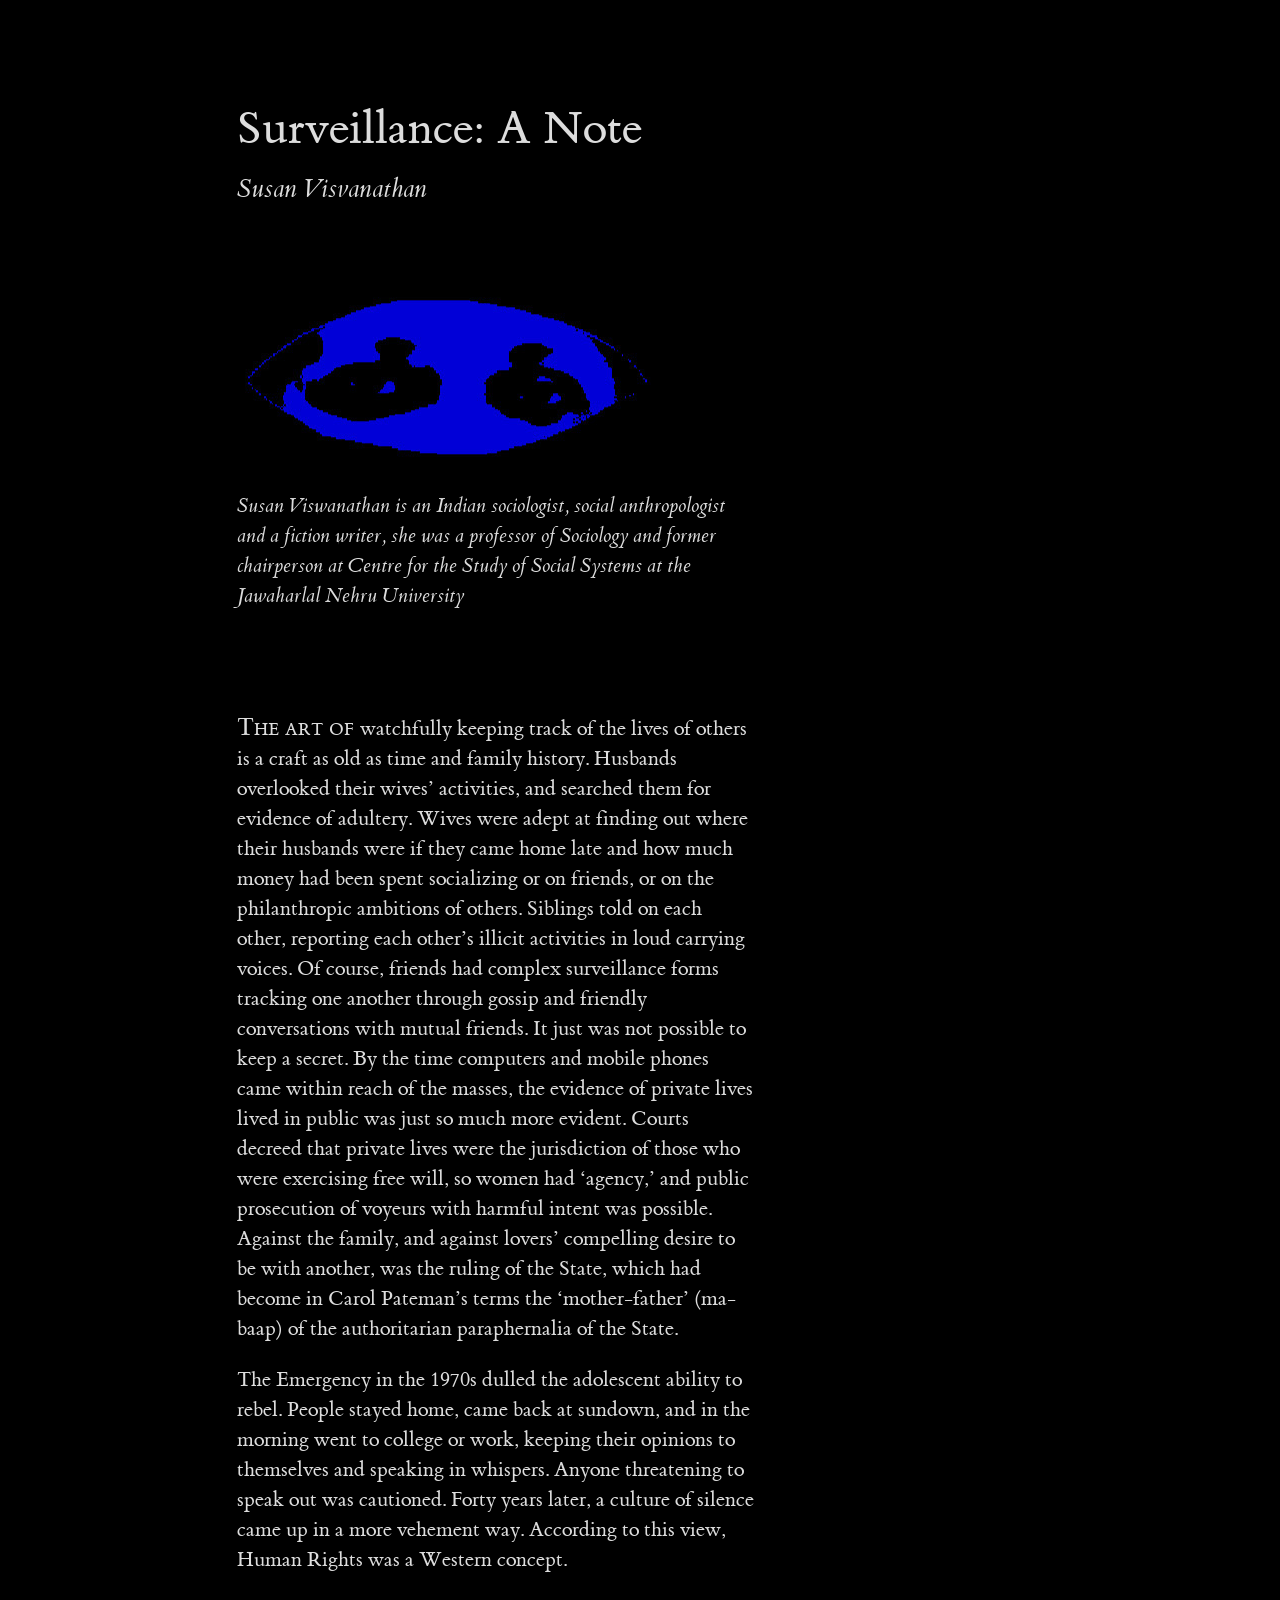
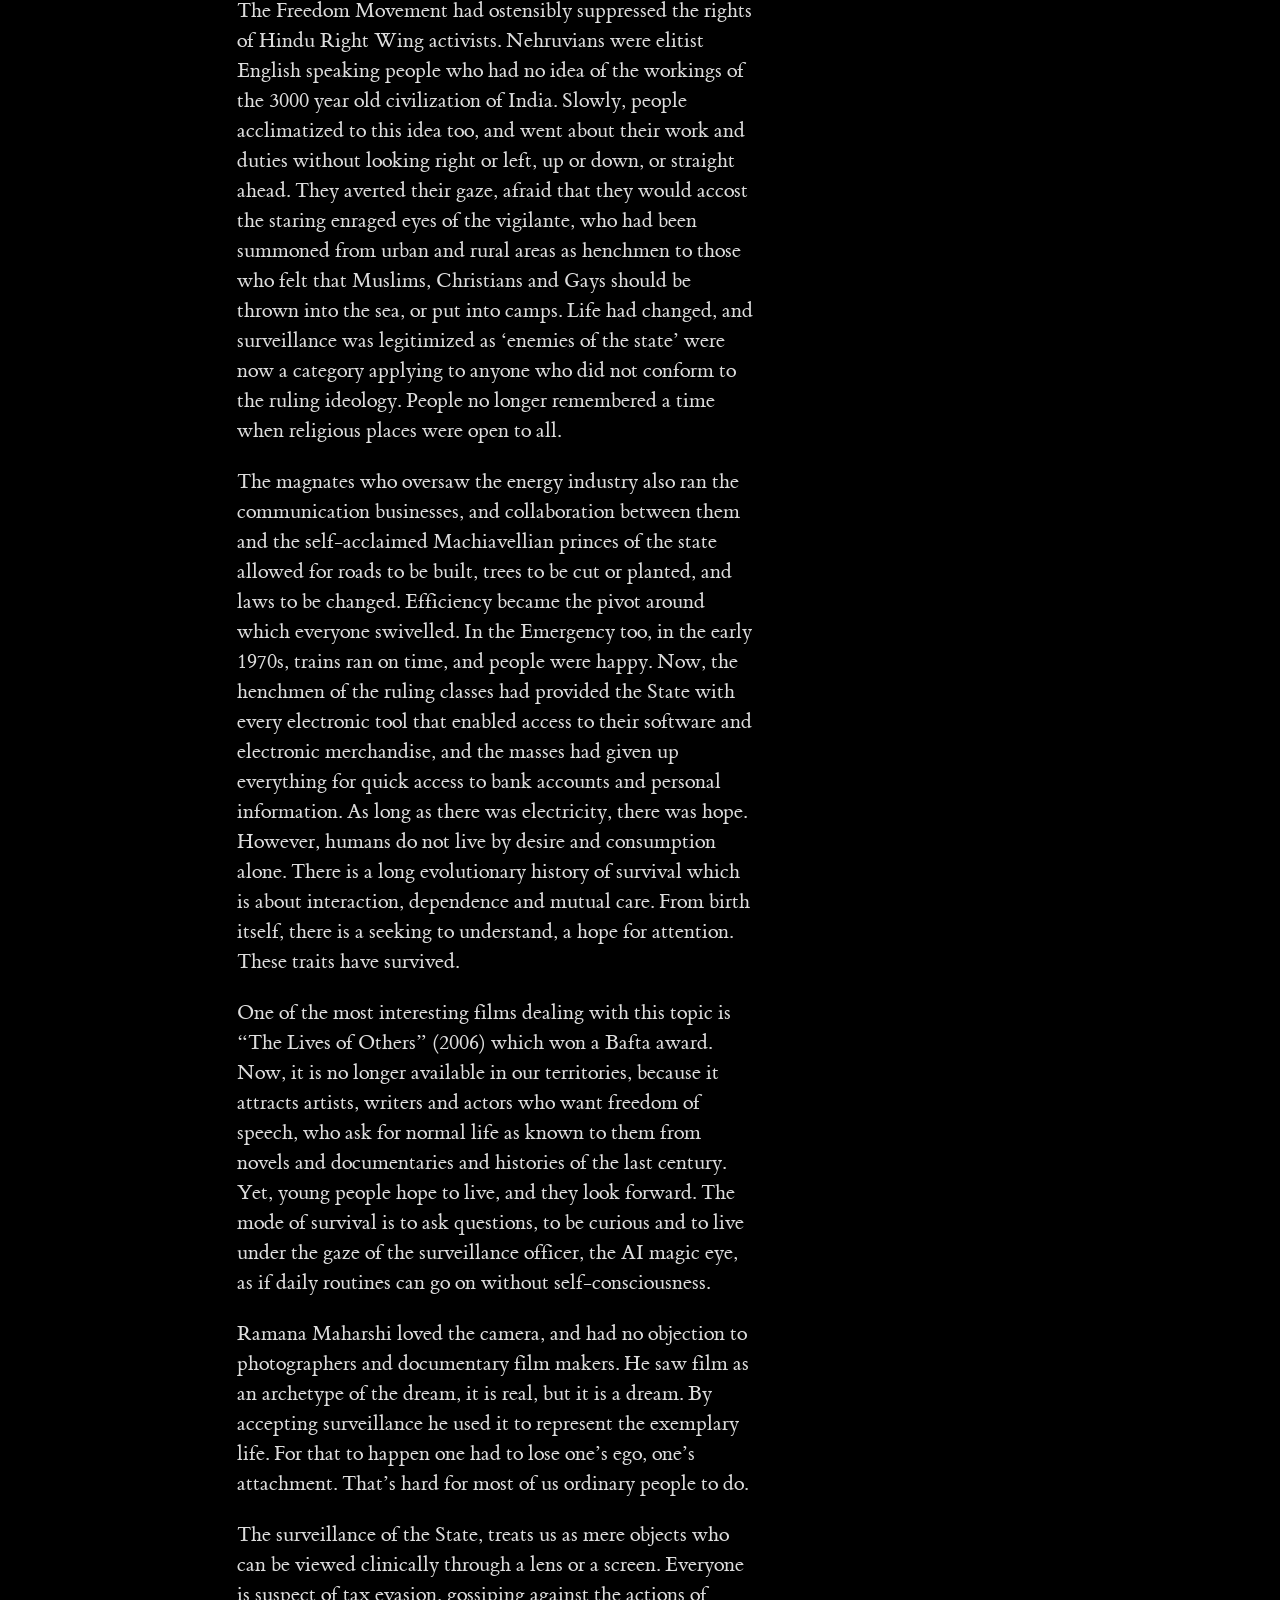
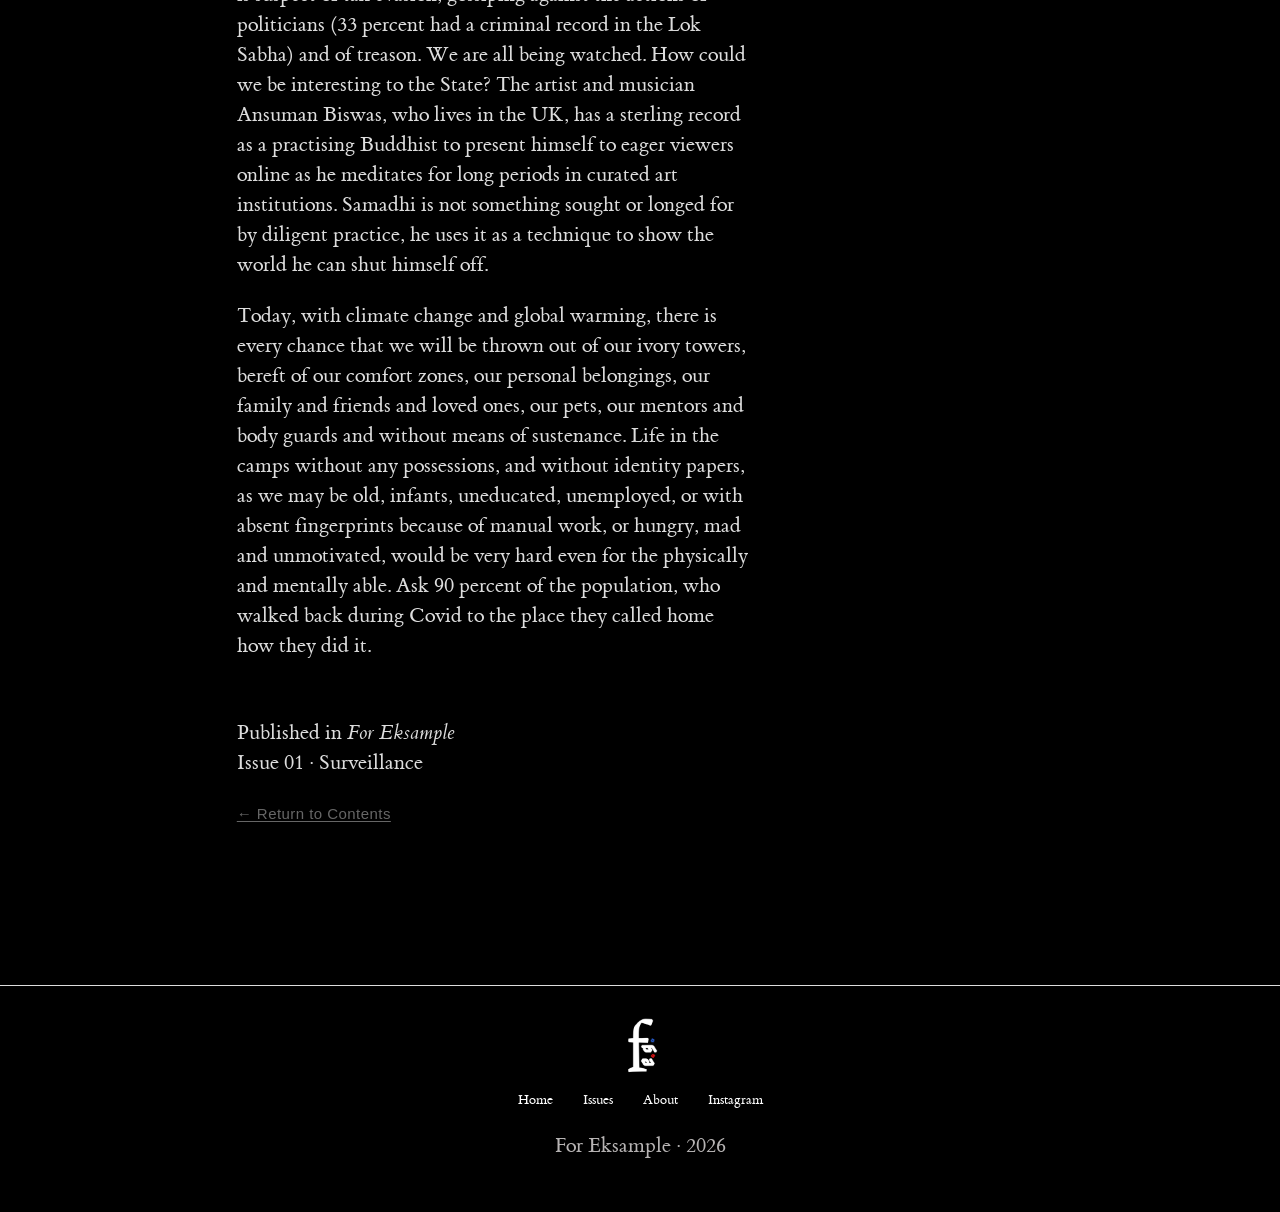
<file: articles/viswanathan.html>
<!DOCTYPE html>
<html lang="en">
<head>
<meta charset="UTF-8">
<meta name="viewport" content="width=device-width, initial-scale=1">

<title> Surveillance: A Note
</title>

<link rel="stylesheet" href="../tufte.css">
<link rel="stylesheet" href="../assets/css/custom.css">
<link rel="icon" type="image/x-icon" href="../assets/imgs/logo.svg">

</head>

<body>

<article>

<h1> Surveillance: A Note

</h1>

<p class="subtitle">
Susan Visvanathan
</p><br>
<section>
<img src="../assets/imgs/eyesusan.jpeg"
     alt="For Eksample">
<p><em> Susan Viswanathan is an Indian sociologist, social anthropologist and a fiction writer, she was a professor of Sociology and former chairperson at Centre for the Study of Social Systems at the Jawaharlal Nehru University

</em></p>
</section>




<section>


<p>
    <span class="newthought">

The art of 

</span>
watchfully keeping track of the lives of others  is a craft as old as time and family history. Husbands overlooked their wives’ activities, and searched them for evidence of adultery.  Wives were adept at finding out where their husbands were if they came home late and how much money had been spent socializing or on friends, or on the philanthropic ambitions of others. Siblings told on each other, reporting each other’s illicit activities in loud carrying voices.  Of course, friends had complex surveillance forms tracking one another through gossip and friendly conversations with mutual friends. It just was not possible to keep a secret. By the time computers and mobile  phones came within reach of the masses, the evidence of private lives lived in public was just so much more evident. Courts decreed that private lives were the jurisdiction of those who were exercising free will, so women had ‘agency,’ and public prosecution of voyeurs with harmful  intent was possible. Against the family, and against lovers’ compelling desire to be with another, was the ruling of the State, which had become in Carol  Pateman’s terms the ‘mother-father’ (ma-baap) of the authoritarian  paraphernalia of the State.
</p>
<p>The Emergency in the 1970s dulled the  adolescent ability to rebel. People stayed home, came back at  sundown, and in the morning went to college or work, keeping their  opinions to themselves and speaking in whispers. Anyone  threatening to speak out was cautioned. Forty years later, a culture of silence came up in a more vehement way. According to this view, Human Rights was a Western concept. 
</p>
<p>The Freedom Movement had ostensibly suppressed the rights of Hindu Right Wing activists. Nehruvians were elitist English speaking people who had no idea of the workings of the 3000 year old civilization of India. Slowly, people acclimatized to this idea too, and went about their work and duties  without looking right or left, up or down, or straight ahead. They averted their gaze, afraid that they would accost the staring enraged eyes of the vigilante, who had been summoned from urban and rural areas as henchmen to those who felt that Muslims, Christians and Gays should be thrown into the sea, or put into camps. Life had changed, and surveillance was legitimized as ‘enemies of the state’ were now a category applying to anyone who did not conform to the ruling ideology. People no longer remembered a time when religious places were open to all. 

</p>
<p>The magnates who oversaw the energy industry also ran the communication businesses, and  collaboration between them and the self-acclaimed Machiavellian princes of the state allowed for roads to be built, trees to be cut or planted, and laws to be changed. Efficiency  became the pivot around which everyone swivelled. In the Emergency too,  in the early 1970s, trains ran on time, and people were happy. Now, the henchmen of the ruling classes had provided the State with every  electronic tool that enabled access to their software and electronic merchandise, and the masses had given up everything for quick access to bank accounts and personal information. As long as there was electricity, there was hope. However, humans do not live by desire  and consumption alone. There is a long evolutionary history of survival which is about interaction, dependence and mutual care. From birth itself, there is a seeking to understand, a hope for attention. These traits have survived.  
</p>

<p>One of the most interesting films dealing with this topic is “The Lives of Others” (2006) which won a Bafta award.  Now, it is no longer available in our territories, because it attracts artists, writers and actors who want freedom of speech, who ask for normal life as known to them from novels and documentaries and histories of the last century. Yet, young people hope to live, and they look forward. The mode of survival is to ask questions, to be curious and to live under the gaze of the surveillance officer, the AI magic eye, as if daily routines can go on without self-consciousness. 
</p>

<p>Ramana Maharshi loved the camera, and had no objection to photographers and documentary film makers. He saw film as an archetype of the dream, it is real, but it is a dream. By accepting surveillance he used it to represent the exemplary life. For that to happen one had to lose one’s ego, one’s attachment. That’s hard for most of us ordinary people to do. 
</p>

<p>The surveillance of the State, treats us as mere objects who can be viewed clinically through a lens or a screen. Everyone is suspect of tax evasion, gossiping against the actions of politicians (33 percent had a criminal record in the Lok Sabha) and of treason. We are all being watched. How could we be  interesting to the State? The artist and musician Ansuman Biswas, who lives in the UK, has a sterling record as a practising Buddhist to present himself to eager viewers online  as he meditates for long periods in curated art  institutions. Samadhi is not something sought or longed for by diligent practice, he uses it as a technique to show the world he can shut himself off. 
</p>

<p>Today, with climate change and global warming, there is every chance that we will be thrown out of our ivory towers, bereft of our comfort zones, our personal belongings, our family and friends and loved ones, our pets, our mentors and body guards and without means of sustenance. Life in the camps without any possessions, and without identity papers, as we may be old, infants, uneducated, unemployed, or with absent fingerprints because of manual work, or hungry, mad and unmotivated, would be very hard even for the physically and mentally able. Ask 90 percent of the population, who walked back during Covid to the place they called home how they did it. 
</p>
</section>

<footer>

<p>
Published in <em>For Eksample</em><br>
Issue 01 · Surveillance
</p>
<p class="sans">

<a href="../index.html">

← Return to Contents

</a>
</footer>

   
</article>
<footer class="site-footer">
     <img src="../assets/imgs/logo.jpg" alt="For Eksample logo" class="footer-logo">

    <nav class="footer-nav">
        <a href="../index.html">Home</a>
        <a href="../index.html#Issues">Issues</a>
        <a href="../about.html">About</a>
        <a href="https://instagram.com/foreksample">Instagram</a>
      
    </nav>

    <p class="footer-meta">
        For Eksample · 2026
    </p>

</footer>

</body>
</html>
</file>
<file: tufte.css>
@charset "UTF-8";

/* Import ET Book styles
   adapted from https://github.com/edwardtufte/et-book/blob/gh-pages/et-book.css */

@font-face {
    font-family: "et-book";
    src: url("et-book/et-book-roman-line-figures/et-book-roman-line-figures.eot");
    src: url("et-book/et-book-roman-line-figures/et-book-roman-line-figures.eot?#iefix") format("embedded-opentype"), url("et-book/et-book-roman-line-figures/et-book-roman-line-figures.woff") format("woff"), url("et-book/et-book-roman-line-figures/et-book-roman-line-figures.ttf") format("truetype"), url("et-book/et-book-roman-line-figures/et-book-roman-line-figures.svg#etbookromanosf") format("svg");
    font-weight: normal;
    font-style: normal;
    font-display: swap;
}

@font-face {
    font-family: "et-book";
    src: url("et-book/et-book-display-italic-old-style-figures/et-book-display-italic-old-style-figures.eot");
    src: url("et-book/et-book-display-italic-old-style-figures/et-book-display-italic-old-style-figures.eot?#iefix") format("embedded-opentype"), url("et-book/et-book-display-italic-old-style-figures/et-book-display-italic-old-style-figures.woff") format("woff"), url("et-book/et-book-display-italic-old-style-figures/et-book-display-italic-old-style-figures.ttf") format("truetype"), url("et-book/et-book-display-italic-old-style-figures/et-book-display-italic-old-style-figures.svg#etbookromanosf") format("svg");
    font-weight: normal;
    font-style: italic;
    font-display: swap;
}

@font-face {
    font-family: "et-book";
    src: url("et-book/et-book-bold-line-figures/et-book-bold-line-figures.eot");
    src: url("et-book/et-book-bold-line-figures/et-book-bold-line-figures.eot?#iefix") format("embedded-opentype"), url("et-book/et-book-bold-line-figures/et-book-bold-line-figures.woff") format("woff"), url("et-book/et-book-bold-line-figures/et-book-bold-line-figures.ttf") format("truetype"), url("et-book/et-book-bold-line-figures/et-book-bold-line-figures.svg#etbookromanosf") format("svg");
    font-weight: bold;
    font-style: normal;
    font-display: swap;
}

@font-face {
    font-family: "et-book-roman-old-style";
    src: url("et-book/et-book-roman-old-style-figures/et-book-roman-old-style-figures.eot");
    src: url("et-book/et-book-roman-old-style-figures/et-book-roman-old-style-figures.eot?#iefix") format("embedded-opentype"), url("et-book/et-book-roman-old-style-figures/et-book-roman-old-style-figures.woff") format("woff"), url("et-book/et-book-roman-old-style-figures/et-book-roman-old-style-figures.ttf") format("truetype"), url("et-book/et-book-roman-old-style-figures/et-book-roman-old-style-figures.svg#etbookromanosf") format("svg");
    font-weight: normal;
    font-style: normal;
    font-display: swap;
}

/* Tufte CSS styles */
html {
    font-size: 15px;
}

body {
   /* width: 87.5%;*/
  /*  margin-left: auto; */
 /*   margin-right: auto;*/
   /* padding-left: 12.5%; */
    font-family: et-book, Palatino, "Palatino Linotype", "Palatino LT STD", "Book Antiqua", Georgia, serif;
    background-color: #fffff8;
    color: #111;
    max-width: none;
    counter-reset: sidenote-counter;
    margin: 0;
    padding: 0 clamp(1rem, 8vw, 256px);
}

/* Adds dark mode */
/*@media (prefers-color-scheme: dark) { */
    body {
        background-color: #000000;
        color: #ddd;
    }


h1 {
    font-weight: 400;
    margin-top: 4rem;
    margin-bottom: 1.5rem;
    font-size: 3.2rem;
    line-height: 1;
}

h2 {
    font-style: italic;
    font-weight: 400;
    margin-top: 2.1rem;
    margin-bottom: 1.4rem;
    font-size: 2.2rem;
    line-height: 1;
}

h3 {
    font-style: italic;
    font-weight: 400;
    font-size: 1.7rem;
    margin-top: 2rem;
    margin-bottom: 1.4rem;
    line-height: 1;
}

hr {
    display: block;
    height: 1px;
    width: 55%;
    border: 0;
    border-top: 1px solid #ccc;
    margin: 1em 0;
    padding: 0;
}

p.subtitle {
    font-style: italic;
    margin-top: 1rem;
    margin-bottom: 1rem;
    font-size: 1.8rem;
    display: block;
    line-height: 1;
}

.numeral {
    font-family: et-book-roman-old-style;
}

.danger {
    color: red;
}

article {
    padding: 5rem 0rem;
    width: 87.5%;
    padding-left: 12.5%;
}

section {
    padding-top: 1rem;
    padding-bottom: 1rem;
}

p,
dl,
ol,
ul {
    font-size: 1.4rem;
    line-height: 2rem;
}

p {
    margin-top: 1.4rem;
    margin-bottom: 1.4rem;
    padding-right: 0;
    vertical-align: baseline;
}

/* Chapter Epigraphs */
div.epigraph {
    margin: 5em 0;
}

div.epigraph > blockquote {
    margin-top: 3em;
    margin-bottom: 3em;
}

div.epigraph > blockquote,
div.epigraph > blockquote > p {
    font-style: italic;
}

div.epigraph > blockquote > footer {
    font-style: normal;
}

div.epigraph > blockquote > footer > cite {
    font-style: italic;
}
/* end chapter epigraphs styles */

blockquote {
    font-size: 1.4rem;
}

blockquote p {
    width: 55%;
    margin-right: 40px;
}

blockquote footer {
    width: 55%;
    font-size: 1.1rem;
    text-align: right;
}

section > p,
section > footer,
section > table {
    width: 55%;
}

/* 50 + 5 == 55, to be the same width as paragraph */
section > dl,
section > ol,
section > ul {
    width: 50%;
    -webkit-padding-start: 5%;
}

dt:not(:first-child),
li:not(:first-child) {
    margin-top: 0.25rem;
}

figure {
    padding: 0;
    border: 0;
    font-size: 100%;
    font: inherit;
    vertical-align: baseline;
    max-width: 55%;
    -webkit-margin-start: 0;
    -webkit-margin-end: 0;
    margin: 0 0 3em 0;
}

figcaption {
    float: right;
    clear: right;
    margin-top: 0;
    margin-bottom: 0;
    font-size: 1.1rem;
    line-height: 1.6;
    vertical-align: baseline;
    position: relative;
    max-width: 40%;
}

figure.fullwidth figcaption {
    margin-right: 24%;
}

a:link,
a:visited {
    color: inherit;
    text-underline-offset: 0.1em;
    text-decoration-thickness: 0.05em;
}

/* Sidenotes, margin notes, figures, captions */
img {
    max-width: 100%;
}

.sidenote,
.marginnote {
    float: right;
    clear: right;
    margin-right: -60%;
    width: 50%;
    margin-top: 0.3rem;
    margin-bottom: 0;
    font-size: 1.1rem;
    line-height: 1.3;
    vertical-align: baseline;
    position: relative;
}

.sidenote-number {
    counter-increment: sidenote-counter;
}

.sidenote-number:after,
.sidenote:before {
    font-family: et-book-roman-old-style;
    position: relative;
    vertical-align: baseline;
}

.sidenote-number:after {
    content: counter(sidenote-counter);
    font-size: 1rem;
    top: -0.5rem;
    left: 0.1rem;
}

.sidenote:before {
    content: counter(sidenote-counter) " ";
    font-size: 1rem;
    top: -0.5rem;
}

blockquote .sidenote,
blockquote .marginnote {
    margin-right: -82%;
    min-width: 59%;
    text-align: left;
}

div.fullwidth,
table.fullwidth {
    width: 100%;
}

div.table-wrapper {
    overflow-x: auto;
    font-family: "Trebuchet MS", "Gill Sans", "Gill Sans MT", sans-serif;
}

.sans {
    font-family: "Gill Sans", "Gill Sans MT", Calibri, sans-serif;
    letter-spacing: .03em;
}

code, pre > code {
    font-family: Consolas, "Liberation Mono", Menlo, Courier, monospace;
    font-size: 1.0rem;
    line-height: 1.42;
    -webkit-text-size-adjust: 100%; /* Prevent adjustments of font size after orientation changes in iOS. See https://github.com/edwardtufte/tufte-css/issues/81#issuecomment-261953409 */
}

.sans > code {
    font-size: 1.2rem;
}

h1 > code,
h2 > code,
h3 > code {
    font-size: 0.80em;
}

.marginnote > code,
.sidenote > code {
    font-size: 1rem;
}

pre > code {
    font-size: 0.9rem;
    width: 52.5%;
    margin-left: 2.5%;
    overflow-x: auto;
    display: block;
}

pre.fullwidth > code {
    width: 90%;
}

.fullwidth {
    max-width: 90%;
    clear:both;
}

span.newthought {
    font-variant: small-caps;
    font-size: 1.2em;
}

input.margin-toggle {
    display: none;
}

label.sidenote-number {
    display: inline-block;
    max-height: 2rem; /* should be less than or equal to paragraph line-height */
}

label.margin-toggle:not(.sidenote-number) {
    display: none;
}

.iframe-wrapper {
    position: relative;
    padding-bottom: 56.25%; /* 16:9 */
    padding-top: 25px;
    height: 0;
}

.iframe-wrapper iframe {
    position: absolute;
    top: 0;
    left: 0;
    width: 100%;
    height: 100%;
}

@media (max-width: 760px) {
    body {
        width: 84%;
        padding-left: 8%;
        padding-right: 8%;
    }

    hr,
    section > p,
    section > footer,
    section > table {
        width: 100%;
    }

    pre > code {
        width: 97%;
    }

    section > dl,
    section > ol,
    section > ul {
        width: 90%;
    }

    figure {
        max-width: 90%;
    }

    figcaption,
    figure.fullwidth figcaption {
        margin-right: 0%;
        max-width: none;
    }

    blockquote {
        margin-left: 1.5em;
        margin-right: 0em;
    }

    blockquote p,
    blockquote footer {
        width: 100%;
    }

    label.margin-toggle:not(.sidenote-number) {
        display: inline;
    }

    .sidenote,
    .marginnote {
        display: none;
    }

    .margin-toggle:checked + .sidenote,
    .margin-toggle:checked + .marginnote {
        display: block;
        float: left;
        left: 1rem;
        clear: both;
        width: 95%;
        margin: 1rem 2.5%;
        vertical-align: baseline;
        position: relative;
    }

    label {
        cursor: pointer;
    }

    div.table-wrapper,
    table {
        width: 85%;
    }

    img {
        width: 100%;
    }
}
</file>
<file: assets/css/custom.css>
.subtitle{
    font-style: italic;
}

ol{
    line-height: 2;
}

article{
    padding-top: 3rem;
}

hr{
    margin-top:3rem;
}

small{
    color:#666;
}

article{
padding-top:3rem;
}

.subtitle{
font-style:italic;
margin-bottom:2rem;
}

section{
margin-top:2rem;
}

h2{
margin-top:3rem;
}

blockquote{
font-style:italic;
}

.sans{
font-size:1rem;
color:#666;
}

hr{
margin-top:3rem;
}

.newthought{
font-variant:small-caps;
}




.issue-cover{
    border:3px solid white;
}

.banner-image{
      display:block;
    max-width:100%;
    height:auto;

    margin:2rem auto;
}

.site-footer{
   
  

    margin-top:4rem;
    padding:2rem 0;
    border-top:1px solid #ddd;
    font-family:et-book, Palatino, serif;
    font-size:0.95rem;
     position: relative;
    left: 50%;
    right: 50%;

    width: 100vw;
    max-width: 100vw;

    margin-left: -50vw;
    margin-right: -50vw;

    box-sizing: border-box;
    
   
    width: 100vw;
}

.footer-nav{
    display:flex;
    justify-content:center;
    gap:2rem;
    align-items:center;
    flex-wrap:wrap;
}

.footer-nav a{
    text-decoration:none;
    color:#ffffff;
}

.footer-nav a:hover{
    text-decoration:underline;
}

.ig-icon svg{
    width:20px;
    height:20px;
    fill:#d6cfcf;
    vertical-align:middle;
}

.footer-meta{
    text-align:center;
    margin-top:1.5rem;
    color:#b7b4b4;
}

.footer-logo {
    display: block;
    width: 60px;      /* adjust size */
    height: auto;
    margin: 0 auto 1rem auto;
}



.author-photo {
width: 140px;
height: 140px;


object-fit: cover;

/*border: 0px solid white;*/


}

.sidenote,
.marginnote{
    clear:right;
    margin-bottom:1.5rem;
}
.heading{
    font-size:5rem;
    font-weight:normal;
    letter-spacing:.08em;
    color:#f5f5f5;

    text-shadow:
        2px 2px 0 #222,
        4px 4px 0 #111;
}
</file>
